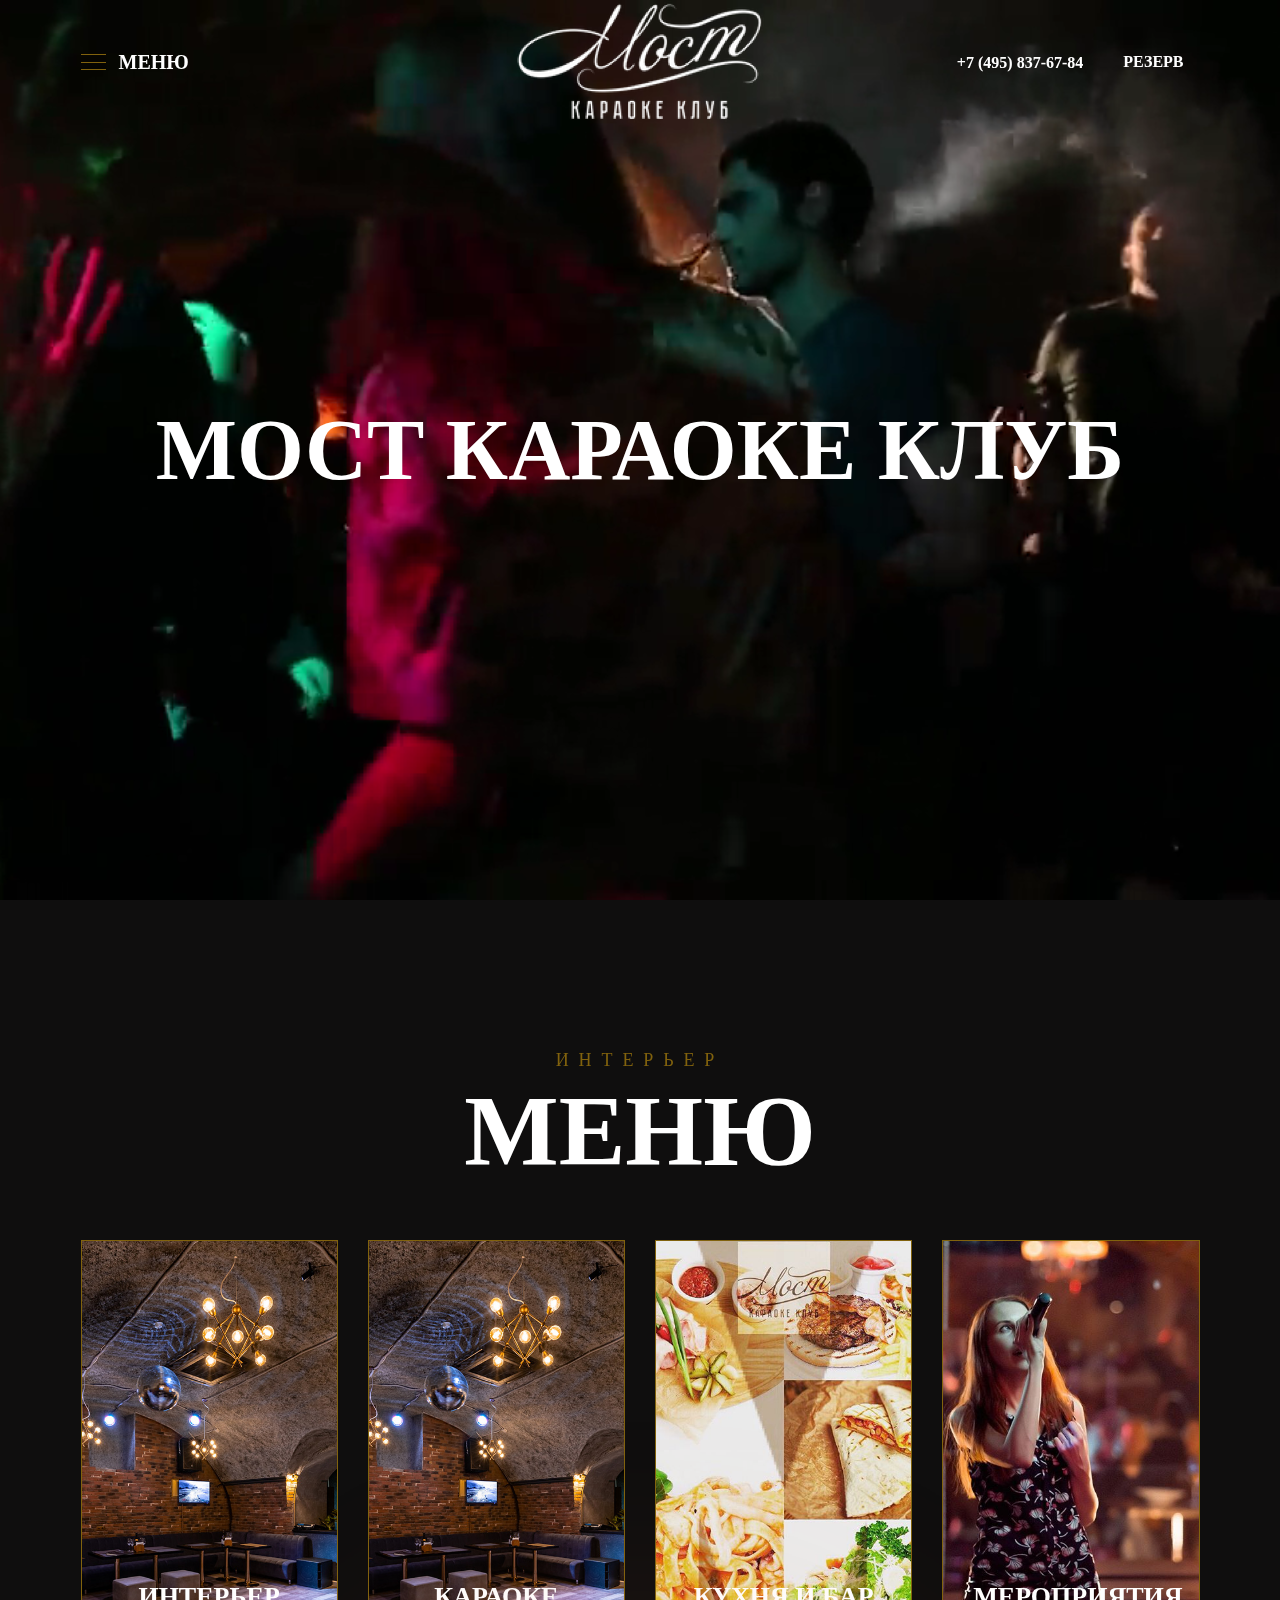
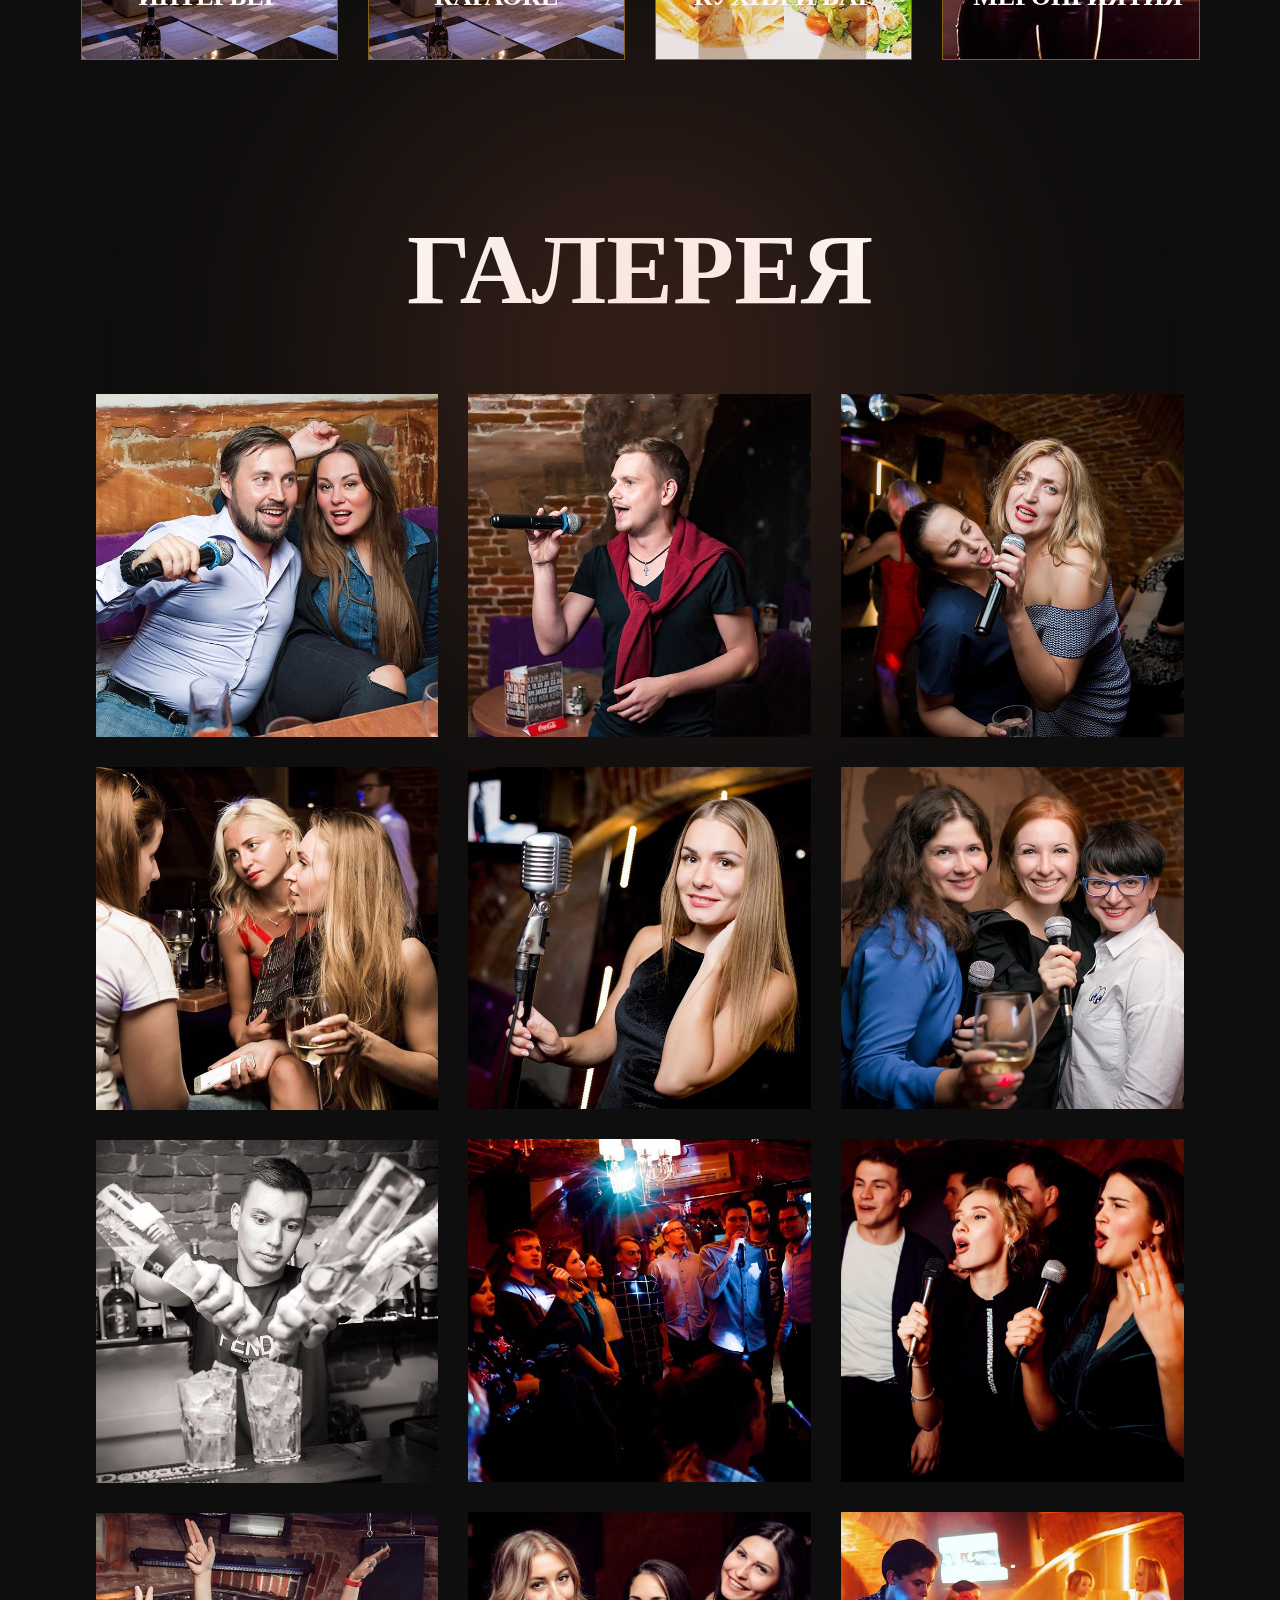
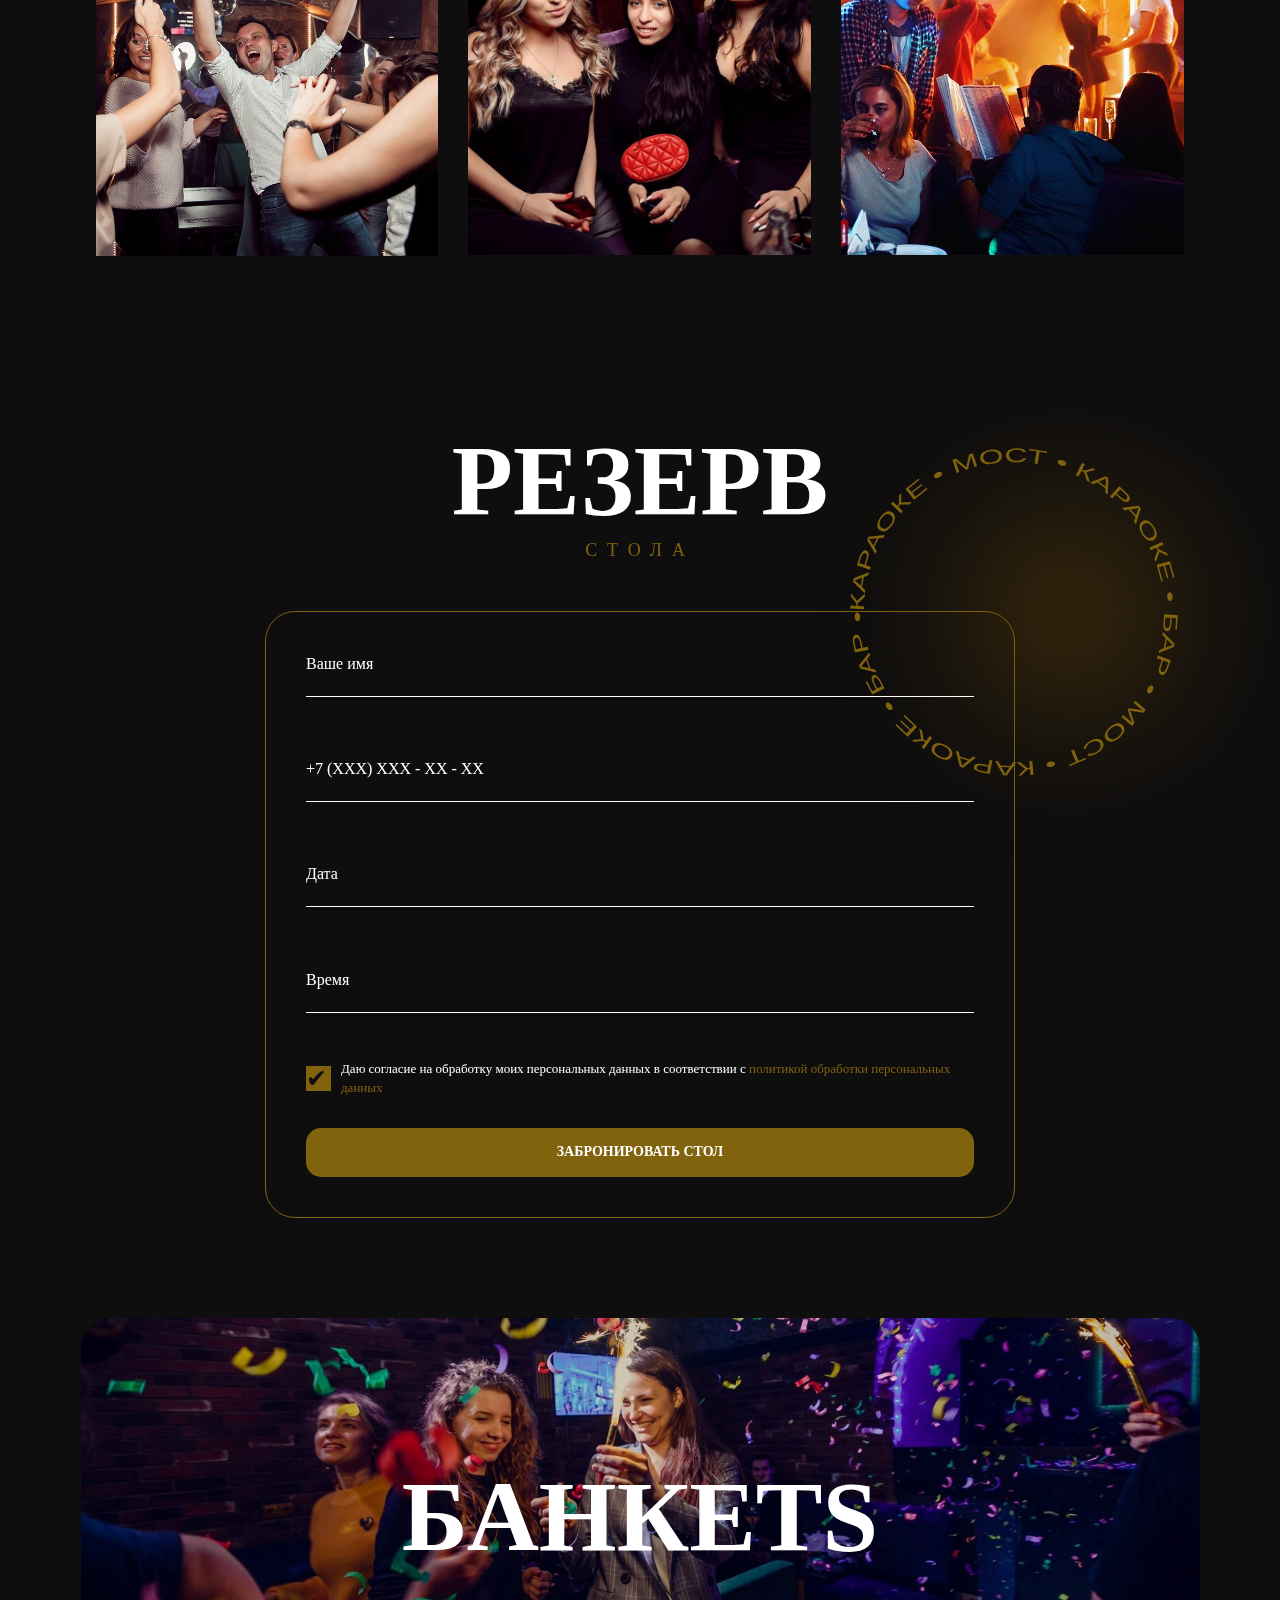
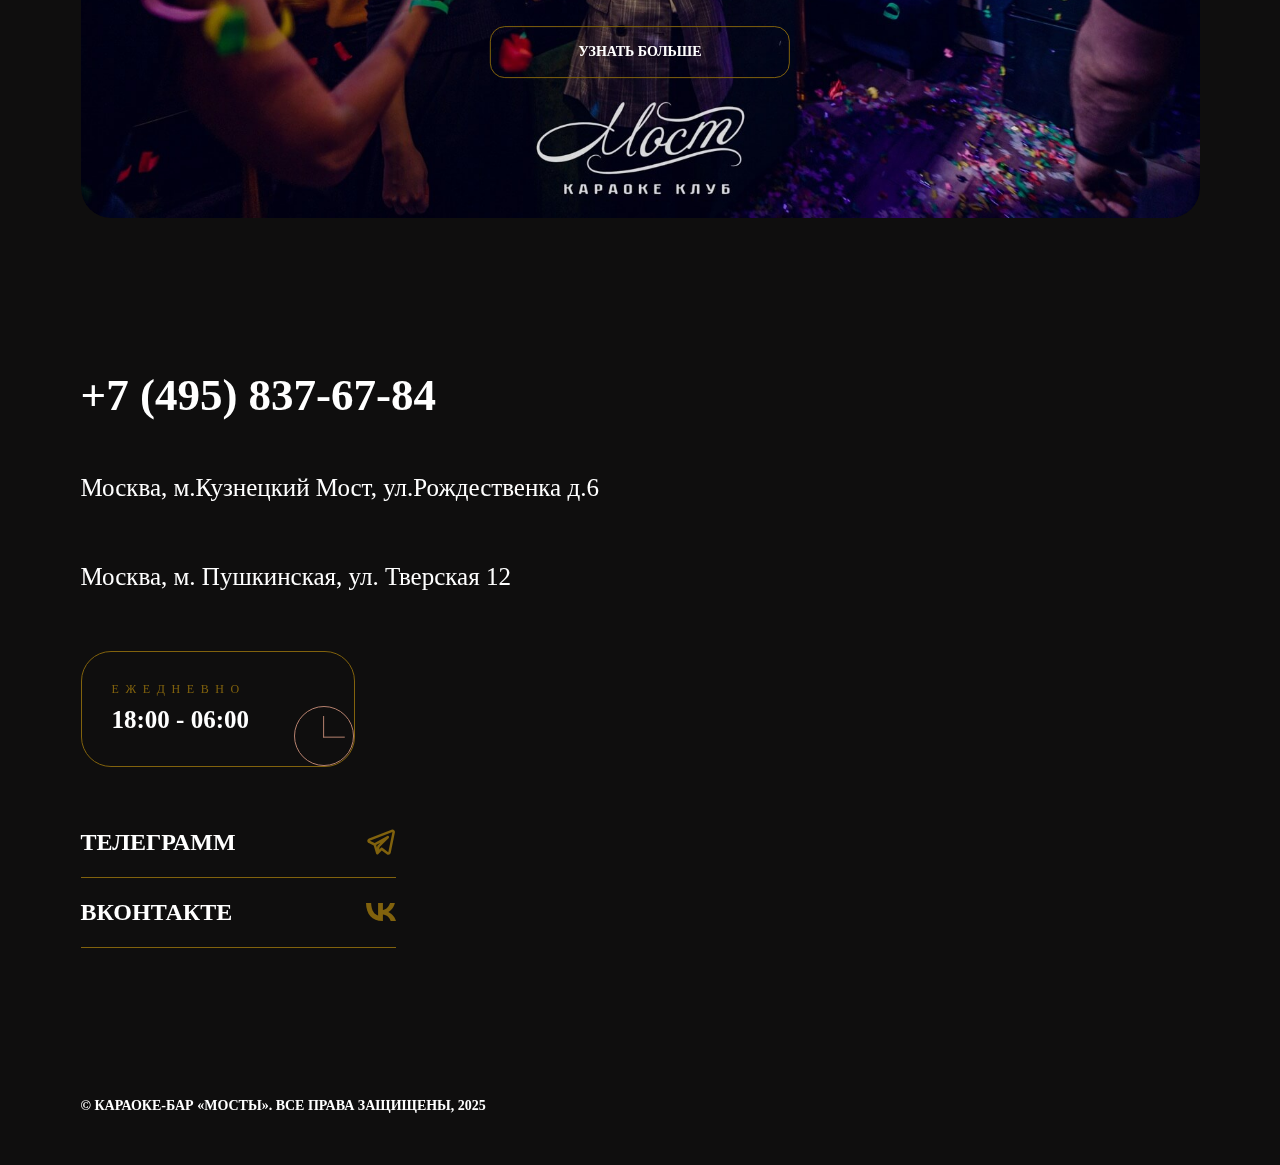
<file: index.html>
<!DOCTYPE html><html lang="ru"><head>
  <meta charset="UTF-8">
  <meta http-equiv="X-UA-Compatible" content="IE=edge">
  <meta name="viewport" content="width=device-width, initial-scale=1.0">
  <meta name="creator" content="ООО «Парадигма»">
  <title>Караоке Мосты в Москве</title>
  
	<link href="images/favicon1.png" rel="apple-touch-icon" type="image/png" sizes="32x32">
	<link href="images/favicon1.png" rel="icon" type="image/png" sizes="32x32">
	<link href="images/favicon1.png" rel="shortcut icon" type="image/png">  
  
  <link rel="preconnect" href="https://fonts.googleapis.com">
  <link rel="preconnect" href="https://fonts.gstatic.com" crossorigin="">

<link href="https://fonts.googleapis.com/css2?family=Poppins:wght@400;500;600;700;800&display=swap" rel="stylesheet">


  <link rel="stylesheet" href="css/fancybox.css">
    <!-- CSS -->
    <!-- JS -->
    <meta http-equiv="Content-Type" content="text/html; charset=UTF-8">
<meta name="description" content="Самый антуражный караоке в центре Москвы! Тематические шоу-программы, роскошные интерьеры, передовое звуковое оборудование и изысканное меню.">




<link href="css/style.css" type="text/css" data-template-style="true" rel="stylesheet">

<style>
    .main__ratings {
        display: flex;
        justify-content: space-between;
		max-width: 680px;
        /*max-width: 530px;*/
        margin-left: auto;
        margin-right: auto;
        margin-top: 60px;
        position: relative;
        z-index: 9;
        align-items: center;
    }
	.main__ratings .new-rating {
		height:75px;
	}
	.main__ratings .new-rating .new-rating-item{
		max-height:100%;
	}	
	
	
    @media (max-width: 500px) {

        .main__ratings {
            gap: 30px;
            max-width: 70%;
            display: grid;
            grid-template-columns: 1fr 1fr;
            margin-top: 30px;
        }
        .main__ratings__item svg {
            width: 100%;
        }
    }

    .main-title-mini {
      font-size: 86px;
    }

    @media (max-width: 1200px) {
      .main-title-mini {
        font-size: 60px;
      }
    }

    @media (max-width: 768px) {
      .main-title-mini {
        font-size: 36px;
      }
    }

    @media (max-width: 500px) {
      .main-title-mini {
        font-size: 24px;
      }
    }
</style>
</head>

<body>
  
  
	      <header class="header">
    <div class="container">
        <div class="header-row">
            <div class="header-menu menu-open">
                <div class="header-burger">
                    <span></span>
                    <span></span>
                    <span></span>
                </div>
                <!-- /.header-burger -->
                меню
            </div>
            <!-- /.header-menu -->
            <div class="header-logo">
               <a href="/"><img src="images/logo.png" alt="logo"></a>                  
            </div>
            <!-- /.header-logo -->
            <div class="header-contacts">
			<a href="tel:+74958376784" class="header-phone">+7 (495) 837-67-84</a>				
				
                <a href="#" class="header-btn btn-call" data-modal="rezerv">резерв</a>
				
				                <!-- /.header-btn -->
            </div>
            <!-- /.header-contacts -->
        </div>
        <!-- /.header-row -->
    </div>
    <!-- /.container -->
</header>



<div class="h-menu">
    <div class="container">
        <header class="header">
            <div class="container">
                <div class="header-row">
                    <div class="header-menu menu-close">
                        <div class="header-burger">
                            <svg width="26" height="17" viewBox="0 0 26 17" fill="none" xmlns="http://www.w3.org/2000/svg">
                                <path d="M1 0.5L25.5 16.5" stroke="white"></path>
                                <path d="M25.5 0.5L1 16.5" stroke="white"></path>
                            </svg>                                
                        </div>
                        <!-- /.header-burger -->
                        меню
                    </div>
                    <!-- /.header-menu -->
                    
                    <div class="header-logo">
                        <a href="/">
							<img src="images/logo.png" alt="logo">
						</a>						
                    </div>
                    <!-- /.header-logo -->
                    <div class="header-contacts">
                        <a href="tel:+74958376784" class="header-phone">+7 (495) 837-67-84</a>				
						
						<a href="#" class="header-btn btn-call" data-modal="rezerv">резерв</a>
						
						
												
                        <!-- /.header-btn -->
                    </div>
                    <!-- /.header-contacts -->
                </div>
                <!-- /.header-row -->
            </div>
            <!-- /.container -->
        </header>
        <!-- /.header -->
        <div class="row align-items-lg-center">

            
            <div class="col-lg-4">
                <div class="h-menu-list text-right">
                    

  					  <a class="h-menu-item" href="/akcii.html">Акции</a>
			  					  <a class="h-menu-item" href="/menu.html">меню</a>
			  					  <a class="h-menu-item" href="/banket.html">банкеты</a>
			  					  <a class="h-menu-item" href="/#contacts">контакты</a>
			                  </div>
                <!-- /.h-menu-list -->
            </div>
            <!-- /.col-lg-4 -->
            <div class="col-lg-4">
                <div class="h-menu-disk1">



<div class="oval">
	
	<!-- /.oval-img -->
	<div class="oval-text">
		<img src="images/fort.svg" alt="">
	</div>
	<!-- /.oval-text -->
</div>
<!-- /.oval -->                </div>
                <!-- /.h-menu-disk -->
            </div>
            <!-- /.col-lg-4 -->
            <div class="col-lg-4">
                <div class="h-menu-list">
                   

  					  <a class="h-menu-item" href="/barnaya-karta.html">Барная карта</a>
			  					  <a class="h-menu-item" href="/club.html">Клуб на Кузнецком</a>
			  					  <a class="h-menu-item" href="/club.html">Клуб на Тверской</a>
			  					  <a class="h-menu-item" href="/rules.html">Правила клуба</a>
			                      <a href="tel:+74958376784" class="h-menu-item phone">+7 (495) 837-67-84</a>                   
                </div>
                <!-- /.h-menu-list -->
            </div>
            <!-- /.col-lg-4 -->
        </div>
        <!-- /.row -->
    </div>
    <!-- /.container -->
</div>

	                  <div class="bg-animate active"></div>




            <!-- /.bg-animate -->
            <section class="main">
                  <div class="container">
      <h1 class="main-title main-title-mini">
            МОСТ Караоке клуб
    </h1>

    <video loop="" muted="" autoplay="" playsinline="" poster="" class="main-bg__video video-desc" preload="none">
      	<source src="media/dsk.mp4" type="video/mp4">
    </video>

	<video loop="" muted="" autoplay="" playsinline="" poster="" class="main-bg__video video-mob">
      	<source src="media/mb.mp4" type="video/mp4">
    </video>
    
  </div>
  <!-- /.container -->
            </section>
            <!-- /.main -->

            <!-- event -->




            <!-- /.event -->


    
    <section class="menu">
        <div class="container">
            <h2 class="section-title">
                 <div class="section-title-top" id="menu">интерьер</div>
            МЕНЮ          </h2>
          <div class="menu-list">

            <div class="menu-item">
													
				<a href="#" class="fancyboxpdf" data-fancybox-type="iframe">
								  <div class="menu-img">
					<picture>
					  <source srcset="images/0-11.jpg" type="image/webp"><img src="images/0-11.jpg" alt="Интерьер">
					</picture>
				  </div>

				  <div class="menu-title">Интерьер</div>

			  </a>            </div>

			  			
			  
            <div class="menu-item">
													
				<a href="#" class="fancyboxpdf" data-fancybox-type="iframe">
								  <div class="menu-img">
					<picture>
					  <source srcset="images/0-11.jpg" type="image/webp"><img src="images/0-11.jpg" alt="Интерьер">
					</picture>
				  </div>

				  <div class="menu-title">Караоке</div>

			  </a>            </div>

			  			
			  
            <div class="menu-item">
													
				<a href="#" class="fancyboxpdf" data-fancybox-type="iframe">
								  <div class="menu-img">
					<picture>
					  <source srcset="images/0-22.jpg" type="image/webp"><img src="images/0-22.jpg" alt="Интерьер">
					</picture>
				  </div>

				  <div class="menu-title">
Кухня и бар</div>
			  </a>            </div>

            <div class="menu-item">
													
				<a href="#" class="fancyboxpdf" data-fancybox-type="iframe">
								  <div class="menu-img">
					<picture>
					  <source srcset="images/0-33.jpg" type="image/webp"><img src="images/0-33.jpg" alt="Интерьер">
					</picture>
				  </div>
				  <div class="menu-title">
Мероприятия</div>

			  </a>            </div>

			            </div>
      </div>

    </section>
    <!-- /.menu -->








    

    <section class="foto bg-color" data-color="bg-animate1">
        <div class="container">
            <h2 class="section-title">
                ГАЛЕРЕЯ
            </h2>

           

 <div class="foto-list grid">
                              <div class="foto-item grid-item persent-size ">
                    <div class="foto-img revealOnScroll wow" data-animation="fadeInLeft" data-wow-duration="0.8s" data-wow-delay="0.4s">
                        <picture><source srcset="images/11.jpg" type="image/webp"><img src="images/789.jpg" alt=""></picture>
                    </div>
                    <!-- /.foto-img -->
                </div>
                <!-- /.foto-item grid-item persent-size  -->
                        <div class="foto-item grid-item persent-size ">
                    <div class="foto-img revealOnScroll wow" data-animation="fadeInUp" data-wow-duration="0.8s" data-wow-delay="0.4s">
                        <picture><source srcset="images/22.jpg" type="image/webp"><img src="images/photo_2024_04_15_16_17_00.jpg" alt=""></picture>
                    </div>
                    <!-- /.foto-img -->
                </div>
                <!-- /.foto-item grid-item persent-size  -->
                        <div class="foto-item grid-item persent-size ">
                    <div class="foto-img revealOnScroll wow" data-animation="fadeInRight" data-wow-duration="0.8s" data-wow-delay="0.4s">
                        <picture><source srcset="images/33.jpg" type="image/webp"><img src="images/photo_2024_04_15_16_16_54.jpg" alt=""></picture>
                    </div>
                    <!-- /.foto-img -->
                </div>
                <!-- /.foto-item grid-item persent-size  -->
                        <div class="foto-item grid-item persent-size ">
                    <div class="foto-img revealOnScroll wow" data-animation="fadeInUp" data-wow-duration="0.8s" data-wow-delay="0.4s">
                        <picture><source srcset="images/44.jpg" type="image/webp"><img src="images/01.jpg" alt=""></picture>
                    </div>
                    <!-- /.foto-img -->
                </div>
                <!-- /.foto-item grid-item persent-size  -->
                        <div class="foto-item grid-item persent-size ">
                    <div class="foto-img revealOnScroll wow" data-animation="fadeInDown" data-wow-duration="0.8s" data-wow-delay="0.4s">
                        <picture><source srcset="images/55.jpg" type="image/webp"><img src="images/22042021_fortepiano_1.jpg" alt=""></picture>
                    </div>
                    <!-- /.foto-img -->
                </div>
                <!-- /.foto-item grid-item persent-size  -->
                        <div class="foto-item grid-item persent-size ">
                    <div class="foto-img revealOnScroll wow" data-animation="fadeInDown" data-wow-duration="0.8s" data-wow-delay="0.4s">
                        <picture><source srcset="images/66.jpg" type="image/webp"><img src="images/22042021_Fortepiano_49.jpg" alt=""></picture>
                    </div>
                    <!-- /.foto-img -->
                </div>
                <!-- /.foto-item grid-item persent-size  -->
                        <div class="foto-item grid-item persent-size ">
                    <div class="foto-img revealOnScroll wow" data-animation="fadeInLeft" data-wow-duration="0.8s" data-wow-delay="0.4s">
                        <picture><source srcset="images/77.jpg" type="image/webp"><img src="images/IMG_0726.jpg" alt=""></picture>
                    </div>
                    <!-- /.foto-img -->
                </div>
                <!-- /.foto-item grid-item persent-size  -->
                        <div class="foto-item grid-item persent-size ">
                    <div class="foto-img revealOnScroll wow" data-animation="fadeInRight" data-wow-duration="0.8s" data-wow-delay="0.4s">
                        <picture><source srcset="images/88.jpg" type="image/webp"><img src="images/IMG_1247.jpg" alt=""></picture>
                    </div>
                    <!-- /.foto-img -->
                </div>
                <!-- /.foto-item grid-item persent-size  -->
                        <div class="foto-item grid-item persent-size ">
                    <div class="foto-img revealOnScroll wow" data-animation="fadeInUp" data-wow-duration="0.8s" data-wow-delay="0.4s">
                        <picture><source srcset="images/99.jpg" type="image/webp"><img src="images/IMG_2109.jpg" alt=""></picture>
                    </div>
                    <!-- /.foto-img -->
                </div>
                <!-- /.foto-item grid-item persent-size  -->
                        <div class="foto-item grid-item persent-size ">
                    <div class="foto-img revealOnScroll wow" data-animation="" data-wow-duration="0.8s" data-wow-delay="0.4s">
                        <picture><source srcset="images/1010.jpg" type="image/webp"><img src="images/IMG_2229.jpg" alt=""></picture>
                    </div>
                    <!-- /.foto-img -->
                </div>
                <!-- /.foto-item grid-item persent-size  -->
                        <div class="foto-item grid-item persent-size ">
                    <div class="foto-img revealOnScroll wow" data-animation="" data-wow-duration="0.8s" data-wow-delay="0.4s">
                        <picture><source srcset="images/1111.jpg" type="image/webp"><img src="images/IMG_5071-_1_.jpg" alt=""></picture>
                    </div>
                    <!-- /.foto-img -->
                </div>
                <!-- /.foto-item grid-item persent-size  -->
                        <div class="foto-item grid-item persent-size ">
                    <div class="foto-img revealOnScroll wow" data-animation="" data-wow-duration="0.8s" data-wow-delay="0.4s">
                        <picture><source srcset="images/1212.jpg" type="image/webp"><img src="images/Screen-Shot-2023_08_28-at-18.28.11.png" alt=""></picture>
                    </div>
                    <!-- /.foto-img -->
                </div>
                </div>
                <!-- /.foto-item grid-item persent-size  -->
                    </div>
            <!-- /.foto-list -->
        </div>
        <!-- /.container -->
    </section>
    <!-- /.foto -->


    <section class="call">
        <div class="container">
            <h2 class="section-title">
                 РЕЗЕРВ
<div class="section-title-top">стола</div>
<!-- /.section-title-top -->            </h2>
            <!-- /.section-title -->
            <div class="call-form">
                <div class="oval">
                    <div class="oval-img">
                        <!-- <picture><source srcset="img/nota.webp" type="image/webp"><img src="img/nota.png" alt=""></picture> -->
                    </div>
                    <!-- /.oval-img -->
                    <div class="oval-text">
                        <img src="images/fort.svg" alt="">
                    </div>
                    <!-- /.oval-text -->
                </div>
               
                <div id="comp_2e49ad1c35e7b03be1af8f3bfd8861e2">  


  
<form action="/" method="POST" id="form1" class="call-list"><input type="hidden" name="bxajaxid" id="bxajaxid_2e49ad1c35e7b03be1af8f3bfd8861e2_8BACKi" value="2e49ad1c35e7b03be1af8f3bfd8861e2"><input type="hidden" name="AJAX_CALL" value="Y">    <input type="hidden" name="sessid" id="sessid" value="6aa762d0b85a673e7d3f3e1d186deeed">    <div class="call-item"><input required="" type="text" id="user_name" name="user_name" value="" placeholder="Ваше имя"></div>
    <!-- /.call-item -->
    <div class="call-item"><input required="" id="user_phone" type="tel" name="user_phone" value="" placeholder="+7 (ХХХ) ХХХ - ХХ - ХХ"></div>
    <!-- /.call-item -->
    <div class="call-item example-field-2">
<input type="text" placeholder="Дата">
    <input name="user_date" value="" type="date" onfocus="this.classList.add('_is-visible')" oninput="this.value ? this.classList.add('_is-visible') : this.classList.remove('_is-visible')" onblur="this.value ? this.classList.add('_is-visible') : this.classList.remove('_is-visible')">
</div>
    <!-- /.call-item -->
	      <div class="call-item example-field-2"><input type="text" placeholder="Время">
    <input name="user_time" value="" type="time" min="20:00" max="05:00" onfocus="this.classList.add('_is-visible')" oninput="this.value ? this.classList.add('_is-visible') : this.classList.remove('_is-visible')" onblur="this.value ? this.classList.add('_is-visible') : this.classList.remove('_is-visible')">
</div>
    <!-- /.call-item -->
	  <div class="mf-email">
	</div>


<input hidden="" id="page" name="page" value="/">
    <div class="call-bottom">
      <div class="call-item">
        <div class="form-politic">
					
			<div class="policycheckbox d-flex align-items-center">
								<input id="policycheck1" class="policycheck" type="checkbox" value="Y" name="policycheck" checked="">
				<label for="policycheck1"></label>
				<label for="policycheck1" class="policycheck-label">
					
					Даю согласие на обработку моих персональных данных в соответствии с <a href="/policy" target="_blank">политикой обработки персональных данных</a>
				</label>
			</div>	
				  
        </div>
        <!-- /.form-politic -->
      </div>
      <!-- /.call-item -->
      <div class="call-item"><input name="submit" type="submit" value="забронировать стол"></div>
      <!-- /.call-item -->
    </div>
    <!-- /.call-bottom -->
  </form>
  <!-- /.call-list -->

</div>            </div>
            <!-- /.call-form -->
        </div>
        <!-- /.container -->
    </section>
    <!-- /.call -->

    <section class="bank">
        <div class="container">
            <div class="bank-list">
                
  <img src="images/tvt.jpg" alt="">
             <div class="bank-item">
                    <h2 class="section-title">
                         БАНКЕТS

<!-- /.section-title-top -->                    </h2>
                    <!-- /.section-title -->
                    <a href="/banket/" class="bank-btn">узнать больше</a>
                    <!-- /.bank-btn -->
                </div>
                <!-- /.bank-item -->
            </div>
            <!-- /.bank-list -->
        </div>
        <!-- /.container -->
    </section>
    <!-- /.bank -->

        	      
    <footer class="footer" id="contacts">
      <div class="container">
        <div class="row">
          <div class="col-lg-6">
            <a href="tel:+74958376784" class="footer-phone">+7 (495) 837-67-84</a>
<div class="footer-adress">
              Москва, м.Кузнецкий Мост, ул.Рождественка д.6<br>            </div>
              <div class="footer-adress">
              Москва, м. Пушкинская, ул. Тверская 12<br>            </div>
            <!-- /.footer-adress -->
            <div class="footer-hours">
              <div class="footer-hour">
                <div class="footer-hour-icon">
                  <svg width="60" height="60" viewBox="0 0 60 60" fill="none" xmlns="http://www.w3.org/2000/svg">
                    <circle cx="30" cy="30" r="29.5" stroke="#B7826F"></circle>
                    <path d="M29.6156 10L29.6156 31.5385M29.231 31.1538H50.7694" stroke="#B7826F"></path>
                  </svg>
                </div>
                <!-- /.footer-hour-icon -->
                <span>ежедневно</span>
18:00 - 06:00             </div>
              <!-- /.footer-hour -->
				<div class="footer-hour" style="display:none;">
                <div class="footer-hour-icon">
                  <svg width="30" height="30" viewBox="0 0 60 60" fill="none" xmlns="http://www.w3.org/2000/svg">
                    <circle cx="30" cy="30" r="29.5" stroke="#B7826F"></circle>
                    <path d="M29.6156 10L29.6156 31.5385M29.231 31.1538H50.7694" stroke="#B7826F"></path>
                  </svg>
                </div>
                       </div>
              <!-- /.footer-hour -->
            </div>
            <!-- /.footer-hours -->
            <div class="footer-social">
              <a href="#" class="footer-soc">
  Телеграмм
  <svg viewBox="0 0 24 24" fill="none" xmlns="http://www.w3.org/2000/svg"><g id="SVGRepo_bgCarrier" stroke-width="0"></g><g id="SVGRepo_tracerCarrier" stroke-linecap="round" stroke-linejoin="round"></g><g id="SVGRepo_iconCarrier"> <path fill-rule="evenodd" clip-rule="evenodd" d="M23.1117 4.49449C23.4296 2.94472 21.9074 1.65683 20.4317 2.227L2.3425 9.21601C0.694517 9.85273 0.621087 12.1572 2.22518 12.8975L6.1645 14.7157L8.03849 21.2746C8.13583 21.6153 8.40618 21.8791 8.74917 21.968C9.09216 22.0568 9.45658 21.9576 9.70712 21.707L12.5938 18.8203L16.6375 21.8531C17.8113 22.7334 19.5019 22.0922 19.7967 20.6549L23.1117 4.49449ZM3.0633 11.0816L21.1525 4.0926L17.8375 20.2531L13.1 16.6999C12.7019 16.4013 12.1448 16.4409 11.7929 16.7928L10.5565 18.0292L10.928 15.9861L18.2071 8.70703C18.5614 8.35278 18.5988 7.79106 18.2947 7.39293C17.9906 6.99479 17.4389 6.88312 17.0039 7.13168L6.95124 12.876L3.0633 11.0816ZM8.17695 14.4791L8.78333 16.6015L9.01614 15.321C9.05253 15.1209 9.14908 14.9366 9.29291 14.7928L11.5128 12.573L8.17695 14.4791Z" fill="#81620d"></path> </g></svg>
</a>
              <a href="#" class="footer-soc">
  Вконтакте
  <svg width="30" height="18" viewBox="0 0 30 18" fill="none" xmlns="http://www.w3.org/2000/svg">
    <path fill-rule="evenodd" clip-rule="evenodd" d="M0 0C0.243598 11.2432 6.08985 18 16.3397 18H16.9208V11.5676C20.6872 11.9279 23.5351 14.5766 24.6781 18H30C28.5384 12.8829 24.6969 10.0541 22.2984 8.97297C24.6969 7.63964 28.0698 4.3964 28.8755 0H24.0409C22.9916 3.56757 19.8814 6.81081 16.9208 7.11712V0H12.0861V12.4685C9.08798 11.7477 5.30294 8.25225 5.13429 0H0Z" fill="#81620d"></path>
  </svg>
</a>
<!-- /.footer-soc -->
            </div>
            <!-- /.footer-social -->
          </div>
          <!-- /.col-lg-6 -->
          <div class="col-lg-6">
            <div id="footer-map" class="footer-map">
              <script type="text/javascript" charset="utf-8" async src="https://api-maps.yandex.ru/services/constructor/1.0/js/?um=constructor%3A2f50f076bf7a8925de4b1b76126ac4a72d129a76f5f439909f8403153c5c1e6a&amp;width=100%25&amp;height=400&amp;lang=ru_RU&amp;scroll=true"></script>
            </div>
            <!-- /#footer-map.footer-map -->
          </div>

        </div>

        <div class="footer-copy">
          <div class="row align-items-center">
            <div class="col-lg-6">
              <span>
                © Караоке-бар «Мосты». Все права защищены,  
2025              </span> <br>
           </div>
            <!-- /.col-lg-6 -->
            
            <!-- /.col-lg-6 -->
          </div>
          <!-- /.row -->
        </div>
        <!-- /.footer-copy -->
      </div>
      <!-- /.container -->
    </footer>
    <!-- /.footer -->

<script data-skip-moving="true" async="">

	const imgItems = document.querySelectorAll('img')
	
	
	imgItems.forEach(i => {
		i.setAttribute('loading', 'lazy')
	})
	
	
	if (window.innerWidth > 768 && document.querySelector('.video-mob')) {
		document.querySelector('video.video-mob').remove()
	} else if (window.innerWidth < 768 && document.querySelector('.video-desc')) {
		document.querySelector('video.video-desc').remove()
	}

	const modalShow = () => {
		const callModal = document.querySelectorAll('.btn-call'),
		modalConst = document.querySelectorAll('.modal'),
		modalClose = document.querySelectorAll('.modal-close'),
		bodyDoc = document.querySelector('body')
	
		callModal.forEach(item => {
			item.addEventListener('click', (e)=> {
			e.preventDefault()
			modalConst.forEach(i=> {
			if (i.getAttribute('id') == item.getAttribute('data-modal')) {
				i.classList.toggle('active')
				bodyDoc.classList.toggle('hidden')
			}
			})
			
			})
		})
		modalConst.forEach(i=> {
			i.addEventListener('click', (event)=> {
			if (event.target === i) {
				i.classList.toggle('active')
				bodyDoc.classList.toggle('hidden')
			}
			})
		})
		
		modalClose.forEach(i=> {
			i.addEventListener('click', ()=> {
			i.closest('.modal').classList.toggle('active')
			bodyDoc.classList.toggle('hidden')
			})
		})
	}
	
	modalShow();

  const cityLabel = document.querySelectorAll(".header__city span");
    const cityWrapper = document.querySelectorAll(".header__city");
    
    cityLabel.forEach(function (label) {
      label.addEventListener('click', function () {
        let parent = label.closest("div.header__city");
        console.log(parent);
        parent.classList.toggle("active");
      });
    });


	const karaoke = document.querySelector('.karaoke'),
          toor = document.querySelector('.toor');

    if (karaoke && toor) {
        toor.classList.add('fixed')
        
    }

const menuFull = document.querySelector('.h-menu'),
          menuOpen = document.querySelector('.menu-open'),
          menuClose = document.querySelector('.menu-close')

      if (menuOpen) {
          menuOpen.addEventListener('click', () => {
            menuFull.classList.add('active')
          })
          menuClose.addEventListener('click', () => {
            menuFull.classList.remove('active')
          })
          menuFull.querySelectorAll('.h-menu-item').forEach(i => {
            i.addEventListener('click', () => {
              menuFull.classList.remove('active')
            })
          })
      }


const scrollClass = () => {
    let scrollpos = window.scrollY

    const header = document.querySelector("header")
    const scrollChange = 1
    if (header) {
        const add_class_on_scroll = () => header.classList.add("header-fixed")
        const remove_class_on_scroll = () => header.classList.remove("header-fixed")

        if (scrollpos > 10) {
            add_class_on_scroll()
        }

        window.addEventListener('scroll', function() { 
        scrollpos = window.scrollY;

        if (scrollpos >= scrollChange) { add_class_on_scroll() }
        else { remove_class_on_scroll() }
        
        })
    }
    
}

scrollClass()

</script>

<style>
.pdf-menu-fancy .fancybox__slide {
	padding: 0px 0px;
    width: 90%;
    max-width: 650px;
}
</style>


<script src="js/jquery-3.6.4.js"></script>
<script src="js/gsap.min.js"></script>
<script src="js/ScrollTrigger.min.js"></script>
<script src="js/ScrollSmoother.min.js"></script>
<script src="js/app.min.js"></script>
<script src="js/swiper-bundle.js"></script>
<script>
   var swiperAfisha = new Swiper('.afisha-slider-container', {
            slidesPerView: 1,
 navigation: {
 prevEl: `.karaoke-prev`,
 nextEl: `.karaoke-next`
 },
 pagination: {
 el: `.karaoke-pagination`,
 },
            loop: true,
 breakpoints: {
 992: {
 pagination: {
 type: 'bullets'
 },
 },
 300: {
 pagination: {
 type: 'bullets'
 },
 }
 }
        })
		
		</script>

<script src="js/masonry.pkgd.js"></script>
<script src="js/imagesloaded.pkgd.js"></script>
<script src="js/fancybox.umd.js"></script>
<script type="text/javascript" src="js/jquery.inputmask.min.js"></script>
<script type="text/javascript">
$(document).ready(function(){
    // Маска телефона
    $('.call-item input[type="tel"]').inputmask("+7 (999)   999-99-99");
});
</script>
<script type="text/javascript">
//fancybox pdf
$(document).ready(function(){

	Fancybox.bind('.fancyboxpdf', {
		width: 800,		
		mainClass: "pdf-menu-fancy",
		//caption: "test1",
		//defaultType: "iframe",
		//compact: true,
	});
	
});
</script>

</body></html>
</file>
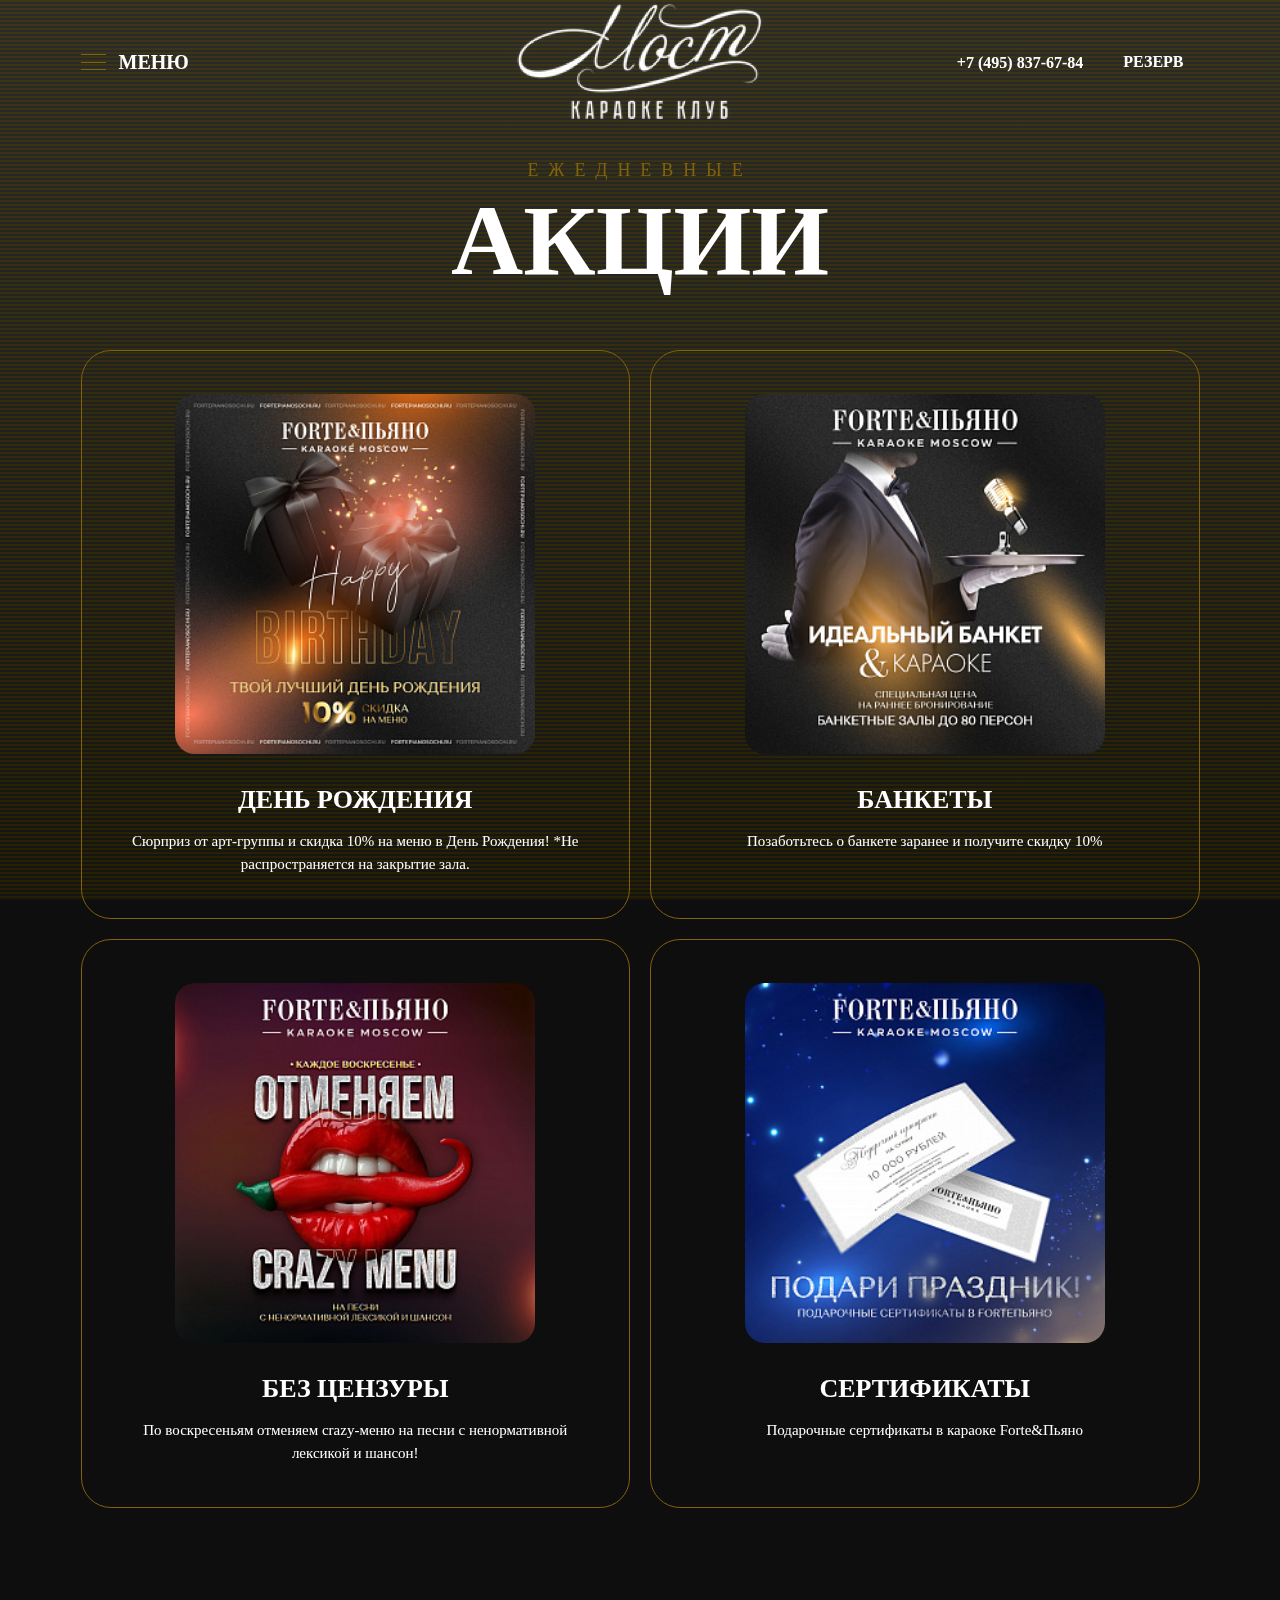
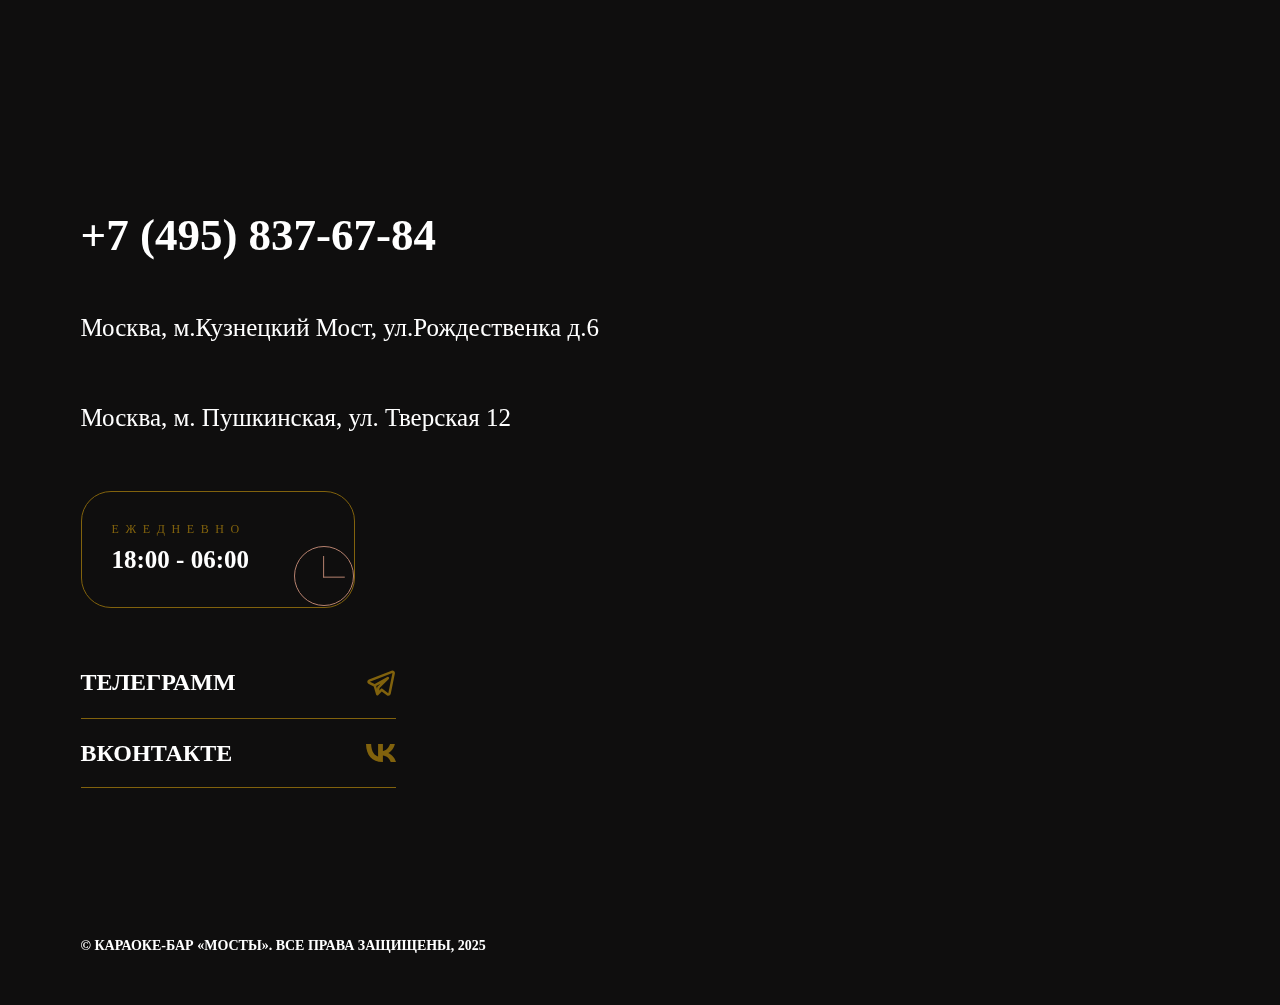
<file: akcii.html>
<!DOCTYPE html><html lang="ru"><head>
  <meta charset="UTF-8">
  <meta http-equiv="X-UA-Compatible" content="IE=edge">
  <meta name="viewport" content="width=device-width, initial-scale=1.0">
  <meta name="creator" content="ООО «Парадигма»">
  <title>Караоке Мосты в Москве</title>
  
	<link href="images/favic1on.png" rel="apple-touch-icon" type="image/png" sizes="32x32">
	<link href="images/favico1n.png" rel="icon" type="image/png" sizes="32x32">
	<link href="images/favicon1.png" rel="shortcut icon" type="image/png">  
  
  <link rel="preconnect" href="https://fonts.googleapis.com">
  <link rel="preconnect" href="https://fonts.gstatic.com" crossorigin="">

<link href="https://fonts.googleapis.com/css2?family=Poppins:wght@400;500;600;700;800&display=swap" rel="stylesheet">


  <link rel="stylesheet" href="css/fancybox.css">
    <!-- CSS -->
    <!-- JS -->
    <meta http-equiv="Content-Type" content="text/html; charset=UTF-8">
<meta name="description" content="Самый антуражный караоке в центре Москвы! Тематические шоу-программы, роскошные интерьеры, передовое звуковое оборудование и изысканное меню.">



<link href="css/style.css" type="text/css" data-template-style="true" rel="stylesheet">

<style>
    .main__ratings {
        display: flex;
        justify-content: space-between;
		max-width: 680px;
        /*max-width: 530px;*/
        margin-left: auto;
        margin-right: auto;
        margin-top: 60px;
        position: relative;
        z-index: 9;
        align-items: center;
    }
	.main__ratings .new-rating {
		height:75px;
	}
	.main__ratings .new-rating .new-rating-item{
		max-height:100%;
	}	
	
	
    @media (max-width: 500px) {

        .main__ratings {
            gap: 30px;
            max-width: 70%;
            display: grid;
            grid-template-columns: 1fr 1fr;
            margin-top: 30px;
        }
        .main__ratings__item svg {
            width: 100%;
        }
    }

    .main-title-mini {
      font-size: 86px;
    }

    @media (max-width: 1200px) {
      .main-title-mini {
        font-size: 60px;
      }
    }

    @media (max-width: 768px) {
      .main-title-mini {
        font-size: 36px;
      }
    }

    @media (max-width: 500px) {
      .main-title-mini {
        font-size: 24px;
      }
    }
</style>
</head>

<body>
  
  
  
	      <header class="header">
    <div class="container">
        <div class="header-row">
            <div class="header-menu menu-open">
                <div class="header-burger">
                    <span></span>
                    <span></span>
                    <span></span>
                </div>
                <!-- /.header-burger -->
                меню
            </div>
            <!-- /.header-menu -->
            <div class="header-logo">
               <a href="/"><img src="images/logo.png" alt="logo"></a>                  
            </div>
            <!-- /.header-logo -->
            <div class="header-contacts">
			<a href="tel:+74958376784" class="header-phone">+7 (495) 837-67-84</a>				
				
                <a href="#" class="header-btn btn-call" data-modal="rezerv">резерв</a>
				
				                <!-- /.header-btn -->
            </div>
            <!-- /.header-contacts -->
        </div>
        <!-- /.header-row -->
    </div>
    <!-- /.container -->
</header>



<div class="h-menu">
    <div class="container">
        <header class="header">
            <div class="container">
                <div class="header-row">
                    <div class="header-menu menu-close">
                        <div class="header-burger">
                            <svg width="26" height="17" viewBox="0 0 26 17" fill="none" xmlns="http://www.w3.org/2000/svg">
                                <path d="M1 0.5L25.5 16.5" stroke="white"></path>
                                <path d="M25.5 0.5L1 16.5" stroke="white"></path>
                            </svg>                                
                        </div>
                        <!-- /.header-burger -->
                        меню
                    </div>
                    <!-- /.header-menu -->
                    
                    <div class="header-logo">
                        <a href="/">
							<img src="images/logo.png" alt="logo">
						</a>						
                    </div>
                    <!-- /.header-logo -->
                    <div class="header-contacts">
                        <a href="tel:+74958376784" class="header-phone">+7 (495) 837-67-84</a>				
						
						<a href="#" class="header-btn btn-call" data-modal="rezerv">резерв</a>
						
						
												
                        <!-- /.header-btn -->
                    </div>
                    <!-- /.header-contacts -->
                </div>
                <!-- /.header-row -->
            </div>
            <!-- /.container -->
        </header>
        <!-- /.header -->
        <div class="row align-items-lg-center">

            
            <div class="col-lg-4">
                <div class="h-menu-list text-right">
                    

  					  <a class="h-menu-item" href="/akcii.html">Акции</a>
			  					  <a class="h-menu-item" href="/menu.html">меню</a>
			  					  <a class="h-menu-item" href="/banket.html">банкеты</a>
			  					  <a class="h-menu-item" href="/#contacts">контакты</a>
			                  </div>
                <!-- /.h-menu-list -->
            </div>
            <!-- /.col-lg-4 -->
            <div class="col-lg-4">
                <div class="h-menu-disk1">



<div class="oval">
	
	<!-- /.oval-img -->
	<div class="oval-text">
		<img src="images/fort.svg" alt="">
	</div>
	<!-- /.oval-text -->
</div>
<!-- /.oval -->                </div>
                <!-- /.h-menu-disk -->
            </div>
            <!-- /.col-lg-4 -->
            <div class="col-lg-4">
                <div class="h-menu-list">
                   

  					  <a class="h-menu-item" href="/barnaya-karta.html">Барная карта</a>
			  					  <a class="h-menu-item" href="/club.html">Клуб на Кузнецком</a>
			  					  <a class="h-menu-item" href="/club.html">Клуб на Тверской</a>
			  					  <a class="h-menu-item" href="/rules.html">Правила клуба</a>
			                      <a href="tel:+74958376784" class="h-menu-item phone">+7 (495) 837-67-84</a>                   
                </div>
                <!-- /.h-menu-list -->
            </div>
            <!-- /.col-lg-4 -->
        </div>
        <!-- /.row -->
    </div>
    <!-- /.container -->
</div>

	                  <div class="bg-animate active"></div>









            <section class="action" style="padding-top:160px">
                <div class="container">
                    <h2 class="section-title">
						<div class="section-title-top" id="action">ежедневные</div>
<!-- /.section-title-top -->
Акции                   </h2>
                    <!-- /.section-title -->
					<div class="action-slider-flex">


              <div class="swiper-slide action-slide flex">
	          <picture>
            <source srcset="images/Forte_DR_web_insta_2.jpg" type="image/webp"><img src="images/Forte_DR_web_insta_2.jpg" alt="ДЕНЬ РОЖДЕНИЯА" class="action-full">
          </picture>
          <div class="action-img">
            <picture>
              <source srcset="images/Forte_DR_web_insta_2.jpg" type="image/webp"><img src="" alt="ДЕНЬ РОЖДЕНИЯ">
            </picture>
          </div>
          <!-- /.action-img -->
          <div class="action-title">ДЕНЬ РОЖДЕНИЯ</div>
          <!-- /.action-title -->
          <div class="action-desc">Сюрприз от арт-группы и скидка 10% на меню в День Рождения! *Не распространяется на закрытие зала.</div>
          <!-- /.action-desc -->
        </div>
        <!-- /.swiper-slide action-slide -->
              <div class="swiper-slide action-slide flex">
	          <picture>
            <source srcset="images/Forte_afisha_kvadrat_2_1.jpg" type="image/webp"><img src="images/Forte_afisha_kvadrat_2_1.jpg" alt="БАНКЕТЫА" class="action-full">
          </picture>
          <div class="action-img">
            <picture>
              <source srcset="images/Forte_afisha_kvadrat_2_1.jpg" type="image/webp"><img src="" alt="БАНКЕТЫ">
            </picture>
          </div>
          <!-- /.action-img -->
          <div class="action-title">БАНКЕТЫ</div>
          <!-- /.action-title -->
          <div class="action-desc">Позаботьтесь о банкете заранее и получите скидку 10%</div>
          <!-- /.action-desc -->
        </div>
        <!-- /.swiper-slide action-slide -->
              <div class="swiper-slide action-slide flex">
	          <picture>
            <source srcset="images/krei_zi-menyu-_-kvdrat-bez-nomera.jpg" type="image/webp"><img src="images/krei_zi-menyu-_-kvdrat-bez-nomera.jpg" alt="БЕЗ ЦЕНЗУРЫА" class="action-full">
          </picture>
          <div class="action-img">
            <picture>
              <source srcset="images/krei_zi-menyu-_-kvdrat-bez-nomera.jpg" type="image/webp"><img src="" alt="БЕЗ ЦЕНЗУРЫ">
            </picture>
          </div>
          <!-- /.action-img -->
          <div class="action-title">БЕЗ ЦЕНЗУРЫ</div>
          <!-- /.action-title -->
          <div class="action-desc">По воскресеньям отменяем crazy-меню на песни с ненормативной лексикой и шансон!</div>
          <!-- /.action-desc -->
        </div>
        <!-- /.swiper-slide action-slide -->
              <div class="swiper-slide action-slide flex">
	          <picture>
            <source srcset="images/Forte_banner_sertifikat_prevyu_2_1.jpg" type="image/webp"><img src="images/Forte_banner_sertifikat_prevyu_2_1.jpg" alt="СЕРТИФИКАТЫА" class="action-full">
          </picture>
          <div class="action-img">
            <picture>
              <source srcset="images/Forte_banner_sertifikat_prevyu_2_1.jpg" type="image/webp"><img src="" alt="СЕРТИФИКАТЫ">
            </picture>
          </div>
          <!-- /.action-img -->
          <div class="action-title">СЕРТИФИКАТЫ</div>
          <!-- /.action-title -->
          <div class="action-desc">Подарочные сертификаты в караоке Forte&Пьяно</div>
          <!-- /.action-desc -->
        </div>
        <!-- /.swiper-slide action-slide -->

    <!-- /.swiper-wrapper -->


  <!-- /.action-arrow -->
</div>
<!-- /.action-slider -->                </div>
                <!-- /.container -->
            </section>


    <footer class="footer" id="contacts">
      <div class="container">
        <div class="row">
          <div class="col-lg-6">
            <a href="tel:+74958376784" class="footer-phone">+7 (495) 837-67-84</a>
<div class="footer-adress">
              Москва, м.Кузнецкий Мост, ул.Рождественка д.6<br>            </div>
              <div class="footer-adress">
              Москва, м. Пушкинская, ул. Тверская 12<br>            </div>
            <!-- /.footer-adress -->
            <div class="footer-hours">
              <div class="footer-hour">
                <div class="footer-hour-icon">
                  <svg width="60" height="60" viewBox="0 0 60 60" fill="none" xmlns="http://www.w3.org/2000/svg">
                    <circle cx="30" cy="30" r="29.5" stroke="#B7826F"></circle>
                    <path d="M29.6156 10L29.6156 31.5385M29.231 31.1538H50.7694" stroke="#B7826F"></path>
                  </svg>
                </div>
                <!-- /.footer-hour-icon -->
                <span>ежедневно</span>
18:00 - 06:00             </div>
              <!-- /.footer-hour -->
				<div class="footer-hour" style="display:none;">
                <div class="footer-hour-icon">
                  <svg width="30" height="30" viewBox="0 0 60 60" fill="none" xmlns="http://www.w3.org/2000/svg">
                    <circle cx="30" cy="30" r="29.5" stroke="#B7826F"></circle>
                    <path d="M29.6156 10L29.6156 31.5385M29.231 31.1538H50.7694" stroke="#B7826F"></path>
                  </svg>
                </div>
                       </div>
              <!-- /.footer-hour -->
            </div>
            <!-- /.footer-hours -->
            <div class="footer-social">
              <a href="#" class="footer-soc">
  Телеграмм
  <svg viewBox="0 0 24 24" fill="none" xmlns="http://www.w3.org/2000/svg"><g id="SVGRepo_bgCarrier" stroke-width="0"></g><g id="SVGRepo_tracerCarrier" stroke-linecap="round" stroke-linejoin="round"></g><g id="SVGRepo_iconCarrier"> <path fill-rule="evenodd" clip-rule="evenodd" d="M23.1117 4.49449C23.4296 2.94472 21.9074 1.65683 20.4317 2.227L2.3425 9.21601C0.694517 9.85273 0.621087 12.1572 2.22518 12.8975L6.1645 14.7157L8.03849 21.2746C8.13583 21.6153 8.40618 21.8791 8.74917 21.968C9.09216 22.0568 9.45658 21.9576 9.70712 21.707L12.5938 18.8203L16.6375 21.8531C17.8113 22.7334 19.5019 22.0922 19.7967 20.6549L23.1117 4.49449ZM3.0633 11.0816L21.1525 4.0926L17.8375 20.2531L13.1 16.6999C12.7019 16.4013 12.1448 16.4409 11.7929 16.7928L10.5565 18.0292L10.928 15.9861L18.2071 8.70703C18.5614 8.35278 18.5988 7.79106 18.2947 7.39293C17.9906 6.99479 17.4389 6.88312 17.0039 7.13168L6.95124 12.876L3.0633 11.0816ZM8.17695 14.4791L8.78333 16.6015L9.01614 15.321C9.05253 15.1209 9.14908 14.9366 9.29291 14.7928L11.5128 12.573L8.17695 14.4791Z" fill="#81620d"></path> </g></svg>
</a>
              <a href="#" class="footer-soc">
  Вконтакте
  <svg width="30" height="18" viewBox="0 0 30 18" fill="none" xmlns="http://www.w3.org/2000/svg">
    <path fill-rule="evenodd" clip-rule="evenodd" d="M0 0C0.243598 11.2432 6.08985 18 16.3397 18H16.9208V11.5676C20.6872 11.9279 23.5351 14.5766 24.6781 18H30C28.5384 12.8829 24.6969 10.0541 22.2984 8.97297C24.6969 7.63964 28.0698 4.3964 28.8755 0H24.0409C22.9916 3.56757 19.8814 6.81081 16.9208 7.11712V0H12.0861V12.4685C9.08798 11.7477 5.30294 8.25225 5.13429 0H0Z" fill="#81620d"></path>
  </svg>
</a>
<!-- /.footer-soc -->
            </div>
            <!-- /.footer-social -->
          </div>
          <!-- /.col-lg-6 -->
          <div class="col-lg-6">
            <div id="footer-map" class="footer-map">
              <script type="text/javascript" charset="utf-8" async src="https://api-maps.yandex.ru/services/constructor/1.0/js/?um=constructor%3A2f50f076bf7a8925de4b1b76126ac4a72d129a76f5f439909f8403153c5c1e6a&amp;width=100%25&amp;height=400&amp;lang=ru_RU&amp;scroll=true"></script>
            </div>
            <!-- /#footer-map.footer-map -->
          </div>

        </div>

        <div class="footer-copy">
          <div class="row align-items-center">
            <div class="col-lg-6">
              <span>
                © Караоке-бар «Мосты». Все права защищены,  
2025              </span> <br>
           </div>
            <!-- /.col-lg-6 -->
            
            <!-- /.col-lg-6 -->
          </div>
          <!-- /.row -->
        </div>
        <!-- /.footer-copy -->
      </div>
      <!-- /.container -->
    </footer>
    <!-- /.footer -->

<script data-skip-moving="true" async="">

	const imgItems = document.querySelectorAll('img')
	
	
	imgItems.forEach(i => {
		i.setAttribute('loading', 'lazy')
	})
	
	
	if (window.innerWidth > 768 && document.querySelector('.video-mob')) {
		document.querySelector('video.video-mob').remove()
	} else if (window.innerWidth < 768 && document.querySelector('.video-desc')) {
		document.querySelector('video.video-desc').remove()
	}

	const modalShow = () => {
		const callModal = document.querySelectorAll('.btn-call'),
		modalConst = document.querySelectorAll('.modal'),
		modalClose = document.querySelectorAll('.modal-close'),
		bodyDoc = document.querySelector('body')
	
		callModal.forEach(item => {
			item.addEventListener('click', (e)=> {
			e.preventDefault()
			modalConst.forEach(i=> {
			if (i.getAttribute('id') == item.getAttribute('data-modal')) {
				i.classList.toggle('active')
				bodyDoc.classList.toggle('hidden')
			}
			})
			
			})
		})
		modalConst.forEach(i=> {
			i.addEventListener('click', (event)=> {
			if (event.target === i) {
				i.classList.toggle('active')
				bodyDoc.classList.toggle('hidden')
			}
			})
		})
		
		modalClose.forEach(i=> {
			i.addEventListener('click', ()=> {
			i.closest('.modal').classList.toggle('active')
			bodyDoc.classList.toggle('hidden')
			})
		})
	}
	
	modalShow();

  const cityLabel = document.querySelectorAll(".header__city span");
    const cityWrapper = document.querySelectorAll(".header__city");
    
    cityLabel.forEach(function (label) {
      label.addEventListener('click', function () {
        let parent = label.closest("div.header__city");
        console.log(parent);
        parent.classList.toggle("active");
      });
    });


	const karaoke = document.querySelector('.karaoke'),
          toor = document.querySelector('.toor');

    if (karaoke && toor) {
        toor.classList.add('fixed')
        
    }

const menuFull = document.querySelector('.h-menu'),
          menuOpen = document.querySelector('.menu-open'),
          menuClose = document.querySelector('.menu-close')

      if (menuOpen) {
          menuOpen.addEventListener('click', () => {
            menuFull.classList.add('active')
          })
          menuClose.addEventListener('click', () => {
            menuFull.classList.remove('active')
          })
          menuFull.querySelectorAll('.h-menu-item').forEach(i => {
            i.addEventListener('click', () => {
              menuFull.classList.remove('active')
            })
          })
      }


const scrollClass = () => {
    let scrollpos = window.scrollY

    const header = document.querySelector("header")
    const scrollChange = 1
    if (header) {
        const add_class_on_scroll = () => header.classList.add("header-fixed")
        const remove_class_on_scroll = () => header.classList.remove("header-fixed")

        if (scrollpos > 10) {
            add_class_on_scroll()
        }

        window.addEventListener('scroll', function() { 
        scrollpos = window.scrollY;

        if (scrollpos >= scrollChange) { add_class_on_scroll() }
        else { remove_class_on_scroll() }
        
        })
    }
    
}

scrollClass()

</script>

<style>
.pdf-menu-fancy .fancybox__slide {
	padding: 0px 0px;
    width: 90%;
    max-width: 650px;
}
</style>


<script src="js/jquery-3.6.4.js"></script>
<script src="js/gsap.min.js"></script>
<script src="js/ScrollTrigger.min.js"></script>
<script src="js/ScrollSmoother.min.js"></script>
<script src="js/app.min.js"></script>
<script src="js/swiper-bundle.js"></script>
<script>
   var swiperAfisha = new Swiper('.afisha-slider-container', {
            slidesPerView: 1,
 navigation: {
 prevEl: `.karaoke-prev`,
 nextEl: `.karaoke-next`
 },
 pagination: {
 el: `.karaoke-pagination`,
 },
            loop: true,
 breakpoints: {
 992: {
 pagination: {
 type: 'bullets'
 },
 },
 300: {
 pagination: {
 type: 'bullets'
 },
 }
 }
        })
		
		</script>

<script src="js/masonry.pkgd.js"></script>
<script src="js/imagesloaded.pkgd.js"></script>
<script src="js/fancybox.umd.js"></script>
<script type="text/javascript" src="js/jquery.inputmask.min.js"></script>
<script type="text/javascript">
$(document).ready(function(){
    // Маска телефона
    $('.call-item input[type="tel"]').inputmask("+7 (999)   999-99-99");
});
</script>
<script type="text/javascript">
//fancybox pdf
$(document).ready(function(){

	Fancybox.bind('.fancyboxpdf', {
		width: 800,		
		mainClass: "pdf-menu-fancy",
		//caption: "test1",
		//defaultType: "iframe",
		//compact: true,
	});
	
});
</script>


</body></html>
</file>
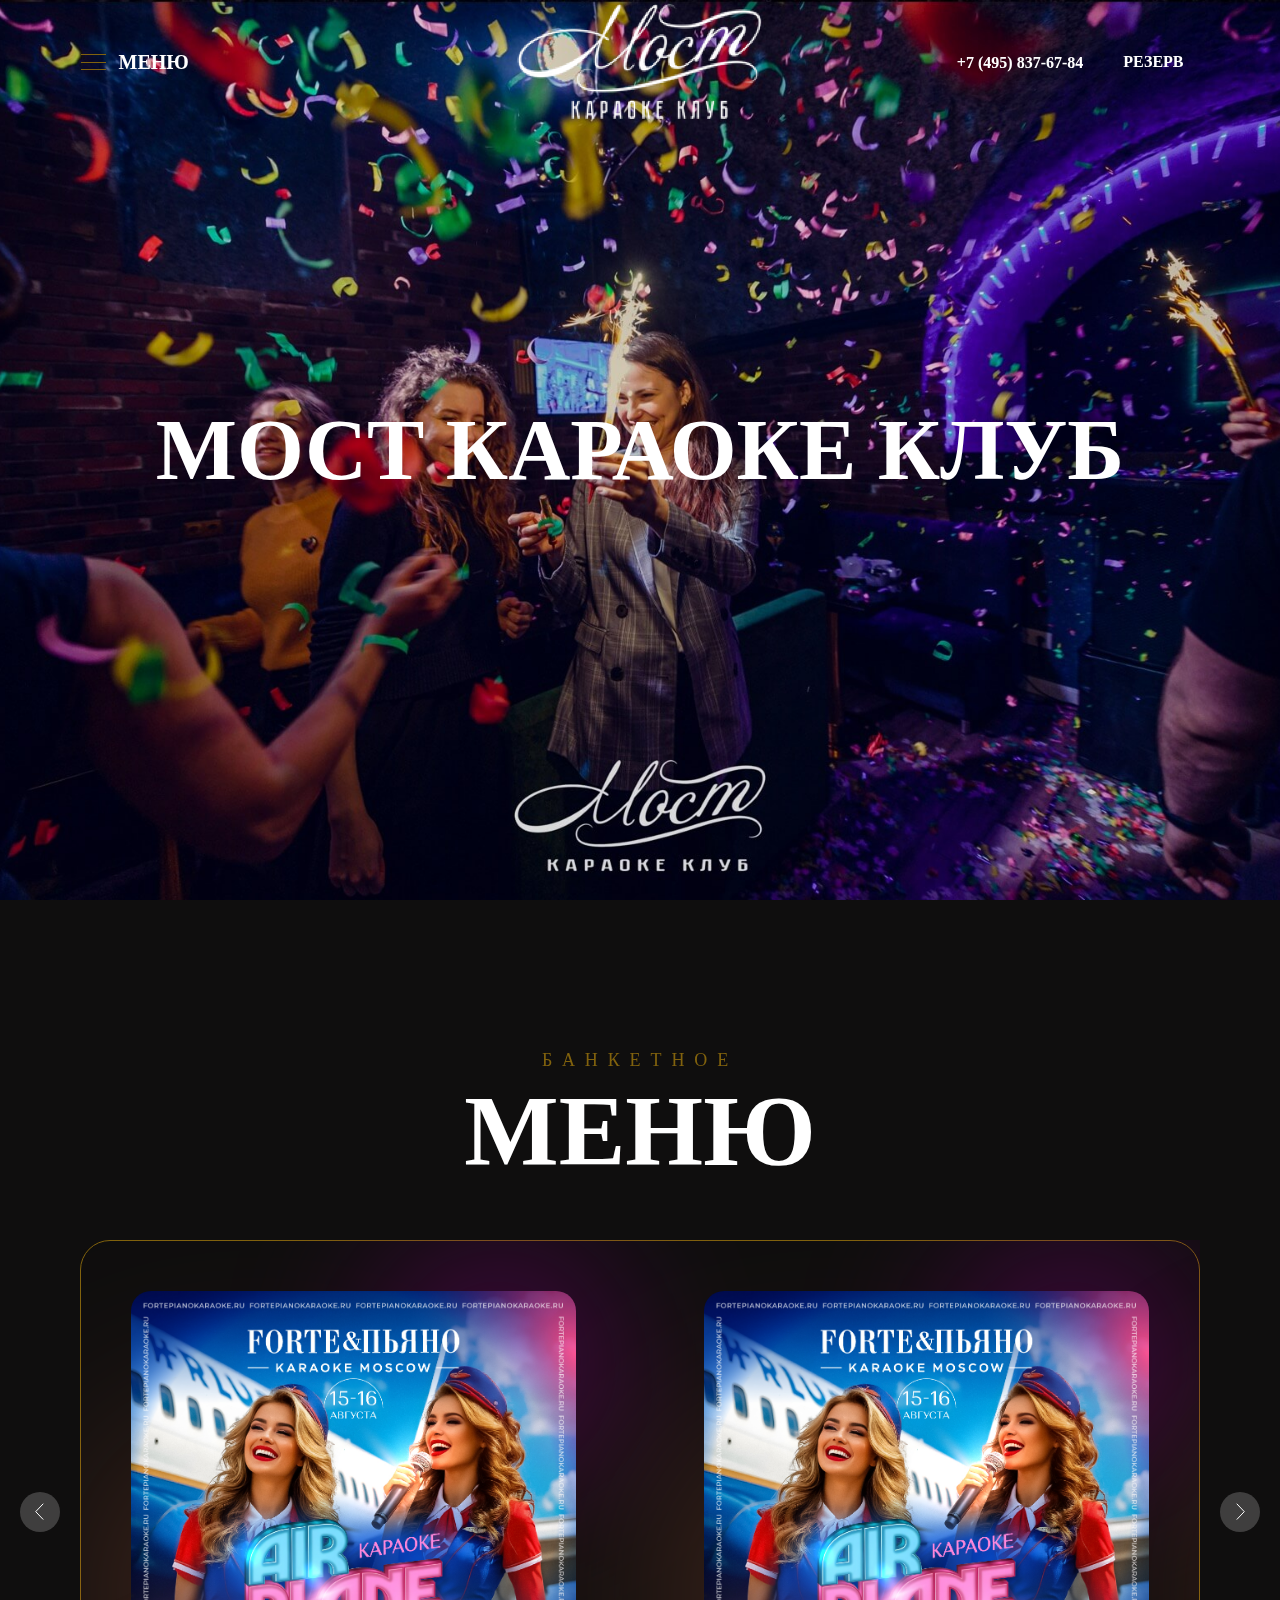
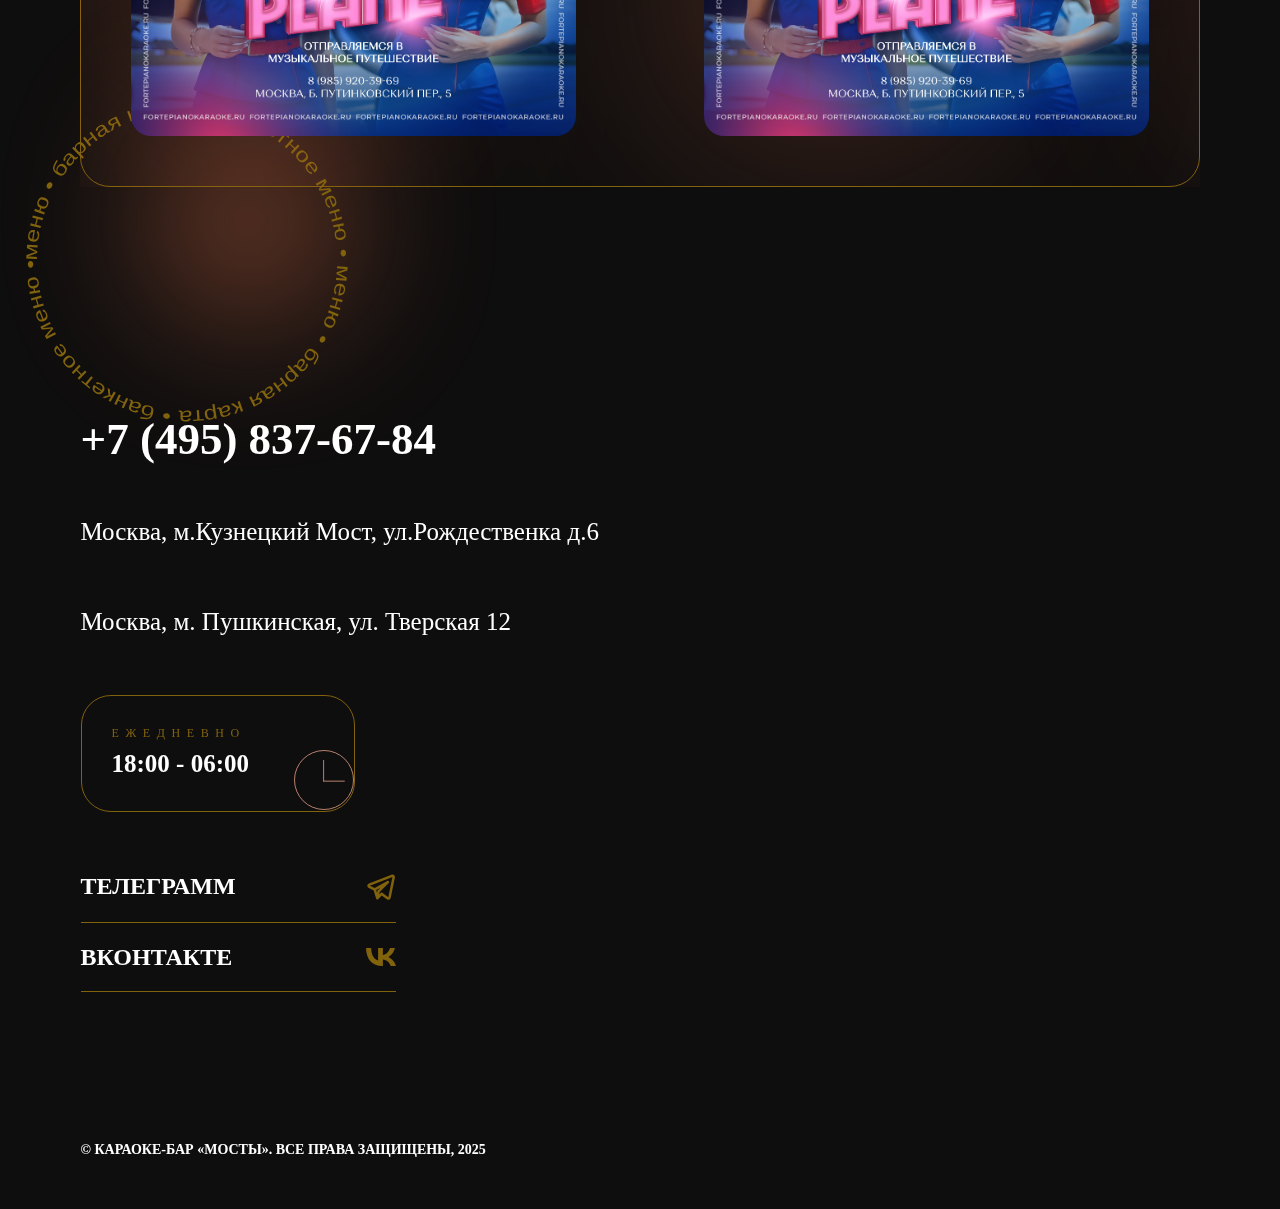
<file: banket.html>
<!DOCTYPE html><html lang="ru"><head>
  <meta charset="UTF-8">
  <meta http-equiv="X-UA-Compatible" content="IE=edge">
  <meta name="viewport" content="width=device-width, initial-scale=1.0">
  <meta name="creator" content="ООО «Парадигма»">
  <title>Караоке ForteПьяно в Москве</title>
  
	<link href="images/favicon.png" rel="apple-touch-icon" type="image/png" sizes="32x32">
	<link href="images/favicon.png" rel="icon" type="image/png" sizes="32x32">
	<link href="images/favicon.png" rel="shortcut icon" type="image/png">  
  
  <link rel="preconnect" href="https://fonts.googleapis.com">
  <link rel="preconnect" href="https://fonts.gstatic.com" crossorigin="">

<link href="https://fonts.googleapis.com/css2?family=Poppins:wght@400;500;600;700;800&display=swap" rel="stylesheet">


  <link rel="stylesheet" href="css/fancybox.css">
    <!-- CSS -->
    <!-- JS -->
    <meta http-equiv="Content-Type" content="text/html; charset=UTF-8">



<link href="css/style.css" type="text/css" data-template-style="true" rel="stylesheet">

<style>
    .main__ratings {
        display: flex;
        justify-content: space-between;
		max-width: 680px;
        /*max-width: 530px;*/
        margin-left: auto;
        margin-right: auto;
        margin-top: 60px;
        position: relative;
        z-index: 9;
        align-items: center;
    }
	.main__ratings .new-rating {
		height:75px;
	}
	.main__ratings .new-rating .new-rating-item{
		max-height:100%;
	}	
	
	
    @media (max-width: 500px) {

        .main__ratings {
            gap: 30px;
            max-width: 70%;
            display: grid;
            grid-template-columns: 1fr 1fr;
            margin-top: 30px;
        }
        .main__ratings__item svg {
            width: 100%;
        }
    }

    .main-title-mini {
      font-size: 86px;
    }

    @media (max-width: 1200px) {
      .main-title-mini {
        font-size: 60px;
      }
    }

    @media (max-width: 768px) {
      .main-title-mini {
        font-size: 36px;
      }
    }

    @media (max-width: 500px) {
      .main-title-mini {
        font-size: 24px;
      }
    }
</style>
</head>

<body>
  
  
  
	      <header class="header">
    <div class="container">
        <div class="header-row">
            <div class="header-menu menu-open">
                <div class="header-burger">
                    <span></span>
                    <span></span>
                    <span></span>
                </div>
                <!-- /.header-burger -->
                меню
            </div>
            <!-- /.header-menu -->
            <div class="header-logo">
               <a href="/"><img src="images/logo.png" alt="logo"></a>                  
            </div>
            <!-- /.header-logo -->
            <div class="header-contacts">
			<a href="tel:+74958376784" class="header-phone">+7 (495) 837-67-84</a>				
				
                <a href="#" class="header-btn btn-call" data-modal="rezerv">резерв</a>
				
				                <!-- /.header-btn -->
            </div>
            <!-- /.header-contacts -->
        </div>
        <!-- /.header-row -->
    </div>
    <!-- /.container -->
</header>



<div class="h-menu">
    <div class="container">
        <header class="header">
            <div class="container">
                <div class="header-row">
                    <div class="header-menu menu-close">
                        <div class="header-burger">
                            <svg width="26" height="17" viewBox="0 0 26 17" fill="none" xmlns="http://www.w3.org/2000/svg">
                                <path d="M1 0.5L25.5 16.5" stroke="white"></path>
                                <path d="M25.5 0.5L1 16.5" stroke="white"></path>
                            </svg>                                
                        </div>
                        <!-- /.header-burger -->
                        меню
                    </div>
                    <!-- /.header-menu -->
                    
                    <div class="header-logo">
                        <a href="/">
							<img src="images/logo.png" alt="logo">
						</a>						
                    </div>
                    <!-- /.header-logo -->
                    <div class="header-contacts">
                        <a href="tel:+74958376784" class="header-phone">+7 (495) 837-67-84</a>				
						
						<a href="#" class="header-btn btn-call" data-modal="rezerv">резерв</a>
						
						
												
                        <!-- /.header-btn -->
                    </div>
                    <!-- /.header-contacts -->
                </div>
                <!-- /.header-row -->
            </div>
            <!-- /.container -->
        </header>
        <!-- /.header -->
        <div class="row align-items-lg-center">

            
            <div class="col-lg-4">
                <div class="h-menu-list text-right">
                    

  					  <a class="h-menu-item" href="/akcii.html">Акции</a>
			  					  <a class="h-menu-item" href="/menu.html">меню</a>
			  					  <a class="h-menu-item" href="/banket.html">банкеты</a>
			  					  <a class="h-menu-item" href="/#contacts">контакты</a>
			                  </div>
                <!-- /.h-menu-list -->
            </div>
            <!-- /.col-lg-4 -->
            <div class="col-lg-4">
                <div class="h-menu-disk1">



<div class="oval">
	
	<!-- /.oval-img -->
	<div class="oval-text">
		<img src="images/fort.svg" alt="">
	</div>
	<!-- /.oval-text -->
</div>
<!-- /.oval -->                </div>
                <!-- /.h-menu-disk -->
            </div>
            <!-- /.col-lg-4 -->
            <div class="col-lg-4">
                <div class="h-menu-list">
                   

  					  <a class="h-menu-item" href="/barnaya-karta.html">Барная карта</a>
			  					  <a class="h-menu-item" href="/club.html">Клуб на Кузнецком</a>
			  					  <a class="h-menu-item" href="/club.html">Клуб на Тверской</a>
			  					  <a class="h-menu-item" href="/rules.html">Правила клуба</a>
			                      <a href="tel:+74958376784" class="h-menu-item phone">+7 (495) 837-67-84</a>                   
                </div>
                <!-- /.h-menu-list -->
            </div>
            <!-- /.col-lg-4 -->
        </div>
        <!-- /.row -->
    </div>
    <!-- /.container -->
</div>

	                <div class="bg-animate active"></div>








            <section class="main main-banket">
                  <div class="container">
      <h1 class="main-title main-title-mini">
            МОСТ Караоке клуб
    </h1>

    <video loop="" muted="" autoplay="" playsinline="" poster="" class="main-bg__video video-desc" preload="none">
      	<source src="media/dsk.mp4" type="video/mp4">
    </video>
<img class="main-bg__video" src="images/tvt.jpg" alt="">
	
    
  </div>
  <!-- /.container -->
            </section>
























                    
<section class="event bg-color" id="afisha" data-color="video-show">
	<div class="container">
		<div class="oval">
			
			<!-- /.oval-img -->
			<div class="oval-text">
				<img src="images/every.svg" alt="">
			</div>
			<!-- /.oval-text -->
		</div>
		<!-- /.oval -->
		<h2 class="section-title">
			<div class="section-title-top" id="events">Банкетное</div>
Меню	</h2>


	  <div class="row">
		<div class="col-lg-12 position-relative">
		  <div class="afisha-slider-container swiper-container">
			<div class="swiper-wrapper">
			  		  <div class="swiper-slide event-item">
		<div class="event-info">

		  <div class="event-img">
		  <picture>
			<source srcset="images/Forte_Samolet_web_2_insta.jpg"><img src="images/Forte_Samolet_web_2_insta.jpg" alt="">
		  </picture>
		</div>
		  		</div>
		<!-- /.event-info -->
		<div class="event-img">
		  <picture>
			<source srcset="images/Forte_Samolet_web_2_insta.jpg"><img src="images/Forte_Samolet_web_2_insta.jpg" alt="">
		  </picture>
		</div>
		<!-- /.event-img -->
	  </div>
			  		  <div class="swiper-slide event-item">
		<div class="event-info">

		  <div class="event-img">
		  <picture>
			<source srcset="images/Forte_Samolet_web_2_insta.jpg"><img src="images/Forte_Samolet_web_2_insta.jpg" alt="">
		  </picture>
		</div>
		  		</div>
		<!-- /.event-info -->
		<div class="event-img">
		  <picture>
			<source srcset="images/Forte_Samolet_web_2_insta.jpg"><img src="images/Forte_Samolet_web_2_insta.jpg" alt="">
		  </picture>
		</div>
		<!-- /.event-img -->
	  </div>
			  		  <div class="swiper-slide event-item">
		<div class="event-info">

		  <div class="event-img">
		  <picture>
			<source srcset="images/Forte_Samolet_web_2_insta.jpg"><img src="images/Forte_Samolet_web_2_insta.jpg" alt="">
		  </picture>
		</div>
		  		</div>
		<!-- /.event-info -->
		<div class="event-img">
		  <picture>
			<source srcset="images/Forte_Samolet_web_2_insta.jpg"><img src="images/Forte_Samolet_web_2_insta.jpg" alt="">
		  </picture>
		</div>
		<!-- /.event-img -->
	  </div>
				<!-- /.swiper-slide -->
							  			</div>
			<!-- /.swiper-wrapper -->
		  </div>
		  <!-- /.karaoke-slider-container -->
		  <div class="karaoke-arrow">
			<div class="karaoke-prev">
			  <svg width="40" height="40" viewBox="0 0 40 40" fill="none" xmlns="http://www.w3.org/2000/svg">
				<g filter="url(#filter0_b_211_995)">
				  <circle cx="20" cy="20" r="20" transform="matrix(-1 0 0 1 40 0)" fill="white" fill-opacity="0.2"></circle>
				</g>
				<path d="M22.9756 27.2727L15.7273 19.6488L23 12" stroke="white" stroke-linecap="round"></path>
				<defs>
				  <filter id="filter0_b_211_995" x="-5" y="-5" width="50" height="50" filterUnits="userSpaceOnUse" color-interpolation-filters="sRGB">
					<feFlood flood-opacity="0" result="BackgroundImageFix"></feFlood>
					<feGaussianBlur in="BackgroundImageFix" stdDeviation="2.5"></feGaussianBlur>
					<feComposite in2="SourceAlpha" operator="in" result="effect1_backgroundBlur_211_995"></feComposite>
					<feBlend mode="normal" in="SourceGraphic" in2="effect1_backgroundBlur_211_995" result="shape"></feBlend>
				  </filter>
				</defs>
			  </svg>
			</div>
			<!-- /.karaoke-prev -->
			<div class="karaoke-next">
			  <svg width="40" height="40" viewBox="0 0 40 40" fill="none" xmlns="http://www.w3.org/2000/svg">
				<g filter="url(#filter0_b_211_992)">
				  <circle cx="20" cy="20" r="20" fill="white" fill-opacity="0.2"></circle>
				</g>
				<path d="M17.0244 27.2727L24.2727 19.6488L17 12" stroke="white" stroke-linecap="round"></path>
				<defs>
				  <filter id="filter0_b_211_992" x="-5" y="-5" width="50" height="50" filterUnits="userSpaceOnUse" color-interpolation-filters="sRGB">
					<feFlood flood-opacity="0" result="BackgroundImageFix"></feFlood>
					<feGaussianBlur in="BackgroundImageFix" stdDeviation="2.5"></feGaussianBlur>
					<feComposite in2="SourceAlpha" operator="in" result="effect1_backgroundBlur_211_992"></feComposite>
					<feBlend mode="normal" in="SourceGraphic" in2="effect1_backgroundBlur_211_992" result="shape"></feBlend>
				  </filter>
				</defs>
			  </svg>
			</div>
			<!-- /.karaoke-next -->
		  </div>
		  <!-- /.karaoke-arrow -->
			<div class="karaoke-pagination swiper-pagination"></div>
			<!-- /.karaoke-pagination swiper-pagination -->
		</div>
		<!-- /.karaoke-slider -->
	  </div>
	  <!-- /.karaoke-list -->
	</div>
	<!-- /.container -->
</section>





    <footer class="footer" id="contacts">
      <div class="container">
        <div class="row">
          <div class="col-lg-6">
            <a href="tel:+74958376784" class="footer-phone">+7 (495) 837-67-84</a>
<div class="footer-adress">
              Москва, м.Кузнецкий Мост, ул.Рождественка д.6<br>            </div>
              <div class="footer-adress">
              Москва, м. Пушкинская, ул. Тверская 12<br>            </div>
            <!-- /.footer-adress -->
            <div class="footer-hours">
              <div class="footer-hour">
                <div class="footer-hour-icon">
                  <svg width="60" height="60" viewBox="0 0 60 60" fill="none" xmlns="http://www.w3.org/2000/svg">
                    <circle cx="30" cy="30" r="29.5" stroke="#B7826F"></circle>
                    <path d="M29.6156 10L29.6156 31.5385M29.231 31.1538H50.7694" stroke="#B7826F"></path>
                  </svg>
                </div>
                <!-- /.footer-hour-icon -->
                <span>ежедневно</span>
18:00 - 06:00             </div>
              <!-- /.footer-hour -->
				<div class="footer-hour" style="display:none;">
                <div class="footer-hour-icon">
                  <svg width="30" height="30" viewBox="0 0 60 60" fill="none" xmlns="http://www.w3.org/2000/svg">
                    <circle cx="30" cy="30" r="29.5" stroke="#B7826F"></circle>
                    <path d="M29.6156 10L29.6156 31.5385M29.231 31.1538H50.7694" stroke="#B7826F"></path>
                  </svg>
                </div>
                       </div>
              <!-- /.footer-hour -->
            </div>
            <!-- /.footer-hours -->
            <div class="footer-social">
              <a href="#" class="footer-soc">
  Телеграмм
  <svg viewBox="0 0 24 24" fill="none" xmlns="http://www.w3.org/2000/svg"><g id="SVGRepo_bgCarrier" stroke-width="0"></g><g id="SVGRepo_tracerCarrier" stroke-linecap="round" stroke-linejoin="round"></g><g id="SVGRepo_iconCarrier"> <path fill-rule="evenodd" clip-rule="evenodd" d="M23.1117 4.49449C23.4296 2.94472 21.9074 1.65683 20.4317 2.227L2.3425 9.21601C0.694517 9.85273 0.621087 12.1572 2.22518 12.8975L6.1645 14.7157L8.03849 21.2746C8.13583 21.6153 8.40618 21.8791 8.74917 21.968C9.09216 22.0568 9.45658 21.9576 9.70712 21.707L12.5938 18.8203L16.6375 21.8531C17.8113 22.7334 19.5019 22.0922 19.7967 20.6549L23.1117 4.49449ZM3.0633 11.0816L21.1525 4.0926L17.8375 20.2531L13.1 16.6999C12.7019 16.4013 12.1448 16.4409 11.7929 16.7928L10.5565 18.0292L10.928 15.9861L18.2071 8.70703C18.5614 8.35278 18.5988 7.79106 18.2947 7.39293C17.9906 6.99479 17.4389 6.88312 17.0039 7.13168L6.95124 12.876L3.0633 11.0816ZM8.17695 14.4791L8.78333 16.6015L9.01614 15.321C9.05253 15.1209 9.14908 14.9366 9.29291 14.7928L11.5128 12.573L8.17695 14.4791Z" fill="#81620d"></path> </g></svg>
</a>
              <a href="#" class="footer-soc">
  Вконтакте
  <svg width="30" height="18" viewBox="0 0 30 18" fill="none" xmlns="http://www.w3.org/2000/svg">
    <path fill-rule="evenodd" clip-rule="evenodd" d="M0 0C0.243598 11.2432 6.08985 18 16.3397 18H16.9208V11.5676C20.6872 11.9279 23.5351 14.5766 24.6781 18H30C28.5384 12.8829 24.6969 10.0541 22.2984 8.97297C24.6969 7.63964 28.0698 4.3964 28.8755 0H24.0409C22.9916 3.56757 19.8814 6.81081 16.9208 7.11712V0H12.0861V12.4685C9.08798 11.7477 5.30294 8.25225 5.13429 0H0Z" fill="#81620d"></path>
  </svg>
</a>
<!-- /.footer-soc -->
            </div>
            <!-- /.footer-social -->
          </div>
          <!-- /.col-lg-6 -->
          <div class="col-lg-6">
            <div id="footer-map" class="footer-map">
              <script type="text/javascript" charset="utf-8" async src="https://api-maps.yandex.ru/services/constructor/1.0/js/?um=constructor%3A2f50f076bf7a8925de4b1b76126ac4a72d129a76f5f439909f8403153c5c1e6a&amp;width=100%25&amp;height=400&amp;lang=ru_RU&amp;scroll=true"></script>
            </div>
            <!-- /#footer-map.footer-map -->
          </div>

        </div>

        <div class="footer-copy">
          <div class="row align-items-center">
            <div class="col-lg-6">
              <span>
                © Караоке-бар «Мосты». Все права защищены,  
2025              </span> <br>
           </div>
            <!-- /.col-lg-6 -->
            
            <!-- /.col-lg-6 -->
          </div>
          <!-- /.row -->
        </div>
        <!-- /.footer-copy -->
      </div>
      <!-- /.container -->
    </footer>
    <!-- /.footer -->

<script data-skip-moving="true" async="">

	const imgItems = document.querySelectorAll('img')
	
	
	imgItems.forEach(i => {
		i.setAttribute('loading', 'lazy')
	})
	
	
	if (window.innerWidth > 768 && document.querySelector('.video-mob')) {
		document.querySelector('video.video-mob').remove()
	} else if (window.innerWidth < 768 && document.querySelector('.video-desc')) {
		document.querySelector('video.video-desc').remove()
	}

	const modalShow = () => {
		const callModal = document.querySelectorAll('.btn-call'),
		modalConst = document.querySelectorAll('.modal'),
		modalClose = document.querySelectorAll('.modal-close'),
		bodyDoc = document.querySelector('body')
	
		callModal.forEach(item => {
			item.addEventListener('click', (e)=> {
			e.preventDefault()
			modalConst.forEach(i=> {
			if (i.getAttribute('id') == item.getAttribute('data-modal')) {
				i.classList.toggle('active')
				bodyDoc.classList.toggle('hidden')
			}
			})
			
			})
		})
		modalConst.forEach(i=> {
			i.addEventListener('click', (event)=> {
			if (event.target === i) {
				i.classList.toggle('active')
				bodyDoc.classList.toggle('hidden')
			}
			})
		})
		
		modalClose.forEach(i=> {
			i.addEventListener('click', ()=> {
			i.closest('.modal').classList.toggle('active')
			bodyDoc.classList.toggle('hidden')
			})
		})
	}
	
	modalShow();

  const cityLabel = document.querySelectorAll(".header__city span");
    const cityWrapper = document.querySelectorAll(".header__city");
    
    cityLabel.forEach(function (label) {
      label.addEventListener('click', function () {
        let parent = label.closest("div.header__city");
        console.log(parent);
        parent.classList.toggle("active");
      });
    });


	const karaoke = document.querySelector('.karaoke'),
          toor = document.querySelector('.toor');

    if (karaoke && toor) {
        toor.classList.add('fixed')
        
    }

const menuFull = document.querySelector('.h-menu'),
          menuOpen = document.querySelector('.menu-open'),
          menuClose = document.querySelector('.menu-close')

      if (menuOpen) {
          menuOpen.addEventListener('click', () => {
            menuFull.classList.add('active')
          })
          menuClose.addEventListener('click', () => {
            menuFull.classList.remove('active')
          })
          menuFull.querySelectorAll('.h-menu-item').forEach(i => {
            i.addEventListener('click', () => {
              menuFull.classList.remove('active')
            })
          })
      }


const scrollClass = () => {
    let scrollpos = window.scrollY

    const header = document.querySelector("header")
    const scrollChange = 1
    if (header) {
        const add_class_on_scroll = () => header.classList.add("header-fixed")
        const remove_class_on_scroll = () => header.classList.remove("header-fixed")

        if (scrollpos > 10) {
            add_class_on_scroll()
        }

        window.addEventListener('scroll', function() { 
        scrollpos = window.scrollY;

        if (scrollpos >= scrollChange) { add_class_on_scroll() }
        else { remove_class_on_scroll() }
        
        })
    }
    
}

scrollClass()

</script>

<style>
.pdf-menu-fancy .fancybox__slide {
	padding: 0px 0px;
    width: 90%;
    max-width: 650px;
}
</style>

<script src="js/jquery-3.6.4.js"></script>
<script src="js/gsap.min.js"></script>
<script src="js/ScrollTrigger.min.js"></script>
<script src="js/ScrollSmoother.min.js"></script>
<script src="js/app.min.js"></script>
<script src="js/swiper-bundle.js"></script>
<script>
   var swiperAfisha = new Swiper('.afisha-slider-container', {
            slidesPerView: 1,
 navigation: {
 prevEl: `.karaoke-prev`,
 nextEl: `.karaoke-next`
 },
 pagination: {
 el: `.karaoke-pagination`,
 },
            loop: true,
 breakpoints: {
 992: {
 pagination: {
 type: 'bullets'
 },
 },
 300: {
 pagination: {
 type: 'bullets'
 },
 }
 }
        })
		
		</script>
<script src="js/masonry.pkgd.js"></script>
<script src="js/imagesloaded.pkgd.js"></script>
<script src="js/fancybox.umd.js"></script>
<script type="text/javascript" src="js/jquery.inputmask.min.js"></script>
<script type="text/javascript">
$(document).ready(function(){
    // Маска телефона
    $('.call-item input[type="tel"]').inputmask("+7 (999)   999-99-99");
});
</script>
<script type="text/javascript">
//fancybox pdf
$(document).ready(function(){

	Fancybox.bind('.fancyboxpdf', {
		width: 800,		
		mainClass: "pdf-menu-fancy",
		//caption: "test1",
		//defaultType: "iframe",
		//compact: true,
	});
	
});
</script>

</body></html>
</file>
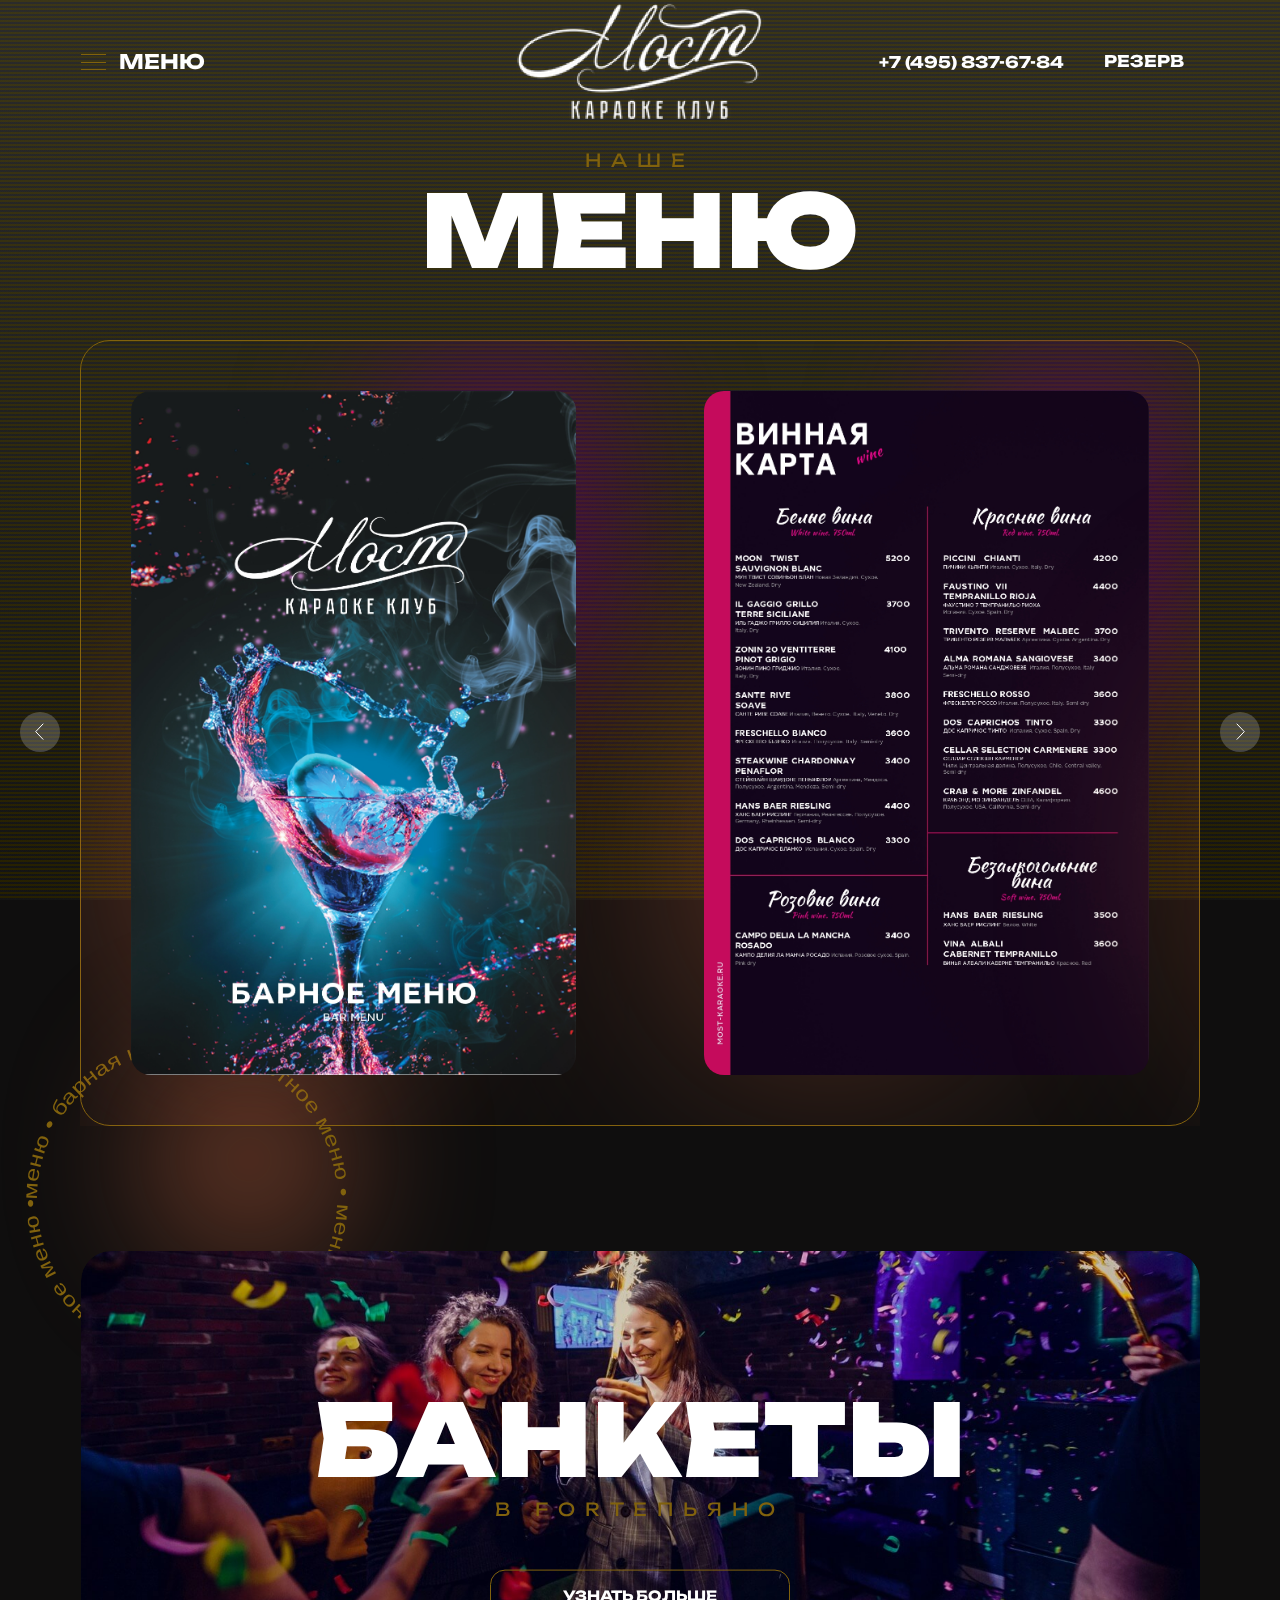
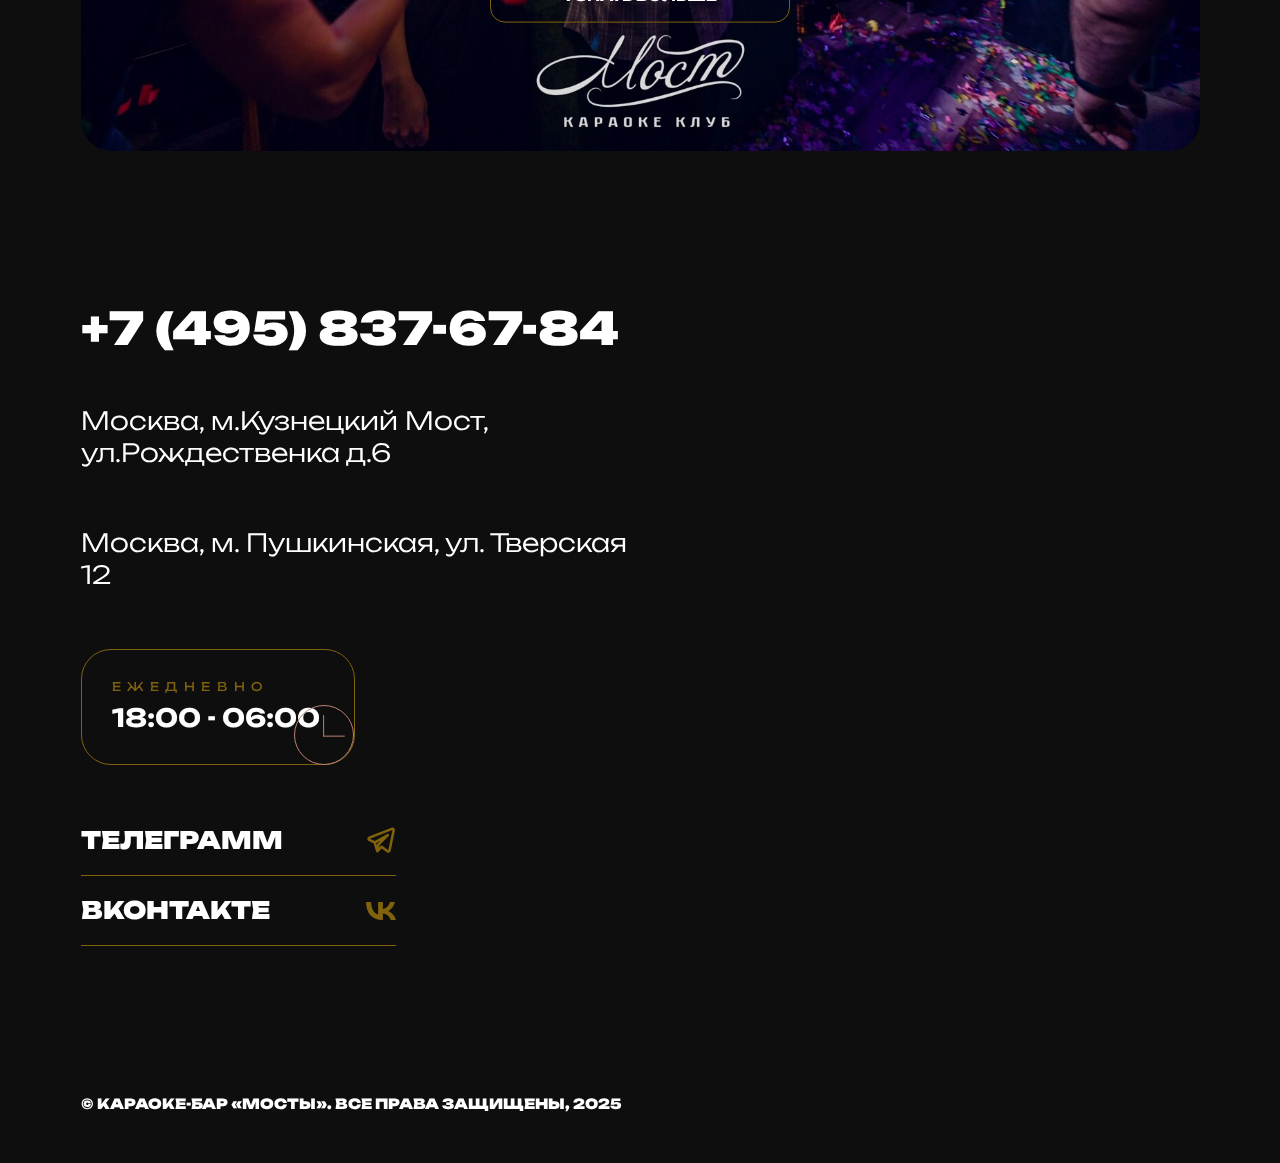
<file: barnaya-karta.html>
<!DOCTYPE html><html lang="ru"><head>
  <meta charset="UTF-8">
  <meta http-equiv="X-UA-Compatible" content="IE=edge">
  <meta name="viewport" content="width=device-width, initial-scale=1.0">
  <meta name="creator" content="ООО «Парадигма»">
  <title>Караоке Мосты в Москве</title>
  
	<link href="images/favicon1.png" rel="apple-touch-icon" type="image/png" sizes="32x32">
	<link href="images/favicon1.png" rel="icon" type="image/png" sizes="32x32">
	<link href="images/favicon1.png" rel="shortcut icon" type="image/png">  
  
  <link rel="preconnect" href="https://fonts.googleapis.com">
  <link rel="preconnect" href="https://fonts.gstatic.com" crossorigin="">

<link href="https://fonts.googleapis.com/css2?family=Unbounded:wght@200;300;400;500;700;900&display=swap" rel="stylesheet">

  <link rel="stylesheet" href="css/fancybox.css">
    <!-- CSS -->
    <!-- JS -->
    <meta http-equiv="Content-Type" content="text/html; charset=UTF-8">
<meta name="description" content="Самый антуражный караоке в центре Москвы! Тематические шоу-программы, роскошные интерьеры, передовое звуковое оборудование и изысканное меню.">



  <link rel="stylesheet" href="css/fancybox.css">
    <!-- CSS -->
    <!-- JS -->
    <meta http-equiv="Content-Type" content="text/html; charset=UTF-8">
<meta name="description" content="Самый антуражный караоке в центре Москвы! Тематические шоу-программы, роскошные интерьеры, передовое звуковое оборудование и изысканное меню.">




<link href="css/style.css" type="text/css" data-template-style="true" rel="stylesheet">

<style>
    .main__ratings {
        display: flex;
        justify-content: space-between;
		max-width: 680px;
        /*max-width: 530px;*/
        margin-left: auto;
        margin-right: auto;
        margin-top: 60px;
        position: relative;
        z-index: 9;
        align-items: center;
    }
	.main__ratings .new-rating {
		height:75px;
	}
	.main__ratings .new-rating .new-rating-item{
		max-height:100%;
	}	
	
	
    @media (max-width: 500px) {

        .main__ratings {
            gap: 30px;
            max-width: 70%;
            display: grid;
            grid-template-columns: 1fr 1fr;
            margin-top: 30px;
        }
        .main__ratings__item svg {
            width: 100%;
        }
    }

    .main-title-mini {
      font-size: 86px;
    }

    @media (max-width: 1200px) {
      .main-title-mini {
        font-size: 60px;
      }
    }

    @media (max-width: 768px) {
      .main-title-mini {
        font-size: 36px;
      }
    }

    @media (max-width: 500px) {
      .main-title-mini {
        font-size: 24px;
      }
    }
</style>
</head>

<body>
  
  
  
	      <header class="header">
    <div class="container">
        <div class="header-row">
            <div class="header-menu menu-open">
                <div class="header-burger">
                    <span></span>
                    <span></span>
                    <span></span>
                </div>
                <!-- /.header-burger -->
                меню
            </div>
            <!-- /.header-menu -->
            <div class="header-logo">
               <a href="/"><img src="images/logo.png" alt="logo"></a>                  
            </div>
            <!-- /.header-logo -->
            <div class="header-contacts">
			<a href="tel:+74958376784" class="header-phone">+7 (495) 837-67-84</a>				
				
                <a href="#" class="header-btn btn-call" data-modal="rezerv">резерв</a>
				
				                <!-- /.header-btn -->
            </div>
            <!-- /.header-contacts -->
        </div>
        <!-- /.header-row -->
    </div>
    <!-- /.container -->
</header>



<div class="h-menu">
    <div class="container">
        <header class="header">
            <div class="container">
                <div class="header-row">
                    <div class="header-menu menu-close">
                        <div class="header-burger">
                            <svg width="26" height="17" viewBox="0 0 26 17" fill="none" xmlns="http://www.w3.org/2000/svg">
                                <path d="M1 0.5L25.5 16.5" stroke="white"></path>
                                <path d="M25.5 0.5L1 16.5" stroke="white"></path>
                            </svg>                                
                        </div>
                        <!-- /.header-burger -->
                        меню
                    </div>
                    <!-- /.header-menu -->
                    
                    <div class="header-logo">
                        <a href="/">
							<img src="images/logo.png" alt="logo">
						</a>						
                    </div>
                    <!-- /.header-logo -->
                    <div class="header-contacts">
                        <a href="tel:+74958376784" class="header-phone">+7 (495) 837-67-84</a>				
						
						<a href="#" class="header-btn btn-call" data-modal="rezerv">резерв</a>
						
						
												
                        <!-- /.header-btn -->
                    </div>
                    <!-- /.header-contacts -->
                </div>
                <!-- /.header-row -->
            </div>
            <!-- /.container -->
        </header>
        <!-- /.header -->
        <div class="row align-items-lg-center">

            
            <div class="col-lg-4">
                <div class="h-menu-list text-right">
                    

  					  <a class="h-menu-item" href="/akcii.html">Акции</a>
			  					  <a class="h-menu-item" href="/menu.html">меню</a>
			  					  <a class="h-menu-item" href="/banket.html">банкеты</a>
			  					  <a class="h-menu-item" href="/#contacts">контакты</a>
			                  </div>
                <!-- /.h-menu-list -->
            </div>
            <!-- /.col-lg-4 -->
            <div class="col-lg-4">
                <div class="h-menu-disk1">



<div class="oval">
	
	<!-- /.oval-img -->
	<div class="oval-text">
		<img src="images/fort.svg" alt="">
	</div>
	<!-- /.oval-text -->
</div>
<!-- /.oval -->                </div>
                <!-- /.h-menu-disk -->
            </div>
            <!-- /.col-lg-4 -->
            <div class="col-lg-4">
                <div class="h-menu-list">
                   

  					  <a class="h-menu-item" href="/barnaya-karta.html">Барная карта</a>
			  					  <a class="h-menu-item" href="/club.html">Клуб на Кузнецком</a>
			  					  <a class="h-menu-item" href="/club.html">Клуб на Тверской</a>
			  					  <a class="h-menu-item" href="/rules.html">Правила клуба</a>
			                      <a href="tel:+74958376784" class="h-menu-item phone">+7 (495) 837-67-84</a>                   
                </div>
                <!-- /.h-menu-list -->
            </div>
            <!-- /.col-lg-4 -->
        </div>
        <!-- /.row -->
    </div>
    <!-- /.container -->
</div>

	                  <div class="bg-animate active"></div>






<section class="event bg-color" id="afisha" data-color="video-show">
	<div class="container">
		<div class="oval">
			
			<!-- /.oval-img -->
			<div class="oval-text">
				<img src="images/every.svg" alt="">
			</div>
			<!-- /.oval-text -->
		</div>
		<!-- /.oval -->
		<h2 class="section-title">
			<div class="section-title-top" id="events">наше</div>
Меню	</h2>


	  <div class="row">
		<div class="col-lg-12 position-relative">
		  <div class="afisha-slider-container swiper-container">
			<div class="swiper-wrapper">
			  		  <div class="swiper-slide event-item">
		<div class="event-info">

		  <div class="event-img">
		  <picture>
			<source srcset="images/bar/b1.jpg"><img src="images/bar/b1.jpg" alt="">
		  </picture>
		</div>
		  		</div>
		<!-- /.event-info -->
		<div class="event-img">
		  <picture>
			<source srcset="images/bar/b2.jpg"><img src="images/bar/b2.jpg" alt="">
		  </picture>
		</div>
		<!-- /.event-img -->
	  </div>
			  		  <div class="swiper-slide event-item">
		<div class="event-info">

		  <div class="event-img">
		  <picture>
			<source srcset="images/bar/b3.jpg"><img src="images/bar/b3.jpg" alt="">
		  </picture>
		</div>
		  		</div>
		<!-- /.event-info -->
		<div class="event-img">
		  <picture>
			<source srcset="images/bar/b4.jpg"><img src="images/bar/b4.jpg" alt="">
		  </picture>
		</div>
		<!-- /.event-img -->
	  </div>
			  		  <div class="swiper-slide event-item">
		<div class="event-info">

		  <div class="event-img">
		  <picture>
			<source srcset="images/bar/b5.jpg"><img src="images/bar/b5.jpg" alt="">
		  </picture>
		</div>
		  		</div>
		<!-- /.event-info -->
		<div class="event-img">
		  <picture>
			<source srcset="images/bar/b6.jpg"><img src="images/bar/b6.jpg" alt="">
		  </picture>
		</div>
		<!-- /.event-img -->
	  </div>
			  		  <div class="swiper-slide event-item">
		<div class="event-info">

		  <div class="event-img">
		  <picture>
			<source srcset="images/bar/b7.jpg"><img src="images/bar/b7.jpg" alt="">
		  </picture>
		</div>
		  		</div>
		<!-- /.event-info -->
		<div class="event-img">
		  <picture>
			<source srcset="images/bar/b8.jpg"><img src="images/bar/b8.jpg" alt="">
		  </picture>
		</div>
		<!-- /.event-img -->
	  </div>
				<!-- /.swiper-slide -->
							  			</div>
			<!-- /.swiper-wrapper -->
		  </div>
		  <!-- /.karaoke-slider-container -->
		  <div class="karaoke-arrow">
			<div class="karaoke-prev">
			  <svg width="40" height="40" viewBox="0 0 40 40" fill="none" xmlns="http://www.w3.org/2000/svg">
				<g filter="url(#filter0_b_211_995)">
				  <circle cx="20" cy="20" r="20" transform="matrix(-1 0 0 1 40 0)" fill="white" fill-opacity="0.2"></circle>
				</g>
				<path d="M22.9756 27.2727L15.7273 19.6488L23 12" stroke="white" stroke-linecap="round"></path>
				<defs>
				  <filter id="filter0_b_211_995" x="-5" y="-5" width="50" height="50" filterUnits="userSpaceOnUse" color-interpolation-filters="sRGB">
					<feFlood flood-opacity="0" result="BackgroundImageFix"></feFlood>
					<feGaussianBlur in="BackgroundImageFix" stdDeviation="2.5"></feGaussianBlur>
					<feComposite in2="SourceAlpha" operator="in" result="effect1_backgroundBlur_211_995"></feComposite>
					<feBlend mode="normal" in="SourceGraphic" in2="effect1_backgroundBlur_211_995" result="shape"></feBlend>
				  </filter>
				</defs>
			  </svg>
			</div>
			<!-- /.karaoke-prev -->
			<div class="karaoke-next">
			  <svg width="40" height="40" viewBox="0 0 40 40" fill="none" xmlns="http://www.w3.org/2000/svg">
				<g filter="url(#filter0_b_211_992)">
				  <circle cx="20" cy="20" r="20" fill="white" fill-opacity="0.2"></circle>
				</g>
				<path d="M17.0244 27.2727L24.2727 19.6488L17 12" stroke="white" stroke-linecap="round"></path>
				<defs>
				  <filter id="filter0_b_211_992" x="-5" y="-5" width="50" height="50" filterUnits="userSpaceOnUse" color-interpolation-filters="sRGB">
					<feFlood flood-opacity="0" result="BackgroundImageFix"></feFlood>
					<feGaussianBlur in="BackgroundImageFix" stdDeviation="2.5"></feGaussianBlur>
					<feComposite in2="SourceAlpha" operator="in" result="effect1_backgroundBlur_211_992"></feComposite>
					<feBlend mode="normal" in="SourceGraphic" in2="effect1_backgroundBlur_211_992" result="shape"></feBlend>
				  </filter>
				</defs>
			  </svg>
			</div>
			<!-- /.karaoke-next -->
		  </div>
		  <!-- /.karaoke-arrow -->
			<div class="karaoke-pagination swiper-pagination"></div>
			<!-- /.karaoke-pagination swiper-pagination -->
		</div>
		<!-- /.karaoke-slider -->
	  </div>
	  <!-- /.karaoke-list -->
	</div>
	<!-- /.container -->
</section>






    <section class="bank">
        <div class="container">
            <div class="bank-list">
                
  <img src="images/tvt.jpg" alt="">
             <div class="bank-item">
                    <h2 class="section-title">
                         БАНКЕТы
<div class="section-title-top">
  в forteпьяно
</div>
<!-- /.section-title-top -->                    </h2>
                    <!-- /.section-title -->
                    <a href="/banket/" class="bank-btn">узнать больше</a>
                    <!-- /.bank-btn -->
                </div>
                <!-- /.bank-item -->
            </div>
            <!-- /.bank-list -->
        </div>
        <!-- /.container -->
    </section>
    <!-- /.bank -->

    <footer class="footer" id="contacts">
      <div class="container">
        <div class="row">
          <div class="col-lg-6">
            <a href="tel:+74958376784" class="footer-phone">+7 (495) 837-67-84</a>
<div class="footer-adress">
              Москва, м.Кузнецкий Мост, ул.Рождественка д.6<br>            </div>
              <div class="footer-adress">
              Москва, м. Пушкинская, ул. Тверская 12<br>            </div>
            <!-- /.footer-adress -->
            <div class="footer-hours">
              <div class="footer-hour">
                <div class="footer-hour-icon">
                  <svg width="60" height="60" viewBox="0 0 60 60" fill="none" xmlns="http://www.w3.org/2000/svg">
                    <circle cx="30" cy="30" r="29.5" stroke="#B7826F"></circle>
                    <path d="M29.6156 10L29.6156 31.5385M29.231 31.1538H50.7694" stroke="#B7826F"></path>
                  </svg>
                </div>
                <!-- /.footer-hour-icon -->
                <span>ежедневно</span>
18:00 - 06:00             </div>
              <!-- /.footer-hour -->
				<div class="footer-hour" style="display:none;">
                <div class="footer-hour-icon">
                  <svg width="30" height="30" viewBox="0 0 60 60" fill="none" xmlns="http://www.w3.org/2000/svg">
                    <circle cx="30" cy="30" r="29.5" stroke="#B7826F"></circle>
                    <path d="M29.6156 10L29.6156 31.5385M29.231 31.1538H50.7694" stroke="#B7826F"></path>
                  </svg>
                </div>
                       </div>
              <!-- /.footer-hour -->
            </div>
            <!-- /.footer-hours -->
            <div class="footer-social">
              <a href="#" class="footer-soc">
  Телеграмм
  <svg viewBox="0 0 24 24" fill="none" xmlns="http://www.w3.org/2000/svg"><g id="SVGRepo_bgCarrier" stroke-width="0"></g><g id="SVGRepo_tracerCarrier" stroke-linecap="round" stroke-linejoin="round"></g><g id="SVGRepo_iconCarrier"> <path fill-rule="evenodd" clip-rule="evenodd" d="M23.1117 4.49449C23.4296 2.94472 21.9074 1.65683 20.4317 2.227L2.3425 9.21601C0.694517 9.85273 0.621087 12.1572 2.22518 12.8975L6.1645 14.7157L8.03849 21.2746C8.13583 21.6153 8.40618 21.8791 8.74917 21.968C9.09216 22.0568 9.45658 21.9576 9.70712 21.707L12.5938 18.8203L16.6375 21.8531C17.8113 22.7334 19.5019 22.0922 19.7967 20.6549L23.1117 4.49449ZM3.0633 11.0816L21.1525 4.0926L17.8375 20.2531L13.1 16.6999C12.7019 16.4013 12.1448 16.4409 11.7929 16.7928L10.5565 18.0292L10.928 15.9861L18.2071 8.70703C18.5614 8.35278 18.5988 7.79106 18.2947 7.39293C17.9906 6.99479 17.4389 6.88312 17.0039 7.13168L6.95124 12.876L3.0633 11.0816ZM8.17695 14.4791L8.78333 16.6015L9.01614 15.321C9.05253 15.1209 9.14908 14.9366 9.29291 14.7928L11.5128 12.573L8.17695 14.4791Z" fill="#81620d"></path> </g></svg>
</a>
              <a href="#" class="footer-soc">
  Вконтакте
  <svg width="30" height="18" viewBox="0 0 30 18" fill="none" xmlns="http://www.w3.org/2000/svg">
    <path fill-rule="evenodd" clip-rule="evenodd" d="M0 0C0.243598 11.2432 6.08985 18 16.3397 18H16.9208V11.5676C20.6872 11.9279 23.5351 14.5766 24.6781 18H30C28.5384 12.8829 24.6969 10.0541 22.2984 8.97297C24.6969 7.63964 28.0698 4.3964 28.8755 0H24.0409C22.9916 3.56757 19.8814 6.81081 16.9208 7.11712V0H12.0861V12.4685C9.08798 11.7477 5.30294 8.25225 5.13429 0H0Z" fill="#81620d"></path>
  </svg>
</a>
<!-- /.footer-soc -->
            </div>
            <!-- /.footer-social -->
          </div>
          <!-- /.col-lg-6 -->
          <div class="col-lg-6">
            <div id="footer-map" class="footer-map">
              <script type="text/javascript" charset="utf-8" async src="https://api-maps.yandex.ru/services/constructor/1.0/js/?um=constructor%3A2f50f076bf7a8925de4b1b76126ac4a72d129a76f5f439909f8403153c5c1e6a&amp;width=100%25&amp;height=400&amp;lang=ru_RU&amp;scroll=true"></script>
            </div>
            <!-- /#footer-map.footer-map -->
          </div>

        </div>

        <div class="footer-copy">
          <div class="row align-items-center">
            <div class="col-lg-6">
              <span>
                © Караоке-бар «Мосты». Все права защищены,  
2025              </span> <br>
           </div>
            <!-- /.col-lg-6 -->
            
            <!-- /.col-lg-6 -->
          </div>
          <!-- /.row -->
        </div>
        <!-- /.footer-copy -->
      </div>
      <!-- /.container -->
    </footer>
    <!-- /.footer -->

<script data-skip-moving="true" async="">

	const imgItems = document.querySelectorAll('img')
	
	
	imgItems.forEach(i => {
		i.setAttribute('loading', 'lazy')
	})
	
	
	if (window.innerWidth > 768 && document.querySelector('.video-mob')) {
		document.querySelector('video.video-mob').remove()
	} else if (window.innerWidth < 768 && document.querySelector('.video-desc')) {
		document.querySelector('video.video-desc').remove()
	}

	const modalShow = () => {
		const callModal = document.querySelectorAll('.btn-call'),
		modalConst = document.querySelectorAll('.modal'),
		modalClose = document.querySelectorAll('.modal-close'),
		bodyDoc = document.querySelector('body')
	
		callModal.forEach(item => {
			item.addEventListener('click', (e)=> {
			e.preventDefault()
			modalConst.forEach(i=> {
			if (i.getAttribute('id') == item.getAttribute('data-modal')) {
				i.classList.toggle('active')
				bodyDoc.classList.toggle('hidden')
			}
			})
			
			})
		})
		modalConst.forEach(i=> {
			i.addEventListener('click', (event)=> {
			if (event.target === i) {
				i.classList.toggle('active')
				bodyDoc.classList.toggle('hidden')
			}
			})
		})
		
		modalClose.forEach(i=> {
			i.addEventListener('click', ()=> {
			i.closest('.modal').classList.toggle('active')
			bodyDoc.classList.toggle('hidden')
			})
		})
	}
	
	modalShow();

  const cityLabel = document.querySelectorAll(".header__city span");
    const cityWrapper = document.querySelectorAll(".header__city");
    
    cityLabel.forEach(function (label) {
      label.addEventListener('click', function () {
        let parent = label.closest("div.header__city");
        console.log(parent);
        parent.classList.toggle("active");
      });
    });


	const karaoke = document.querySelector('.karaoke'),
          toor = document.querySelector('.toor');

    if (karaoke && toor) {
        toor.classList.add('fixed')
        
    }

const menuFull = document.querySelector('.h-menu'),
          menuOpen = document.querySelector('.menu-open'),
          menuClose = document.querySelector('.menu-close')

      if (menuOpen) {
          menuOpen.addEventListener('click', () => {
            menuFull.classList.add('active')
          })
          menuClose.addEventListener('click', () => {
            menuFull.classList.remove('active')
          })
          menuFull.querySelectorAll('.h-menu-item').forEach(i => {
            i.addEventListener('click', () => {
              menuFull.classList.remove('active')
            })
          })
      }


const scrollClass = () => {
    let scrollpos = window.scrollY

    const header = document.querySelector("header")
    const scrollChange = 1
    if (header) {
        const add_class_on_scroll = () => header.classList.add("header-fixed")
        const remove_class_on_scroll = () => header.classList.remove("header-fixed")

        if (scrollpos > 10) {
            add_class_on_scroll()
        }

        window.addEventListener('scroll', function() { 
        scrollpos = window.scrollY;

        if (scrollpos >= scrollChange) { add_class_on_scroll() }
        else { remove_class_on_scroll() }
        
        })
    }
    
}

scrollClass()

</script>

<style>
.pdf-menu-fancy .fancybox__slide {
	padding: 0px 0px;
    width: 90%;
    max-width: 650px;
}
</style>

<script src="js/jquery-3.6.4.js"></script>
<script src="js/gsap.min.js"></script>
<script src="js/ScrollTrigger.min.js"></script>
<script src="js/ScrollSmoother.min.js"></script>
<script src="js/app.min.js"></script>
<script src="js/swiper-bundle.js"></script>
<script>
   var swiperAfisha = new Swiper('.afisha-slider-container', {
            slidesPerView: 1,
 navigation: {
 prevEl: `.karaoke-prev`,
 nextEl: `.karaoke-next`
 },
 pagination: {
 el: `.karaoke-pagination`,
 },
            loop: true,
 breakpoints: {
 992: {
 pagination: {
 type: 'bullets'
 },
 },
 300: {
 pagination: {
 type: 'bullets'
 },
 }
 }
        })
		
		</script>
<script src="js/masonry.pkgd.js"></script>
<script src="js/imagesloaded.pkgd.js"></script>
<script src="js/fancybox.umd.js"></script>
<script type="text/javascript" src="js/jquery.inputmask.min.js"></script>
<script type="text/javascript">
$(document).ready(function(){
    // Маска телефона
    $('.call-item input[type="tel"]').inputmask("+7 (999)   999-99-99");
});
</script>
<script type="text/javascript">
//fancybox pdf
$(document).ready(function(){

	Fancybox.bind('.fancyboxpdf', {
		width: 800,		
		mainClass: "pdf-menu-fancy",
		//caption: "test1",
		//defaultType: "iframe",
		//compact: true,
	});
	
});
</script>

</body></html>
</file>
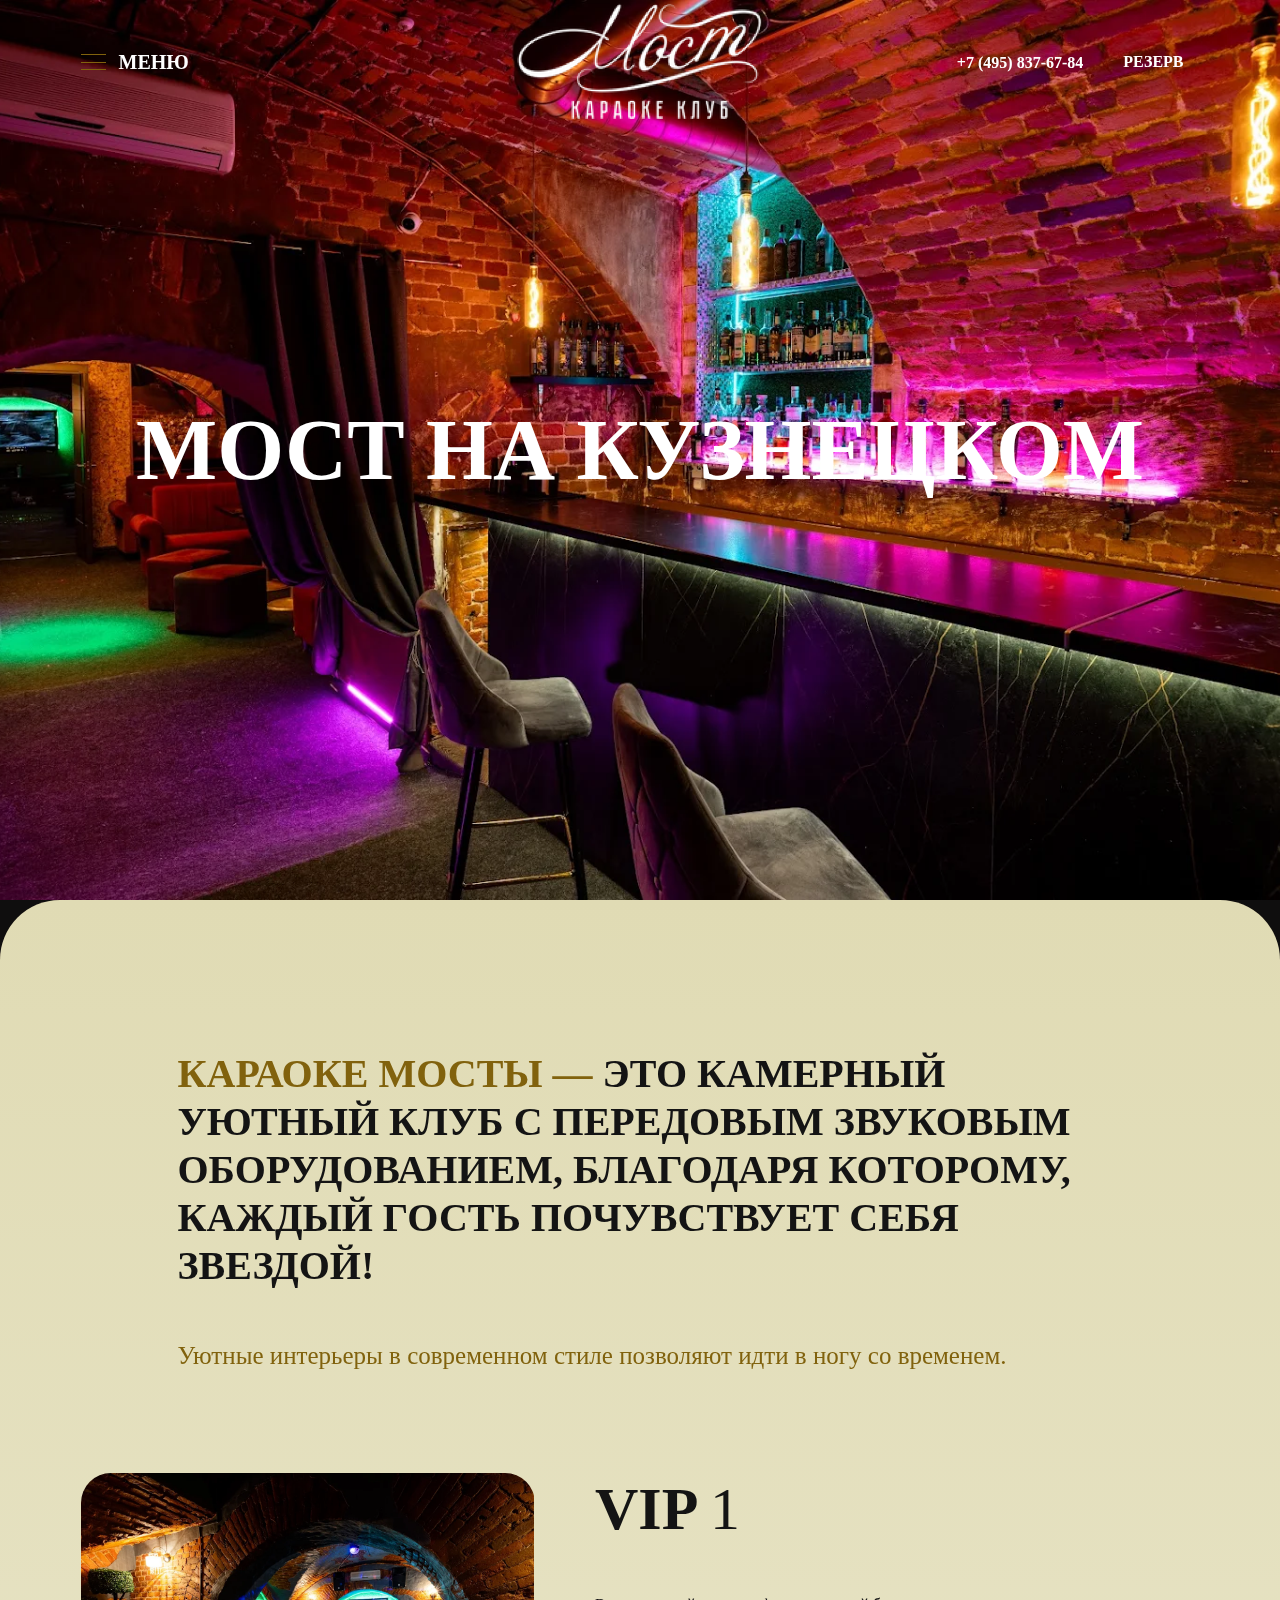
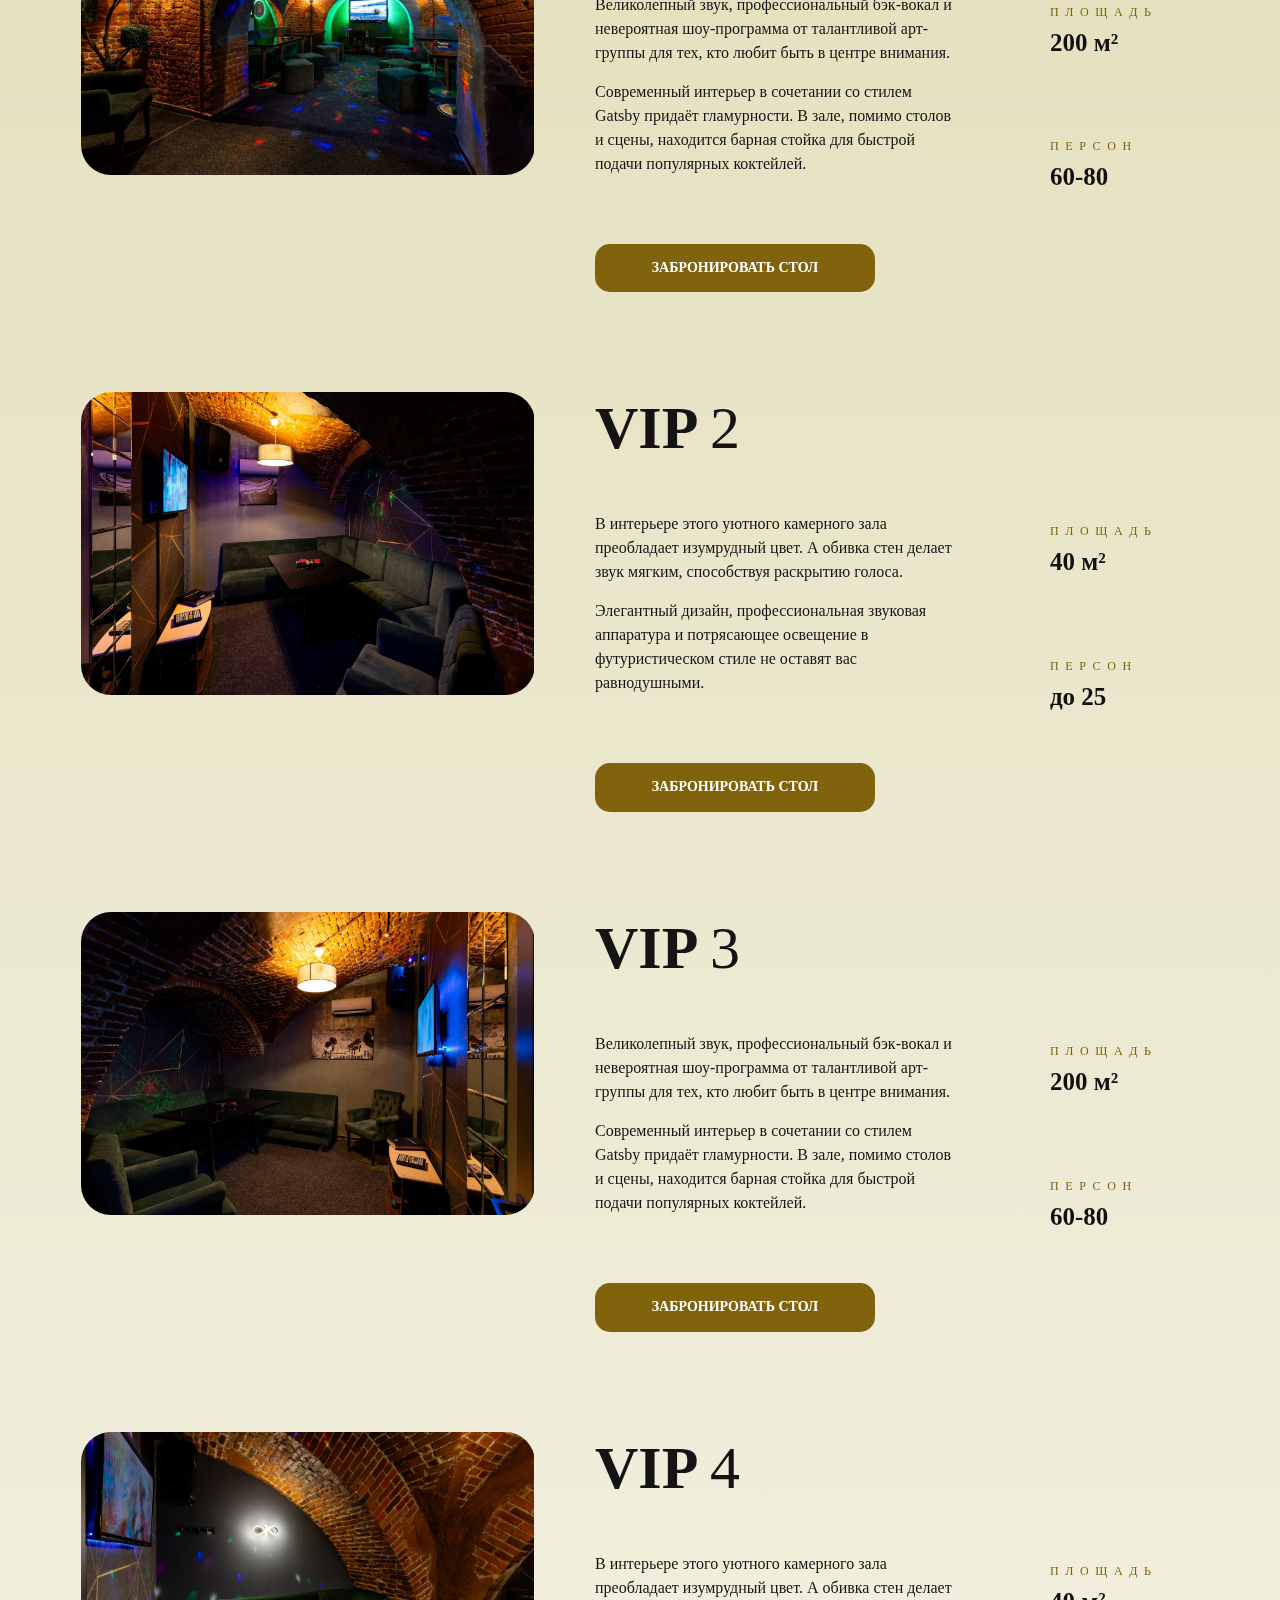
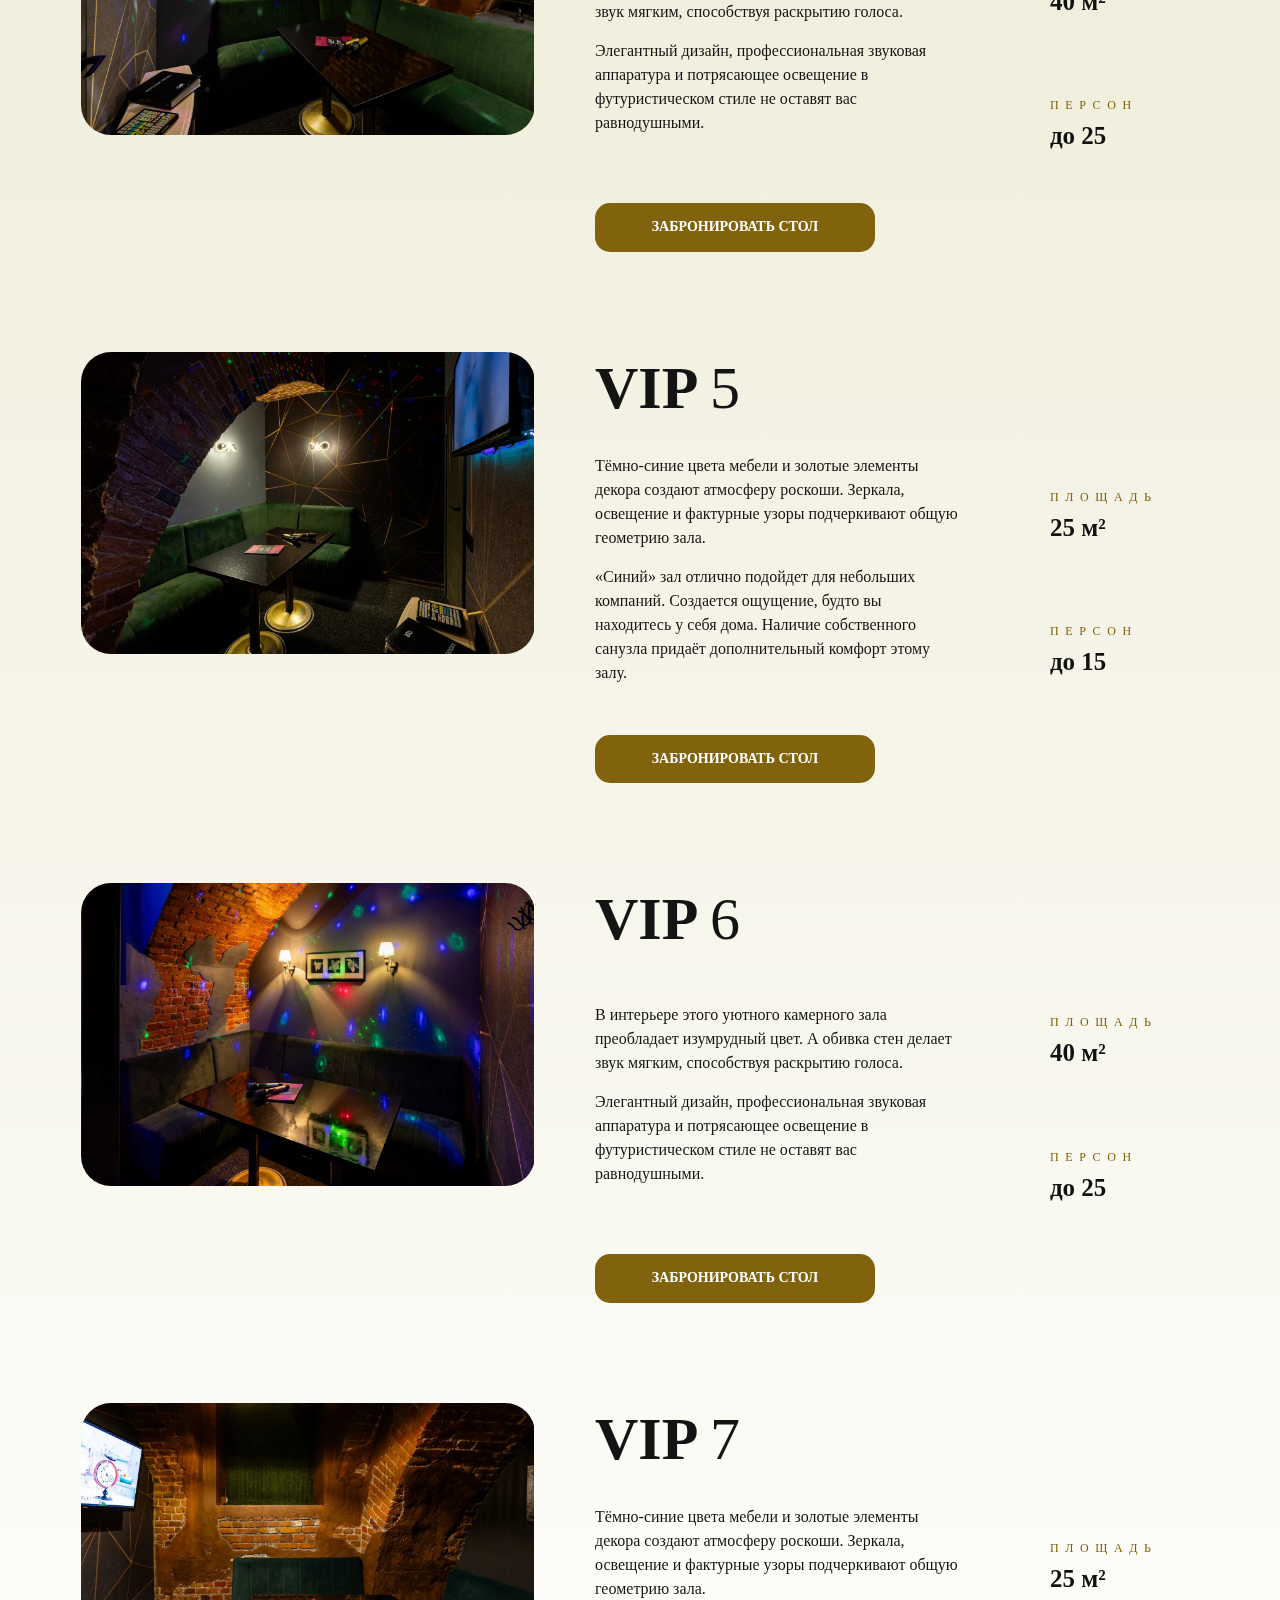
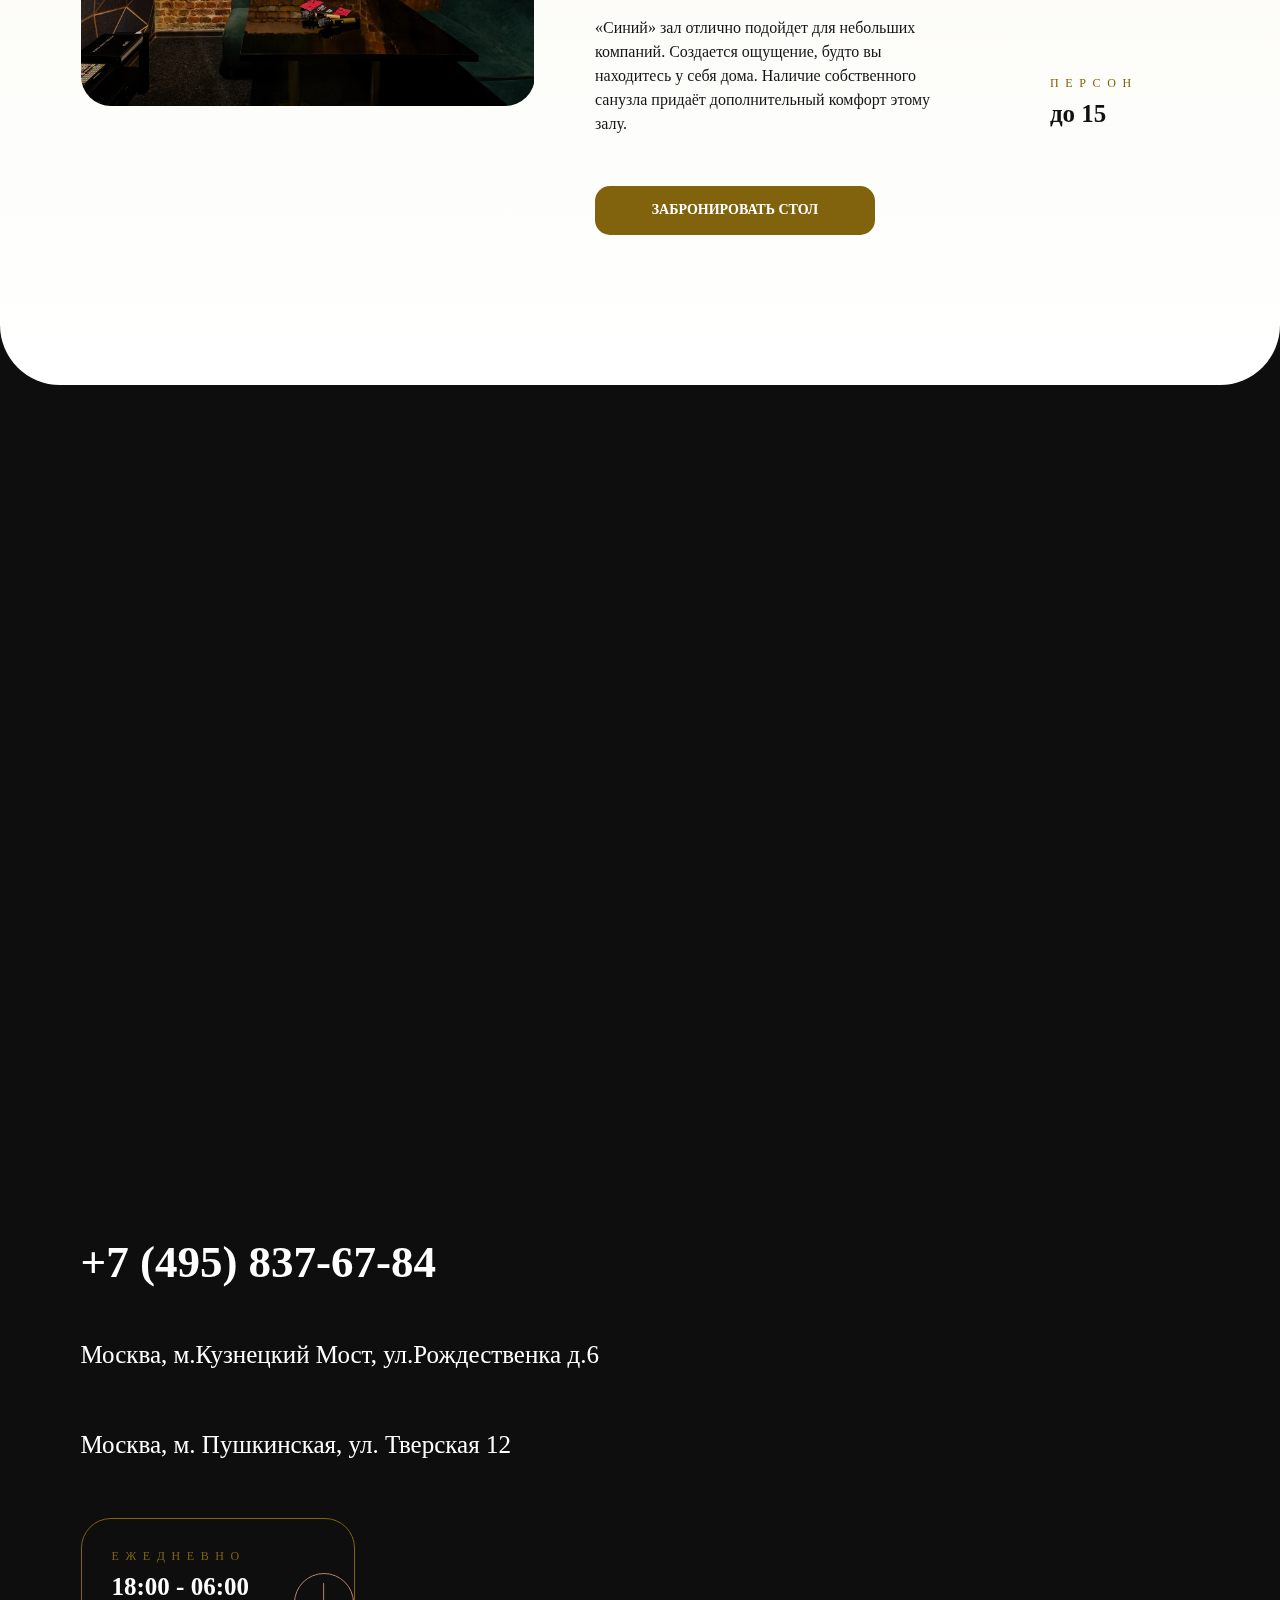
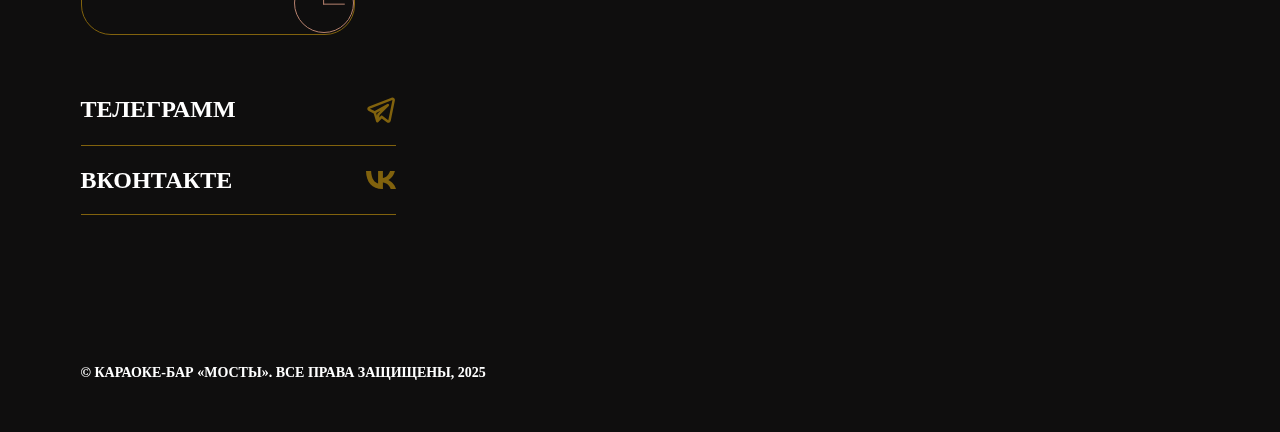
<file: club.html>
<!DOCTYPE html><html lang="ru"><head>
  <meta charset="UTF-8">
  <meta http-equiv="X-UA-Compatible" content="IE=edge">
  <meta name="viewport" content="width=device-width, initial-scale=1.0">
  <meta name="creator" content="ООО «Парадигма»">
  <title>Караоке Мосты в Москве</title>
  
	<link href="images/favicon1.png" rel="apple-touch-icon" type="image/png" sizes="32x32">
	<link href="images/favicon1.png" rel="icon" type="image/png" sizes="32x32">
	<link href="images/favicon1.png" rel="shortcut icon" type="image/png">  
  
  <link rel="preconnect" href="https://fonts.googleapis.com">
  <link rel="preconnect" href="https://fonts.gstatic.com" crossorigin="">

<link href="https://fonts.googleapis.com/css2?family=Poppins:wght@400;500;600;700;800&display=swap" rel="stylesheet">


  <link rel="stylesheet" href="css/fancybox.css">
    <!-- CSS -->
    <!-- JS -->
    <meta http-equiv="Content-Type" content="text/html; charset=UTF-8">
<meta name="description" content="Самый антуражный караоке в центре Москвы! Тематические шоу-программы, роскошные интерьеры, передовое звуковое оборудование и изысканное меню.">



<link href="css/style.css" type="text/css" data-template-style="true" rel="stylesheet">

<style>
    .main__ratings {
        display: flex;
        justify-content: space-between;
		max-width: 680px;
        /*max-width: 530px;*/
        margin-left: auto;
        margin-right: auto;
        margin-top: 60px;
        position: relative;
        z-index: 9;
        align-items: center;
    }
	.main__ratings .new-rating {
		height:75px;
	}
	.main__ratings .new-rating .new-rating-item{
		max-height:100%;
	}	
	
	
    @media (max-width: 500px) {

        .main__ratings {
            gap: 30px;
            max-width: 70%;
            display: grid;
            grid-template-columns: 1fr 1fr;
            margin-top: 30px;
        }
        .main__ratings__item svg {
            width: 100%;
        }
    }

    .main-title-mini {
      font-size: 86px;
    }

    @media (max-width: 1200px) {
      .main-title-mini {
        font-size: 60px;
      }
    }

    @media (max-width: 768px) {
      .main-title-mini {
        font-size: 36px;
      }
    }

    @media (max-width: 500px) {
      .main-title-mini {
        font-size: 24px;
      }
    }
</style>
</head>

<body>
  
  
  
	      <header class="header">
    <div class="container">
        <div class="header-row">
            <div class="header-menu menu-open">
                <div class="header-burger">
                    <span></span>
                    <span></span>
                    <span></span>
                </div>
                <!-- /.header-burger -->
                меню
            </div>
            <!-- /.header-menu -->
            <div class="header-logo">
               <a href="/"><img src="images/logo.png" alt="logo"></a>                  
            </div>
            <!-- /.header-logo -->
            <div class="header-contacts">
			<a href="tel:+74958376784" class="header-phone">+7 (495) 837-67-84</a>				
				
                <a href="#" class="header-btn btn-call" data-modal="rezerv">резерв</a>
				
				                <!-- /.header-btn -->
            </div>
            <!-- /.header-contacts -->
        </div>
        <!-- /.header-row -->
    </div>
    <!-- /.container -->
</header>



<div class="h-menu">
    <div class="container">
        <header class="header">
            <div class="container">
                <div class="header-row">
                    <div class="header-menu menu-close">
                        <div class="header-burger">
                            <svg width="26" height="17" viewBox="0 0 26 17" fill="none" xmlns="http://www.w3.org/2000/svg">
                                <path d="M1 0.5L25.5 16.5" stroke="white"></path>
                                <path d="M25.5 0.5L1 16.5" stroke="white"></path>
                            </svg>                                
                        </div>
                        <!-- /.header-burger -->
                        меню
                    </div>
                    <!-- /.header-menu -->
                    
                    <div class="header-logo">
                        <a href="/">
							<img src="images/logo.png" alt="logo">
						</a>						
                    </div>
                    <!-- /.header-logo -->
                    <div class="header-contacts">
                        <a href="tel:+74958376784" class="header-phone">+7 (495) 837-67-84</a>				
						
						<a href="#" class="header-btn btn-call" data-modal="rezerv">резерв</a>
						
						
												
                        <!-- /.header-btn -->
                    </div>
                    <!-- /.header-contacts -->
                </div>
                <!-- /.header-row -->
            </div>
            <!-- /.container -->
        </header>
        <!-- /.header -->
        <div class="row align-items-lg-center">

            
            <div class="col-lg-4">
                <div class="h-menu-list text-right">
                    

  					  <a class="h-menu-item" href="/akcii.html">Акции</a>
			  					  <a class="h-menu-item" href="/menu.html">меню</a>
			  					  <a class="h-menu-item" href="/banket.html">банкеты</a>
			  					  <a class="h-menu-item" href="/#contacts">контакты</a>
			                  </div>
                <!-- /.h-menu-list -->
            </div>
            <!-- /.col-lg-4 -->
            <div class="col-lg-4">
                <div class="h-menu-disk1">



<div class="oval">
	
	<!-- /.oval-img -->
	<div class="oval-text">
		<img src="images/fort.svg" alt="">
	</div>
	<!-- /.oval-text -->
</div>
<!-- /.oval -->                </div>
                <!-- /.h-menu-disk -->
            </div>
            <!-- /.col-lg-4 -->
            <div class="col-lg-4">
                <div class="h-menu-list">
                   

  					  <a class="h-menu-item" href="/barnaya-karta.html">Барная карта</a>
			  					  <a class="h-menu-item" href="/club.html">Клуб на Кузнецком</a>
			  					  <a class="h-menu-item" href="/club.html">Клуб на Тверской</a>
			  					  <a class="h-menu-item" href="/rules.html">Правила клуба</a>
			                      <a href="tel:+74958376784" class="h-menu-item phone">+7 (495) 837-67-84</a>                   
                </div>
                <!-- /.h-menu-list -->
            </div>
            <!-- /.col-lg-4 -->
        </div>
        <!-- /.row -->
    </div>
    <!-- /.container -->
</div>

	                  <div class="bg-animate active"></div>





<section class="main">
                  <div class="container">
      <h1 class="main-title main-title-mini">
            МОСТ На Кузнецком
    </h1>

    <img class="main-bg__video" src="images/club.webp" alt="">
    
  </div>
            </section>

    <div class="g-home">

        <section class="g-slides g-slides-home">
          <div class="list">
            <div class="g-slide">
                <div class="g-content">

                </div>
            </div>
            <div class="g-slide">
                <div class="g-content">
                    <section class="karaoke">
                        <div class="container">
                            <div class="karaoke-top">
                                <span>Караоке Мосты — </span> это камерный уютный клуб с передовым звуковым оборудованием, благодаря которому, каждый гость почувствует себя звездой!                            </div>

                            <div class="karaoke-text">
                               Уютные интерьеры в современном стиле позволяют идти в ногу со временем.<br>                            </div>
                              <div class="karaoke-list row">
    <div class="karaoke-slider col-lg-5">
      <div class="karaoke-slider-container">
        <div class="swiper-wrapper">
                                <div class="swiper-slide">
              <picture>
                <source srcset="images/v1.webp" type="image/webp"><img src="images/v1.webp" alt="Общий зал">
              </picture>
            </div>


                              </div>
        <!-- /.swiper-wrapper -->
      </div>
      <!-- /.karaoke-slider-container -->
      <div class="karaoke-arrow">
        <div class="karaoke-prev">
          <svg width="40" height="40" viewBox="0 0 40 40" fill="none" xmlns="http://www.w3.org/2000/svg">
            <g filter="url(#filter0_b_211_995)">
              <circle cx="20" cy="20" r="20" transform="matrix(-1 0 0 1 40 0)" fill="white" fill-opacity="0.2"></circle>
            </g>
            <path d="M22.9756 27.2727L15.7273 19.6488L23 12" stroke="white" stroke-linecap="round"></path>
            <defs>
              <filter id="filter0_b_211_995" x="-5" y="-5" width="50" height="50" filterUnits="userSpaceOnUse" color-interpolation-filters="sRGB">
                <feFlood flood-opacity="0" result="BackgroundImageFix"></feFlood>
                <feGaussianBlur in="BackgroundImageFix" stdDeviation="2.5"></feGaussianBlur>
                <feComposite in2="SourceAlpha" operator="in" result="effect1_backgroundBlur_211_995"></feComposite>
                <feBlend mode="normal" in="SourceGraphic" in2="effect1_backgroundBlur_211_995" result="shape"></feBlend>
              </filter>
            </defs>
          </svg>
        </div>
        <!-- /.karaoke-prev -->
        <div class="karaoke-next">
          <svg width="40" height="40" viewBox="0 0 40 40" fill="none" xmlns="http://www.w3.org/2000/svg">
            <g filter="url(#filter0_b_211_992)">
              <circle cx="20" cy="20" r="20" fill="white" fill-opacity="0.2"></circle>
            </g>
            <path d="M17.0244 27.2727L24.2727 19.6488L17 12" stroke="white" stroke-linecap="round"></path>
            <defs>
              <filter id="filter0_b_211_992" x="-5" y="-5" width="50" height="50" filterUnits="userSpaceOnUse" color-interpolation-filters="sRGB">
                <feFlood flood-opacity="0" result="BackgroundImageFix"></feFlood>
                <feGaussianBlur in="BackgroundImageFix" stdDeviation="2.5"></feGaussianBlur>
                <feComposite in2="SourceAlpha" operator="in" result="effect1_backgroundBlur_211_992"></feComposite>
                <feBlend mode="normal" in="SourceGraphic" in2="effect1_backgroundBlur_211_992" result="shape"></feBlend>
              </filter>
            </defs>
          </svg>
        </div>
        <!-- /.karaoke-next -->
      </div>
      <!-- /.karaoke-arrow -->
		<div class="karaoke-pagination swiper-pagination"></div>
		<!-- /.karaoke-pagination swiper-pagination -->
    </div>
    <!-- /.karaoke-slider -->
    <div class="karaoke-info col-lg-7">
      <div class="karaoke-title">VIP <span>1</span></div>
      <!-- /.karaoke-title -->
      <div class="karaoke-item">
        <div class="karaoke-desc">
          <p>
Великолепный звук, профессиональный бэк-вокал и невероятная шоу-программа от талантливой арт-группы для тех, кто любит быть в центре внимания.
      </p>
        <p>
Современный интерьер в сочетании со стилем Gatsby придаёт гламурности. В зале, помимо столов и сцены, находится барная стойка для быстрой подачи популярных коктейлей.        </p></div>
        <!-- /.karaoke-desc -->
        <div class="karaoke-right">
          <div class="karaoke-feature">
            <div class="karaoke-small">площадь</div>
            <!-- /.karaoke-small -->
            200 м²          </div>
          <!-- /.karaoke-feature -->
          <div class="karaoke-feature">
            <div class="karaoke-small">персон</div>
            <!-- /.karaoke-small -->
            60-80          </div>
          <!-- /.karaoke-feature -->
        </div>
        <!-- /.karaoke-right -->
      </div>
      <!-- /.karaoke-item -->
      <div class="karaoke-btns">


		
		<a data-modal="rezerv" class="karaoke-bron btn-call">забронировать стол</a>
		

        
      </div>
      <!-- /.karaoke-btns -->
    </div>
    <!-- /.karaoke-info -->
  </div>
  <!-- /.karaoke-list -->
  <div class="karaoke-list row">
    <div class="karaoke-slider col-lg-5">
      <div class="karaoke-slider-container">
        <div class="swiper-wrapper">
                                <div class="swiper-slide">
              <picture>
                <source srcset="images/v2.webp" type="image/webp"><img src="images/v2.webp" alt="VIP зал «Изумрудный»">
              </picture>
            </div>
            <!-- /.swiper-slide -->
                                  
            <!-- /.swiper-slide -->
                              </div>
        <!-- /.swiper-wrapper -->
      </div>
      <!-- /.karaoke-slider-container -->
      <div class="karaoke-arrow">
        <div class="karaoke-prev">
          <svg width="40" height="40" viewBox="0 0 40 40" fill="none" xmlns="http://www.w3.org/2000/svg">
            <g filter="url(#filter0_b_211_995)">
              <circle cx="20" cy="20" r="20" transform="matrix(-1 0 0 1 40 0)" fill="white" fill-opacity="0.2"></circle>
            </g>
            <path d="M22.9756 27.2727L15.7273 19.6488L23 12" stroke="white" stroke-linecap="round"></path>
            <defs>
              <filter id="filter0_b_211_995" x="-5" y="-5" width="50" height="50" filterUnits="userSpaceOnUse" color-interpolation-filters="sRGB">
                <feFlood flood-opacity="0" result="BackgroundImageFix"></feFlood>
                <feGaussianBlur in="BackgroundImageFix" stdDeviation="2.5"></feGaussianBlur>
                <feComposite in2="SourceAlpha" operator="in" result="effect1_backgroundBlur_211_995"></feComposite>
                <feBlend mode="normal" in="SourceGraphic" in2="effect1_backgroundBlur_211_995" result="shape"></feBlend>
              </filter>
            </defs>
          </svg>
        </div>
        <!-- /.karaoke-prev -->
        <div class="karaoke-next">
          <svg width="40" height="40" viewBox="0 0 40 40" fill="none" xmlns="http://www.w3.org/2000/svg">
            <g filter="url(#filter0_b_211_992)">
              <circle cx="20" cy="20" r="20" fill="white" fill-opacity="0.2"></circle>
            </g>
            <path d="M17.0244 27.2727L24.2727 19.6488L17 12" stroke="white" stroke-linecap="round"></path>
            <defs>
              <filter id="filter0_b_211_992" x="-5" y="-5" width="50" height="50" filterUnits="userSpaceOnUse" color-interpolation-filters="sRGB">
                <feFlood flood-opacity="0" result="BackgroundImageFix"></feFlood>
                <feGaussianBlur in="BackgroundImageFix" stdDeviation="2.5"></feGaussianBlur>
                <feComposite in2="SourceAlpha" operator="in" result="effect1_backgroundBlur_211_992"></feComposite>
                <feBlend mode="normal" in="SourceGraphic" in2="effect1_backgroundBlur_211_992" result="shape"></feBlend>
              </filter>
            </defs>
          </svg>
        </div>
        <!-- /.karaoke-next -->
      </div>
      <!-- /.karaoke-arrow -->
		<div class="karaoke-pagination swiper-pagination"></div>
		<!-- /.karaoke-pagination swiper-pagination -->
    </div>
    <!-- /.karaoke-slider -->
    <div class="karaoke-info col-lg-7">
      <div class="karaoke-title">VIP <span>2</span></div>
      <!-- /.karaoke-title -->
      <div class="karaoke-item">
        <div class="karaoke-desc">
          <p>
В интерьере этого уютного камерного зала преобладает изумрудный цвет. А обивка стен делает звук мягким, способствуя раскрытию голоса.
        </p>
        <p>
Элегантный дизайн, профессиональная звуковая аппаратура и потрясающее освещение в футуристическом стиле не оставят вас равнодушными.
        </p>        </div>
        <!-- /.karaoke-desc -->
        <div class="karaoke-right">
          <div class="karaoke-feature">
            <div class="karaoke-small">площадь</div>
            <!-- /.karaoke-small -->
            40 м²          </div>
          <!-- /.karaoke-feature -->
          <div class="karaoke-feature">
            <div class="karaoke-small">персон</div>
            <!-- /.karaoke-small -->
            до 25          </div>
          <!-- /.karaoke-feature -->
        </div>
        <!-- /.karaoke-right -->
      </div>
      <!-- /.karaoke-item -->
      <div class="karaoke-btns">


		
		<a data-modal="rezerv" class="karaoke-bron btn-call">забронировать стол</a>
		

        
      </div>
      <!-- /.karaoke-btns -->
    </div>
    <!-- /.karaoke-info -->
  </div>
  <div class="karaoke-list row">
    <div class="karaoke-slider col-lg-5">
      <div class="karaoke-slider-container">
        <div class="swiper-wrapper">
                                <div class="swiper-slide">
              <picture>
                <source srcset="images/v3.webp" type="image/webp"><img src="images/v3.webp" alt="Общий зал">
              </picture>
            </div>


                              </div>
        <!-- /.swiper-wrapper -->
      </div>
      <!-- /.karaoke-slider-container -->
      <div class="karaoke-arrow">
        <div class="karaoke-prev">
          <svg width="40" height="40" viewBox="0 0 40 40" fill="none" xmlns="http://www.w3.org/2000/svg">
            <g filter="url(#filter0_b_211_995)">
              <circle cx="20" cy="20" r="20" transform="matrix(-1 0 0 1 40 0)" fill="white" fill-opacity="0.2"></circle>
            </g>
            <path d="M22.9756 27.2727L15.7273 19.6488L23 12" stroke="white" stroke-linecap="round"></path>
            <defs>
              <filter id="filter0_b_211_995" x="-5" y="-5" width="50" height="50" filterUnits="userSpaceOnUse" color-interpolation-filters="sRGB">
                <feFlood flood-opacity="0" result="BackgroundImageFix"></feFlood>
                <feGaussianBlur in="BackgroundImageFix" stdDeviation="2.5"></feGaussianBlur>
                <feComposite in2="SourceAlpha" operator="in" result="effect1_backgroundBlur_211_995"></feComposite>
                <feBlend mode="normal" in="SourceGraphic" in2="effect1_backgroundBlur_211_995" result="shape"></feBlend>
              </filter>
            </defs>
          </svg>
        </div>
        <!-- /.karaoke-prev -->
        <div class="karaoke-next">
          <svg width="40" height="40" viewBox="0 0 40 40" fill="none" xmlns="http://www.w3.org/2000/svg">
            <g filter="url(#filter0_b_211_992)">
              <circle cx="20" cy="20" r="20" fill="white" fill-opacity="0.2"></circle>
            </g>
            <path d="M17.0244 27.2727L24.2727 19.6488L17 12" stroke="white" stroke-linecap="round"></path>
            <defs>
              <filter id="filter0_b_211_992" x="-5" y="-5" width="50" height="50" filterUnits="userSpaceOnUse" color-interpolation-filters="sRGB">
                <feFlood flood-opacity="0" result="BackgroundImageFix"></feFlood>
                <feGaussianBlur in="BackgroundImageFix" stdDeviation="2.5"></feGaussianBlur>
                <feComposite in2="SourceAlpha" operator="in" result="effect1_backgroundBlur_211_992"></feComposite>
                <feBlend mode="normal" in="SourceGraphic" in2="effect1_backgroundBlur_211_992" result="shape"></feBlend>
              </filter>
            </defs>
          </svg>
        </div>
        <!-- /.karaoke-next -->
      </div>
      <!-- /.karaoke-arrow -->
		<div class="karaoke-pagination swiper-pagination"></div>
		<!-- /.karaoke-pagination swiper-pagination -->
    </div>
    <!-- /.karaoke-slider -->
    <div class="karaoke-info col-lg-7">
      <div class="karaoke-title">VIP <span>3</span></div>
      <!-- /.karaoke-title -->
      <div class="karaoke-item">
        <div class="karaoke-desc">
          <p>
Великолепный звук, профессиональный бэк-вокал и невероятная шоу-программа от талантливой арт-группы для тех, кто любит быть в центре внимания.
      </p>
        <p>
Современный интерьер в сочетании со стилем Gatsby придаёт гламурности. В зале, помимо столов и сцены, находится барная стойка для быстрой подачи популярных коктейлей.        </p></div>
        <!-- /.karaoke-desc -->
        <div class="karaoke-right">
          <div class="karaoke-feature">
            <div class="karaoke-small">площадь</div>
            <!-- /.karaoke-small -->
            200 м²          </div>
          <!-- /.karaoke-feature -->
          <div class="karaoke-feature">
            <div class="karaoke-small">персон</div>
            <!-- /.karaoke-small -->
            60-80          </div>
          <!-- /.karaoke-feature -->
        </div>
        <!-- /.karaoke-right -->
      </div>
      <!-- /.karaoke-item -->
      <div class="karaoke-btns">


		
		<a data-modal="rezerv" class="karaoke-bron btn-call">забронировать стол</a>
		

        
      </div>
      <!-- /.karaoke-btns -->
    </div>
    <!-- /.karaoke-info -->
  </div>
  <!-- /.karaoke-list -->
  <div class="karaoke-list row">
    <div class="karaoke-slider col-lg-5">
      <div class="karaoke-slider-container">
        <div class="swiper-wrapper">
                                <div class="swiper-slide">
              <picture>
                <source srcset="images/v4.webp" type="image/webp"><img src="images/v4.webp" alt="VIP зал «Изумрудный»">
              </picture>
            </div>
            <!-- /.swiper-slide -->
                                  
            <!-- /.swiper-slide -->
                              </div>
        <!-- /.swiper-wrapper -->
      </div>
      <!-- /.karaoke-slider-container -->
      <div class="karaoke-arrow">
        <div class="karaoke-prev">
          <svg width="40" height="40" viewBox="0 0 40 40" fill="none" xmlns="http://www.w3.org/2000/svg">
            <g filter="url(#filter0_b_211_995)">
              <circle cx="20" cy="20" r="20" transform="matrix(-1 0 0 1 40 0)" fill="white" fill-opacity="0.2"></circle>
            </g>
            <path d="M22.9756 27.2727L15.7273 19.6488L23 12" stroke="white" stroke-linecap="round"></path>
            <defs>
              <filter id="filter0_b_211_995" x="-5" y="-5" width="50" height="50" filterUnits="userSpaceOnUse" color-interpolation-filters="sRGB">
                <feFlood flood-opacity="0" result="BackgroundImageFix"></feFlood>
                <feGaussianBlur in="BackgroundImageFix" stdDeviation="2.5"></feGaussianBlur>
                <feComposite in2="SourceAlpha" operator="in" result="effect1_backgroundBlur_211_995"></feComposite>
                <feBlend mode="normal" in="SourceGraphic" in2="effect1_backgroundBlur_211_995" result="shape"></feBlend>
              </filter>
            </defs>
          </svg>
        </div>
        <!-- /.karaoke-prev -->
        <div class="karaoke-next">
          <svg width="40" height="40" viewBox="0 0 40 40" fill="none" xmlns="http://www.w3.org/2000/svg">
            <g filter="url(#filter0_b_211_992)">
              <circle cx="20" cy="20" r="20" fill="white" fill-opacity="0.2"></circle>
            </g>
            <path d="M17.0244 27.2727L24.2727 19.6488L17 12" stroke="white" stroke-linecap="round"></path>
            <defs>
              <filter id="filter0_b_211_992" x="-5" y="-5" width="50" height="50" filterUnits="userSpaceOnUse" color-interpolation-filters="sRGB">
                <feFlood flood-opacity="0" result="BackgroundImageFix"></feFlood>
                <feGaussianBlur in="BackgroundImageFix" stdDeviation="2.5"></feGaussianBlur>
                <feComposite in2="SourceAlpha" operator="in" result="effect1_backgroundBlur_211_992"></feComposite>
                <feBlend mode="normal" in="SourceGraphic" in2="effect1_backgroundBlur_211_992" result="shape"></feBlend>
              </filter>
            </defs>
          </svg>
        </div>
        <!-- /.karaoke-next -->
      </div>
      <!-- /.karaoke-arrow -->
		<div class="karaoke-pagination swiper-pagination"></div>
		<!-- /.karaoke-pagination swiper-pagination -->
    </div>
    <!-- /.karaoke-slider -->
    <div class="karaoke-info col-lg-7">
      <div class="karaoke-title">VIP <span>4</span></div>
      <!-- /.karaoke-title -->
      <div class="karaoke-item">
        <div class="karaoke-desc">
          <p>
В интерьере этого уютного камерного зала преобладает изумрудный цвет. А обивка стен делает звук мягким, способствуя раскрытию голоса.
        </p>
        <p>
Элегантный дизайн, профессиональная звуковая аппаратура и потрясающее освещение в футуристическом стиле не оставят вас равнодушными.
        </p>        </div>
        <!-- /.karaoke-desc -->
        <div class="karaoke-right">
          <div class="karaoke-feature">
            <div class="karaoke-small">площадь</div>
            <!-- /.karaoke-small -->
            40 м²          </div>
          <!-- /.karaoke-feature -->
          <div class="karaoke-feature">
            <div class="karaoke-small">персон</div>
            <!-- /.karaoke-small -->
            до 25          </div>
          <!-- /.karaoke-feature -->
        </div>
        <!-- /.karaoke-right -->
      </div>
      <!-- /.karaoke-item -->
      <div class="karaoke-btns">


		
		<a data-modal="rezerv" class="karaoke-bron btn-call">забронировать стол</a>
		

        
      </div>
      <!-- /.karaoke-btns -->
    </div>
    <!-- /.karaoke-info -->
  </div>
  <!-- /.karaoke-list -->
  <div class="karaoke-list row">
    <div class="karaoke-slider col-lg-5">
      <div class="karaoke-slider-container">
        <div class="swiper-wrapper">
                                <div class="swiper-slide">
              <picture>
                <source srcset="images/v5.webp" type="image/webp"><img src="v5.webp" alt="VIP зал «Синий»">
              </picture>
            </div>
            
            <!-- /.swiper-slide -->
                              </div>
        <!-- /.swiper-wrapper -->
      </div>
      <!-- /.karaoke-slider-container -->
      <div class="karaoke-arrow">
        <div class="karaoke-prev">
          <svg width="40" height="40" viewBox="0 0 40 40" fill="none" xmlns="http://www.w3.org/2000/svg">
            <g filter="url(#filter0_b_211_995)">
              <circle cx="20" cy="20" r="20" transform="matrix(-1 0 0 1 40 0)" fill="white" fill-opacity="0.2"></circle>
            </g>
            <path d="M22.9756 27.2727L15.7273 19.6488L23 12" stroke="white" stroke-linecap="round"></path>
            <defs>
              <filter id="filter0_b_211_995" x="-5" y="-5" width="50" height="50" filterUnits="userSpaceOnUse" color-interpolation-filters="sRGB">
                <feFlood flood-opacity="0" result="BackgroundImageFix"></feFlood>
                <feGaussianBlur in="BackgroundImageFix" stdDeviation="2.5"></feGaussianBlur>
                <feComposite in2="SourceAlpha" operator="in" result="effect1_backgroundBlur_211_995"></feComposite>
                <feBlend mode="normal" in="SourceGraphic" in2="effect1_backgroundBlur_211_995" result="shape"></feBlend>
              </filter>
            </defs>
          </svg>
        </div>
        <!-- /.karaoke-prev -->
        <div class="karaoke-next">
          <svg width="40" height="40" viewBox="0 0 40 40" fill="none" xmlns="http://www.w3.org/2000/svg">
            <g filter="url(#filter0_b_211_992)">
              <circle cx="20" cy="20" r="20" fill="white" fill-opacity="0.2"></circle>
            </g>
            <path d="M17.0244 27.2727L24.2727 19.6488L17 12" stroke="white" stroke-linecap="round"></path>
            <defs>
              <filter id="filter0_b_211_992" x="-5" y="-5" width="50" height="50" filterUnits="userSpaceOnUse" color-interpolation-filters="sRGB">
                <feFlood flood-opacity="0" result="BackgroundImageFix"></feFlood>
                <feGaussianBlur in="BackgroundImageFix" stdDeviation="2.5"></feGaussianBlur>
                <feComposite in2="SourceAlpha" operator="in" result="effect1_backgroundBlur_211_992"></feComposite>
                <feBlend mode="normal" in="SourceGraphic" in2="effect1_backgroundBlur_211_992" result="shape"></feBlend>
              </filter>
            </defs>
          </svg>
        </div>
        <!-- /.karaoke-next -->
      </div>
      <!-- /.karaoke-arrow -->
		<div class="karaoke-pagination swiper-pagination"></div>
		<!-- /.karaoke-pagination swiper-pagination -->
    </div>
    <!-- /.karaoke-slider -->
    <div class="karaoke-info col-lg-7">
      <div class="karaoke-title">VIP <span>5</span></div>
      <!-- /.karaoke-title -->
      <div class="karaoke-item">
        <div class="karaoke-desc">
          <p>
Тёмно-синие цвета мебели и золотые элементы декора создают атмосферу роскоши. Зеркала, освещение и фактурные узоры подчеркивают общую геометрию зала.

        </p>
        <p>
       «Синий» зал отлично подойдет для небольших компаний. Создается ощущение, будто вы находитесь у себя дома. Наличие собственного санузла придаёт дополнительный комфорт этому залу.
        </p>        </div>
        <!-- /.karaoke-desc -->
        <div class="karaoke-right">
          <div class="karaoke-feature">
            <div class="karaoke-small">площадь</div>
            <!-- /.karaoke-small -->
            25 м²          </div>
          <!-- /.karaoke-feature -->
          <div class="karaoke-feature">
            <div class="karaoke-small">персон</div>
            <!-- /.karaoke-small -->
            до 15          </div>
          <!-- /.karaoke-feature -->
        </div>
        <!-- /.karaoke-right -->
      </div>
      <!-- /.karaoke-item -->
      <div class="karaoke-btns">


		
		<a data-modal="rezerv" class="karaoke-bron btn-call">забронировать стол</a>
		

      
      </div>
      <!-- /.karaoke-btns -->
    </div>
    <!-- /.karaoke-info -->
  </div>
  <div class="karaoke-list row">
    <div class="karaoke-slider col-lg-5">
      <div class="karaoke-slider-container">
        <div class="swiper-wrapper">
                                <div class="swiper-slide">
              <picture>
                <source srcset="images/v6.webp" type="image/webp"><img src="images/v6.webp" alt="VIP зал «Изумрудный»">
              </picture>
            </div>
            <!-- /.swiper-slide -->
                                  
            <!-- /.swiper-slide -->
                              </div>
        <!-- /.swiper-wrapper -->
      </div>
      <!-- /.karaoke-slider-container -->
      <div class="karaoke-arrow">
        <div class="karaoke-prev">
          <svg width="40" height="40" viewBox="0 0 40 40" fill="none" xmlns="http://www.w3.org/2000/svg">
            <g filter="url(#filter0_b_211_995)">
              <circle cx="20" cy="20" r="20" transform="matrix(-1 0 0 1 40 0)" fill="white" fill-opacity="0.2"></circle>
            </g>
            <path d="M22.9756 27.2727L15.7273 19.6488L23 12" stroke="white" stroke-linecap="round"></path>
            <defs>
              <filter id="filter0_b_211_995" x="-5" y="-5" width="50" height="50" filterUnits="userSpaceOnUse" color-interpolation-filters="sRGB">
                <feFlood flood-opacity="0" result="BackgroundImageFix"></feFlood>
                <feGaussianBlur in="BackgroundImageFix" stdDeviation="2.5"></feGaussianBlur>
                <feComposite in2="SourceAlpha" operator="in" result="effect1_backgroundBlur_211_995"></feComposite>
                <feBlend mode="normal" in="SourceGraphic" in2="effect1_backgroundBlur_211_995" result="shape"></feBlend>
              </filter>
            </defs>
          </svg>
        </div>
        <!-- /.karaoke-prev -->
        <div class="karaoke-next">
          <svg width="40" height="40" viewBox="0 0 40 40" fill="none" xmlns="http://www.w3.org/2000/svg">
            <g filter="url(#filter0_b_211_992)">
              <circle cx="20" cy="20" r="20" fill="white" fill-opacity="0.2"></circle>
            </g>
            <path d="M17.0244 27.2727L24.2727 19.6488L17 12" stroke="white" stroke-linecap="round"></path>
            <defs>
              <filter id="filter0_b_211_992" x="-5" y="-5" width="50" height="50" filterUnits="userSpaceOnUse" color-interpolation-filters="sRGB">
                <feFlood flood-opacity="0" result="BackgroundImageFix"></feFlood>
                <feGaussianBlur in="BackgroundImageFix" stdDeviation="2.5"></feGaussianBlur>
                <feComposite in2="SourceAlpha" operator="in" result="effect1_backgroundBlur_211_992"></feComposite>
                <feBlend mode="normal" in="SourceGraphic" in2="effect1_backgroundBlur_211_992" result="shape"></feBlend>
              </filter>
            </defs>
          </svg>
        </div>
        <!-- /.karaoke-next -->
      </div>
      <!-- /.karaoke-arrow -->
		<div class="karaoke-pagination swiper-pagination"></div>
		<!-- /.karaoke-pagination swiper-pagination -->
    </div>
    <!-- /.karaoke-slider -->
    <div class="karaoke-info col-lg-7">
      <div class="karaoke-title">VIP <span>6</span></div>
      <!-- /.karaoke-title -->
      <div class="karaoke-item">
        <div class="karaoke-desc">
          <p>
В интерьере этого уютного камерного зала преобладает изумрудный цвет. А обивка стен делает звук мягким, способствуя раскрытию голоса.
        </p>
        <p>
Элегантный дизайн, профессиональная звуковая аппаратура и потрясающее освещение в футуристическом стиле не оставят вас равнодушными.
        </p>        </div>
        <!-- /.karaoke-desc -->
        <div class="karaoke-right">
          <div class="karaoke-feature">
            <div class="karaoke-small">площадь</div>
            <!-- /.karaoke-small -->
            40 м²          </div>
          <!-- /.karaoke-feature -->
          <div class="karaoke-feature">
            <div class="karaoke-small">персон</div>
            <!-- /.karaoke-small -->
            до 25          </div>
          <!-- /.karaoke-feature -->
        </div>
        <!-- /.karaoke-right -->
      </div>
      <!-- /.karaoke-item -->
      <div class="karaoke-btns">


		
		<a data-modal="rezerv" class="karaoke-bron btn-call">забронировать стол</a>
		

        
      </div>
      <!-- /.karaoke-btns -->
    </div>
    <!-- /.karaoke-info -->
  </div>
  <!-- /.karaoke-list -->
  <div class="karaoke-list row">
    <div class="karaoke-slider col-lg-5">
      <div class="karaoke-slider-container">
        <div class="swiper-wrapper">
                                <div class="swiper-slide">
              <picture>
                <source srcset="images/v7.webp" type="image/webp"><img src="v7.webp" alt="VIP зал «Синий»">
              </picture>
            </div>
            
            <!-- /.swiper-slide -->
                              </div>
        <!-- /.swiper-wrapper -->
      </div>
      <!-- /.karaoke-slider-container -->
      <div class="karaoke-arrow">
        <div class="karaoke-prev">
          <svg width="40" height="40" viewBox="0 0 40 40" fill="none" xmlns="http://www.w3.org/2000/svg">
            <g filter="url(#filter0_b_211_995)">
              <circle cx="20" cy="20" r="20" transform="matrix(-1 0 0 1 40 0)" fill="white" fill-opacity="0.2"></circle>
            </g>
            <path d="M22.9756 27.2727L15.7273 19.6488L23 12" stroke="white" stroke-linecap="round"></path>
            <defs>
              <filter id="filter0_b_211_995" x="-5" y="-5" width="50" height="50" filterUnits="userSpaceOnUse" color-interpolation-filters="sRGB">
                <feFlood flood-opacity="0" result="BackgroundImageFix"></feFlood>
                <feGaussianBlur in="BackgroundImageFix" stdDeviation="2.5"></feGaussianBlur>
                <feComposite in2="SourceAlpha" operator="in" result="effect1_backgroundBlur_211_995"></feComposite>
                <feBlend mode="normal" in="SourceGraphic" in2="effect1_backgroundBlur_211_995" result="shape"></feBlend>
              </filter>
            </defs>
          </svg>
        </div>
        <!-- /.karaoke-prev -->
        <div class="karaoke-next">
          <svg width="40" height="40" viewBox="0 0 40 40" fill="none" xmlns="http://www.w3.org/2000/svg">
            <g filter="url(#filter0_b_211_992)">
              <circle cx="20" cy="20" r="20" fill="white" fill-opacity="0.2"></circle>
            </g>
            <path d="M17.0244 27.2727L24.2727 19.6488L17 12" stroke="white" stroke-linecap="round"></path>
            <defs>
              <filter id="filter0_b_211_992" x="-5" y="-5" width="50" height="50" filterUnits="userSpaceOnUse" color-interpolation-filters="sRGB">
                <feFlood flood-opacity="0" result="BackgroundImageFix"></feFlood>
                <feGaussianBlur in="BackgroundImageFix" stdDeviation="2.5"></feGaussianBlur>
                <feComposite in2="SourceAlpha" operator="in" result="effect1_backgroundBlur_211_992"></feComposite>
                <feBlend mode="normal" in="SourceGraphic" in2="effect1_backgroundBlur_211_992" result="shape"></feBlend>
              </filter>
            </defs>
          </svg>
        </div>
        <!-- /.karaoke-next -->
      </div>
      <!-- /.karaoke-arrow -->
		<div class="karaoke-pagination swiper-pagination"></div>
		<!-- /.karaoke-pagination swiper-pagination -->
    </div>
    <!-- /.karaoke-slider -->
    <div class="karaoke-info col-lg-7">
      <div class="karaoke-title">VIP <span>7</span></div>
      <!-- /.karaoke-title -->
      <div class="karaoke-item">
        <div class="karaoke-desc">
          <p>
Тёмно-синие цвета мебели и золотые элементы декора создают атмосферу роскоши. Зеркала, освещение и фактурные узоры подчеркивают общую геометрию зала.

        </p>
        <p>
       «Синий» зал отлично подойдет для небольших компаний. Создается ощущение, будто вы находитесь у себя дома. Наличие собственного санузла придаёт дополнительный комфорт этому залу.
        </p>        </div>
        <!-- /.karaoke-desc -->
        <div class="karaoke-right">
          <div class="karaoke-feature">
            <div class="karaoke-small">площадь</div>
            <!-- /.karaoke-small -->
            25 м²          </div>
          <!-- /.karaoke-feature -->
          <div class="karaoke-feature">
            <div class="karaoke-small">персон</div>
            <!-- /.karaoke-small -->
            до 15          </div>
          <!-- /.karaoke-feature -->
        </div>
        <!-- /.karaoke-right -->
      </div>
      <!-- /.karaoke-item -->
      <div class="karaoke-btns">


		
		<a data-modal="rezerv" class="karaoke-bron btn-call">забронировать стол</a>
		

      
      </div>
      <!-- /.karaoke-btns -->
    </div>
    <!-- /.karaoke-info -->
  </div>
  <!-- /.karaoke-list -->
                        </div>
                        <!-- /.container -->
                    </section>
                    <!-- /.karaoke -->
                </div>
                <!-- /.g-content -->
            </div>
            <!-- /.g-slide -->
          </div>
        </section>
        <section class="toor">
            <div class="container">
                <h2 class="section-title">
                     Основной зал              </h2>
                <!-- /.section-title -->
                <div class="toor-text">
                    Забронируйте зал для себя и своей компании.                </div>
                <!-- /.toor-text -->
              <div class="oval btn-call" data-modal="rezerv">
	<div class="oval-img">
		<img src="images/play.svg" alt="">
	</div>
	<!-- /.oval-img -->
	<div class="oval-text">
		<img src="images/toor.svg" alt="">
	</div>
	<!-- /.oval-text -->
</div>
<!-- /.oval -->            </div>
            <!-- /.container -->
        </section>
        <!-- /.toor -->
    </div>









    <footer class="footer" id="contacts">
      <div class="container">
        <div class="row">
          <div class="col-lg-6">
            <a href="tel:+74958376784" class="footer-phone">+7 (495) 837-67-84</a>
<div class="footer-adress">
              Москва, м.Кузнецкий Мост, ул.Рождественка д.6<br>            </div>
              <div class="footer-adress">
              Москва, м. Пушкинская, ул. Тверская 12<br>            </div>
            <!-- /.footer-adress -->
            <div class="footer-hours">
              <div class="footer-hour">
                <div class="footer-hour-icon">
                  <svg width="60" height="60" viewBox="0 0 60 60" fill="none" xmlns="http://www.w3.org/2000/svg">
                    <circle cx="30" cy="30" r="29.5" stroke="#B7826F"></circle>
                    <path d="M29.6156 10L29.6156 31.5385M29.231 31.1538H50.7694" stroke="#B7826F"></path>
                  </svg>
                </div>
                <!-- /.footer-hour-icon -->
                <span>ежедневно</span>
18:00 - 06:00             </div>
              <!-- /.footer-hour -->
				<div class="footer-hour" style="display:none;">
                <div class="footer-hour-icon">
                  <svg width="30" height="30" viewBox="0 0 60 60" fill="none" xmlns="http://www.w3.org/2000/svg">
                    <circle cx="30" cy="30" r="29.5" stroke="#B7826F"></circle>
                    <path d="M29.6156 10L29.6156 31.5385M29.231 31.1538H50.7694" stroke="#B7826F"></path>
                  </svg>
                </div>
                       </div>
              <!-- /.footer-hour -->
            </div>
            <!-- /.footer-hours -->
            <div class="footer-social">
              <a href="#" class="footer-soc">
  Телеграмм
  <svg viewBox="0 0 24 24" fill="none" xmlns="http://www.w3.org/2000/svg"><g id="SVGRepo_bgCarrier" stroke-width="0"></g><g id="SVGRepo_tracerCarrier" stroke-linecap="round" stroke-linejoin="round"></g><g id="SVGRepo_iconCarrier"> <path fill-rule="evenodd" clip-rule="evenodd" d="M23.1117 4.49449C23.4296 2.94472 21.9074 1.65683 20.4317 2.227L2.3425 9.21601C0.694517 9.85273 0.621087 12.1572 2.22518 12.8975L6.1645 14.7157L8.03849 21.2746C8.13583 21.6153 8.40618 21.8791 8.74917 21.968C9.09216 22.0568 9.45658 21.9576 9.70712 21.707L12.5938 18.8203L16.6375 21.8531C17.8113 22.7334 19.5019 22.0922 19.7967 20.6549L23.1117 4.49449ZM3.0633 11.0816L21.1525 4.0926L17.8375 20.2531L13.1 16.6999C12.7019 16.4013 12.1448 16.4409 11.7929 16.7928L10.5565 18.0292L10.928 15.9861L18.2071 8.70703C18.5614 8.35278 18.5988 7.79106 18.2947 7.39293C17.9906 6.99479 17.4389 6.88312 17.0039 7.13168L6.95124 12.876L3.0633 11.0816ZM8.17695 14.4791L8.78333 16.6015L9.01614 15.321C9.05253 15.1209 9.14908 14.9366 9.29291 14.7928L11.5128 12.573L8.17695 14.4791Z" fill="#81620d"></path> </g></svg>
</a>
              <a href="#" class="footer-soc">
  Вконтакте
  <svg width="30" height="18" viewBox="0 0 30 18" fill="none" xmlns="http://www.w3.org/2000/svg">
    <path fill-rule="evenodd" clip-rule="evenodd" d="M0 0C0.243598 11.2432 6.08985 18 16.3397 18H16.9208V11.5676C20.6872 11.9279 23.5351 14.5766 24.6781 18H30C28.5384 12.8829 24.6969 10.0541 22.2984 8.97297C24.6969 7.63964 28.0698 4.3964 28.8755 0H24.0409C22.9916 3.56757 19.8814 6.81081 16.9208 7.11712V0H12.0861V12.4685C9.08798 11.7477 5.30294 8.25225 5.13429 0H0Z" fill="#81620d"></path>
  </svg>
</a>
<!-- /.footer-soc -->
            </div>
            <!-- /.footer-social -->
          </div>
          <!-- /.col-lg-6 -->
          <div class="col-lg-6">
            <div id="footer-map" class="footer-map">
              <script type="text/javascript" charset="utf-8" async src="https://api-maps.yandex.ru/services/constructor/1.0/js/?um=constructor%3A2f50f076bf7a8925de4b1b76126ac4a72d129a76f5f439909f8403153c5c1e6a&amp;width=100%25&amp;height=400&amp;lang=ru_RU&amp;scroll=true"></script>
            </div>
            <!-- /#footer-map.footer-map -->
          </div>

        </div>

        <div class="footer-copy">
          <div class="row align-items-center">
            <div class="col-lg-6">
              <span>
                © Караоке-бар «Мосты». Все права защищены,  
2025              </span> <br>
           </div>
            <!-- /.col-lg-6 -->
            
            <!-- /.col-lg-6 -->
          </div>
          <!-- /.row -->
        </div>
        <!-- /.footer-copy -->
      </div>
      <!-- /.container -->
    </footer>
    <!-- /.footer -->

<script data-skip-moving="true" async="">

	const imgItems = document.querySelectorAll('img')
	
	
	imgItems.forEach(i => {
		i.setAttribute('loading', 'lazy')
	})
	
	
	if (window.innerWidth > 768 && document.querySelector('.video-mob')) {
		document.querySelector('video.video-mob').remove()
	} else if (window.innerWidth < 768 && document.querySelector('.video-desc')) {
		document.querySelector('video.video-desc').remove()
	}

	const modalShow = () => {
		const callModal = document.querySelectorAll('.btn-call'),
		modalConst = document.querySelectorAll('.modal'),
		modalClose = document.querySelectorAll('.modal-close'),
		bodyDoc = document.querySelector('body')
	
		callModal.forEach(item => {
			item.addEventListener('click', (e)=> {
			e.preventDefault()
			modalConst.forEach(i=> {
			if (i.getAttribute('id') == item.getAttribute('data-modal')) {
				i.classList.toggle('active')
				bodyDoc.classList.toggle('hidden')
			}
			})
			
			})
		})
		modalConst.forEach(i=> {
			i.addEventListener('click', (event)=> {
			if (event.target === i) {
				i.classList.toggle('active')
				bodyDoc.classList.toggle('hidden')
			}
			})
		})
		
		modalClose.forEach(i=> {
			i.addEventListener('click', ()=> {
			i.closest('.modal').classList.toggle('active')
			bodyDoc.classList.toggle('hidden')
			})
		})
	}
	
	modalShow();

  const cityLabel = document.querySelectorAll(".header__city span");
    const cityWrapper = document.querySelectorAll(".header__city");
    
    cityLabel.forEach(function (label) {
      label.addEventListener('click', function () {
        let parent = label.closest("div.header__city");
        console.log(parent);
        parent.classList.toggle("active");
      });
    });


	const karaoke = document.querySelector('.karaoke'),
          toor = document.querySelector('.toor');

    if (karaoke && toor) {
        toor.classList.add('fixed')
        
    }

const menuFull = document.querySelector('.h-menu'),
          menuOpen = document.querySelector('.menu-open'),
          menuClose = document.querySelector('.menu-close')

      if (menuOpen) {
          menuOpen.addEventListener('click', () => {
            menuFull.classList.add('active')
          })
          menuClose.addEventListener('click', () => {
            menuFull.classList.remove('active')
          })
          menuFull.querySelectorAll('.h-menu-item').forEach(i => {
            i.addEventListener('click', () => {
              menuFull.classList.remove('active')
            })
          })
      }


const scrollClass = () => {
    let scrollpos = window.scrollY

    const header = document.querySelector("header")
    const scrollChange = 1
    if (header) {
        const add_class_on_scroll = () => header.classList.add("header-fixed")
        const remove_class_on_scroll = () => header.classList.remove("header-fixed")

        if (scrollpos > 10) {
            add_class_on_scroll()
        }

        window.addEventListener('scroll', function() { 
        scrollpos = window.scrollY;

        if (scrollpos >= scrollChange) { add_class_on_scroll() }
        else { remove_class_on_scroll() }
        
        })
    }
    
}

scrollClass()

</script>

<style>
.pdf-menu-fancy .fancybox__slide {
	padding: 0px 0px;
    width: 90%;
    max-width: 650px;
}
</style>

<script src="js/jquery-3.6.4.js"></script>
<script src="js/gsap.min.js"></script>
<script src="js/ScrollTrigger.min.js"></script>
<script src="js/ScrollSmoother.min.js"></script>
<script src="js/app.min.js"></script>
<script src="js/swiper-bundle.js"></script>
<script>
   var swiperAfisha = new Swiper('.afisha-slider-container', {
            slidesPerView: 1,
 navigation: {
 prevEl: `.karaoke-prev`,
 nextEl: `.karaoke-next`
 },
 pagination: {
 el: `.karaoke-pagination`,
 },
            loop: true,
 breakpoints: {
 992: {
 pagination: {
 type: 'bullets'
 },
 },
 300: {
 pagination: {
 type: 'bullets'
 },
 }
 }
        })
		
		</script>

<script src="js/masonry.pkgd.js"></script>
<script src="js/imagesloaded.pkgd.js"></script>
<script src="js/fancybox.umd.js"></script>
<script type="text/javascript" src="js/jquery.inputmask.min.js"></script>
<script type="text/javascript">
$(document).ready(function(){
    // Маска телефона
    $('.call-item input[type="tel"]').inputmask("+7 (999)   999-99-99");
});
</script>
<script type="text/javascript">
//fancybox pdf
$(document).ready(function(){

	Fancybox.bind('.fancyboxpdf', {
		width: 800,		
		mainClass: "pdf-menu-fancy",
		//caption: "test1",
		//defaultType: "iframe",
		//compact: true,
	});
	
});
</script>

</body></html>
</file>
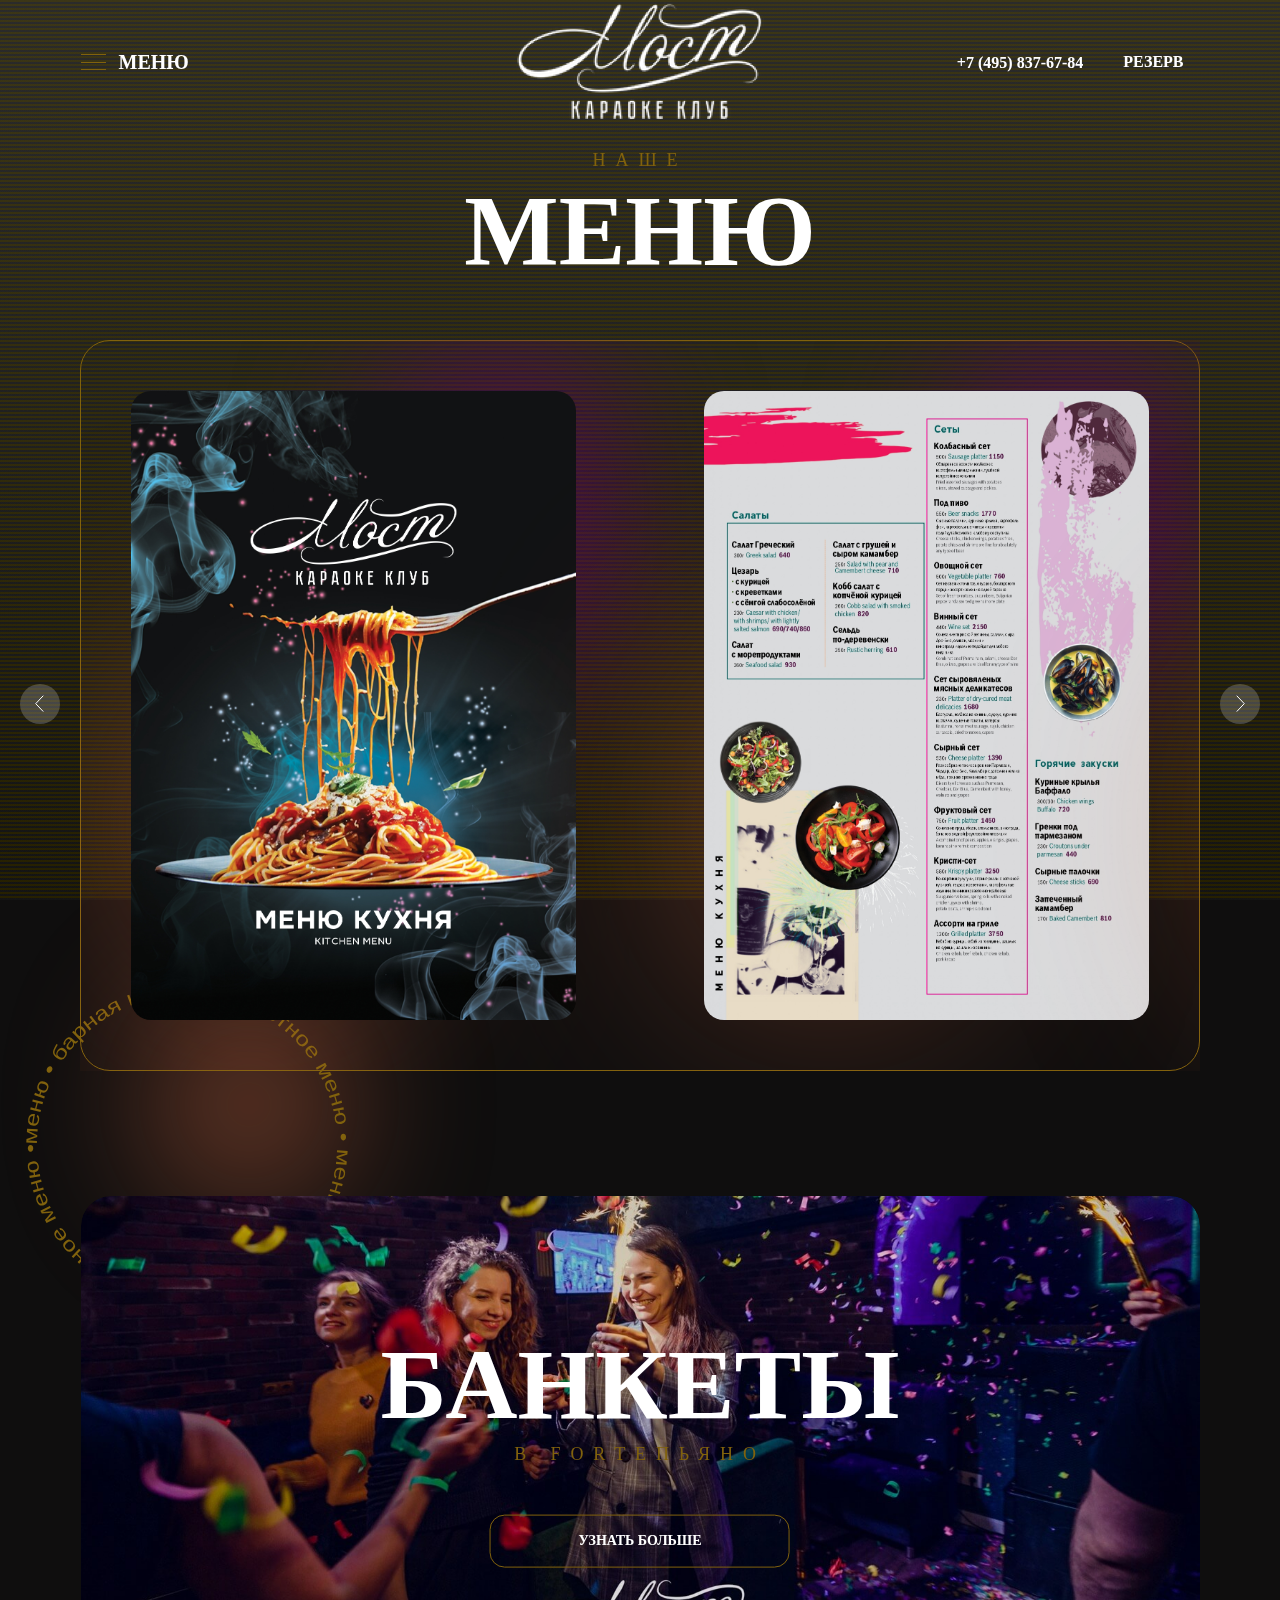
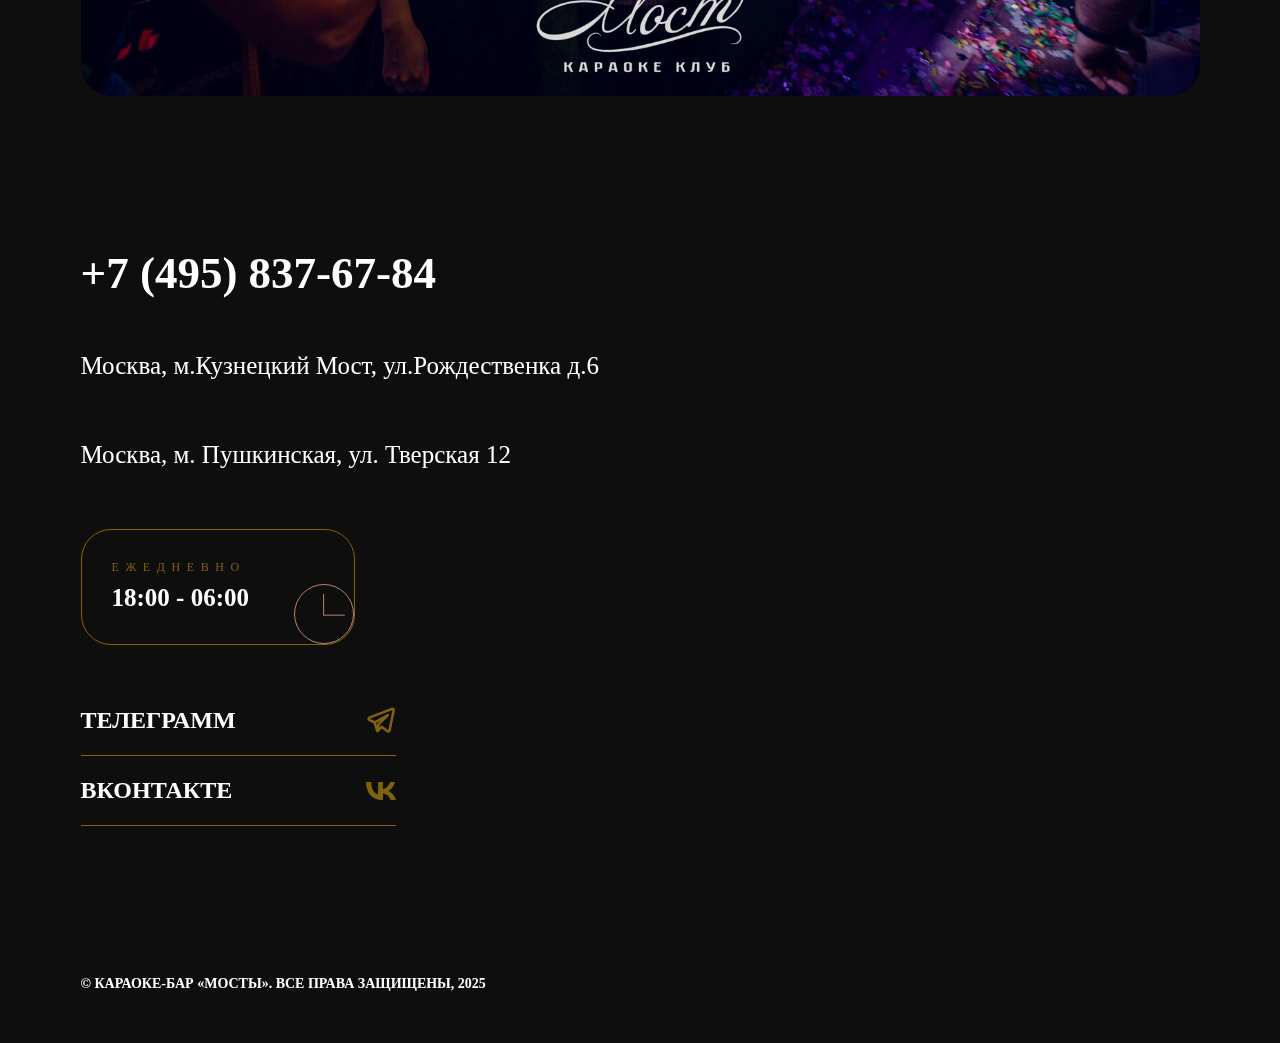
<file: menu.html>
<!DOCTYPE html><html lang="ru"><head>
  <meta charset="UTF-8">
  <meta http-equiv="X-UA-Compatible" content="IE=edge">
  <meta name="viewport" content="width=device-width, initial-scale=1.0">
  <meta name="creator" content="ООО «Парадигма»">
  <title>Караоке Мосты в Москве</title>
  
	<link href="images/favicon1.png" rel="apple-touch-icon" type="image/png" sizes="32x32">
	<link href="images/favicon1.png" rel="icon" type="image/png" sizes="32x32">
	<link href="images/favicon1.png" rel="shortcut icon" type="image/png">  
  
  <link rel="preconnect" href="https://fonts.googleapis.com">
  <link rel="preconnect" href="https://fonts.gstatic.com" crossorigin="">

<link href="https://fonts.googleapis.com/css2?family=Poppins:wght@400;500;600;700;800&display=swap" rel="stylesheet">


  <link rel="stylesheet" href="css/fancybox.css">
    <!-- CSS -->
    <!-- JS -->
    <meta http-equiv="Content-Type" content="text/html; charset=UTF-8">
<meta name="description" content="Самый антуражный караоке в центре Москвы! Тематические шоу-программы, роскошные интерьеры, передовое звуковое оборудование и изысканное меню.">



<link href="css/style.css" type="text/css" data-template-style="true" rel="stylesheet">

<style>
    .main__ratings {
        display: flex;
        justify-content: space-between;
		max-width: 680px;
        /*max-width: 530px;*/
        margin-left: auto;
        margin-right: auto;
        margin-top: 60px;
        position: relative;
        z-index: 9;
        align-items: center;
    }
	.main__ratings .new-rating {
		height:75px;
	}
	.main__ratings .new-rating .new-rating-item{
		max-height:100%;
	}	
	
	
    @media (max-width: 500px) {

        .main__ratings {
            gap: 30px;
            max-width: 70%;
            display: grid;
            grid-template-columns: 1fr 1fr;
            margin-top: 30px;
        }
        .main__ratings__item svg {
            width: 100%;
        }
    }

    .main-title-mini {
      font-size: 86px;
    }

    @media (max-width: 1200px) {
      .main-title-mini {
        font-size: 60px;
      }
    }

    @media (max-width: 768px) {
      .main-title-mini {
        font-size: 36px;
      }
    }

    @media (max-width: 500px) {
      .main-title-mini {
        font-size: 24px;
      }
    }
</style>
</head>

<body>
  
  
  
	      <header class="header">
    <div class="container">
        <div class="header-row">
            <div class="header-menu menu-open">
                <div class="header-burger">
                    <span></span>
                    <span></span>
                    <span></span>
                </div>
                <!-- /.header-burger -->
                меню
            </div>
            <!-- /.header-menu -->
            <div class="header-logo">
               <a href="/"><img src="images/logo.png" alt="logo"></a>                  
            </div>
            <!-- /.header-logo -->
            <div class="header-contacts">
			<a href="tel:+74958376784" class="header-phone">+7 (495) 837-67-84</a>				
				
                <a href="#" class="header-btn btn-call" data-modal="rezerv">резерв</a>
				
				                <!-- /.header-btn -->
            </div>
            <!-- /.header-contacts -->
        </div>
        <!-- /.header-row -->
    </div>
    <!-- /.container -->
</header>



<div class="h-menu">
    <div class="container">
        <header class="header">
            <div class="container">
                <div class="header-row">
                    <div class="header-menu menu-close">
                        <div class="header-burger">
                            <svg width="26" height="17" viewBox="0 0 26 17" fill="none" xmlns="http://www.w3.org/2000/svg">
                                <path d="M1 0.5L25.5 16.5" stroke="white"></path>
                                <path d="M25.5 0.5L1 16.5" stroke="white"></path>
                            </svg>                                
                        </div>
                        <!-- /.header-burger -->
                        меню
                    </div>
                    <!-- /.header-menu -->
                    
                    <div class="header-logo">
                        <a href="/">
							<img src="images/logo.png" alt="logo">
						</a>						
                    </div>
                    <!-- /.header-logo -->
                    <div class="header-contacts">
                        <a href="tel:+74958376784" class="header-phone">+7 (495) 837-67-84</a>				
						
						<a href="#" class="header-btn btn-call" data-modal="rezerv">резерв</a>
						
						
												
                        <!-- /.header-btn -->
                    </div>
                    <!-- /.header-contacts -->
                </div>
                <!-- /.header-row -->
            </div>
            <!-- /.container -->
        </header>
        <!-- /.header -->
        <div class="row align-items-lg-center">

            
            <div class="col-lg-4">
                <div class="h-menu-list text-right">
                    

  					  <a class="h-menu-item" href="/akcii.html">Акции</a>
			  					  <a class="h-menu-item" href="/menu.html">меню</a>
			  					  <a class="h-menu-item" href="/banket.html">банкеты</a>
			  					  <a class="h-menu-item" href="/#contacts">контакты</a>
			                  </div>
                <!-- /.h-menu-list -->
            </div>
            <!-- /.col-lg-4 -->
            <div class="col-lg-4">
                <div class="h-menu-disk1">



<div class="oval">
	
	<!-- /.oval-img -->
	<div class="oval-text">
		<img src="images/fort.svg" alt="">
	</div>
	<!-- /.oval-text -->
</div>
<!-- /.oval -->                </div>
                <!-- /.h-menu-disk -->
            </div>
            <!-- /.col-lg-4 -->
            <div class="col-lg-4">
                <div class="h-menu-list">
                   

  					  <a class="h-menu-item" href="/barnaya-karta.html">Барная карта</a>
			  					  <a class="h-menu-item" href="/club.html">Клуб на Кузнецком</a>
			  					  <a class="h-menu-item" href="/club.html">Клуб на Тверской</a>
			  					  <a class="h-menu-item" href="/rules.html">Правила клуба</a>
			                      <a href="tel:+74958376784" class="h-menu-item phone">+7 (495) 837-67-84</a>                   
                </div>
                <!-- /.h-menu-list -->
            </div>
            <!-- /.col-lg-4 -->
        </div>
        <!-- /.row -->
    </div>
    <!-- /.container -->
</div>

	                <div class="bg-animate active"></div>

<section class="event bg-color" id="afisha" data-color="video-show">
	<div class="container">
		<div class="oval">
			
			<!-- /.oval-img -->
			<div class="oval-text">
				<img src="images/every.svg" alt="">
			</div>
			<!-- /.oval-text -->
		</div>
		<!-- /.oval -->
		<h2 class="section-title">
			<div class="section-title-top" id="events">наше</div>
Меню	</h2>


	  <div class="row">
		<div class="col-lg-12 position-relative">
		  <div class="afisha-slider-container swiper-container">
			<div class="swiper-wrapper">
			  		  <div class="swiper-slide event-item">
		<div class="event-info">

		  <div class="event-img">
		  <picture>
			<source srcset="images/food/f1.jpg"><img src="images/food/f1.jpg" alt="">
		  </picture>
		</div>
		  		</div>
		<!-- /.event-info -->
		<div class="event-img">
		  <picture>
			<source srcset="images/food/f2.jpg"><img src="images/food/f2.jpg" alt="">
		  </picture>
		</div>
		<!-- /.event-img -->
	  </div>
			  		  <div class="swiper-slide event-item">
		<div class="event-info">

		  <div class="event-img">
		  <picture>
			<source srcset="images/food/f3.jpg"><img src="images/food/f3.jpg" alt="">
		  </picture>
		</div>
		  		</div>
		<!-- /.event-info -->
		<div class="event-img">
		  <picture>
			<source srcset="images/food/f4.jpg"><img src="images/food/f4.jpg" alt="">
		  </picture>
		</div>
		<!-- /.event-img -->
	  </div>
			  		  
				<!-- /.swiper-slide -->
							  			</div>
			<!-- /.swiper-wrapper -->
		  </div>
		  <!-- /.karaoke-slider-container -->
		  <div class="karaoke-arrow">
			<div class="karaoke-prev">
			  <svg width="40" height="40" viewBox="0 0 40 40" fill="none" xmlns="http://www.w3.org/2000/svg">
				<g filter="url(#filter0_b_211_995)">
				  <circle cx="20" cy="20" r="20" transform="matrix(-1 0 0 1 40 0)" fill="white" fill-opacity="0.2"></circle>
				</g>
				<path d="M22.9756 27.2727L15.7273 19.6488L23 12" stroke="white" stroke-linecap="round"></path>
				<defs>
				  <filter id="filter0_b_211_995" x="-5" y="-5" width="50" height="50" filterUnits="userSpaceOnUse" color-interpolation-filters="sRGB">
					<feFlood flood-opacity="0" result="BackgroundImageFix"></feFlood>
					<feGaussianBlur in="BackgroundImageFix" stdDeviation="2.5"></feGaussianBlur>
					<feComposite in2="SourceAlpha" operator="in" result="effect1_backgroundBlur_211_995"></feComposite>
					<feBlend mode="normal" in="SourceGraphic" in2="effect1_backgroundBlur_211_995" result="shape"></feBlend>
				  </filter>
				</defs>
			  </svg>
			</div>
			<!-- /.karaoke-prev -->
			<div class="karaoke-next">
			  <svg width="40" height="40" viewBox="0 0 40 40" fill="none" xmlns="http://www.w3.org/2000/svg">
				<g filter="url(#filter0_b_211_992)">
				  <circle cx="20" cy="20" r="20" fill="white" fill-opacity="0.2"></circle>
				</g>
				<path d="M17.0244 27.2727L24.2727 19.6488L17 12" stroke="white" stroke-linecap="round"></path>
				<defs>
				  <filter id="filter0_b_211_992" x="-5" y="-5" width="50" height="50" filterUnits="userSpaceOnUse" color-interpolation-filters="sRGB">
					<feFlood flood-opacity="0" result="BackgroundImageFix"></feFlood>
					<feGaussianBlur in="BackgroundImageFix" stdDeviation="2.5"></feGaussianBlur>
					<feComposite in2="SourceAlpha" operator="in" result="effect1_backgroundBlur_211_992"></feComposite>
					<feBlend mode="normal" in="SourceGraphic" in2="effect1_backgroundBlur_211_992" result="shape"></feBlend>
				  </filter>
				</defs>
			  </svg>
			</div>
			<!-- /.karaoke-next -->
		  </div>
		  <!-- /.karaoke-arrow -->
			<div class="karaoke-pagination swiper-pagination"></div>
			<!-- /.karaoke-pagination swiper-pagination -->
		</div>
		<!-- /.karaoke-slider -->
	  </div>
	  <!-- /.karaoke-list -->
	</div>
	<!-- /.container -->
</section>






    <section class="bank">
        <div class="container">
            <div class="bank-list">
                
  <img src="images/tvt.jpg" alt="">
             <div class="bank-item">
                    <h2 class="section-title">
                         БАНКЕТы
<div class="section-title-top">
  в forteпьяно
</div>
<!-- /.section-title-top -->                    </h2>
                    <!-- /.section-title -->
                    <a href="/banket/" class="bank-btn">узнать больше</a>
                    <!-- /.bank-btn -->
                </div>
                <!-- /.bank-item -->
            </div>
            <!-- /.bank-list -->
        </div>
        <!-- /.container -->
    </section>
    <!-- /.bank -->
    <footer class="footer" id="contacts">
      <div class="container">
        <div class="row">
          <div class="col-lg-6">
            <a href="tel:+74958376784" class="footer-phone">+7 (495) 837-67-84</a>
<div class="footer-adress">
              Москва, м.Кузнецкий Мост, ул.Рождественка д.6<br>            </div>
              <div class="footer-adress">
              Москва, м. Пушкинская, ул. Тверская 12<br>            </div>
            <!-- /.footer-adress -->
            <div class="footer-hours">
              <div class="footer-hour">
                <div class="footer-hour-icon">
                  <svg width="60" height="60" viewBox="0 0 60 60" fill="none" xmlns="http://www.w3.org/2000/svg">
                    <circle cx="30" cy="30" r="29.5" stroke="#B7826F"></circle>
                    <path d="M29.6156 10L29.6156 31.5385M29.231 31.1538H50.7694" stroke="#B7826F"></path>
                  </svg>
                </div>
                <!-- /.footer-hour-icon -->
                <span>ежедневно</span>
18:00 - 06:00             </div>
              <!-- /.footer-hour -->
				<div class="footer-hour" style="display:none;">
                <div class="footer-hour-icon">
                  <svg width="30" height="30" viewBox="0 0 60 60" fill="none" xmlns="http://www.w3.org/2000/svg">
                    <circle cx="30" cy="30" r="29.5" stroke="#B7826F"></circle>
                    <path d="M29.6156 10L29.6156 31.5385M29.231 31.1538H50.7694" stroke="#B7826F"></path>
                  </svg>
                </div>
                       </div>
              <!-- /.footer-hour -->
            </div>
            <!-- /.footer-hours -->
            <div class="footer-social">
              <a href="#" class="footer-soc">
  Телеграмм
  <svg viewBox="0 0 24 24" fill="none" xmlns="http://www.w3.org/2000/svg"><g id="SVGRepo_bgCarrier" stroke-width="0"></g><g id="SVGRepo_tracerCarrier" stroke-linecap="round" stroke-linejoin="round"></g><g id="SVGRepo_iconCarrier"> <path fill-rule="evenodd" clip-rule="evenodd" d="M23.1117 4.49449C23.4296 2.94472 21.9074 1.65683 20.4317 2.227L2.3425 9.21601C0.694517 9.85273 0.621087 12.1572 2.22518 12.8975L6.1645 14.7157L8.03849 21.2746C8.13583 21.6153 8.40618 21.8791 8.74917 21.968C9.09216 22.0568 9.45658 21.9576 9.70712 21.707L12.5938 18.8203L16.6375 21.8531C17.8113 22.7334 19.5019 22.0922 19.7967 20.6549L23.1117 4.49449ZM3.0633 11.0816L21.1525 4.0926L17.8375 20.2531L13.1 16.6999C12.7019 16.4013 12.1448 16.4409 11.7929 16.7928L10.5565 18.0292L10.928 15.9861L18.2071 8.70703C18.5614 8.35278 18.5988 7.79106 18.2947 7.39293C17.9906 6.99479 17.4389 6.88312 17.0039 7.13168L6.95124 12.876L3.0633 11.0816ZM8.17695 14.4791L8.78333 16.6015L9.01614 15.321C9.05253 15.1209 9.14908 14.9366 9.29291 14.7928L11.5128 12.573L8.17695 14.4791Z" fill="#81620d"></path> </g></svg>
</a>
              <a href="#" class="footer-soc">
  Вконтакте
  <svg width="30" height="18" viewBox="0 0 30 18" fill="none" xmlns="http://www.w3.org/2000/svg">
    <path fill-rule="evenodd" clip-rule="evenodd" d="M0 0C0.243598 11.2432 6.08985 18 16.3397 18H16.9208V11.5676C20.6872 11.9279 23.5351 14.5766 24.6781 18H30C28.5384 12.8829 24.6969 10.0541 22.2984 8.97297C24.6969 7.63964 28.0698 4.3964 28.8755 0H24.0409C22.9916 3.56757 19.8814 6.81081 16.9208 7.11712V0H12.0861V12.4685C9.08798 11.7477 5.30294 8.25225 5.13429 0H0Z" fill="#81620d"></path>
  </svg>
</a>
<!-- /.footer-soc -->
            </div>
            <!-- /.footer-social -->
          </div>
          <!-- /.col-lg-6 -->
          <div class="col-lg-6">
            <div id="footer-map" class="footer-map">
              <script type="text/javascript" charset="utf-8" async src="https://api-maps.yandex.ru/services/constructor/1.0/js/?um=constructor%3A2f50f076bf7a8925de4b1b76126ac4a72d129a76f5f439909f8403153c5c1e6a&amp;width=100%25&amp;height=400&amp;lang=ru_RU&amp;scroll=true"></script>
            </div>
            <!-- /#footer-map.footer-map -->
          </div>

        </div>

        <div class="footer-copy">
          <div class="row align-items-center">
            <div class="col-lg-6">
              <span>
                © Караоке-бар «Мосты». Все права защищены,  
2025              </span> <br>
           </div>
            <!-- /.col-lg-6 -->
            
            <!-- /.col-lg-6 -->
          </div>
          <!-- /.row -->
        </div>
        <!-- /.footer-copy -->
      </div>
      <!-- /.container -->
    </footer>
    <!-- /.footer -->

<script data-skip-moving="true" async="">

	const imgItems = document.querySelectorAll('img')
	
	
	imgItems.forEach(i => {
		i.setAttribute('loading', 'lazy')
	})
	
	
	if (window.innerWidth > 768 && document.querySelector('.video-mob')) {
		document.querySelector('video.video-mob').remove()
	} else if (window.innerWidth < 768 && document.querySelector('.video-desc')) {
		document.querySelector('video.video-desc').remove()
	}

	const modalShow = () => {
		const callModal = document.querySelectorAll('.btn-call'),
		modalConst = document.querySelectorAll('.modal'),
		modalClose = document.querySelectorAll('.modal-close'),
		bodyDoc = document.querySelector('body')
	
		callModal.forEach(item => {
			item.addEventListener('click', (e)=> {
			e.preventDefault()
			modalConst.forEach(i=> {
			if (i.getAttribute('id') == item.getAttribute('data-modal')) {
				i.classList.toggle('active')
				bodyDoc.classList.toggle('hidden')
			}
			})
			
			})
		})
		modalConst.forEach(i=> {
			i.addEventListener('click', (event)=> {
			if (event.target === i) {
				i.classList.toggle('active')
				bodyDoc.classList.toggle('hidden')
			}
			})
		})
		
		modalClose.forEach(i=> {
			i.addEventListener('click', ()=> {
			i.closest('.modal').classList.toggle('active')
			bodyDoc.classList.toggle('hidden')
			})
		})
	}
	
	modalShow();

  const cityLabel = document.querySelectorAll(".header__city span");
    const cityWrapper = document.querySelectorAll(".header__city");
    
    cityLabel.forEach(function (label) {
      label.addEventListener('click', function () {
        let parent = label.closest("div.header__city");
        console.log(parent);
        parent.classList.toggle("active");
      });
    });


	const karaoke = document.querySelector('.karaoke'),
          toor = document.querySelector('.toor');

    if (karaoke && toor) {
        toor.classList.add('fixed')
        
    }

const menuFull = document.querySelector('.h-menu'),
          menuOpen = document.querySelector('.menu-open'),
          menuClose = document.querySelector('.menu-close')

      if (menuOpen) {
          menuOpen.addEventListener('click', () => {
            menuFull.classList.add('active')
          })
          menuClose.addEventListener('click', () => {
            menuFull.classList.remove('active')
          })
          menuFull.querySelectorAll('.h-menu-item').forEach(i => {
            i.addEventListener('click', () => {
              menuFull.classList.remove('active')
            })
          })
      }


const scrollClass = () => {
    let scrollpos = window.scrollY

    const header = document.querySelector("header")
    const scrollChange = 1
    if (header) {
        const add_class_on_scroll = () => header.classList.add("header-fixed")
        const remove_class_on_scroll = () => header.classList.remove("header-fixed")

        if (scrollpos > 10) {
            add_class_on_scroll()
        }

        window.addEventListener('scroll', function() { 
        scrollpos = window.scrollY;

        if (scrollpos >= scrollChange) { add_class_on_scroll() }
        else { remove_class_on_scroll() }
        
        })
    }
    
}

scrollClass()

</script>

<style>
.pdf-menu-fancy .fancybox__slide {
	padding: 0px 0px;
    width: 90%;
    max-width: 650px;
}
</style>

<script src="js/jquery-3.6.4.js"></script>
<script src="js/gsap.min.js"></script>
<script src="js/ScrollTrigger.min.js"></script>
<script src="js/ScrollSmoother.min.js"></script>
<script src="js/app.min.js"></script>
<script src="js/swiper-bundle.js"></script>
<script>
   var swiperAfisha = new Swiper('.afisha-slider-container', {
            slidesPerView: 1,
 navigation: {
 prevEl: `.karaoke-prev`,
 nextEl: `.karaoke-next`
 },
 pagination: {
 el: `.karaoke-pagination`,
 },
            loop: true,
 breakpoints: {
 992: {
 pagination: {
 type: 'bullets'
 },
 },
 300: {
 pagination: {
 type: 'bullets'
 },
 }
 }
        })
		
		</script>
<script src="js/masonry.pkgd.js"></script>
<script src="js/imagesloaded.pkgd.js"></script>
<script src="js/fancybox.umd.js"></script>
<script type="text/javascript" src="js/jquery.inputmask.min.js"></script>
<script type="text/javascript">
$(document).ready(function(){
    // Маска телефона
    $('.call-item input[type="tel"]').inputmask("+7 (999)   999-99-99");
});
</script>
<script type="text/javascript">
//fancybox pdf
$(document).ready(function(){

	Fancybox.bind('.fancyboxpdf', {
		width: 800,		
		mainClass: "pdf-menu-fancy",
		//caption: "test1",
		//defaultType: "iframe",
		//compact: true,
	});
	
});
</script>

</body></html>
</file>
<file: css/style.css>
/*--------- RESET START -----------*/

* {
  padding: 0;
  margin: 0;
  border: 0;
  -webkit-tap-highlight-color: transparent;
  -webkit-appearance: none;
  -moz-appearance: none;
  appearance: none;
  font-family: "Unbounded", cursive;
}

*,
*:before,
*:after {
  box-sizing: border-box;
  -webkit-tap-highlight-color: transparent;
}

:focus,
:active {
  outline: none;
}

a:focus,
a:active {
  outline: none;
}

nav,
footer,
header,
aside {
  display: block;
}

html,
body {
  font-size: 100%;
  line-height: 1;
  font-size: 14px;
  -ms-text-size-adjust: 100%;
  -moz-text-size-adjust: 100%;
  -webkit-text-size-adjust: 100%;
  color: #fff;
}

input,
button,
textarea {
  font-family: inherit;
}

input::-ms-clear {
  display: none;
}

button {
  cursor: pointer;
}

button::-moz-focus-inner {
  padding: 0;
  border: 0;
}

a,
a:visited,
a:active,
a:hover,
a:focus {
  text-decoration: none;
}

a:hover {
  text-decoration: none;
}

ul li {
  list-style: none;
}

img {
  vertical-align: top;
  max-width: 100%;
}

h1,
h2,
h3,
h4,
h5,
h6 {
  font-size: inherit;
  font-weight: 400;
}

/*--------- RESET END -----------*/

video {
  max-width: 100%;
}

.marquee {
  overflow: hidden;
}

body {
  background-image: linear-gradient(0deg, #0f0e0e, #0f0e0e);
  transition: all 0.3s;
}

a {
  color: #fff;
  transition: all 0.3s;
}

a:hover {
  color: var(--bs-indigo);
}

/*!
 * Bootstrap Grid v5.1.3 (https://getbootstrap.com/)
 * Copyright 2011-2021 The Bootstrap Authors
 * Copyright 2011-2021 Twitter, Inc.
 * Licensed under MIT (https://github.com/twbs/bootstrap/blob/main/LICENSE)
 */
.footer-soc svg {
  width: 30px !important;
  height: auto;
}
:root {
  --bs-blue: #151c27;
  --bs-indigo: #81620d;
  --bs-purple: #abbe00;
  --bs-pink: #d63384;
  --bs-red: #dc3545;
  --bs-orange: #db6f48;
  --bs-yellow: #b8ac88;
  --bs-green: #198754;
  --bs-teal: #20c997;
  --bs-cyan: #0dcaf0;
  --bs-white: #fff;
  --bs-gray: #6c757d;
  --bs-gray-dark: #343a40;
  --bs-gray-100: #f8f9fa;
  --bs-gray-200: #e9ecef;
  --bs-gray-300: #dee2e6;
  --bs-gray-400: #ced4da;
  --bs-gray-500: #adb5bd;
  --bs-gray-600: #6c757d;
  --bs-gray-700: #495057;
  --bs-gray-800: #343a40;
  --bs-gray-900: #212529;
  --bs-primary: #0b1e3b;
  --bs-secondary: #6c757d;
  --bs-success: #198754;
  --bs-info: #0dcaf0;
  --bs-warning: #ffc107;
  --bs-danger: #dc3545;
  --bs-light: #f8f9fa;
  --bs-dark: #0f0e0e;
  --bs-primary-rgb: 13, 110, 253;
  --bs-secondary-rgb: 108, 117, 125;
  --bs-success-rgb: 25, 135, 84;
  --bs-info-rgb: 13, 202, 240;
  --bs-warning-rgb: 255, 193, 7;
  --bs-danger-rgb: 220, 53, 69;
  --bs-light-rgb: 248, 249, 250;
  --bs-dark-rgb: 15, 14, 14;
  --bs-white-rgb: 255, 255, 255;
  --bs-black-rgb: 0, 0, 0;
  --bs-body-color-rgb: 33, 37, 41;
  --bs-body-bg-rgb: 255, 255, 255;
  --bs-font-sans-serif: system-ui, -apple-system, "Segoe UI", Roboto,
    "Helvetica Neue", Arial, "Noto Sans", "Liberation Sans", sans-serif,
    "Apple Color Emoji", "Segoe UI Emoji", "Segoe UI Symbol", "Noto Color Emoji";
  --bs-font-monospace: SFMono-Regular, Menlo, Monaco, Consolas,
    "Liberation Mono", "Courier New", monospace;
  --bs-gradient: linear-gradient(
    180deg,
    rgba(255, 255, 255, 0.15),
    rgba(255, 255, 255, 0)
  );
  --bs-body-font-family: var(--bs-font-sans-serif);
  --bs-body-font-size: 1rem;
  --bs-body-font-weight: 400;
  --bs-body-line-height: 1.5;
  --bs-body-color: #212529;
  --bs-body-bg: #fff;
}

.container,
.container-fluid,
.container-xxl,
.container-xl,
.container-lg,
.container-md,
.container-sm {
  width: 100%;
  padding-right: var(--bs-gutter-x, 0.75rem);
  padding-left: var(--bs-gutter-x, 0.75rem);
  margin-right: auto;
  margin-left: auto;
}

.row {
  --bs-gutter-x: 1.5rem;
  --bs-gutter-y: 0;
  display: flex;
  flex-wrap: wrap;
  margin-top: calc(-1 * var(--bs-gutter-y));
  margin-right: calc(-0.5 * var(--bs-gutter-x));
  margin-left: calc(-0.5 * var(--bs-gutter-x));
}

.row > * {
  box-sizing: border-box;
  flex-shrink: 0;
  width: 100%;
  max-width: 100%;
  padding-right: calc(var(--bs-gutter-x) * 0.5);
  padding-left: calc(var(--bs-gutter-x) * 0.5);
  margin-top: var(--bs-gutter-y);
}

.col {
  flex: 1 0 0%;
}

.row-cols-auto > * {
  flex: 0 0 auto;
  width: auto;
}

.row-cols-1 > * {
  flex: 0 0 auto;
  width: 100%;
}

.row-cols-2 > * {
  flex: 0 0 auto;
  width: 50%;
}

.row-cols-3 > * {
  flex: 0 0 auto;
  width: 33.3333333333%;
}

.row-cols-4 > * {
  flex: 0 0 auto;
  width: 25%;
}

.row-cols-5 > * {
  flex: 0 0 auto;
  width: 20%;
}

.row-cols-6 > * {
  flex: 0 0 auto;
  width: 16.6666666667%;
}

.col-auto {
  flex: 0 0 auto;
  width: auto;
}

.col-1 {
  flex: 0 0 auto;
  width: 8.33333333%;
}

.col-2 {
  flex: 0 0 auto;
  width: 16.66666667%;
}

.col-3 {
  flex: 0 0 auto;
  width: 25%;
}

.col-4 {
  flex: 0 0 auto;
  width: 33.33333333%;
}

.col-5 {
  flex: 0 0 auto;
  width: 41.66666667%;
}

.col-6 {
  flex: 0 0 auto;
  width: 50%;
}

.col-7 {
  flex: 0 0 auto;
  width: 58.33333333%;
}

.col-8 {
  flex: 0 0 auto;
  width: 66.66666667%;
}

.col-9 {
  flex: 0 0 auto;
  width: 75%;
}

.col-10 {
  flex: 0 0 auto;
  width: 83.33333333%;
}

.col-11 {
  flex: 0 0 auto;
  width: 91.66666667%;
}

.col-12 {
  flex: 0 0 auto;
  width: 100%;
}

.offset-1 {
  margin-left: 8.33333333%;
}

.offset-2 {
  margin-left: 16.66666667%;
}

.offset-3 {
  margin-left: 25%;
}

.offset-4 {
  margin-left: 33.33333333%;
}

.offset-5 {
  margin-left: 41.66666667%;
}

.offset-6 {
  margin-left: 50%;
}

.offset-7 {
  margin-left: 58.33333333%;
}

.offset-8 {
  margin-left: 66.66666667%;
}

.offset-9 {
  margin-left: 75%;
}

.offset-10 {
  margin-left: 83.33333333%;
}

.offset-11 {
  margin-left: 91.66666667%;
}

.g-0,
.gx-0 {
  --bs-gutter-x: 0;
}

.g-0,
.gy-0 {
  --bs-gutter-y: 0;
}

.g-1,
.gx-1 {
  --bs-gutter-x: 0.25rem;
}

.g-1,
.gy-1 {
  --bs-gutter-y: 0.25rem;
}

.g-2,
.gx-2 {
  --bs-gutter-x: 0.5rem;
}

.g-2,
.gy-2 {
  --bs-gutter-y: 0.5rem;
}

.g-3,
.gx-3 {
  --bs-gutter-x: 1rem;
}

.g-3,
.gy-3 {
  --bs-gutter-y: 1rem;
}

.g-4,
.gx-4 {
  --bs-gutter-x: 1.5rem;
}

.g-4,
.gy-4 {
  --bs-gutter-y: 1.5rem;
}

.g-5,
.gx-5 {
  --bs-gutter-x: 3rem;
}

.g-5,
.gy-5 {
  --bs-gutter-y: 3rem;
}

.d-inline {
  display: inline !important;
}

.d-inline-block {
  display: inline-block !important;
}

.d-block {
  display: block !important;
}

.d-grid {
  display: -ms-grid !important;
  display: grid !important;
}

.d-table {
  display: table !important;
}

.d-table-row {
  display: table-row !important;
}

.d-table-cell {
  display: table-cell !important;
}

.d-flex {
  display: flex !important;
}

.d-inline-flex {
  display: inline-flex !important;
}

.d-none {
  display: none !important;
}

.flex-fill {
  flex: 1 1 auto !important;
}

.flex-row {
  flex-direction: row !important;
}

.flex-column {
  flex-direction: column !important;
}

.flex-row-reverse {
  flex-direction: row-reverse !important;
}

.flex-column-reverse {
  flex-direction: column-reverse !important;
}

.flex-grow-0 {
  flex-grow: 0 !important;
}

.flex-grow-1 {
  flex-grow: 1 !important;
}

.flex-shrink-0 {
  flex-shrink: 0 !important;
}

.flex-shrink-1 {
  flex-shrink: 1 !important;
}

.flex-wrap {
  flex-wrap: wrap !important;
}

.flex-nowrap {
  flex-wrap: nowrap !important;
}

.flex-wrap-reverse {
  flex-wrap: wrap-reverse !important;
}

.justify-content-start {
  justify-content: flex-start !important;
}

.justify-content-end {
  justify-content: flex-end !important;
}

.justify-content-center {
  justify-content: center !important;
}

.justify-content-between {
  justify-content: space-between !important;
}

.justify-content-around {
  justify-content: space-around !important;
}

.justify-content-evenly {
  justify-content: space-evenly !important;
}

.align-items-start {
  align-items: flex-start !important;
}

.align-items-end {
  align-items: flex-end !important;
}

.align-items-center {
  align-items: center !important;
}

.align-items-baseline {
  align-items: baseline !important;
}

.align-items-stretch {
  align-items: stretch !important;
}

.align-content-start {
  align-content: flex-start !important;
}

.align-content-end {
  align-content: flex-end !important;
}

.align-content-center {
  align-content: center !important;
}

.align-content-between {
  align-content: space-between !important;
}

.align-content-around {
  align-content: space-around !important;
}

.align-content-stretch {
  align-content: stretch !important;
}

.align-self-auto {
  -ms-grid-row-align: auto !important;
  align-self: auto !important;
}

.align-self-start {
  align-self: flex-start !important;
}

.align-self-end {
  align-self: flex-end !important;
}

.align-self-center {
  -ms-grid-row-align: center !important;
  align-self: center !important;
}

.align-self-baseline {
  align-self: baseline !important;
}

.align-self-stretch {
  -ms-grid-row-align: stretch !important;
  align-self: stretch !important;
}

.order-first {
  order: -1 !important;
}

.order-0 {
  order: 0 !important;
}

.order-1 {
  order: 1 !important;
}

.order-2 {
  order: 2 !important;
}

.order-3 {
  order: 3 !important;
}

.order-4 {
  order: 4 !important;
}

.order-5 {
  order: 5 !important;
}

.order-last {
  order: 6 !important;
}

.m-0 {
  margin: 0 !important;
}

.m-1 {
  margin: 0.25rem !important;
}

.m-2 {
  margin: 0.5rem !important;
}

.m-3 {
  margin: 1rem !important;
}

.m-4 {
  margin: 1.5rem !important;
}

.m-5 {
  margin: 3rem !important;
}

.m-auto {
  margin: auto !important;
}

.mx-0 {
  margin-right: 0 !important;
  margin-left: 0 !important;
}

.mx-1 {
  margin-right: 0.25rem !important;
  margin-left: 0.25rem !important;
}

.mx-2 {
  margin-right: 0.5rem !important;
  margin-left: 0.5rem !important;
}

.mx-3 {
  margin-right: 1rem !important;
  margin-left: 1rem !important;
}

.mx-4 {
  margin-right: 1.5rem !important;
  margin-left: 1.5rem !important;
}

.mx-5 {
  margin-right: 3rem !important;
  margin-left: 3rem !important;
}

.mx-auto {
  margin-right: auto !important;
  margin-left: auto !important;
}

.my-0 {
  margin-top: 0 !important;
  margin-bottom: 0 !important;
}

.my-1 {
  margin-top: 0.25rem !important;
  margin-bottom: 0.25rem !important;
}

.my-2 {
  margin-top: 0.5rem !important;
  margin-bottom: 0.5rem !important;
}

.my-3 {
  margin-top: 1rem !important;
  margin-bottom: 1rem !important;
}

.my-4 {
  margin-top: 1.5rem !important;
  margin-bottom: 1.5rem !important;
}

.my-5 {
  margin-top: 3rem !important;
  margin-bottom: 3rem !important;
}

.my-auto {
  margin-top: auto !important;
  margin-bottom: auto !important;
}

.mt-0 {
  margin-top: 0 !important;
}

.mt-1 {
  margin-top: 0.25rem !important;
}

.mt-2 {
  margin-top: 0.5rem !important;
}

.mt-3 {
  margin-top: 1rem !important;
}

.mt-4 {
  margin-top: 1.5rem !important;
}

.mt-5 {
  margin-top: 3rem !important;
}

.mt-auto {
  margin-top: auto !important;
}

.me-0 {
  margin-right: 0 !important;
}

.me-1 {
  margin-right: 0.25rem !important;
}

.me-2 {
  margin-right: 0.5rem !important;
}

.me-3 {
  margin-right: 1rem !important;
}

.me-4 {
  margin-right: 1.5rem !important;
}

.me-5 {
  margin-right: 3rem !important;
}

.me-auto {
  margin-right: auto !important;
}

.mb-0 {
  margin-bottom: 0 !important;
}

.mb-1 {
  margin-bottom: 0.25rem !important;
}

.mb-2 {
  margin-bottom: 0.5rem !important;
}

.mb-3 {
  margin-bottom: 1rem !important;
}

.mb-4 {
  margin-bottom: 1.5rem !important;
}

.mb-5 {
  margin-bottom: 3rem !important;
}

.mb-auto {
  margin-bottom: auto !important;
}

.ms-0 {
  margin-left: 0 !important;
}

.ms-1 {
  margin-left: 0.25rem !important;
}

.ms-2 {
  margin-left: 0.5rem !important;
}

.ms-3 {
  margin-left: 1rem !important;
}

.ms-4 {
  margin-left: 1.5rem !important;
}

.ms-5 {
  margin-left: 3rem !important;
}

.ms-auto {
  margin-left: auto !important;
}

.p-0 {
  padding: 0 !important;
}

.p-1 {
  padding: 0.25rem !important;
}

.p-2 {
  padding: 0.5rem !important;
}

.p-3 {
  padding: 1rem !important;
}

.p-4 {
  padding: 1.5rem !important;
}

.p-5 {
  padding: 3rem !important;
}

.px-0 {
  padding-right: 0 !important;
  padding-left: 0 !important;
}

.px-1 {
  padding-right: 0.25rem !important;
  padding-left: 0.25rem !important;
}

.px-2 {
  padding-right: 0.5rem !important;
  padding-left: 0.5rem !important;
}

.px-3 {
  padding-right: 1rem !important;
  padding-left: 1rem !important;
}

.px-4 {
  padding-right: 1.5rem !important;
  padding-left: 1.5rem !important;
}

.px-5 {
  padding-right: 3rem !important;
  padding-left: 3rem !important;
}

.py-0 {
  padding-top: 0 !important;
  padding-bottom: 0 !important;
}

.py-1 {
  padding-top: 0.25rem !important;
  padding-bottom: 0.25rem !important;
}

.py-2 {
  padding-top: 0.5rem !important;
  padding-bottom: 0.5rem !important;
}

.py-3 {
  padding-top: 1rem !important;
  padding-bottom: 1rem !important;
}

.py-4 {
  padding-top: 1.5rem !important;
  padding-bottom: 1.5rem !important;
}

.py-5 {
  padding-top: 3rem !important;
  padding-bottom: 3rem !important;
}

.pt-0 {
  padding-top: 0 !important;
}

.pt-1 {
  padding-top: 0.25rem !important;
}

.pt-2 {
  padding-top: 0.5rem !important;
}

.pt-3 {
  padding-top: 1rem !important;
}

.pt-4 {
  padding-top: 1.5rem !important;
}

.pt-5 {
  padding-top: 3rem !important;
}

.pe-0 {
  padding-right: 0 !important;
}

.pe-1 {
  padding-right: 0.25rem !important;
}

.pe-2 {
  padding-right: 0.5rem !important;
}

.pe-3 {
  padding-right: 1rem !important;
}

.pe-4 {
  padding-right: 1.5rem !important;
}

.pe-5 {
  padding-right: 3rem !important;
}

.pb-0 {
  padding-bottom: 0 !important;
}

.pb-1 {
  padding-bottom: 0.25rem !important;
}

.pb-2 {
  padding-bottom: 0.5rem !important;
}

.pb-3 {
  padding-bottom: 1rem !important;
}

.pb-4 {
  padding-bottom: 1.5rem !important;
}

.pb-5 {
  padding-bottom: 3rem !important;
}

.ps-0 {
  padding-left: 0 !important;
}

.ps-1 {
  padding-left: 0.25rem !important;
}

.ps-2 {
  padding-left: 0.5rem !important;
}

.ps-3 {
  padding-left: 1rem !important;
}

.ps-4 {
  padding-left: 1.5rem !important;
}

.ps-5 {
  padding-left: 3rem !important;
}

/*
    Dots plugin
*/

/*
    Navigation plugin
*/

.carousel {
  position: relative;
  box-sizing: border-box;
}

.carousel *,
.carousel *:before,
.carousel *:after {
  box-sizing: inherit;
}

.carousel.is-draggable {
  cursor: move;
  cursor: -webkit-grab;
  cursor: grab;
}

.carousel.is-dragging {
  cursor: move;
  cursor: -webkit-grabbing;
  cursor: grabbing;
}

.carousel__viewport {
  position: relative;
  overflow: hidden;
  max-width: 100%;
  max-height: 100%;
}

.carousel__track {
  display: flex;
}

.carousel__slide {
  flex: 0 0 auto;
  width: var(--carousel-slide-width, 60%);
  max-width: 100%;
  padding: 1rem;
  position: relative;
  overflow-x: hidden;
  overflow-y: auto;
  -ms-scroll-chaining: none;
  overscroll-behavior: contain;
}

.has-dots {
  margin-bottom: calc(0.5rem + 22px);
}

.carousel__dots {
  margin: 0 auto;
  padding: 0;
  position: absolute;
  top: calc(100% + 0.5rem);
  left: 0;
  right: 0;
  display: flex;
  justify-content: center;
  list-style: none;
  -webkit-user-select: none;
  -moz-user-select: none;
  -ms-user-select: none;
  user-select: none;
}

.carousel__dots .carousel__dot {
  margin: 0;
  padding: 0;
  display: block;
  position: relative;
  width: 22px;
  height: 22px;
  cursor: pointer;
}

.carousel__dots .carousel__dot:after {
  content: "";
  width: 8px;
  height: 8px;
  border-radius: 50%;
  position: absolute;
  top: 50%;
  left: 50%;
  transform: translate(-50%, -50%);
  background-color: currentColor;
  opacity: 0.25;
  transition: opacity 0.15s ease-in-out;
}

.carousel__dots .carousel__dot.is-selected:after {
  opacity: 1;
}

.carousel__button {
  width: var(--carousel-button-width, 48px);
  height: var(--carousel-button-height, 48px);
  padding: 0;
  border: 0;
  display: flex;
  justify-content: center;
  align-items: center;
  pointer-events: all;
  cursor: pointer;
  color: var(--carousel-button-color, currentColor);
  background: var(--carousel-button-bg, transparent);
  border-radius: var(--carousel-button-border-radius, 50%);
  box-shadow: var(--carousel-button-shadow, none);
  transition: opacity 0.15s ease;
}

.carousel__button.is-prev,
.carousel__button.is-next {
  position: absolute;
  top: 50%;
  transform: translateY(-50%);
}

.carousel__button.is-prev {
  left: 10px;
}

.carousel__button.is-next {
  right: 10px;
}

.carousel__button[disabled] {
  cursor: default;
  opacity: 0.3;
}

.carousel__button svg {
  width: var(--carousel-button-svg-width, 50%);
  height: var(--carousel-button-svg-height, 50%);
  fill: none;
  stroke: currentColor;
  stroke-width: var(--carousel-button-svg-stroke-width, 1.5);
  stroke-linejoin: bevel;
  stroke-linecap: round;
  filter: var(--carousel-button-svg-filter, none);
  pointer-events: none;
}

/*
  Thumbs plugin
*/

/* 3/2 */

/*
  HTML plugin
*/

/*
  Toolbar plugin
*/

html.with-fancybox {
  scroll-behavior: auto;
}

body.compensate-for-scrollbar {
  overflow: hidden !important;
  touch-action: none;
}

.fancybox__container {
  position: fixed;
  top: 0;
  left: 0;
  bottom: 0;
  right: 0;
  direction: ltr;
  margin: 0;
  padding: env(safe-area-inset-top, 0px) env(safe-area-inset-right, 0px)
    env(safe-area-inset-bottom, 0px) env(safe-area-inset-left, 0px);
  box-sizing: border-box;
  display: flex;
  flex-direction: column;
  color: var(--fancybox-color, #fff);
  -webkit-tap-highlight-color: transparent;
  overflow: hidden;
  z-index: 1050;
  outline: none;
  transform-origin: top left;
  --carousel-button-width: 48px;
  --carousel-button-height: 48px;
  --carousel-button-svg-width: 24px;
  --carousel-button-svg-height: 24px;
  --carousel-button-svg-stroke-width: 2.5;
  --carousel-button-svg-filter: drop-shadow(1px 1px 1px rgba(0, 0, 0, 0.4));
}

.fancybox__container *,
.fancybox__container *::before,
.fancybox__container *::after {
  box-sizing: inherit;
}

.fancybox__container :focus {
  outline: none;
}

body:not(.is-using-mouse) .fancybox__container :focus {
  box-shadow: 0 0 0 1px #fff,
    0 0 0 2px var(--fancybox-accent-color, rgba(1, 210, 232, 0.94));
}

.fancybox__backdrop {
  position: absolute;
  top: 0;
  right: 0;
  bottom: 0;
  left: 0;
  z-index: -1;
  background: var(--fancybox-bg, rgba(24, 24, 27, 0.92));
}

.fancybox__carousel {
  position: relative;
  flex: 1 1 auto;
  min-height: 0;
  /* For Safari */
  height: 100%;
  z-index: 10;
}

.fancybox__carousel.has-dots {
  margin-bottom: calc(0.5rem + 22px);
}

.fancybox__viewport {
  position: relative;
  width: 100%;
  height: 100%;
  overflow: visible;
  cursor: default;
}

.fancybox__track {
  display: flex;
  height: 100%;
}

.fancybox__slide {
  flex: 0 0 auto;
  width: 100%;
  max-width: 100%;
  margin: 0;
  padding: 48px 8px 8px 8px;
  position: relative;
  -ms-scroll-chaining: none;
  overscroll-behavior: contain;
  display: flex;
  flex-direction: column;
  outline: 0;
  overflow: auto;
  --carousel-button-width: 36px;
  --carousel-button-height: 36px;
  --carousel-button-svg-width: 22px;
  --carousel-button-svg-height: 22px;
}

.fancybox__slide::before,
.fancybox__slide::after {
  content: "";
  flex: 0 0 0;
  margin: auto;
}

.fancybox__content {
  margin: 0 env(safe-area-inset-right, 0px) 0 env(safe-area-inset-left, 0px);
  padding: 36px;
  color: var(--fancybox-content-color, #374151);
  background: var(--fancybox-content-bg, #fff);
  position: relative;
  -ms-grid-row-align: center;
  align-self: center;
  display: flex;
  flex-direction: column;
  z-index: 20;
}

.fancybox__content :focus:not(.carousel__button.is-close) {
  outline: thin dotted;
  box-shadow: none;
}

.fancybox__caption {
  -ms-grid-row-align: center;
  align-self: center;
  max-width: 100%;
  margin: 0;
  padding: 1rem 0 0 0;
  line-height: 1.375;
  color: var(--fancybox-color, currentColor);
  visibility: visible;
  cursor: auto;
  flex-shrink: 0;
  overflow-wrap: anywhere;
}

.is-loading .fancybox__caption {
  visibility: hidden;
}

.fancybox__container > .carousel__dots {
  top: 100%;
  color: var(--fancybox-color, #fff);
}

.fancybox__nav .carousel__button {
  z-index: 40;
}

.fancybox__nav .carousel__button.is-next {
  right: 8px;
}

.fancybox__nav .carousel__button.is-prev {
  left: 8px;
}

.carousel__button.is-close {
  position: absolute;
  top: 8px;
  right: 8px;
  top: calc(env(safe-area-inset-top, 0px) + 8px);
  right: calc(env(safe-area-inset-right, 0px) + 8px);
  z-index: 40;
}

/* Close button located inside content area */

.fancybox__content > .carousel__button.is-close {
  position: absolute;
  top: -40px;
  right: 0;
  color: var(--fancybox-color, #fff);
}

.fancybox__no-click,
.fancybox__no-click button {
  pointer-events: none;
}

.fancybox__spinner {
  position: absolute;
  top: 50%;
  left: 50%;
  transform: translate(-50%, -50%);
  width: 50px;
  height: 50px;
  color: var(--fancybox-color, currentColor);
}

.fancybox__slide .fancybox__spinner {
  cursor: pointer;
  z-index: 1053;
}

.fancybox__spinner svg {
  -webkit-animation: fancybox-rotate 2s linear infinite;
  animation: fancybox-rotate 2s linear infinite;
  transform-origin: center center;
  position: absolute;
  top: 0;
  right: 0;
  bottom: 0;
  left: 0;
  margin: auto;
  width: 100%;
  height: 100%;
}

.fancybox__spinner svg circle {
  fill: none;
  stroke-width: 2.75;
  stroke-miterlimit: 10;
  stroke-dasharray: 1, 200;
  stroke-dashoffset: 0;
  -webkit-animation: fancybox-dash 1.5s ease-in-out infinite;
  animation: fancybox-dash 1.5s ease-in-out infinite;
  stroke-linecap: round;
  stroke: currentColor;
}

@-webkit-keyframes fancybox-rotate {
  100% {
    transform: rotate(360deg);
  }
}

@keyframes fancybox-rotate {
  100% {
    transform: rotate(360deg);
  }
}

@-webkit-keyframes fancybox-dash {
  0% {
    stroke-dasharray: 1, 200;
    stroke-dashoffset: 0;
  }

  50% {
    stroke-dasharray: 89, 200;
    stroke-dashoffset: -35px;
  }

  100% {
    stroke-dasharray: 89, 200;
    stroke-dashoffset: -124px;
  }
}

@keyframes fancybox-dash {
  0% {
    stroke-dasharray: 1, 200;
    stroke-dashoffset: 0;
  }

  50% {
    stroke-dasharray: 89, 200;
    stroke-dashoffset: -35px;
  }

  100% {
    stroke-dasharray: 89, 200;
    stroke-dashoffset: -124px;
  }
}

.fancybox__backdrop,
.fancybox__caption,
.fancybox__nav,
.carousel__dots,
.carousel__button.is-close {
  opacity: var(--fancybox-opacity, 1);
}

/* Opening */

.fancybox__container.is-animated[aria-hidden="false"] .fancybox__backdrop,
.fancybox__container.is-animated[aria-hidden="false"] .fancybox__caption,
.fancybox__container.is-animated[aria-hidden="false"] .fancybox__nav,
.fancybox__container.is-animated[aria-hidden="false"] .carousel__dots,
.fancybox__container.is-animated[aria-hidden="false"]
  .carousel__button.is-close {
  -webkit-animation: 0.15s ease backwards fancybox-fadeIn;
  animation: 0.15s ease backwards fancybox-fadeIn;
}

/* Closing */

.fancybox__container.is-animated.is-closing .fancybox__backdrop,
.fancybox__container.is-animated.is-closing .fancybox__caption,
.fancybox__container.is-animated.is-closing .fancybox__nav,
.fancybox__container.is-animated.is-closing .carousel__dots,
.fancybox__container.is-animated.is-closing .carousel__button.is-close {
  -webkit-animation: 0.15s ease both fancybox-fadeOut;
  animation: 0.15s ease both fancybox-fadeOut;
}

.fancybox-fadeIn {
  -webkit-animation: 0.15s ease both fancybox-fadeIn;
  animation: 0.15s ease both fancybox-fadeIn;
}

.fancybox-fadeOut {
  -webkit-animation: 0.1s ease both fancybox-fadeOut;
  animation: 0.1s ease both fancybox-fadeOut;
}

.fancybox-zoomInUp {
  -webkit-animation: 0.2s ease both fancybox-zoomInUp;
  animation: 0.2s ease both fancybox-zoomInUp;
}

.fancybox-zoomOutDown {
  -webkit-animation: 0.15s ease both fancybox-zoomOutDown;
  animation: 0.15s ease both fancybox-zoomOutDown;
}

/* Both `throwOut` classes are for closing animation after dragging up/down */

.fancybox-throwOutUp {
  -webkit-animation: 0.15s ease both fancybox-throwOutUp;
  animation: 0.15s ease both fancybox-throwOutUp;
}

.fancybox-throwOutDown {
  -webkit-animation: 0.15s ease both fancybox-throwOutDown;
  animation: 0.15s ease both fancybox-throwOutDown;
}

@-webkit-keyframes fancybox-fadeIn {
  from {
    opacity: 0;
  }

  to {
    opacity: 1;
  }
}

@keyframes fancybox-fadeIn {
  from {
    opacity: 0;
  }

  to {
    opacity: 1;
  }
}

@-webkit-keyframes fancybox-fadeOut {
  to {
    opacity: 0;
  }
}

@keyframes fancybox-fadeOut {
  to {
    opacity: 0;
  }
}

@-webkit-keyframes fancybox-zoomInUp {
  from {
    transform: scale(0.97) translate3d(0, 16px, 0);
    opacity: 0;
  }

  to {
    transform: scale(1) translate3d(0, 0, 0);
    opacity: 1;
  }
}

@keyframes fancybox-zoomInUp {
  from {
    transform: scale(0.97) translate3d(0, 16px, 0);
    opacity: 0;
  }

  to {
    transform: scale(1) translate3d(0, 0, 0);
    opacity: 1;
  }
}

@-webkit-keyframes fancybox-zoomOutDown {
  to {
    transform: scale(0.97) translate3d(0, 16px, 0);
    opacity: 0;
  }
}

@keyframes fancybox-zoomOutDown {
  to {
    transform: scale(0.97) translate3d(0, 16px, 0);
    opacity: 0;
  }
}

@-webkit-keyframes fancybox-throwOutUp {
  to {
    transform: translate3d(0, -30%, 0);
    opacity: 0;
  }
}

@keyframes fancybox-throwOutUp {
  to {
    transform: translate3d(0, -30%, 0);
    opacity: 0;
  }
}

@-webkit-keyframes fancybox-throwOutDown {
  to {
    transform: translate3d(0, 30%, 0);
    opacity: 0;
  }
}

@keyframes fancybox-throwOutDown {
  to {
    transform: translate3d(0, 30%, 0);
    opacity: 0;
  }
}

.fancybox__carousel .carousel__slide {
  scrollbar-width: thin;
  scrollbar-color: #ccc rgba(255, 255, 255, 0.1);
}

.fancybox__carousel .carousel__slide::-webkit-scrollbar {
  width: 8px;
  height: 8px;
}

.fancybox__carousel .carousel__slide::-webkit-scrollbar-track {
  background-color: rgba(255, 255, 255, 0.1);
}

.fancybox__carousel .carousel__slide::-webkit-scrollbar-thumb {
  background-color: #ccc;
  border-radius: 2px;
  box-shadow: inset 0 0 4px rgba(0, 0, 0, 0.2);
}

.fancybox__carousel.is-draggable .fancybox__slide,
.fancybox__carousel.is-draggable .fancybox__slide .fancybox__content {
  cursor: move;
  cursor: -webkit-grab;
  cursor: grab;
}

.fancybox__carousel.is-dragging .fancybox__slide,
.fancybox__carousel.is-dragging .fancybox__slide .fancybox__content {
  cursor: move;
  cursor: -webkit-grabbing;
  cursor: grabbing;
}

.fancybox__carousel .fancybox__slide .fancybox__content {
  cursor: auto;
}

.fancybox__carousel .fancybox__slide.can-zoom_in .fancybox__content {
  cursor: zoom-in;
}

.fancybox__carousel .fancybox__slide.can-zoom_out .fancybox__content {
  cursor: zoom-out;
}

.fancybox__carousel .fancybox__slide.is-draggable .fancybox__content {
  cursor: move;
  cursor: -webkit-grab;
  cursor: grab;
}

.fancybox__carousel .fancybox__slide.is-dragging .fancybox__content {
  cursor: move;
  cursor: -webkit-grabbing;
  cursor: grabbing;
}

.fancybox__image {
  transform-origin: 0 0;
  -webkit-user-select: none;
  -moz-user-select: none;
  -ms-user-select: none;
  user-select: none;
  transition: none;
}

.has-image .fancybox__content {
  padding: 0;
  background: transparent;
  min-height: 1px;
}

.is-closing .has-image .fancybox__content {
  overflow: visible;
}

.has-image[data-image-fit="contain"] {
  overflow: visible;
  touch-action: none;
  /* Fix Mac OS Safari 11 - 13 */
}

.has-image[data-image-fit="contain"] .fancybox__content {
  flex-direction: row;
  flex-wrap: wrap;
}

.has-image[data-image-fit="contain"] .fancybox__image {
  max-width: 100%;
  max-height: 100%;
  -o-object-fit: contain;
  object-fit: contain;
}

.has-image[data-image-fit="contain-w"] {
  overflow-x: hidden;
  overflow-y: auto;
}

.has-image[data-image-fit="contain-w"] .fancybox__content {
  min-height: auto;
}

.has-image[data-image-fit="contain-w"] .fancybox__image {
  max-width: 100%;
  height: auto;
}

.has-image[data-image-fit="cover"] {
  overflow: visible;
  touch-action: none;
}

.has-image[data-image-fit="cover"] .fancybox__content {
  width: 100%;
  height: 100%;
}

.has-image[data-image-fit="cover"] .fancybox__image {
  width: 100%;
  height: 100%;
  -o-object-fit: cover;
  object-fit: cover;
}

.fancybox__carousel .fancybox__slide.has-iframe .fancybox__content,
.fancybox__carousel .fancybox__slide.has-map .fancybox__content,
.fancybox__carousel .fancybox__slide.has-pdf .fancybox__content,
.fancybox__carousel .fancybox__slide.has-video .fancybox__content,
.fancybox__carousel .fancybox__slide.has-html5video .fancybox__content {
  max-width: 100%;
  flex-shrink: 1;
  min-height: 1px;
  overflow: visible;
}

.fancybox__carousel .fancybox__slide.has-iframe .fancybox__content,
.fancybox__carousel .fancybox__slide.has-map .fancybox__content,
.fancybox__carousel .fancybox__slide.has-pdf .fancybox__content {
  width: 100%;
  height: 80%;
}

.fancybox__carousel .fancybox__slide.has-video .fancybox__content,
.fancybox__carousel .fancybox__slide.has-html5video .fancybox__content {
  width: 960px;
  height: 540px;
  max-width: 100%;
  max-height: 100%;
}

.fancybox__carousel .fancybox__slide.has-map .fancybox__content,
.fancybox__carousel .fancybox__slide.has-pdf .fancybox__content,
.fancybox__carousel .fancybox__slide.has-video .fancybox__content,
.fancybox__carousel .fancybox__slide.has-html5video .fancybox__content {
  padding: 0;
  background: rgba(24, 24, 27, 0.9);
  color: #fff;
}

.fancybox__carousel .fancybox__slide.has-map .fancybox__content {
  background: #e5e3df;
}

.fancybox__html5video,
.fancybox__iframe {
  border: 0;
  display: block;
  height: 100%;
  width: 100%;
  background: transparent;
}

.fancybox-placeholder {
  position: absolute;
  width: 1px;
  height: 1px;
  padding: 0;
  margin: -1px;
  overflow: hidden;
  clip: rect(0, 0, 0, 0);
  white-space: nowrap;
  border-width: 0;
}

.fancybox__thumbs {
  flex: 0 0 auto;
  position: relative;
  padding: 0px 3px;
  opacity: var(--fancybox-opacity, 1);
}

.fancybox__container.is-animated[aria-hidden="false"] .fancybox__thumbs {
  -webkit-animation: 0.15s ease-in backwards fancybox-fadeIn;
  animation: 0.15s ease-in backwards fancybox-fadeIn;
}

.fancybox__container.is-animated.is-closing .fancybox__thumbs {
  opacity: 0;
}

.fancybox__thumbs .carousel__slide {
  flex: 0 0 auto;
  width: var(--fancybox-thumbs-width, 96px);
  margin: 0;
  padding: 8px 3px;
  box-sizing: content-box;
  display: flex;
  align-items: center;
  justify-content: center;
  overflow: visible;
  cursor: pointer;
}

.fancybox__thumbs .carousel__slide .fancybox__thumb::after {
  content: "";
  position: absolute;
  top: 0;
  left: 0;
  right: 0;
  bottom: 0;
  border-width: 5px;
  border-style: solid;
  border-color: var(--fancybox-accent-color, rgba(34, 213, 233, 0.96));
  opacity: 0;
  transition: opacity 0.15s ease;
  border-radius: var(--fancybox-thumbs-border-radius, 4px);
}

.fancybox__thumbs .carousel__slide.is-nav-selected .fancybox__thumb::after {
  opacity: 0.92;
}

.fancybox__thumbs .carousel__slide > * {
  pointer-events: none;
  -webkit-user-select: none;
  -moz-user-select: none;
  -ms-user-select: none;
  user-select: none;
}

.fancybox__thumb {
  position: relative;
  width: 100%;
  /* Keep aspect ratio */
  padding-top: calc(100% / (var(--fancybox-thumbs-ratio, 1.5)));
  background-size: cover;
  background-position: center center;
  background-color: rgba(255, 255, 255, 0.1);
  background-repeat: no-repeat;
  border-radius: var(--fancybox-thumbs-border-radius, 4px);
}

.fancybox__toolbar {
  position: absolute;
  top: 0;
  right: 0;
  left: 0;
  z-index: 20;
  background: linear-gradient(
    to top,
    rgba(0, 0, 0, 0) 0%,
    rgba(0, 0, 0, 0.006) 8.1%,
    rgba(0, 0, 0, 0.021) 15.5%,
    rgba(0, 0, 0, 0.046) 22.5%,
    rgba(0, 0, 0, 0.077) 29%,
    rgba(0, 0, 0, 0.114) 35.3%,
    rgba(0, 0, 0, 0.155) 41.2%,
    rgba(0, 0, 0, 0.198) 47.1%,
    rgba(0, 0, 0, 0.242) 52.9%,
    rgba(0, 0, 0, 0.285) 58.8%,
    rgba(0, 0, 0, 0.326) 64.7%,
    rgba(0, 0, 0, 0.363) 71%,
    rgba(0, 0, 0, 0.394) 77.5%,
    rgba(0, 0, 0, 0.419) 84.5%,
    rgba(0, 0, 0, 0.434) 91.9%,
    rgba(0, 0, 0, 0.44) 100%
  );
  padding: 0;
  touch-action: none;
  display: flex;
  justify-content: space-between;
  --carousel-button-svg-width: 20px;
  --carousel-button-svg-height: 20px;
  opacity: var(--fancybox-opacity, 1);
  text-shadow: var(
    --fancybox-toolbar-text-shadow,
    1px 1px 1px rgba(0, 0, 0, 0.4)
  );
}

.fancybox__container.is-animated[aria-hidden="false"] .fancybox__toolbar {
  -webkit-animation: 0.15s ease-in backwards fancybox-fadeIn;
  animation: 0.15s ease-in backwards fancybox-fadeIn;
}

.fancybox__container.is-animated.is-closing .fancybox__toolbar {
  opacity: 0;
}

.fancybox__toolbar__items {
  display: flex;
}

.fancybox__toolbar__items--left {
  margin-right: auto;
}

.fancybox__toolbar__items--center {
  position: absolute;
  left: 50%;
  transform: translateX(-50%);
}

.fancybox__toolbar__items--right {
  margin-left: auto;
}

.fancybox__counter {
  min-width: 72px;
  padding: 0 10px;
  line-height: var(--carousel-button-height, 48px);
  text-align: center;
  font-size: 17px;
  font-variant-numeric: tabular-nums;
  -webkit-font-smoothing: subpixel-antialiased;
}

.fancybox__progress {
  background: var(--fancybox-accent-color, rgba(34, 213, 233, 0.96));
  height: 3px;
  left: 0;
  position: absolute;
  right: 0;
  top: 0;
  transform: scaleX(0);
  transform-origin: 0;
  transition-property: transform;
  transition-timing-function: linear;
  z-index: 30;
  -webkit-user-select: none;
  -moz-user-select: none;
  -ms-user-select: none;
  user-select: none;
}

.fancybox__container:-webkit-full-screen::backdrop {
  opacity: 0;
}

.fancybox__container:-ms-fullscreen::backdrop {
  opacity: 0;
}

.fancybox__container:fullscreen::-webkit-backdrop {
  opacity: 0;
}

.fancybox__container:fullscreen::backdrop {
  opacity: 0;
}

.fancybox__button--fullscreen g:nth-child(2) {
  display: none;
}

.fancybox__container:-webkit-full-screen
  .fancybox__button--fullscreen
  g:nth-child(1) {
  display: none;
}

.fancybox__container:-ms-fullscreen
  .fancybox__button--fullscreen
  g:nth-child(1) {
  display: none;
}

.fancybox__container:fullscreen .fancybox__button--fullscreen g:nth-child(1) {
  display: none;
}

.fancybox__container:-webkit-full-screen
  .fancybox__button--fullscreen
  g:nth-child(2) {
  display: block;
}

.fancybox__container:-ms-fullscreen
  .fancybox__button--fullscreen
  g:nth-child(2) {
  display: block;
}

.fancybox__container:fullscreen .fancybox__button--fullscreen g:nth-child(2) {
  display: block;
}

.fancybox__button--slideshow g:nth-child(2) {
  display: none;
}

.fancybox__container.has-slideshow .fancybox__button--slideshow g:nth-child(1) {
  display: none;
}

.fancybox__container.has-slideshow .fancybox__button--slideshow g:nth-child(2) {
  display: block;
}

/**
 * Swiper 9.4.1
 * Most modern mobile touch slider and framework with hardware accelerated transitions
 * https://swiperjs.com
 *
 * Copyright 2014-2023 Vladimir Kharlampidi
 *
 * Released under the MIT License
 *
 * Released on: June 13, 2023
 */

@font-face {
  font-family: "swiper-icons";
  src: url("data:application/font-woff;charset=utf-8;base64, [base64]//wADZ2x5ZgAAAywAAADMAAAD2MHtryVoZWFkAAABbAAAADAAAAA2E2+eoWhoZWEAAAGcAAAAHwAAACQC9gDzaG10eAAAAigAAAAZAAAArgJkABFsb2NhAAAC0AAAAFoAAABaFQAUGG1heHAAAAG8AAAAHwAAACAAcABAbmFtZQAAA/gAAAE5AAACXvFdBwlwb3N0AAAFNAAAAGIAAACE5s74hXjaY2BkYGAAYpf5Hu/j+W2+MnAzMYDAzaX6QjD6/4//Bxj5GA8AuRwMYGkAPywL13jaY2BkYGA88P8Agx4j+/8fQDYfA1AEBWgDAIB2BOoAeNpjYGRgYNBh4GdgYgABEMnIABJzYNADCQAACWgAsQB42mNgYfzCOIGBlYGB0YcxjYGBwR1Kf2WQZGhhYGBiYGVmgAFGBiQQkOaawtDAoMBQxXjg/wEGPcYDDA4wNUA2CCgwsAAAO4EL6gAAeNpj2M0gyAACqxgGNWBkZ2D4/wMA+xkDdgAAAHjaY2BgYGaAYBkGRgYQiAHyGMF8FgYHIM3DwMHABGQrMOgyWDLEM1T9/w8UBfEMgLzE////P/5//f/V/xv+r4eaAAeMbAxwIUYmIMHEgKYAYjUcsDAwsLKxc3BycfPw8jEQA/[base64]/uznmfPFBNODM2K7MTQ45YEAZqGP81AmGGcF3iPqOop0r1SPTaTbVkfUe4HXj97wYE+yNwWYxwWu4v1ugWHgo3S1XdZEVqWM7ET0cfnLGxWfkgR42o2PvWrDMBSFj/IHLaF0zKjRgdiVMwScNRAoWUoH78Y2icB/yIY09An6AH2Bdu/UB+yxopYshQiEvnvu0dURgDt8QeC8PDw7Fpji3fEA4z/PEJ6YOB5hKh4dj3EvXhxPqH/SKUY3rJ7srZ4FZnh1PMAtPhwP6fl2PMJMPDgeQ4rY8YT6Gzao0eAEA409DuggmTnFnOcSCiEiLMgxCiTI6Cq5DZUd3Qmp10vO0LaLTd2cjN4fOumlc7lUYbSQcZFkutRG7g6JKZKy0RmdLY680CDnEJ+UMkpFFe1RN7nxdVpXrC4aTtnaurOnYercZg2YVmLN/d/gczfEimrE/fs/bOuq29Zmn8tloORaXgZgGa78yO9/cnXm2BpaGvq25Dv9S4E9+5SIc9PqupJKhYFSSl47+Qcr1mYNAAAAeNptw0cKwkAAAMDZJA8Q7OUJvkLsPfZ6zFVERPy8qHh2YER+3i/BP83vIBLLySsoKimrqKqpa2hp6+jq6RsYGhmbmJqZSy0sraxtbO3sHRydnEMU4uR6yx7JJXveP7WrDycAAAAAAAH//wACeNpjYGRgYOABYhkgZgJCZgZNBkYGLQZtIJsFLMYAAAw3ALgAeNolizEKgDAQBCchRbC2sFER0YD6qVQiBCv/H9ezGI6Z5XBAw8CBK/m5iQQVauVbXLnOrMZv2oLdKFa8Pjuru2hJzGabmOSLzNMzvutpB3N42mNgZGBg4GKQYzBhYMxJLMlj4GBgAYow/P/PAJJhLM6sSoWKfWCAAwDAjgbRAAB42mNgYGBkAIIbCZo5IPrmUn0hGA0AO8EFTQAA")
    format("woff");
  font-weight: 400;
  font-style: normal;
}

:root {
  --swiper-theme-color: #007aff;
  /*
  --swiper-preloader-color: var(--swiper-theme-color);
  --swiper-wrapper-transition-timing-function: initial;
  */
}

.swiper,
swiper-container {
  margin-left: auto;
  margin-right: auto;
  position: relative;
  overflow: hidden;
  list-style: none;
  padding: 0;
  /* Fix of Webkit flickering */
  z-index: 1;
  display: block;
}

.swiper-vertical > .swiper-wrapper {
  flex-direction: column;
}

.swiper-wrapper {
  position: relative;
  width: 100%;
  height: 100%;
  z-index: 1;
  display: flex;
  transition-property: transform;
  transition-timing-function: var(
    --swiper-wrapper-transition-timing-function,
    initial
  );
  box-sizing: content-box;
}

.swiper-android .swiper-slide,
.swiper-wrapper {
  transform: translate3d(0px, 0, 0);
}

.swiper-horizontal {
  touch-action: pan-y;
}

.swiper-vertical {
  touch-action: pan-x;
}

.swiper-slide,
swiper-slide {
  flex-shrink: 0;
  width: 100%;
  height: 100%;
  position: relative;
  transition-property: transform;
  display: block;
}

.swiper-slide-invisible-blank {
  visibility: hidden;
}

/* Auto Height */

.swiper-autoheight,
.swiper-autoheight .swiper-slide {
  height: auto;
}

.swiper-autoheight .swiper-wrapper {
  align-items: flex-start;
  transition-property: transform, height;
}

.swiper-backface-hidden .swiper-slide {
  transform: translateZ(0);
  -webkit-backface-visibility: hidden;
  backface-visibility: hidden;
}

/* 3D Effects */

.swiper-3d.swiper-css-mode .swiper-wrapper {
  perspective: 1200px;
}

.swiper-3d .swiper-wrapper {
  transform-style: preserve-3d;
}

.swiper-3d {
  perspective: 1200px;
}

.swiper-3d .swiper-slide,
.swiper-3d .swiper-slide-shadow,
.swiper-3d .swiper-slide-shadow-left,
.swiper-3d .swiper-slide-shadow-right,
.swiper-3d .swiper-slide-shadow-top,
.swiper-3d .swiper-slide-shadow-bottom,
.swiper-3d .swiper-cube-shadow {
  transform-style: preserve-3d;
}

.swiper-3d .swiper-slide-shadow,
.swiper-3d .swiper-slide-shadow-left,
.swiper-3d .swiper-slide-shadow-right,
.swiper-3d .swiper-slide-shadow-top,
.swiper-3d .swiper-slide-shadow-bottom {
  position: absolute;
  left: 0;
  top: 0;
  width: 100%;
  height: 100%;
  pointer-events: none;
  z-index: 10;
}

.swiper-3d .swiper-slide-shadow {
  background: rgba(0, 0, 0, 0.15);
}

.swiper-3d .swiper-slide-shadow-left {
  background-image: linear-gradient(
    to left,
    rgba(0, 0, 0, 0.5),
    rgba(0, 0, 0, 0)
  );
}

.swiper-3d .swiper-slide-shadow-right {
  background-image: linear-gradient(
    to right,
    rgba(0, 0, 0, 0.5),
    rgba(0, 0, 0, 0)
  );
}

.swiper-3d .swiper-slide-shadow-top {
  background-image: linear-gradient(
    to top,
    rgba(0, 0, 0, 0.5),
    rgba(0, 0, 0, 0)
  );
}

.swiper-3d .swiper-slide-shadow-bottom {
  background-image: linear-gradient(
    to bottom,
    rgba(0, 0, 0, 0.5),
    rgba(0, 0, 0, 0)
  );
}

/* CSS Mode */

.swiper-css-mode > .swiper-wrapper {
  overflow: auto;
  scrollbar-width: none;
  /* For Firefox */
  -ms-overflow-style: none;
  /* For Internet Explorer and Edge */
}

.swiper-css-mode > .swiper-wrapper::-webkit-scrollbar {
  display: none;
}

.swiper-css-mode > .swiper-wrapper > .swiper-slide {
  scroll-snap-align: start start;
}

.swiper-horizontal.swiper-css-mode > .swiper-wrapper {
  -ms-scroll-snap-type: x mandatory;
  scroll-snap-type: x mandatory;
}

.swiper-vertical.swiper-css-mode > .swiper-wrapper {
  -ms-scroll-snap-type: y mandatory;
  scroll-snap-type: y mandatory;
}

.swiper-css-mode.swiper-free-mode > .swiper-wrapper {
  -ms-scroll-snap-type: none;
  scroll-snap-type: none;
}

.swiper-css-mode.swiper-free-mode > .swiper-wrapper > .swiper-slide {
  scroll-snap-align: none;
}

.swiper-centered > .swiper-wrapper::before {
  content: "";
  flex-shrink: 0;
  order: 9999;
}

.swiper-centered > .swiper-wrapper > .swiper-slide {
  scroll-snap-align: center center;
  scroll-snap-stop: always;
}

.swiper-centered.swiper-horizontal
  > .swiper-wrapper
  > .swiper-slide:first-child {
  -webkit-margin-start: var(--swiper-centered-offset-before);
  margin-inline-start: var(--swiper-centered-offset-before);
}

.swiper-centered.swiper-horizontal > .swiper-wrapper::before {
  height: 100%;
  min-height: 1px;
  width: var(--swiper-centered-offset-after);
}

.swiper-centered.swiper-vertical > .swiper-wrapper > .swiper-slide:first-child {
  -webkit-margin-before: var(--swiper-centered-offset-before);
  margin-block-start: var(--swiper-centered-offset-before);
}

.swiper-centered.swiper-vertical > .swiper-wrapper::before {
  width: 100%;
  min-width: 1px;
  height: var(--swiper-centered-offset-after);
}

.swiper-lazy-preloader {
  width: 42px;
  height: 42px;
  position: absolute;
  left: 50%;
  top: 50%;
  margin-left: -21px;
  margin-top: -21px;
  z-index: 10;
  transform-origin: 50%;
  box-sizing: border-box;
  border: 4px solid var(--swiper-preloader-color, var(--swiper-theme-color));
  border-radius: 50%;
  border-top-color: transparent;
}

.swiper:not(.swiper-watch-progress) .swiper-lazy-preloader,
swiper-container:not(.swiper-watch-progress) .swiper-lazy-preloader,
.swiper-watch-progress .swiper-slide-visible .swiper-lazy-preloader {
  -webkit-animation: swiper-preloader-spin 1s infinite linear;
  animation: swiper-preloader-spin 1s infinite linear;
}

.swiper-lazy-preloader-white {
  --swiper-preloader-color: #fff;
}

.swiper-lazy-preloader-black {
  --swiper-preloader-color: #000;
}

@-webkit-keyframes swiper-preloader-spin {
  0% {
    transform: rotate(0deg);
  }

  100% {
    transform: rotate(360deg);
  }
}

@keyframes swiper-preloader-spin {
  0% {
    transform: rotate(0deg);
  }

  100% {
    transform: rotate(360deg);
  }
}

/*!
Animate.css - http://daneden.me/animate
Licensed under the MIT license

Copyright (c) 2013 Daniel Eden

Permission is hereby granted, free of charge, to any person obtaining a copy of this software and associated documentation files (the "Software"), to deal in the Software without restriction, including without limitation the rights to use, copy, modify, merge, publish, distribute, sublicense, and/or sell copies of the Software, and to permit persons to whom the Software is furnished to do so, subject to the following conditions:

The above copyright notice and this permission notice shall be included in all copies or substantial portions of the Software.

THE SOFTWARE IS PROVIDED "AS IS", WITHOUT WARRANTY OF ANY KIND, EXPRESS OR IMPLIED, INCLUDING BUT NOT LIMITED TO THE WARRANTIES OF MERCHANTABILITY, FITNESS FOR A PARTICULAR PURPOSE AND NONINFRINGEMENT. IN NO EVENT SHALL THE AUTHORS OR COPYRIGHT HOLDERS BE LIABLE FOR ANY CLAIM, DAMAGES OR OTHER LIABILITY, WHETHER IN AN ACTION OF CONTRACT, TORT OR OTHERWISE, ARISING FROM, OUT OF OR IN CONNECTION WITH THE SOFTWARE OR THE USE OR OTHER DEALINGS IN THE SOFTWARE.
*/

.animated {
  -webkit-animation-duration: 1s;
  animation-duration: 1s;
  -webkit-animation-fill-mode: both;
  animation-fill-mode: both;
}

.animated.hinge {
  -webkit-animation-duration: 2s;
  animation-duration: 2s;
}

@-webkit-keyframes bounce {
  0%,
  20%,
  50%,
  80%,
  100% {
    transform: translateY(0);
  }

  40% {
    transform: translateY(-30px);
  }

  60% {
    transform: translateY(-15px);
  }
}

@keyframes bounce {
  0%,
  20%,
  50%,
  80%,
  100% {
    transform: translateY(0);
  }

  40% {
    transform: translateY(-30px);
  }

  60% {
    transform: translateY(-15px);
  }
}

.bounce {
  -webkit-animation-name: bounce;
  animation-name: bounce;
}

@-webkit-keyframes flash {
  0%,
  50%,
  100% {
    opacity: 1;
  }

  25%,
  75% {
    opacity: 0;
  }
}

@keyframes flash {
  0%,
  50%,
  100% {
    opacity: 1;
  }

  25%,
  75% {
    opacity: 0;
  }
}

.flash {
  -webkit-animation-name: flash;
  animation-name: flash;
}

/* originally authored by Nick Pettit - https://github.com/nickpettit/glide */

@-webkit-keyframes pulse {
  0% {
    transform: scale(1);
  }

  50% {
    transform: scale(1.1);
  }

  100% {
    transform: scale(1);
  }
}

@keyframes pulse {
  0% {
    transform: scale(1);
  }

  50% {
    transform: scale(1.1);
  }

  100% {
    transform: scale(1);
  }
}

.pulse {
  -webkit-animation-name: pulse;
  animation-name: pulse;
}

@-webkit-keyframes shake {
  0%,
  100% {
    transform: translateX(0);
  }

  10%,
  30%,
  50%,
  70%,
  90% {
    transform: translateX(-10px);
  }

  20%,
  40%,
  60%,
  80% {
    transform: translateX(10px);
  }
}

@keyframes shake {
  0%,
  100% {
    transform: translateX(0);
  }

  10%,
  30%,
  50%,
  70%,
  90% {
    transform: translateX(-10px);
  }

  20%,
  40%,
  60%,
  80% {
    transform: translateX(10px);
  }
}

.shake {
  -webkit-animation-name: shake;
  animation-name: shake;
}

@-webkit-keyframes swing {
  20% {
    transform: rotate(15deg);
  }

  40% {
    transform: rotate(-10deg);
  }

  60% {
    transform: rotate(5deg);
  }

  80% {
    transform: rotate(-5deg);
  }

  100% {
    transform: rotate(0deg);
  }
}

@keyframes swing {
  20% {
    transform: rotate(15deg);
  }

  40% {
    transform: rotate(-10deg);
  }

  60% {
    transform: rotate(5deg);
  }

  80% {
    transform: rotate(-5deg);
  }

  100% {
    transform: rotate(0deg);
  }
}

.swing {
  transform-origin: top center;
  -webkit-animation-name: swing;
  animation-name: swing;
}

@-webkit-keyframes tada {
  0% {
    transform: scale(1);
  }

  10%,
  20% {
    transform: scale(0.9) rotate(-3deg);
  }

  30%,
  50%,
  70%,
  90% {
    transform: scale(1.1) rotate(3deg);
  }

  40%,
  60%,
  80% {
    transform: scale(1.1) rotate(-3deg);
  }

  100% {
    transform: scale(1) rotate(0);
  }
}

@keyframes tada {
  0% {
    transform: scale(1);
  }

  10%,
  20% {
    transform: scale(0.9) rotate(-3deg);
  }

  30%,
  50%,
  70%,
  90% {
    transform: scale(1.1) rotate(3deg);
  }

  40%,
  60%,
  80% {
    transform: scale(1.1) rotate(-3deg);
  }

  100% {
    transform: scale(1) rotate(0);
  }
}

.tada {
  -webkit-animation-name: tada;
  animation-name: tada;
}

/* originally authored by Nick Pettit - https://github.com/nickpettit/glide */

@-webkit-keyframes wobble {
  0% {
    transform: translateX(0%);
  }

  15% {
    transform: translateX(-25%) rotate(-5deg);
  }

  30% {
    transform: translateX(20%) rotate(3deg);
  }

  45% {
    transform: translateX(-15%) rotate(-3deg);
  }

  60% {
    transform: translateX(10%) rotate(2deg);
  }

  75% {
    transform: translateX(-5%) rotate(-1deg);
  }

  100% {
    transform: translateX(0%);
  }
}

@keyframes wobble {
  0% {
    transform: translateX(0%);
  }

  15% {
    transform: translateX(-25%) rotate(-5deg);
  }

  30% {
    transform: translateX(20%) rotate(3deg);
  }

  45% {
    transform: translateX(-15%) rotate(-3deg);
  }

  60% {
    transform: translateX(10%) rotate(2deg);
  }

  75% {
    transform: translateX(-5%) rotate(-1deg);
  }

  100% {
    transform: translateX(0%);
  }
}

.wobble {
  -webkit-animation-name: wobble;
  animation-name: wobble;
}

@-webkit-keyframes bounceIn {
  0% {
    opacity: 0;
    transform: scale(0.3);
  }

  50% {
    opacity: 1;
    transform: scale(1.05);
  }

  70% {
    transform: scale(0.9);
  }

  100% {
    transform: scale(1);
  }
}

@keyframes bounceIn {
  0% {
    opacity: 0;
    transform: scale(0.3);
  }

  50% {
    opacity: 1;
    transform: scale(1.05);
  }

  70% {
    transform: scale(0.9);
  }

  100% {
    transform: scale(1);
  }
}

.bounceIn {
  -webkit-animation-name: bounceIn;
  animation-name: bounceIn;
}

@-webkit-keyframes bounceInDown {
  0% {
    opacity: 0;
    transform: translateY(-2000px);
  }

  60% {
    opacity: 1;
    transform: translateY(30px);
  }

  80% {
    transform: translateY(-10px);
  }

  100% {
    transform: translateY(0);
  }
}

@keyframes bounceInDown {
  0% {
    opacity: 0;
    transform: translateY(-2000px);
  }

  60% {
    opacity: 1;
    transform: translateY(30px);
  }

  80% {
    transform: translateY(-10px);
  }

  100% {
    transform: translateY(0);
  }
}

.bounceInDown {
  -webkit-animation-name: bounceInDown;
  animation-name: bounceInDown;
}

@-webkit-keyframes bounceInLeft {
  0% {
    opacity: 0;
    transform: translateX(-2000px);
  }

  60% {
    opacity: 1;
    transform: translateX(30px);
  }

  80% {
    transform: translateX(-10px);
  }

  100% {
    transform: translateX(0);
  }
}

@keyframes bounceInLeft {
  0% {
    opacity: 0;
    transform: translateX(-2000px);
  }

  60% {
    opacity: 1;
    transform: translateX(30px);
  }

  80% {
    transform: translateX(-10px);
  }

  100% {
    transform: translateX(0);
  }
}

.bounceInLeft {
  -webkit-animation-name: bounceInLeft;
  animation-name: bounceInLeft;
}

@-webkit-keyframes bounceInRight {
  0% {
    opacity: 0;
    transform: translateX(2000px);
  }

  60% {
    opacity: 1;
    transform: translateX(-30px);
  }

  80% {
    transform: translateX(10px);
  }

  100% {
    transform: translateX(0);
  }
}

@keyframes bounceInRight {
  0% {
    opacity: 0;
    transform: translateX(2000px);
  }

  60% {
    opacity: 1;
    transform: translateX(-30px);
  }

  80% {
    transform: translateX(10px);
  }

  100% {
    transform: translateX(0);
  }
}

.bounceInRight {
  -webkit-animation-name: bounceInRight;
  animation-name: bounceInRight;
}

@-webkit-keyframes bounceInUp {
  0% {
    opacity: 0;
    transform: translateY(2000px);
  }

  60% {
    opacity: 1;
    transform: translateY(-30px);
  }

  80% {
    transform: translateY(10px);
  }

  100% {
    transform: translateY(0);
  }
}

@keyframes bounceInUp {
  0% {
    opacity: 0;
    transform: translateY(2000px);
  }

  60% {
    opacity: 1;
    transform: translateY(-30px);
  }

  80% {
    transform: translateY(10px);
  }

  100% {
    transform: translateY(0);
  }
}

.bounceInUp {
  -webkit-animation-name: bounceInUp;
  animation-name: bounceInUp;
}

@-webkit-keyframes bounceOut {
  0% {
    transform: scale(1);
  }

  25% {
    transform: scale(0.95);
  }

  50% {
    opacity: 1;
    transform: scale(1.1);
  }

  100% {
    opacity: 0;
    transform: scale(0.3);
  }
}

@keyframes bounceOut {
  0% {
    transform: scale(1);
  }

  25% {
    transform: scale(0.95);
  }

  50% {
    opacity: 1;
    transform: scale(1.1);
  }

  100% {
    opacity: 0;
    transform: scale(0.3);
  }
}

.bounceOut {
  -webkit-animation-name: bounceOut;
  animation-name: bounceOut;
}

@-webkit-keyframes bounceOutDown {
  0% {
    transform: translateY(0);
  }

  20% {
    opacity: 1;
    transform: translateY(-20px);
  }

  100% {
    opacity: 0;
    transform: translateY(2000px);
  }
}

@keyframes bounceOutDown {
  0% {
    transform: translateY(0);
  }

  20% {
    opacity: 1;
    transform: translateY(-20px);
  }

  100% {
    opacity: 0;
    transform: translateY(2000px);
  }
}

.bounceOutDown {
  -webkit-animation-name: bounceOutDown;
  animation-name: bounceOutDown;
}

@-webkit-keyframes bounceOutLeft {
  0% {
    transform: translateX(0);
  }

  20% {
    opacity: 1;
    transform: translateX(20px);
  }

  100% {
    opacity: 0;
    transform: translateX(-2000px);
  }
}

@keyframes bounceOutLeft {
  0% {
    transform: translateX(0);
  }

  20% {
    opacity: 1;
    transform: translateX(20px);
  }

  100% {
    opacity: 0;
    transform: translateX(-2000px);
  }
}

.bounceOutLeft {
  -webkit-animation-name: bounceOutLeft;
  animation-name: bounceOutLeft;
}

@-webkit-keyframes bounceOutRight {
  0% {
    transform: translateX(0);
  }

  20% {
    opacity: 1;
    transform: translateX(-20px);
  }

  100% {
    opacity: 0;
    transform: translateX(2000px);
  }
}

@keyframes bounceOutRight {
  0% {
    transform: translateX(0);
  }

  20% {
    opacity: 1;
    transform: translateX(-20px);
  }

  100% {
    opacity: 0;
    transform: translateX(2000px);
  }
}

.bounceOutRight {
  -webkit-animation-name: bounceOutRight;
  animation-name: bounceOutRight;
}

@-webkit-keyframes bounceOutUp {
  0% {
    transform: translateY(0);
  }

  20% {
    opacity: 1;
    transform: translateY(20px);
  }

  100% {
    opacity: 0;
    transform: translateY(-2000px);
  }
}

@keyframes bounceOutUp {
  0% {
    transform: translateY(0);
  }

  20% {
    opacity: 1;
    transform: translateY(20px);
  }

  100% {
    opacity: 0;
    transform: translateY(-2000px);
  }
}

.bounceOutUp {
  -webkit-animation-name: bounceOutUp;
  animation-name: bounceOutUp;
}

@-webkit-keyframes fadeIn {
  0% {
    opacity: 0;
  }

  100% {
    opacity: 1;
  }
}

@keyframes fadeIn {
  0% {
    opacity: 0;
  }

  100% {
    opacity: 1;
  }
}

.fadeIn {
  -webkit-animation-name: fadeIn;
  animation-name: fadeIn;
}

@-webkit-keyframes fadeInDown {
  0% {
    opacity: 0;
    transform: translateY(-20px);
  }

  100% {
    opacity: 1;
    transform: translateY(0);
  }
}

@keyframes fadeInDown {
  0% {
    opacity: 0;
    transform: translateY(-20px);
  }

  100% {
    opacity: 1;
    transform: translateY(0);
  }
}

.fadeInDown {
  -webkit-animation-name: fadeInDown;
  animation-name: fadeInDown;
}

@-webkit-keyframes fadeInDownBig {
  0% {
    opacity: 0;
    transform: translateY(-2000px);
  }

  100% {
    opacity: 1;
    transform: translateY(0);
  }
}

@keyframes fadeInDownBig {
  0% {
    opacity: 0;
    transform: translateY(-2000px);
  }

  100% {
    opacity: 1;
    transform: translateY(0);
  }
}

.fadeInDownBig {
  -webkit-animation-name: fadeInDownBig;
  animation-name: fadeInDownBig;
}

@-webkit-keyframes fadeInLeft {
  0% {
    opacity: 0;
    transform: translateX(-20px);
  }

  100% {
    opacity: 1;
    transform: translateX(0);
  }
}

@keyframes fadeInLeft {
  0% {
    opacity: 0;
    transform: translateX(-20px);
  }

  100% {
    opacity: 1;
    transform: translateX(0);
  }
}

.fadeInLeft {
  -webkit-animation-name: fadeInLeft;
  animation-name: fadeInLeft;
}

@-webkit-keyframes fadeInLeftBig {
  0% {
    opacity: 0;
    transform: translateX(-2000px);
  }

  100% {
    opacity: 1;
    transform: translateX(0);
  }
}

@keyframes fadeInLeftBig {
  0% {
    opacity: 0;
    transform: translateX(-2000px);
  }

  100% {
    opacity: 1;
    transform: translateX(0);
  }
}

.fadeInLeftBig {
  -webkit-animation-name: fadeInLeftBig;
  animation-name: fadeInLeftBig;
}

@-webkit-keyframes fadeInRight {
  0% {
    opacity: 0;
    transform: translateX(20px);
  }

  100% {
    opacity: 1;
    transform: translateX(0);
  }
}

@keyframes fadeInRight {
  0% {
    opacity: 0;
    transform: translateX(20px);
  }

  100% {
    opacity: 1;
    transform: translateX(0);
  }
}

.fadeInRight {
  -webkit-animation-name: fadeInRight;
  animation-name: fadeInRight;
}

@-webkit-keyframes fadeInRightBig {
  0% {
    opacity: 0;
    transform: translateX(2000px);
  }

  100% {
    opacity: 1;
    transform: translateX(0);
  }
}

@keyframes fadeInRightBig {
  0% {
    opacity: 0;
    transform: translateX(2000px);
  }

  100% {
    opacity: 1;
    transform: translateX(0);
  }
}

.fadeInRightBig {
  -webkit-animation-name: fadeInRightBig;
  animation-name: fadeInRightBig;
}

@-webkit-keyframes fadeInUp {
  0% {
    opacity: 0;
    transform: translateY(20px);
  }

  100% {
    opacity: 1;
    transform: translateY(0);
  }
}

@keyframes fadeInUp {
  0% {
    opacity: 0;
    transform: translateY(20px);
  }

  100% {
    opacity: 1;
    transform: translateY(0);
  }
}

.fadeInUp {
  -webkit-animation-name: fadeInUp;
  animation-name: fadeInUp;
}

@-webkit-keyframes fadeInUpBig {
  0% {
    opacity: 0;
    transform: translateY(2000px);
  }

  100% {
    opacity: 1;
    transform: translateY(0);
  }
}

@keyframes fadeInUpBig {
  0% {
    opacity: 0;
    transform: translateY(2000px);
  }

  100% {
    opacity: 1;
    transform: translateY(0);
  }
}

.fadeInUpBig {
  -webkit-animation-name: fadeInUpBig;
  animation-name: fadeInUpBig;
}

@-webkit-keyframes fadeOut {
  0% {
    opacity: 1;
  }

  100% {
    opacity: 0;
  }
}

@keyframes fadeOut {
  0% {
    opacity: 1;
  }

  100% {
    opacity: 0;
  }
}

.fadeOut {
  -webkit-animation-name: fadeOut;
  animation-name: fadeOut;
}

@-webkit-keyframes fadeOutDown {
  0% {
    opacity: 1;
    transform: translateY(0);
  }

  100% {
    opacity: 0;
    transform: translateY(20px);
  }
}

@keyframes fadeOutDown {
  0% {
    opacity: 1;
    transform: translateY(0);
  }

  100% {
    opacity: 0;
    transform: translateY(20px);
  }
}

.fadeOutDown {
  -webkit-animation-name: fadeOutDown;
  animation-name: fadeOutDown;
}

@-webkit-keyframes fadeOutDownBig {
  0% {
    opacity: 1;
    transform: translateY(0);
  }

  100% {
    opacity: 0;
    transform: translateY(2000px);
  }
}

@keyframes fadeOutDownBig {
  0% {
    opacity: 1;
    transform: translateY(0);
  }

  100% {
    opacity: 0;
    transform: translateY(2000px);
  }
}

.fadeOutDownBig {
  -webkit-animation-name: fadeOutDownBig;
  animation-name: fadeOutDownBig;
}

@-webkit-keyframes fadeOutLeft {
  0% {
    opacity: 1;
    transform: translateX(0);
  }

  100% {
    opacity: 0;
    transform: translateX(-20px);
  }
}

@keyframes fadeOutLeft {
  0% {
    opacity: 1;
    transform: translateX(0);
  }

  100% {
    opacity: 0;
    transform: translateX(-20px);
  }
}

.fadeOutLeft {
  -webkit-animation-name: fadeOutLeft;
  animation-name: fadeOutLeft;
}

@-webkit-keyframes fadeOutLeftBig {
  0% {
    opacity: 1;
    transform: translateX(0);
  }

  100% {
    opacity: 0;
    transform: translateX(-2000px);
  }
}

@keyframes fadeOutLeftBig {
  0% {
    opacity: 1;
    transform: translateX(0);
  }

  100% {
    opacity: 0;
    transform: translateX(-2000px);
  }
}

.fadeOutLeftBig {
  -webkit-animation-name: fadeOutLeftBig;
  animation-name: fadeOutLeftBig;
}

@-webkit-keyframes fadeOutRight {
  0% {
    opacity: 1;
    transform: translateX(0);
  }

  100% {
    opacity: 0;
    transform: translateX(20px);
  }
}

@keyframes fadeOutRight {
  0% {
    opacity: 1;
    transform: translateX(0);
  }

  100% {
    opacity: 0;
    transform: translateX(20px);
  }
}

.fadeOutRight {
  -webkit-animation-name: fadeOutRight;
  animation-name: fadeOutRight;
}

@-webkit-keyframes fadeOutRightBig {
  0% {
    opacity: 1;
    transform: translateX(0);
  }

  100% {
    opacity: 0;
    transform: translateX(2000px);
  }
}

@keyframes fadeOutRightBig {
  0% {
    opacity: 1;
    transform: translateX(0);
  }

  100% {
    opacity: 0;
    transform: translateX(2000px);
  }
}

.fadeOutRightBig {
  -webkit-animation-name: fadeOutRightBig;
  animation-name: fadeOutRightBig;
}

@-webkit-keyframes fadeOutUp {
  0% {
    opacity: 1;
    transform: translateY(0);
  }

  100% {
    opacity: 0;
    transform: translateY(-20px);
  }
}

@keyframes fadeOutUp {
  0% {
    opacity: 1;
    transform: translateY(0);
  }

  100% {
    opacity: 0;
    transform: translateY(-20px);
  }
}

.fadeOutUp {
  -webkit-animation-name: fadeOutUp;
  animation-name: fadeOutUp;
}

@-webkit-keyframes fadeOutUpBig {
  0% {
    opacity: 1;
    transform: translateY(0);
  }

  100% {
    opacity: 0;
    transform: translateY(-2000px);
  }
}

@keyframes fadeOutUpBig {
  0% {
    opacity: 1;
    transform: translateY(0);
  }

  100% {
    opacity: 0;
    transform: translateY(-2000px);
  }
}

.fadeOutUpBig {
  -webkit-animation-name: fadeOutUpBig;
  animation-name: fadeOutUpBig;
}

@-webkit-keyframes flip {
  0% {
    transform: perspective(400px) translateZ(0) rotateY(0) scale(1);
    -webkit-animation-timing-function: ease-out;
    animation-timing-function: ease-out;
  }

  40% {
    transform: perspective(400px) translateZ(150px) rotateY(170deg) scale(1);
    -webkit-animation-timing-function: ease-out;
    animation-timing-function: ease-out;
  }

  50% {
    transform: perspective(400px) translateZ(150px) rotateY(190deg) scale(1);
    -webkit-animation-timing-function: ease-in;
    animation-timing-function: ease-in;
  }

  80% {
    transform: perspective(400px) translateZ(0) rotateY(360deg) scale(0.95);
    -webkit-animation-timing-function: ease-in;
    animation-timing-function: ease-in;
  }

  100% {
    transform: perspective(400px) translateZ(0) rotateY(360deg) scale(1);
    -webkit-animation-timing-function: ease-in;
    animation-timing-function: ease-in;
  }
}

@keyframes flip {
  0% {
    transform: perspective(400px) translateZ(0) rotateY(0) scale(1);
    -webkit-animation-timing-function: ease-out;
    animation-timing-function: ease-out;
  }

  40% {
    transform: perspective(400px) translateZ(150px) rotateY(170deg) scale(1);
    -webkit-animation-timing-function: ease-out;
    animation-timing-function: ease-out;
  }

  50% {
    transform: perspective(400px) translateZ(150px) rotateY(190deg) scale(1);
    -webkit-animation-timing-function: ease-in;
    animation-timing-function: ease-in;
  }

  80% {
    transform: perspective(400px) translateZ(0) rotateY(360deg) scale(0.95);
    -webkit-animation-timing-function: ease-in;
    animation-timing-function: ease-in;
  }

  100% {
    transform: perspective(400px) translateZ(0) rotateY(360deg) scale(1);
    -webkit-animation-timing-function: ease-in;
    animation-timing-function: ease-in;
  }
}

.animated.flip {
  -webkit-backface-visibility: visible;
  backface-visibility: visible;
  -webkit-animation-name: flip;
  animation-name: flip;
}

@-webkit-keyframes flipInX {
  0% {
    transform: perspective(400px) rotateX(90deg);
    opacity: 0;
  }

  40% {
    transform: perspective(400px) rotateX(-10deg);
  }

  70% {
    transform: perspective(400px) rotateX(10deg);
  }

  100% {
    transform: perspective(400px) rotateX(0deg);
    opacity: 1;
  }
}

@keyframes flipInX {
  0% {
    transform: perspective(400px) rotateX(90deg);
    opacity: 0;
  }

  40% {
    transform: perspective(400px) rotateX(-10deg);
  }

  70% {
    transform: perspective(400px) rotateX(10deg);
  }

  100% {
    transform: perspective(400px) rotateX(0deg);
    opacity: 1;
  }
}

.flipInX {
  -webkit-backface-visibility: visible !important;
  backface-visibility: visible !important;
  -webkit-animation-name: flipInX;
  animation-name: flipInX;
}

@-webkit-keyframes flipInY {
  0% {
    transform: perspective(400px) rotateY(90deg);
    opacity: 0;
  }

  40% {
    transform: perspective(400px) rotateY(-10deg);
  }

  70% {
    transform: perspective(400px) rotateY(10deg);
  }

  100% {
    transform: perspective(400px) rotateY(0deg);
    opacity: 1;
  }
}

@keyframes flipInY {
  0% {
    transform: perspective(400px) rotateY(90deg);
    opacity: 0;
  }

  40% {
    transform: perspective(400px) rotateY(-10deg);
  }

  70% {
    transform: perspective(400px) rotateY(10deg);
  }

  100% {
    transform: perspective(400px) rotateY(0deg);
    opacity: 1;
  }
}

.flipInY {
  -webkit-backface-visibility: visible !important;
  backface-visibility: visible !important;
  -webkit-animation-name: flipInY;
  animation-name: flipInY;
}

@-webkit-keyframes flipOutX {
  0% {
    transform: perspective(400px) rotateX(0deg);
    opacity: 1;
  }

  100% {
    transform: perspective(400px) rotateX(90deg);
    opacity: 0;
  }
}

@keyframes flipOutX {
  0% {
    transform: perspective(400px) rotateX(0deg);
    opacity: 1;
  }

  100% {
    transform: perspective(400px) rotateX(90deg);
    opacity: 0;
  }
}

.flipOutX {
  -webkit-animation-name: flipOutX;
  animation-name: flipOutX;
  -webkit-backface-visibility: visible !important;
  backface-visibility: visible !important;
}

@-webkit-keyframes flipOutY {
  0% {
    transform: perspective(400px) rotateY(0deg);
    opacity: 1;
  }

  100% {
    transform: perspective(400px) rotateY(90deg);
    opacity: 0;
  }
}

@keyframes flipOutY {
  0% {
    transform: perspective(400px) rotateY(0deg);
    opacity: 1;
  }

  100% {
    transform: perspective(400px) rotateY(90deg);
    opacity: 0;
  }
}

.flipOutY {
  -webkit-backface-visibility: visible !important;
  backface-visibility: visible !important;
  -webkit-animation-name: flipOutY;
  animation-name: flipOutY;
}

@-webkit-keyframes lightSpeedIn {
  0% {
    transform: translateX(100%) skewX(-30deg);
    opacity: 0;
  }

  60% {
    transform: translateX(-20%) skewX(30deg);
    opacity: 1;
  }

  80% {
    transform: translateX(0%) skewX(-15deg);
    opacity: 1;
  }

  100% {
    transform: translateX(0%) skewX(0deg);
    opacity: 1;
  }
}

@keyframes lightSpeedIn {
  0% {
    transform: translateX(100%) skewX(-30deg);
    opacity: 0;
  }

  60% {
    transform: translateX(-20%) skewX(30deg);
    opacity: 1;
  }

  80% {
    transform: translateX(0%) skewX(-15deg);
    opacity: 1;
  }

  100% {
    transform: translateX(0%) skewX(0deg);
    opacity: 1;
  }
}

.lightSpeedIn {
  -webkit-animation-name: lightSpeedIn;
  animation-name: lightSpeedIn;
  -webkit-animation-timing-function: ease-out;
  animation-timing-function: ease-out;
}

@-webkit-keyframes lightSpeedOut {
  0% {
    transform: translateX(0%) skewX(0deg);
    opacity: 1;
  }

  100% {
    transform: translateX(100%) skewX(-30deg);
    opacity: 0;
  }
}

@keyframes lightSpeedOut {
  0% {
    transform: translateX(0%) skewX(0deg);
    opacity: 1;
  }

  100% {
    transform: translateX(100%) skewX(-30deg);
    opacity: 0;
  }
}

.lightSpeedOut {
  -webkit-animation-name: lightSpeedOut;
  animation-name: lightSpeedOut;
  -webkit-animation-timing-function: ease-in;
  animation-timing-function: ease-in;
}

@-webkit-keyframes rotateIn {
  0% {
    transform-origin: center center;
    transform: rotate(-200deg);
    opacity: 0;
  }

  100% {
    transform-origin: center center;
    transform: rotate(0);
    opacity: 1;
  }
}

@keyframes rotateIn {
  0% {
    transform-origin: center center;
    transform: rotate(-200deg);
    opacity: 0;
  }

  100% {
    transform-origin: center center;
    transform: rotate(0);
    opacity: 1;
  }
}

.rotateIn {
  -webkit-animation-name: rotateIn;
  animation-name: rotateIn;
}

@-webkit-keyframes rotateInDownLeft {
  0% {
    transform-origin: left bottom;
    transform: rotate(-90deg);
    opacity: 0;
  }

  100% {
    transform-origin: left bottom;
    transform: rotate(0);
    opacity: 1;
  }
}

@keyframes rotateInDownLeft {
  0% {
    transform-origin: left bottom;
    transform: rotate(-90deg);
    opacity: 0;
  }

  100% {
    transform-origin: left bottom;
    transform: rotate(0);
    opacity: 1;
  }
}

.rotateInDownLeft {
  -webkit-animation-name: rotateInDownLeft;
  animation-name: rotateInDownLeft;
}

@-webkit-keyframes rotateInDownRight {
  0% {
    transform-origin: right bottom;
    transform: rotate(90deg);
    opacity: 0;
  }

  100% {
    transform-origin: right bottom;
    transform: rotate(0);
    opacity: 1;
  }
}

@keyframes rotateInDownRight {
  0% {
    transform-origin: right bottom;
    transform: rotate(90deg);
    opacity: 0;
  }

  100% {
    transform-origin: right bottom;
    transform: rotate(0);
    opacity: 1;
  }
}

.rotateInDownRight {
  -webkit-animation-name: rotateInDownRight;
  animation-name: rotateInDownRight;
}

@-webkit-keyframes rotateInUpLeft {
  0% {
    transform-origin: left bottom;
    transform: rotate(90deg);
    opacity: 0;
  }

  100% {
    transform-origin: left bottom;
    transform: rotate(0);
    opacity: 1;
  }
}

@keyframes rotateInUpLeft {
  0% {
    transform-origin: left bottom;
    transform: rotate(90deg);
    opacity: 0;
  }

  100% {
    transform-origin: left bottom;
    transform: rotate(0);
    opacity: 1;
  }
}

.rotateInUpLeft {
  -webkit-animation-name: rotateInUpLeft;
  animation-name: rotateInUpLeft;
}

@-webkit-keyframes rotateInUpRight {
  0% {
    transform-origin: right bottom;
    transform: rotate(-90deg);
    opacity: 0;
  }

  100% {
    transform-origin: right bottom;
    transform: rotate(0);
    opacity: 1;
  }
}

@keyframes rotateInUpRight {
  0% {
    transform-origin: right bottom;
    transform: rotate(-90deg);
    opacity: 0;
  }

  100% {
    transform-origin: right bottom;
    transform: rotate(0);
    opacity: 1;
  }
}

.rotateInUpRight {
  -webkit-animation-name: rotateInUpRight;
  animation-name: rotateInUpRight;
}

@-webkit-keyframes rotateOut {
  0% {
    transform-origin: center center;
    transform: rotate(0);
    opacity: 1;
  }

  100% {
    transform-origin: center center;
    transform: rotate(200deg);
    opacity: 0;
  }
}

@keyframes rotateOut {
  0% {
    transform-origin: center center;
    transform: rotate(0);
    opacity: 1;
  }

  100% {
    transform-origin: center center;
    transform: rotate(200deg);
    opacity: 0;
  }
}

.rotateOut {
  -webkit-animation-name: rotateOut;
  animation-name: rotateOut;
}

@-webkit-keyframes rotateOutDownLeft {
  0% {
    transform-origin: left bottom;
    transform: rotate(0);
    opacity: 1;
  }

  100% {
    transform-origin: left bottom;
    transform: rotate(90deg);
    opacity: 0;
  }
}

@keyframes rotateOutDownLeft {
  0% {
    transform-origin: left bottom;
    transform: rotate(0);
    opacity: 1;
  }

  100% {
    transform-origin: left bottom;
    transform: rotate(90deg);
    opacity: 0;
  }
}

.rotateOutDownLeft {
  -webkit-animation-name: rotateOutDownLeft;
  animation-name: rotateOutDownLeft;
}

@-webkit-keyframes rotateOutDownRight {
  0% {
    transform-origin: right bottom;
    transform: rotate(0);
    opacity: 1;
  }

  100% {
    transform-origin: right bottom;
    transform: rotate(-90deg);
    opacity: 0;
  }
}

@keyframes rotateOutDownRight {
  0% {
    transform-origin: right bottom;
    transform: rotate(0);
    opacity: 1;
  }

  100% {
    transform-origin: right bottom;
    transform: rotate(-90deg);
    opacity: 0;
  }
}

.rotateOutDownRight {
  -webkit-animation-name: rotateOutDownRight;
  animation-name: rotateOutDownRight;
}

@-webkit-keyframes rotateOutUpLeft {
  0% {
    transform-origin: left bottom;
    transform: rotate(0);
    opacity: 1;
  }

  100% {
    transform-origin: left bottom;
    transform: rotate(-90deg);
    opacity: 0;
  }
}

@keyframes rotateOutUpLeft {
  0% {
    transform-origin: left bottom;
    transform: rotate(0);
    opacity: 1;
  }

  100% {
    transform-origin: left bottom;
    transform: rotate(-90deg);
    opacity: 0;
  }
}

.rotateOutUpLeft {
  -webkit-animation-name: rotateOutUpLeft;
  animation-name: rotateOutUpLeft;
}

@-webkit-keyframes rotateOutUpRight {
  0% {
    transform-origin: right bottom;
    transform: rotate(0);
    opacity: 1;
  }

  100% {
    transform-origin: right bottom;
    transform: rotate(90deg);
    opacity: 0;
  }
}

@keyframes rotateOutUpRight {
  0% {
    transform-origin: right bottom;
    transform: rotate(0);
    opacity: 1;
  }

  100% {
    transform-origin: right bottom;
    transform: rotate(90deg);
    opacity: 0;
  }
}

.rotateOutUpRight {
  -webkit-animation-name: rotateOutUpRight;
  animation-name: rotateOutUpRight;
}

@-webkit-keyframes slideInDown {
  0% {
    opacity: 0;
    transform: translateY(-2000px);
  }

  100% {
    transform: translateY(0);
  }
}

@keyframes slideInDown {
  0% {
    opacity: 0;
    transform: translateY(-2000px);
  }

  100% {
    transform: translateY(0);
  }
}

.slideInDown {
  -webkit-animation-name: slideInDown;
  animation-name: slideInDown;
}

@-webkit-keyframes slideInLeft {
  0% {
    opacity: 0;
    transform: translateX(-2000px);
  }

  100% {
    transform: translateX(0);
  }
}

@keyframes slideInLeft {
  0% {
    opacity: 0;
    transform: translateX(-2000px);
  }

  100% {
    transform: translateX(0);
  }
}

.slideInLeft {
  -webkit-animation-name: slideInLeft;
  animation-name: slideInLeft;
}

@-webkit-keyframes slideInRight {
  0% {
    opacity: 0;
    transform: translateX(2000px);
  }

  100% {
    transform: translateX(0);
  }
}

@keyframes slideInRight {
  0% {
    opacity: 0;
    transform: translateX(2000px);
  }

  100% {
    transform: translateX(0);
  }
}

.slideInRight {
  -webkit-animation-name: slideInRight;
  animation-name: slideInRight;
}

@-webkit-keyframes slideOutLeft {
  0% {
    transform: translateX(0);
  }

  100% {
    opacity: 0;
    transform: translateX(-2000px);
  }
}

@keyframes slideOutLeft {
  0% {
    transform: translateX(0);
  }

  100% {
    opacity: 0;
    transform: translateX(-2000px);
  }
}

.slideOutLeft {
  -webkit-animation-name: slideOutLeft;
  animation-name: slideOutLeft;
}

@-webkit-keyframes slideOutRight {
  0% {
    transform: translateX(0);
  }

  100% {
    opacity: 0;
    transform: translateX(2000px);
  }
}

@keyframes slideOutRight {
  0% {
    transform: translateX(0);
  }

  100% {
    opacity: 0;
    transform: translateX(2000px);
  }
}

.slideOutRight {
  -webkit-animation-name: slideOutRight;
  animation-name: slideOutRight;
}

@-webkit-keyframes slideOutUp {
  0% {
    transform: translateY(0);
  }

  100% {
    opacity: 0;
    transform: translateY(-2000px);
  }
}

@keyframes slideOutUp {
  0% {
    transform: translateY(0);
  }

  100% {
    opacity: 0;
    transform: translateY(-2000px);
  }
}

.slideOutUp {
  -webkit-animation-name: slideOutUp;
  animation-name: slideOutUp;
}

@-webkit-keyframes hinge {
  0% {
    transform: rotate(0);
    transform-origin: top left;
    -webkit-animation-timing-function: ease-in-out;
    animation-timing-function: ease-in-out;
  }

  20%,
  60% {
    transform: rotate(80deg);
    transform-origin: top left;
    -webkit-animation-timing-function: ease-in-out;
    animation-timing-function: ease-in-out;
  }

  40% {
    transform: rotate(60deg);
    transform-origin: top left;
    -webkit-animation-timing-function: ease-in-out;
    animation-timing-function: ease-in-out;
  }

  80% {
    transform: rotate(60deg) translateY(0);
    opacity: 1;
    transform-origin: top left;
    -webkit-animation-timing-function: ease-in-out;
    animation-timing-function: ease-in-out;
  }

  100% {
    transform: translateY(700px);
    opacity: 0;
  }
}

@keyframes hinge {
  0% {
    transform: rotate(0);
    transform-origin: top left;
    -webkit-animation-timing-function: ease-in-out;
    animation-timing-function: ease-in-out;
  }

  20%,
  60% {
    transform: rotate(80deg);
    transform-origin: top left;
    -webkit-animation-timing-function: ease-in-out;
    animation-timing-function: ease-in-out;
  }

  40% {
    transform: rotate(60deg);
    transform-origin: top left;
    -webkit-animation-timing-function: ease-in-out;
    animation-timing-function: ease-in-out;
  }

  80% {
    transform: rotate(60deg) translateY(0);
    opacity: 1;
    transform-origin: top left;
    -webkit-animation-timing-function: ease-in-out;
    animation-timing-function: ease-in-out;
  }

  100% {
    transform: translateY(700px);
    opacity: 0;
  }
}

.hinge {
  -webkit-animation-name: hinge;
  animation-name: hinge;
}

/* originally authored by Nick Pettit - https://github.com/nickpettit/glide */

@-webkit-keyframes rollIn {
  0% {
    opacity: 0;
    transform: translateX(-100%) rotate(-120deg);
  }

  100% {
    opacity: 1;
    transform: translateX(0px) rotate(0deg);
  }
}

@keyframes rollIn {
  0% {
    opacity: 0;
    transform: translateX(-100%) rotate(-120deg);
  }

  100% {
    opacity: 1;
    transform: translateX(0px) rotate(0deg);
  }
}

.rollIn {
  -webkit-animation-name: rollIn;
  animation-name: rollIn;
}

/* originally authored by Nick Pettit - https://github.com/nickpettit/glide */

@-webkit-keyframes rollOut {
  0% {
    opacity: 1;
    transform: translateX(0px) rotate(0deg);
  }

  100% {
    opacity: 0;
    transform: translateX(100%) rotate(120deg);
  }
}

@keyframes rollOut {
  0% {
    opacity: 1;
    transform: translateX(0px) rotate(0deg);
  }

  100% {
    opacity: 0;
    transform: translateX(100%) rotate(120deg);
  }
}

.rollOut {
  -webkit-animation-name: rollOut;
  animation-name: rollOut;
}

/* ============= Animation background ========= */




.bg-animate {
  background: linear-gradient(180deg, #1a1a1a, #000000);
  overflow: hidden;
  position: fixed;
  inset: 0;
  z-index: -1;
}

.bg-animate::before {
  content: "";
  position: absolute;
  inset: 0;
  background: repeating-linear-gradient(
    180deg,
    rgba(255, 215, 0, 0.15) 0px,  
    rgba(255, 215, 0, 0.15) 2px,
    rgba(192, 192, 192, 0.1) 2px,  
    rgba(192, 192, 192, 0.1) 4px
  );
  background-size: 100% 200%;
  animation: flashes 9s linear infinite;
}

@keyframes flashes {
  0% {
    background-position-y: -100%;
  }
  100% {
    background-position-y: 100%;
  }
}














.bg-animate.active {
  opacity: 1;
}

.bg-animate-first .bg-animate {
  opacity: 1;
}

.cube {
  position: absolute;
  top: 80vh;
  left: 45vw;
  width: 10px;
  height: 10px;
  border: solid 1px #d7d4e4;
  transform-origin: top left;
  transform: scale(0) rotate(0deg) translate(-50%, -50%);
  -webkit-animation: cube 12s ease-in forwards infinite;
  animation: cube 12s ease-in forwards infinite;
}

.cube:nth-child(2n) {
  border-color: #fff;
}

.cube:nth-child(2) {
  -webkit-animation-delay: 2s;
  animation-delay: 2s;
  left: 25vw;
  top: 40vh;
}

.cube:nth-child(3) {
  -webkit-animation-delay: 4s;
  animation-delay: 4s;
  left: 75vw;
  top: 50vh;
}

.cube:nth-child(4) {
  -webkit-animation-delay: 6s;
  animation-delay: 6s;
  left: 90vw;
  top: 10vh;
}

.cube:nth-child(5) {
  -webkit-animation-delay: 8s;
  animation-delay: 8s;
  left: 10vw;
  top: 85vh;
}

.cube:nth-child(6) {
  -webkit-animation-delay: 10s;
  animation-delay: 10s;
  left: 50vw;
  top: 10vh;
}

/* Animate Background*/

@-webkit-keyframes cube {
  from {
    transform: scale(0) rotate(0deg) translate(-50%, -50%);
    opacity: 1;
  }

  to {
    transform: scale(20) rotate(960deg) translate(-50%, -50%);
    opacity: 0;
  }
}

@keyframes cube {
  from {
    transform: scale(0) rotate(0deg) translate(-50%, -50%);
    opacity: 1;
  }

  to {
    transform: scale(20) rotate(960deg) translate(-50%, -50%);
    opacity: 0;
  }
}

:root {
  --index: calc(1vw + 1vh);
  --transition: transform 0.75s cubic-bezier(0.075, 0.5, 0, 1);
}

.header {
  padding: 17px 0;
  position: fixed;
  left: 0;
  top: 0;
  width: 100%;
  z-index: 99;
  transition: all 0.3s;
}

.header-fixed {
  padding: 30px 0px 31px;
  display: flex;
  align-items: center;
  background-color: #201e1e;
}

.header-fixed .header-btn {
  padding-top: 0;
  padding-bottom: 0;
  background-image: none;
  color: var(--bs-indigo);
}

.header-fixed .header-btn:hover {
  background-image: none;
}

.header-fixed .header-logo {
  max-height: 50px;
}

.header-fixed .header-logo svg {
  max-height: 50px;
}
.header-fixed .header-logo img {
  max-height: 50px;
}

.header-row {
  display: flex;
  align-items: center;
  justify-content: space-between;
}

.header-logo {
  position: absolute;
  left: 50%;
  top: 50%;
  transform: translate(-50%, -50%);
  transition: all 0.3s;
  max-height: 999px;
}

.header-logo * {
  max-height: 999px;
}

.header-menu {
  display: flex;
  align-items: center;
  gap: 13px;
  font-weight: 700;
  font-size: 20px;
  line-height: 24px;
  text-transform: uppercase;
  cursor: pointer;
  transition: all 0.3s;
}

.header-menu:hover {
  color: var(--bs-indigo);
}

.header-menu:hover span {
  background-color: #fff;
}

.header-burger {
  display: flex;
  flex-direction: column;
  align-items: center;
  justify-content: space-between;
  width: 25px;
  height: 16px;
  transition: all 0.3s;
}

.header-burger span {
  width: 100%;
  height: 1px;
  background-color: var(--bs-indigo);
  transition: all 0.3s;
}

.header-contacts {
  display: flex;
  align-items: center;
  gap: 26px;
}

.header-phone {
  font-weight: 700;
  font-size: 16px;
  line-height: 19px;
  text-transform: uppercase;
}

.header-btn {
  padding: 35px 16px 36px 14px;
  display: block;
  /* background-image: url("../images/header-btn.svg"); */
  background-size: 98% auto;
  background-repeat: no-repeat;
  background-position: center;
  font-weight: 700;
  font-size: 16px;
  line-height: 19px;
  text-transform: uppercase;
  cursor: pointer;
  transition: all 0.3s;
}

.header-btn:hover {
  /* background-image: url("../images/header-btn-h.svg"); */
}

.fw-200 {
  font-weight: 200;
}

.fw-300 {
  font-weight: 300;
}

.fw-500 {
  font-weight: 500;
}

.fw-700 {
  font-weight: 700;
}

.fw-900 {
  font-weight: 900;
}

.section-title {
  margin-bottom: 50px;
  font-weight: 900;
  font-size: 100px;
  line-height: 119px;
  text-align: center;
  text-transform: uppercase;
}

.section-title span:nth-child(2) {
  font-weight: 500;
}

.section-title span:nth-child(3) {
  font-weight: 400;
}

.section-title span:last-child {
  font-weight: 200;
}

.section-title-top {
  font-weight: 400;
  font-size: 18px;
  line-height: 21px;
  letter-spacing: 0.55em;
  text-transform: uppercase;
  color: var(--bs-indigo);
}

.section-title-inner {
  margin-bottom: 50px;
  font-weight: 900;
  font-size: 70px;
  line-height: 83px;
  text-align: center;
  text-transform: uppercase;
}

.breadcrumb {
  position: relative;
  margin-bottom: 30px;
  z-index: 2;
  display: flex;
  align-items: center;
  justify-content: center;
}

.breadcrumb-item {
  position: relative;
  margin-right: 15px;
  padding-right: 28px;
  letter-spacing: 0.55em;
  text-transform: uppercase;
  leading-trim: both;
  text-edge: cap;
  font-weight: 400;
  font-size: 10px;
  line-height: 12px;
  color: var(--bs-indigo);
  background-image: url("../images/b-arr.svg");
  background-repeat: no-repeat;
  background-position: center right;
}

.breadcrumb-item:last-child {
  background-image: none;
  padding: 0;
  margin-right: 0;
  pointer-events: none;
}

.h-menu {
  position: fixed;
  left: 0;
  top: 0;
  padding-top: 140px;
  padding-bottom: 140px;
  display: flex;
  align-items: center;
  width: 100%;
  height: 100%;
  z-index: 999;
  background-color: #121212;
  overflow: hidden;
  transform: translateY(-150%);
  transition: all 0.3s;
}

.h-menu .oval {
  left: 0;
  top: 50%;
  transform: translate(-50%, -50%);
  z-index: -1;
  max-width: 362px;
}

.h-menu .oval svg {
  max-width: 195px;
}

.h-menu::before {
  content: "";
  position: absolute;
  left: 50%;
  top: 50%;
  transform: translate(-50%, -50%);
  width: 100%;
  height: 100%;
  max-width: 550px;
  max-height: 550px;
  border-radius: 550px;
  opacity: 0.3000000119;
  background: #db6f48;
  filter: blur(150px);
  z-index: -1;
}

.h-menu.active {
  transform: translateY(0%);
}

.h-menu .header-btn {
  /* background-image: url("../images/header-btn-h.svg"); */
  color: var(--bs-indigo);
}
.h-menu .header-btn:hover {
  /* background-image: url("../images/header-btn-h.svg"); */
  color: white;
}
.h-menu .header-menu {
  color: #fff;
}

.h-menu-list {
  display: flex;
  flex-direction: column;
}

.h-menu-list.text-right {
  text-align: right;
}

.h-menu-list a {
  padding: 25px 0;
  border-top: 1px solid var(--bs-indigo);
  font-weight: 900;
  font-size: 38px;
  line-height: 48px;
  text-transform: uppercase;
}

.h-menu-list a.phone {
  display: none;
  font-weight: 700;
  font-size: 24px;
  line-height: 29px;
}

.h-menu-list a:first-child {
  border-top: none;
}

.h-menu-list a:hover {
  color: rgba(255, 255, 255, 0.2);
}

@-webkit-keyframes oval {
  0% {
    transform: rotate(0deg);
  }

  100% {
    transform: rotate(360deg);
  }
}

@keyframes oval {
  0% {
    transform: rotate(0deg);
  }

  100% {
    transform: rotate(360deg);
  }
}

@-webkit-keyframes marquee {
  0% {
    transform: translateX(0%);
  }

  100% {
    transform: translateX(-100%);
  }
}

@keyframes marquee {
  0% {
    transform: translateX(0%);
  }

  100% {
    transform: translateX(-100%);
  }
}

.marquee {
  display: flex;
  align-items: center;
  white-space: nowrap;
}

.marquee > * {
  -webkit-animation: 300s linear 0s normal none infinite running marquee;
  animation: 300s linear 0s normal none infinite running marquee;
}

.oval {
  position: absolute;
  left: 0;
  top: 0;
  display: flex;
  width: -webkit-fit-content;
  width: -moz-fit-content;
  width: fit-content;
}

.oval-img {
  position: absolute;
  left: 50%;
  top: 50%;
  transform: translate(-50%, -50%);
}

.oval-text {
  -webkit-animation: 10s linear 0s normal none infinite running oval;
  animation: 10s linear 0s normal none infinite running oval;
}

.hidden {
  overflow: hidden;
}

.modal {
  position: fixed;
  left: 0;
  top: 0;
  width: 100%;
  height: 100%;
  background-color: #111010;
  display: flex;
  align-items: center;
  justify-content: center;
  opacity: 0;
  z-index: -1;
  pointer-events: none;
  transition: all 0.3s;
}

.modal.active {
  z-index: 9999;
  opacity: 1;
  pointer-events: all;
}

.modal-close {
  position: absolute;
  top: 30px;
  right: 0;
  cursor: pointer;
  transition: all 0.3s;
}

.modal-close:hover {
  color: var(--bs-indigo);
}

.modal-close svg {
  width: 30px;
  height: 30px;
}

.modal-close svg line {
  stroke: currentColor;
}

.modal-call {
  display: flex;
  align-items: center;
  justify-content: center;
  height: 100%;
  width: 100%;
  overflow-y: scroll;
  max-height: 100%;
}

.page-title {
  margin-bottom: 50px;
  font-weight: 700;
  font-size: 80px;
  line-height: 95px;
  text-align: center;
  text-transform: uppercase;
}

.g-home {
  position: relative;
  background-color: inherit;
}

.g-home::before {
  content: "";
  position: absolute;
  left: 0;
  top: -122px;
  width: 100%;
  height: 180px;
  background-color: inherit;
  z-index: 2;
}

.g-slides {
  display: flex;
  flex-direction: column;
  margin-bottom: -60px;
  width: 100%;
  position: relative;
  z-index: 3;
  overflow: hidden;
}

.g-slides .list {
  display: flex;
  flex-direction: column;
  width: 100%;
}

.g-slide {
  display: flex;
  justify-content: center;
  width: 100vw;
  position: relative;
  will-change: transform;
  transition: none;
}

.g-content {
  transition: none;
  width: 100%;
}

.tab {
  display: none;
}

.tab-show {
  display: block;
}

.tabs {
  margin-bottom: 50px;
}

.tabs-buttons {
  margin-bottom: 35px;
  display: flex;
  align-items: center;
  justify-content: center;
  gap: 30px;
}

.tabs-button {
  position: relative;
  padding: 20px 15px;
  width: 100%;
  max-width: 278px;
  font-weight: 700;
  font-size: 26px;
  cursor: pointer;
  text-align: center;
  text-transform: uppercase;
  color: var(--bs-indigo);
  border: 1px solid var(--bs-indigo);
  border-radius: 20px;
  transition: all 0.1s;
}

.tabs-button.active {
  color: #fff;
  background-color: var(--bs-indigo);
}

.tabs-button.active::before {
  content: "";
  position: absolute;
  left: 50%;
  top: 50%;
  transform: translate(-50%, 50%) rotate(45deg);
  width: 30px;
  height: 30px;
  background-color: var(--bs-indigo);
  border-radius: 8px;
}

[data-fancybox] {
  cursor: pointer;
}

.persent-size {
  width: 33.33%;
  max-width: 33.33%;
}

input:not([type="submit"]) {
  padding-bottom: 20px;
  margin-bottom: 60px;
  border-bottom: 1px solid #fff;
  font-weight: 400;
  font-size: 16px;
  line-height: 150%;
  background-color: transparent;
  color: #fff;
  width: 100%;
  border-radius: 0px;
}

input:not([type="submit"])::-moz-placeholder {
  color: #fff;
}

input:not([type="submit"]):-ms-input-placeholder {
  color: #fff;
}

input:not([type="submit"])::placeholder {
  color: #fff;
}

input:not([type="submit"])::-webkit-calendar-picker-indicator {
  filter: invert(1);
  cursor: pointer;
}

input[type="submit"] {
  padding: 16px;
  width: 100%;
  text-align: center;
  background-color: var(--bs-indigo);
  border-radius: 15px;
  color: #fff;
  font-weight: 700;
  font-size: 14px;
  line-height: 120%;
  text-transform: uppercase;
  cursor: pointer;
  transition: all 0.3s;
}

input[type="submit"]:hover {
  color: #fff;
  background-color: #876154;
}

input[type="submit"]:active {
  box-shadow: inset 0px 4px 4px rgba(0, 0, 0, 0.25);
}

.form-politic {
  font-weight: 400;
  font-size: 13px;
  line-height: 150%;
}

.form-politic a {
  font-weight: 400;
  font-size: 13px;
  line-height: 150%;
  color: var(--bs-indigo);
}

.call {
  padding: 75px 0px 50px;
}

.call-modal {
  position: relative;
}

.call-modal::before {
  content: "";
  position: absolute;
  left: 50%;
  top: 72px;
  transform: translateX(-50%);
  width: 100%;
  height: 100%;
  max-width: 657px;
  max-height: 657px;
  opacity: 0.3;
  filter: blur(275px);
  border-radius: 500px;
  background-color: #db6f48;
}

.call-form {
  position: relative;
  margin-top: 70px;
  padding: 50px;
  padding-right: 120px;
  border-radius: 30px;
  border: 1px solid var(--bs-indigo);
  display: flex;
  align-items: center;
  gap: 53px;
}

.call-form .oval {
  left: 0;
  top: 0;
  transform: translate(-50%, -50%);
}

.call-form .oval::before {
  content: "";
  position: absolute;
  top: 90px;
  right: 35px;
  width: 100%;
  max-width: 194px;
  height: 100%;
  max-height: 194px;
  background-color: #795107;
  border-radius: 300px;
  opacity: 0.5;
  filter: blur(75px);
  transform: matrix(-1, 0, 0, 1, 0, 0);
  z-index: -1;
}

.call-inner {
  padding-bottom: 0;
}

.call-inner .oval-text img {
  max-width: 287px;
}

.call-list,
.call-bottom {
  display: flex;
  flex-wrap: wrap;
  justify-content: space-between;
}

.call-bottom {
  margin-top: -15px;
  align-items: center;
}

.call-item {
  width: 100%;
  max-width: calc(50% - 15px);
}

.call-img img {
  border-radius: 30px;
}

.call-img img.mob {
  display: none;
}

.footer {
  position: relative;
  padding: 150px 0px 50px;
}

.footer-phone {
  font-weight: 900;
  font-size: 45px;
  line-height: 120%;
  text-transform: uppercase;
}

.footer-phone span {
  font-weight: 200;
}

.footer-adress {
  margin-top: 50px;
  margin-bottom: 57px;
  font-weight: 300;
  font-size: 25px;
  line-height: 130%;
}

.footer-hours {
  display: flex;
  margin-bottom: 60px;
  gap: 20px;
  max-width: 659px;
  margin-top: 40px;
}

.footer-hour {
  position: relative;
  padding: 30px;
  display: flex;
  flex-direction: column;
  width: 100%;
  border: 1px solid var(--bs-indigo);
  border-radius: 30px;
  font-weight: 700;
  font-size: 25px;
  line-height: 130%;
}

.footer-hour-icon {
  position: absolute;
  right: 0;
  bottom: -8px;
}

.footer-hour span {
  padding-bottom: 8px;
  font-weight: 400;
  font-size: 12px;
  line-height: 14px;
  letter-spacing: 0.55em;
  text-transform: uppercase;
  color: var(--bs-indigo);
}

.footer-social {
  display: flex;
  max-width: 659px;
  flex-direction: column;
  gap: 20px;
}

.footer-soc {
  padding-bottom: 20px;
  width: 100%;
  max-width: 315px;
  border-bottom: 1px solid var(--bs-indigo);
  display: flex;
  align-items: center;
  justify-content: space-between;
  font-weight: 900;
  font-size: 24px;
  line-height: 120%;
  text-transform: uppercase;
  transition: all 0.3s;
}

.footer-soc:hover {
  color: var(--bs-indigo);
}

.footer-copy {
  padding-top: 150px;
  font-weight: 900;
  font-size: 14px;
  line-height: 120%;
  text-transform: uppercase;
}

.footer-copy a {
  color: var(--bs-indigo);
}

.footer-bottom {
  display: flex;
  align-items: center;
  gap: 30px;
}

.footer-bottom a {
  display: flex;
  align-items: center;
  gap: 15px;
  color: var(--bs-indigo);
  width: 100%;
  max-width: 50%;
  font-size: 10px;
}

.footer-bottom a:hover {
  color: #fff;
}

.footer-bottom a svg path {
  fill: currentColor;
}

.footer-map {
  border-radius: 30px;
  overflow: hidden;
  min-height: 450px;
  filter: grayscale(100%) invert(90%);
}

.clients-inner {
  padding-top: 130px;
}

.clients-list {
  row-gap: 30px;
}

.clients-item {
  padding: 0px 64px;
  min-height: 180px;
  display: flex;
  align-items: center;
  justify-content: center;
  border-radius: 30px;
}

.swiper-pagination {
  padding-top: 20px;
  display: none;
  align-items: center;
  justify-content: center;
  gap: 15px;
}

.swiper-pagination span {
  width: 10px;
  height: 10px;
  border: 1px solid var(--bs-indigo);
  border-radius: 10px;
  background-color: transparent;
}

.swiper-pagination span.swiper-pagination-bullet-active {
  background-color: var(--bs-indigo);
}

.btn {
  padding: 17px;
  width: 100%;
  max-width: 300px;
  display: block;
  margin: auto;
  border-radius: 15px;
  text-align: center;
  background-color: var(--bs-indigo);
  font-weight: 700;
  font-size: 14px;
  line-height: 120%;
  text-transform: uppercase;
}

.btn:hover {
  color: #fff;
}

.main {
  position: relative;
  min-height: 100vh;
  display: flex;
  align-items: center;
  justify-content: center;
  overflow: hidden;
}

.main::before {
  content: "";
  position: absolute;
  left: 0;
  top: 0;
  width: 100%;
  height: 100%;
  /* background-color: rgba(0, 0, 0, 0.5); */
  z-index: 1;
}

.main .breadcrumb {
  margin-bottom: 90px;
}

.main-title {
  position: relative;
  z-index: 9;
  font-weight: 900;
  font-size: 190px;
  line-height: 226px;
  text-align: center;
  text-transform: uppercase;
}

.main-title-inner {
  position: relative;
  margin-bottom: 50px;
  z-index: 9;
  font-weight: 700;
  font-size: 80px;
  line-height: 95px;
  text-align: center;
  text-transform: uppercase;
}

.main-title-inner span {
  color: var(--bs-indigo);
  font-weight: 200;
}

.main-btn {
  position: relative;
  z-index: 2;
}

.main-btn:hover {
  background-color: #876154;
  border-color: #876154;
}

.main-btn:active {
  box-shadow: inset 0px 4px 4px rgba(0, 0, 0, 0.25);
}

.main .marquee {
  position: absolute;
  left: 0;
  bottom: 0;
  padding: 16px 0;
  border-top: 1px solid var(--bs-indigo);
  border-bottom: 1px solid var(--bs-indigo);
  font-weight: 900;
  font-size: 40px;
  line-height: 48px;
  text-align: center;
  text-transform: uppercase;
  width: 100%;
  z-index: 1;
  overflow: visible;
}

.main .marquee span {
  padding: 0px 9px;
  font-weight: 300;
  color: var(--bs-indigo);
}

.main-bg__video {
  position: absolute;
  left: 0;
  top: 0;
  width: 100%;
  height: 100%;
  -o-object-fit: cover;
  object-fit: cover;
  -o-object-position: top center;
  object-position: top center;
}
.main-bg__video .video-mob {
  display: none;
}


.event {
  position: relative;
  padding: 150px 0 75px;
}

.event .oval {
  top: auto;
  bottom: 50px;
  transform: translate(0%, 63%);
}

.event .oval::before {
  content: "";
  position: absolute;
  top: 50px;
  right: 28px;
  width: 100%;
  max-width: 194px;
  height: 100%;
  max-height: 194px;
  background-color: #db6f48;
  border-radius: 300px;
  opacity: 0.5;
  filter: blur(75px);
  transform: matrix(-1, 0, 0, 1, 0, 0);
  z-index: -1;
}

.event-item {
  padding: 50px;
  border: 1px solid var(--bs-indigo);
  border-radius: 30px;
  display: flex;
  align-items: center;
  gap: 100px;
  width: 100%;
  max-width: 1162px;
  margin: auto;
}

.event-info,
.event-img {
  width: 100%;
}

.event-top {
  margin-bottom: 30px;
  display: flex;
  align-items: center;
  gap: 20px;
}

.event-date {
  font-weight: 900;
  font-size: 30px;
  line-height: 36px;
  text-transform: uppercase;
  color: var(--bs-indigo);
}

.event-date span {
  display: block;
  font-weight: 400;
}

.event-title {
  margin-bottom: 25px;
  font-weight: 700;
  font-size: 40px;
  line-height: 48px;
  text-transform: uppercase;
}

.event-desc {
  font-weight: 400;
  font-size: 25px;
  line-height: 130%;
}

.event-img {
  position: relative;
  max-width: 445px;
  z-index: 1;
}

.event-img::before {
  content: "";
  position: absolute;
  left: 3px;
  bottom: 21px;
  width: 100%;
  max-width: 55%;
  height: 100%;
  max-height: 55%;
  background-color: #db6f48;
  border-radius: 300px;
  opacity: 0.5;
  filter: blur(125px);
  transform: matrix(-1, 0, 0, 1, 0, 0);
  z-index: -1;
}

.event-img::after {
  content: "";
  position: absolute;
  top: -52px;
  right: -46px;
  width: 100%;
  max-width: 55%;
  height: 100%;
  max-height: 55%;
  background-color: #6f006a;
  border-radius: 300px;
  opacity: 0.5;
  filter: blur(75px);
  transform: matrix(-1, 0, 0, 1, 0, 0);
  z-index: -1;
}

.event-img img {
  border-radius: 20px;
}

.action {
  position: relative;
  padding: 75px 0px 150px;
  z-index: 3;
  overflow: hidden;
}

.action-full {
  position: absolute;
  left: 0;
  top: 0;
  width: 100%;
  height: 100%;
  -o-object-fit: cover;
  object-fit: cover;
  opacity: 0;
  transition: all 0.3s;
  z-index: -1;
}

.action-slide {
  position: relative;
  padding: 43px;
  padding-top: 433px;
  height: auto;
  border: 1px solid var(--bs-indigo);
  border-radius: 30px;
  overflow: hidden;
  z-index: 1;
}

.action-slide:hover .action-img {
  z-index: 2;
  min-height: 500px;
}

.action-slide:hover .action-img img {
  transform: scale(1.1);
}

.action-slide:hover .action-title,
.action-slide:hover .action-desc {
  color: #fff;
}

.action-img {
  position: absolute;
  left: 0%;
  top: 43px;
  width: 100%;
  height: 100%;
  min-height: 0px;
  z-index: -2;
  text-align: center;
  transition: all 0.3s;
}

.action-img img {
  width: 100%;
  height: 100%;
  min-height: 0px;
  -o-object-fit: cover;
  object-fit: cover;
  -o-object-position: top;
  object-position: top;
  max-width: 360px;
  max-height: 360px;
  border-radius: 20px;
  transition: all 0.3s;
}

.action-title {
  margin-bottom: 15px;
  font-weight: 700;
  font-size: 26px;
  line-height: 31px;
  text-align: center;
  text-transform: uppercase;
  transition: all 0.3s;
}

.action-desc {
  font-weight: 400;
  font-size: 15px;
  line-height: 150%;
  text-align: center;
  transition: all 0.3s;
}

.action-slider {
  position: relative;
  z-index: 1;
}

.action-slider::before {
  content: "";
  position: absolute;
  top: -74px;
  left: 50%;
  width: 100%;
  max-width: 455px;
  height: 100%;
  max-height: 455px;
  background-color: #db6f48;
  border-radius: 300px;
  opacity: 0.3;
  filter: blur(125px);
  transform: translateX(-50%) matrix(-1, 0, 0, 1, 0, 0);
  z-index: -1;
}

.action-arrow {
  position: absolute;
  left: 0;
  top: 50%;
  transform: translateY(-50%);
  width: 100%;
  display: flex;
  align-items: center;
  justify-content: space-between;
  z-index: 2;
  pointer-events: none;
}

.action-arrow .swiper-button-disabled {
  opacity: 0;
  cursor: default;
}

.action-prev {
  position: relative;
  transform: translateX(-50%) rotate(-180deg);
  cursor: pointer;
  z-index: 99;
  pointer-events: all;
  transition: all 0.3s;
}

.action-next {
  position: relative;
  transform: translateX(50%);
  cursor: pointer;
  z-index: 99;
  pointer-events: all;
  transition: all 0.3s;
}

.action-prev svg *,
.action-next svg * {
  transition: all 0.3s;
}

.action-prev:hover svg circle,
.action-next:hover svg circle {
  fill: var(--bs-indigo);
  fill-opacity: 1;
}

.video {
  position: -webkit-sticky;
  position: sticky;
  top: 100px;
  padding: 100px 0px 250px;
  overflow: hidden;
  border-radius: 60px 60px 0px 0px;
  max-width: calc(100vw + 3px);
  opacity: 0;
  pointer-events: none;
}

.video-play {
  position: relative;
  z-index: 92;
  display: none;
  justify-content: center;
  align-items: center;
  width: -webkit-fit-content;
  width: -moz-fit-content;
  width: fit-content;
  margin: auto;
  cursor: pointer;
}

.video-play svg {
  max-width: 50px;
  max-height: 50px;
}

.video-show .video {
  opacity: 1;
  pointer-events: all;
  z-index: 1;
}

.video-show .toor {
  opacity: 0;
}

.video-bg {
  display: none;
  position: absolute;
  left: 0;
  top: 0;
  width: 100%;
  max-width: calc(100vw + 3px);
  height: 100%;
  -o-object-fit: cover;
  object-fit: cover;
  -o-object-position: center;
  object-position: center;
  z-index: -1;
}

.video-title {
  font-weight: 900;
  font-size: 100px;
  line-height: 119px;
  text-transform: uppercase;
}

.video-title span {
  font-weight: 300;
  color: var(--bs-indigo);
}

.chef {
  padding: 100px 0;
  background-color: #fff;
  border-radius: 60px;
}

.chef-text {
  margin-bottom: 12px;
  width: 100%;
  max-width: 565px;
  margin-left: auto;
  color: #111;
  font-size: 16px;
  font-style: normal;
  font-weight: 400;
  line-height: 150%;
}

.chef-text p {
  margin-bottom: 15px;
}

.chef-text p:last-child {
  margin-bottom: 0;
}

.chef-info {
  display: flex;
  justify-content: space-between;
  align-items: center;
  gap: 30px;
  width: 100%;
  max-width: 565px;
  margin-left: auto;
}

.chef-name {
  color: var(--bs-indigo);
  font-size: 18px;
  font-style: normal;
  font-weight: 700;
  line-height: 120%;
  text-transform: uppercase;
}

.chef-pod {
  max-width: 208px;
}

.chef .karaoke-title {
  margin-bottom: 50px;
  color: #111;
}

.chef .karaoke-text {
  margin-bottom: 30px;
  width: 100%;
  margin-left: 0;
  font-size: 24px;
}

.chef-img {
  max-width: 565px;
  margin-left: auto;
}

.chef-img img {
  border-radius: 30px;
}

.karaoke {
  position: relative;
  padding: 150px 0;
  border-radius: 60px;
  background: linear-gradient(to bottom, #e0dbb4, #ffffff);
  z-index: 99;
  color: #141414;
}

.karaoke-inner {
  padding: 130px 0;
  margin-top: 0;
}

.karaoke-list {
  padding-top: 150px;
}

.karaoke-top {
  margin: auto;
  margin-bottom: 50px;
  max-width: 925px;
  font-weight: 700;
  font-size: 40px;
  line-height: 120%;
  text-transform: uppercase;
  color: #141414;
}

.karaoke-top span {
  color: var(--bs-indigo);
}

.karaoke-text {
  margin: auto;
  max-width: 925px;
  font-weight: 400;
  font-size: 25px;
  line-height: 130%;
  color: var(--bs-indigo);
}

.karaoke-list {
  padding-top: 100px;
}

.karaoke-info {
  padding-left: 50px;
}

.karaoke-title {
  margin-bottom: 30px;
  font-weight: 900;
  font-size: 60px;
  line-height: 120%;
  text-transform: uppercase;
}

.karaoke-title span {
  font-weight: 300;
}

.karaoke-subtitle {
  margin-bottom: 30px;
  font-weight: 700;
  font-size: 40px;
  line-height: 120%;
  text-transform: uppercase;
}

.karaoke-subtitle span {
  color: var(--bs-indigo);
}

.karaoke-item {
  display: flex;
  align-items: center;
  gap: 50px;
}

.karaoke-desc {
  margin-bottom: 50px;
  font-weight: 400;
  font-size: 16px;
  line-height: 150%;
}

.karaoke-desc p {
  margin-bottom: 15px;
}

.karaoke-desc p:last-child {
  margin-bottom: 0;
}

.karaoke-feature {
  padding: 30px 42px;
  margin-bottom: 20px;
  border-radius: 30px;
  font-weight: 700;
  font-size: 25px;
  line-height: 130%;
  color: #111111;
}

.karaoke-small {
  margin-bottom: 8px;
  font-weight: 400;
  font-size: 12px;
  line-height: 14px;
  letter-spacing: 0.55em;
  text-transform: uppercase;
  color: var(--bs-indigo);
}

.karaoke-btns {
  display: flex;
  align-items: center;
  gap: 30px;
}

.karaoke-slider {
  position: relative;
  display: flex;
  height: -webkit-fit-content;
  height: -moz-fit-content;
  height: fit-content;
}

.karaoke-slider-container {
  overflow: hidden;
}

.karaoke-slider .swiper-slide {
  display: flex;
  border-radius: 30px;
  overflow: hidden;
}

.karaoke-arrow {
  position: absolute;
  right: 40px;
  bottom: 30px;
  z-index: 2;
  display: flex;
  align-items: center;
  justify-content: space-between;
  width: 100%;
  max-width: 90px;
}

.karaoke-prev,
.karaoke-next {
  cursor: pointer;
}

.karaoke-prev svg *,
.karaoke-next svg * {
  transition: all 0.3s;
}

.karaoke-prev:hover svg circle,
.karaoke-next:hover svg circle {
  fill: var(--bs-indigo);
  fill-opacity: 1;
}

.karaoke-bron {
  padding: 16px 0;
  width: 100%;
  max-width: 280px;
  font-weight: 700;
  font-size: 14px;
  line-height: 120%;
  text-align: center;
  text-transform: uppercase;
  background-color: var(--bs-indigo);
  border-radius: 15px;
}

.karaoke-bron:hover {
  color: #fff;
  background-color: #876154;
}

.karaoke-bron:active {
  box-shadow: inset 0px 4px 4px rgba(0, 0, 0, 0.25);
}

.karaoke-video {
  display: flex;
  align-items: center;
  gap: 30px;
  font-weight: 700;
  font-size: 14px;
  line-height: 120%;
  text-transform: uppercase;
  color: #141414;
}

.toor {
  position: relative;
  padding: 280px 0px 126px;
  min-height: 760px;
  max-height: 760px;
  background-image: url("../images/0-11.jpg");
  background-repeat: no-repeat;
  background-size: cover;
  background-position: center bottom;
  border-radius: 60px;
  overflow: hidden;
}

.toor.fixed {
  position: -webkit-sticky;
  position: sticky;
  left: 0;
  width: 100%;
  bottom: 0px;
}

.toor .container {
  position: relative;
}

.toor .oval {
  left: auto;
  right: 0;
  cursor: pointer;
}

.toor .section-title {
  margin-bottom: 15px;
  text-align: left;
}

.toor-text {
  max-width: 565px;
  font-weight: 400;
  font-size: 25px;
  line-height: 130%;
}

.menu {
  position: relative;
  z-index: 2;
  padding: 150px 0px 75px;
}

.menu-inner {
  position: relative;
  padding: 100px 0px 130px;
}

.menu-inner .menu-pagination {
  display: none;
}

.menu-inner::before {
  content: "";
  position: absolute;
  left: 50%;
  top: 60px;
  transform: translateX(-50%);
  width: 100%;
  height: 100%;
  max-width: 550px;
  max-height: 550px;
  opacity: 0.3;
  filter: blur(150px);
  border-radius: 500px;
  background-color: #db6f48;
}

.menu .karaoke-arrow {
  max-width: 100%;
  transform: translateY(-50%);
  bottom: auto;
  top: 50%;
  left: 0;
  pointer-events: none;
}

.menu .karaoke-next {
  transform: translateX(50%);
  pointer-events: all;
}

.menu .karaoke-prev {
  transform: translateX(-50%);
  pointer-events: all;
}

.menu .karaoke-slider::before {
  content: "";
  position: absolute;
  left: 50%;
  transform: translateX(-50%);
  top: -110px;
  width: 100%;
  max-width: 657px;
  height: 100%;
  max-height: 657px;
  opacity: 0.3;
  filter: blur(275px);
  z-index: -1;
  background-color: #db6f48;
}

.menu-list {
  display: flex;
  gap: 30px;
}

.menu-list.swiper-wrapper {
  gap: 0px;
  flex-wrap: nowrap;
}

.menu-list-slider .menu-item {
  max-width: none;
}

.menu-list-container {
  overflow: hidden;
}

.menu-img {
  position: absolute;
  left: 0%;
  top: 36px;
  width: 100%;
  height: 100%;
  z-index: -2;
  text-align: center;
  transition: all 0.3s;
}

.menu-img::before {
  content: "";
  position: absolute;
  left: 0;
  bottom: 0;
  width: 100%;
  height: 100%;
  max-height: 261px;
  background: linear-gradient(
    0deg,
    rgba(0, 0, 0, 0.7) 0%,
    rgba(0, 0, 0, 0) 100%
  );
  opacity: 0;
  transition: all 0.3s;
}

.menu-img img {
  width: 100%;
  height: 100%;
  -o-object-fit: cover;
  object-fit: cover;
  -o-object-position: top;
  object-position: top;
  max-width: 255px;
  max-height: 255px;
  border-radius: 300px;
  transition: all 0.3s;
}

.menu-item {
  position: relative;
  padding: 340px 30px 47px;
  width: 100%;
  max-width: 327px;
  border: 1px solid var(--bs-indigo);

  overflow: hidden;
  z-index: 1;
}

.menu-item-4 {
  padding-top: 442px;
  max-width: calc(33.33% - 10px);
}

.menu-item-4 img {
  max-width: 350px;
  max-height: 350px;
}

.menu-item .menu-img {
  top: 0px !important;
  border-radius: 0 !important;
}

.menu-item .menu-img img {
  border-radius: 0 !important;
  max-width: 600px;
  max-height: 600px;

}

.menu-item:hover .menu-img::before {
  opacity: 1;
}

.menu-title {
  font-weight: 700;
  font-size: 26px;
  line-height: 31px;
  text-align: center;
  text-transform: uppercase;
}

.foto {
  position: relative;
  z-index: 3;
  padding: 75px 0 75px;
}

.foto-inner {
  padding-top: 130px;
}

.foto::before {
  content: "";
  position: absolute;
  left: 50%;
  top: 0;
  transform: translateX(-50%);
  width: 100%;
  height: 100%;
  max-width: 447px;
  max-height: 447px;
  opacity: 0.3;
  filter: blur(175px);
  border-radius: 500px;
  background-color: #db6f48;
}

.foto-img {
  padding: 15px;
}

.foto-img img {
  width: 100%;
}

.bank {
  padding: 50px 0px 0;
}

.bank-info {
  padding-top: 130px;
}

.bank-item {
  position: absolute;
  left: 50%;
  top: 50%;
  transform: translate(-50%, -50%);
  text-align: center;
}

.bank-list {
  position: relative;
  overflow: hidden;
  border-radius: 30px;
  height: 500px;
}


.bank-list img {
  border-radius: 30px;
  transition: all 0.5s;
  object-position: bottom;
  object-fit: cover;
  height: 100%;
  width: 100%;
}

.bank-btn {
  padding: 17px;
  display: block;
  width: 100%;
  max-width: 300px;
  margin: auto;
  border: 1px solid var(--bs-indigo);
  border-radius: 15px;
  font-weight: 700;
  font-size: 14px;
  line-height: 120%;
  text-align: center;
  text-transform: uppercase;
  transition: all 0.3s;
}

.bank-btn:hover {
  color: #fff;
  background-color: var(--bs-indigo);
  border-color: var(--bs-indigo);
}

.bank-btn:active {
  box-shadow: inset 0px 4px 4px rgba(0, 0, 0, 0.25);
}

.bank-phone {
  padding: 35px 50px;
  width: 100%;
  display: flex;
  align-items: center;
  justify-content: space-between;
  border: 1px solid var(--bs-indigo);
  border-radius: 30px;
}

.bank-phone:hover .bank-tel {
  color: var(--bs-indigo);
}

.bank-tel {
  font-weight: 900;
  font-size: 30px;
  line-height: 120%;
  text-transform: uppercase;
  color: #ffffff;
  transition: all 0.3s;
}

.bank-tel .small {
  margin-bottom: 20px;
  display: block;
  color: var(--bs-indigo);
  font-weight: 400;
  font-size: 14px;
  line-height: 150%;
  letter-spacing: 0.55em;
}

.bank-icon {
  max-width: 110px;
}

.bank-icon img {
  height: 110px;
  -o-object-fit: cover;
  object-fit: cover;
  border-radius: 100px;
}

.album {
  position: relative;
  padding-top: 207px;
  padding-bottom: 75px;
  z-index: 1;
}

.album::before {
  content: "";
  position: absolute;
  left: 50%;
  top: 150px;
  transform: translateX(-50%);
  width: 100%;
  height: 100%;
  max-width: 657px;
  max-height: 657px;
  opacity: 0.3;
  filter: blur(275px);
  border-radius: 500px;
  background-color: #db6f48;
  z-index: -1;
}

.album-item {
  color: #fff;
  border-radius: 25px;
  position: relative;
  display: flex;
  flex-direction: column;
  flex: 1 1 auto;
  overflow: hidden;
  transform: translate3d(0, 0, -1px);
  height: 100%;
}

.album-item:hover .album-img img {
  transform: scale3d(1.1, 1.1, 1.1);
}

.album-img {
  position: relative;
  z-index: 2;
  height: 100%;
}

.album-img img {
  transition: transform 2s ease, filter 0.3s ease;
  width: 100%;
  height: 100%;
  -o-object-fit: cover;
  object-fit: cover;
}

.album-img::before {
  content: "";
  position: absolute;
  bottom: -1px;
  left: -1px;
  right: -1px;
  top: 0%;
  width: auto;
  background: linear-gradient(to top, black, transparent);
  opacity: 0.8;
  pointer-events: none;
  z-index: 1;
}

.album-date {
  position: absolute;
  display: flex;
  align-items: center;
  padding: 10px 20px;
  gap: 10px;
  top: 34px;
  left: 34px;
  z-index: 3;
  background: rgba(0, 0, 0, 0.3);
  -webkit-backdrop-filter: blur(27px);
  backdrop-filter: blur(27px);
  text-transform: uppercase;
  font-size: 13px;
  line-height: 1;
  color: #fff;
  border-radius: 13px;
  z-index: 2;
}

.album-date svg {
  max-width: 15px;
  max-height: 15px;
}

.album-title {
  position: absolute;
  left: 34px;
  bottom: 34px;
  width: calc(100% - 68px);
  font-size: 17px;
  line-height: 1.25;
  font-weight: 700;
  z-index: 2;
}

.album-mb {
  margin-bottom: 30px;
}

.album-more {
  padding-top: 20px;
}

.album-btn {
  font-weight: 700;
  font-size: 14px;
  line-height: 120%;
  text-transform: uppercase;
  background-color: transparent;
  border: 1px solid var(--bs-indigo);
  max-width: 447px;
  color: #fff;
  transition: all 0.3s;
}

.album-btn:hover {
  background-color: var(--bs-indigo);
}

.close {
  position: relative;
  padding-top: 254px;
  padding-bottom: 314px;
  min-height: 100vh;
  max-height: 100vh;
  text-align: center;
}

.close-logo {
  margin-bottom: 70px;
}

.close-phone {
  font-weight: 700;
  font-size: 35px;
  line-height: 42px;
  text-transform: uppercase;
}

.close-info {
  position: relative;
  z-index: 2;
  display: flex;
  flex-direction: column;
  font-weight: 700;
  font-size: 20px;
  line-height: 24px;
  text-transform: uppercase;
}

.close-info span {
  padding-top: 16px;
}

.close-left {
  position: absolute;
  left: 0;
  bottom: 0;
  width: 30%;
  max-width: 500px;
  z-index: -1;
}

.close-left .oval {
  left: auto;
  right: 0;
  max-width: 200px;
  transform: translate(50%, -50%);
}

.close-left::before {
  content: "";
  position: absolute;
  right: 0;
  top: 0;
  transform: translate(45%, -48%);
  width: 100%;
  max-width: 474px;
  height: 100%;
  max-height: 474px;
  border-radius: 500px;
  background: #db6f48;
  opacity: 0.3;
  filter: blur(125px);
  z-index: -2;
}

.close-right {
  position: absolute;
  right: 0;
  top: 0;
  width: 30%;
  max-width: 500px;
  z-index: -1;
}

.close-right::before {
  content: "";
  position: absolute;
  left: 0;
  bottom: 0;
  transform: translate(-45%, 48%);
  width: 100%;
  max-width: 453px;
  height: 100%;
  max-height: 453px;
  border-radius: 500px;
  background: #d63384;
  opacity: 0.3;
  filter: blur(125px);
  z-index: -2;
}

.close .marquee {
  position: absolute;
  left: 0;
  bottom: 0;
  width: 100%;
  padding-top: 25px;
  padding-bottom: 30px;
  border-top: 1px solid var(--bs-indigo);
  z-index: 2;
}

.close .marquee h1 {
  display: flex;
  align-items: center;
  font-weight: 900;
  font-size: 5vh;
  line-height: 1.1;
  text-transform: uppercase;
  -webkit-animation: 120s linear 0s normal none infinite running marquee;
  animation: 120s linear 0s normal none infinite running marquee;
}

.close .marquee h1 span {
  margin: 0px 50px;
}

.close .marquee h1 img {
  max-width: 5vw;
}

.close-mot {
  padding-top: 0;
  padding-bottom: 0;
  background-image: url("../images/close-mot.jpg");
  background-repeat: no-repeat;
  background-size: cover;
  overflow: hidden;
  max-height: none;
  max-height: 1000px;
  min-height: 800px;
}

.close-mot .marquee {
  position: relative;
  border-color: #1c4dff;
  border-bottom: 1px solid #1c4dff;
  background-color: #0f0e0e;
}

.close-mot-cont {
  padding-top: 65px;
  position: relative;
  height: 100%;
  width: 100%;
  max-width: 1930px;
  margin: auto;
}

.close-mot h1 img {
  max-width: 50px !important;
}

.close-mot::before {
  content: "";
  position: absolute;
  left: 0;
  top: 0;
  width: 100%;
  height: 100%;
  background-image: url("../images/bg-mot.png");
  background-repeat: no-repeat;
  background-size: cover;
  z-index: 1;
}

.close-mot-img {
  position: absolute;
  left: 0;
  top: 0;
  max-width: 731px;
}

.close-mot .mot-text {
  position: absolute;
  bottom: 0;
  left: 0;
  z-index: 2;
}

.close-mot .close-logo {
  max-width: 680px;
  margin: auto;
  margin-bottom: 55px;
}

.close-mot-container {
  position: relative;
  padding-right: 80px;
  display: flex;
  flex-direction: column;
  justify-content: space-between;
  margin-left: auto;
  max-width: 845px;
  z-index: 2;
}

.close-date {
  position: relative;
  z-index: 2;
  text-align: center;
  font-size: 80px;
  font-weight: 900;
  text-transform: uppercase;
}

.close-grand {
  position: relative;
  max-width: 40vw;
  margin: auto;
  text-align: center;
  z-index: 1;
}

.footer-mot {
  padding-bottom: 100px;
  background-color: #0f0e0e;
  overflow: hidden;
  z-index: 1;
}

.footer-mot .footer-phone:hover,
.footer-mot .footer-soc:hover {
  color: #1c4dff;
}

.footer-mot .footer-soc,
.footer-mot .footer-hour {
  border-color: #1c4dff;
}

.footer-mot .footer-soc span,
.footer-mot .footer-hour span {
  color: #1c4dff;
}

.rules {
  position: relative;
  padding-top: 207px;
  padding-bottom: 75px;
  z-index: 1;
}

.rules::before {
  content: "";
  position: absolute;
  left: 50%;
  top: 150px;
  transform: translateX(-50%);
  width: 100%;
  height: 100%;
  max-width: 657px;
  max-height: 657px;
  opacity: 0.3;
  filter: blur(275px);
  border-radius: 500px;
  background-color: #db6f48;
  z-index: -1;
}

.rules .rules-text h3 {
  font-weight: 700;
  font-size: 26px;
  line-height: 31px;
  text-align: center;
  text-transform: uppercase;
  transition: all 0.3s;
}

.rules .rules-text p {
  font-weight: 400;
  font-size: 15px;
  line-height: 150%;
  text-align: center;
  transition: all 0.3s;
}

@media (min-width: 576px) {
  .container-sm,
  .container {
    max-width: 540px;
  }

  .col-sm {
    flex: 1 0 0%;
  }

  .row-cols-sm-auto > * {
    flex: 0 0 auto;
    width: auto;
  }

  .row-cols-sm-1 > * {
    flex: 0 0 auto;
    width: 100%;
  }

  .row-cols-sm-2 > * {
    flex: 0 0 auto;
    width: 50%;
  }

  .row-cols-sm-3 > * {
    flex: 0 0 auto;
    width: 33.3333333333%;
  }

  .row-cols-sm-4 > * {
    flex: 0 0 auto;
    width: 25%;
  }

  .row-cols-sm-5 > * {
    flex: 0 0 auto;
    width: 20%;
  }

  .row-cols-sm-6 > * {
    flex: 0 0 auto;
    width: 16.6666666667%;
  }

  .col-sm-auto {
    flex: 0 0 auto;
    width: auto;
  }

  .col-sm-1 {
    flex: 0 0 auto;
    width: 8.33333333%;
  }

  .col-sm-2 {
    flex: 0 0 auto;
    width: 16.66666667%;
  }

  .col-sm-3 {
    flex: 0 0 auto;
    width: 25%;
  }

  .col-sm-4 {
    flex: 0 0 auto;
    width: 33.33333333%;
  }

  .col-sm-5 {
    flex: 0 0 auto;
    width: 41.66666667%;
  }

  .col-sm-6 {
    flex: 0 0 auto;
    width: 50%;
  }

  .col-sm-7 {
    flex: 0 0 auto;
    width: 58.33333333%;
  }

  .col-sm-8 {
    flex: 0 0 auto;
    width: 66.66666667%;
  }

  .col-sm-9 {
    flex: 0 0 auto;
    width: 75%;
  }

  .col-sm-10 {
    flex: 0 0 auto;
    width: 83.33333333%;
  }

  .col-sm-11 {
    flex: 0 0 auto;
    width: 91.66666667%;
  }

  .col-sm-12 {
    flex: 0 0 auto;
    width: 100%;
  }

  .offset-sm-0 {
    margin-left: 0;
  }

  .offset-sm-1 {
    margin-left: 8.33333333%;
  }

  .offset-sm-2 {
    margin-left: 16.66666667%;
  }

  .offset-sm-3 {
    margin-left: 25%;
  }

  .offset-sm-4 {
    margin-left: 33.33333333%;
  }

  .offset-sm-5 {
    margin-left: 41.66666667%;
  }

  .offset-sm-6 {
    margin-left: 50%;
  }

  .offset-sm-7 {
    margin-left: 58.33333333%;
  }

  .offset-sm-8 {
    margin-left: 66.66666667%;
  }

  .offset-sm-9 {
    margin-left: 75%;
  }

  .offset-sm-10 {
    margin-left: 83.33333333%;
  }

  .offset-sm-11 {
    margin-left: 91.66666667%;
  }

  .g-sm-0,
  .gx-sm-0 {
    --bs-gutter-x: 0;
  }

  .g-sm-0,
  .gy-sm-0 {
    --bs-gutter-y: 0;
  }

  .g-sm-1,
  .gx-sm-1 {
    --bs-gutter-x: 0.25rem;
  }

  .g-sm-1,
  .gy-sm-1 {
    --bs-gutter-y: 0.25rem;
  }

  .g-sm-2,
  .gx-sm-2 {
    --bs-gutter-x: 0.5rem;
  }

  .g-sm-2,
  .gy-sm-2 {
    --bs-gutter-y: 0.5rem;
  }

  .g-sm-3,
  .gx-sm-3 {
    --bs-gutter-x: 1rem;
  }

  .g-sm-3,
  .gy-sm-3 {
    --bs-gutter-y: 1rem;
  }

  .g-sm-4,
  .gx-sm-4 {
    --bs-gutter-x: 1.5rem;
  }

  .g-sm-4,
  .gy-sm-4 {
    --bs-gutter-y: 1.5rem;
  }

  .g-sm-5,
  .gx-sm-5 {
    --bs-gutter-x: 3rem;
  }

  .g-sm-5,
  .gy-sm-5 {
    --bs-gutter-y: 3rem;
  }

  .d-sm-inline {
    display: inline !important;
  }

  .d-sm-inline-block {
    display: inline-block !important;
  }

  .d-sm-block {
    display: block !important;
  }

  .d-sm-grid {
    display: -ms-grid !important;
    display: grid !important;
  }

  .d-sm-table {
    display: table !important;
  }

  .d-sm-table-row {
    display: table-row !important;
  }

  .d-sm-table-cell {
    display: table-cell !important;
  }

  .d-sm-flex {
    display: flex !important;
  }

  .d-sm-inline-flex {
    display: inline-flex !important;
  }

  .d-sm-none {
    display: none !important;
  }

  .flex-sm-fill {
    flex: 1 1 auto !important;
  }

  .flex-sm-row {
    flex-direction: row !important;
  }

  .flex-sm-column {
    flex-direction: column !important;
  }

  .flex-sm-row-reverse {
    flex-direction: row-reverse !important;
  }

  .flex-sm-column-reverse {
    flex-direction: column-reverse !important;
  }

  .flex-sm-grow-0 {
    flex-grow: 0 !important;
  }

  .flex-sm-grow-1 {
    flex-grow: 1 !important;
  }

  .flex-sm-shrink-0 {
    flex-shrink: 0 !important;
  }

  .flex-sm-shrink-1 {
    flex-shrink: 1 !important;
  }

  .flex-sm-wrap {
    flex-wrap: wrap !important;
  }

  .flex-sm-nowrap {
    flex-wrap: nowrap !important;
  }

  .flex-sm-wrap-reverse {
    flex-wrap: wrap-reverse !important;
  }

  .justify-content-sm-start {
    justify-content: flex-start !important;
  }

  .justify-content-sm-end {
    justify-content: flex-end !important;
  }

  .justify-content-sm-center {
    justify-content: center !important;
  }

  .justify-content-sm-between {
    justify-content: space-between !important;
  }

  .justify-content-sm-around {
    justify-content: space-around !important;
  }

  .justify-content-sm-evenly {
    justify-content: space-evenly !important;
  }

  .align-items-sm-start {
    align-items: flex-start !important;
  }

  .align-items-sm-end {
    align-items: flex-end !important;
  }

  .align-items-sm-center {
    align-items: center !important;
  }

  .align-items-sm-baseline {
    align-items: baseline !important;
  }

  .align-items-sm-stretch {
    align-items: stretch !important;
  }

  .align-content-sm-start {
    align-content: flex-start !important;
  }

  .align-content-sm-end {
    align-content: flex-end !important;
  }

  .align-content-sm-center {
    align-content: center !important;
  }

  .align-content-sm-between {
    align-content: space-between !important;
  }

  .align-content-sm-around {
    align-content: space-around !important;
  }

  .align-content-sm-stretch {
    align-content: stretch !important;
  }

  .align-self-sm-auto {
    -ms-grid-row-align: auto !important;
    align-self: auto !important;
  }

  .align-self-sm-start {
    align-self: flex-start !important;
  }

  .align-self-sm-end {
    align-self: flex-end !important;
  }

  .align-self-sm-center {
    -ms-grid-row-align: center !important;
    align-self: center !important;
  }

  .align-self-sm-baseline {
    align-self: baseline !important;
  }

  .align-self-sm-stretch {
    -ms-grid-row-align: stretch !important;
    align-self: stretch !important;
  }

  .order-sm-first {
    order: -1 !important;
  }

  .order-sm-0 {
    order: 0 !important;
  }

  .order-sm-1 {
    order: 1 !important;
  }

  .order-sm-2 {
    order: 2 !important;
  }

  .order-sm-3 {
    order: 3 !important;
  }

  .order-sm-4 {
    order: 4 !important;
  }

  .order-sm-5 {
    order: 5 !important;
  }

  .order-sm-last {
    order: 6 !important;
  }

  .m-sm-0 {
    margin: 0 !important;
  }

  .m-sm-1 {
    margin: 0.25rem !important;
  }

  .m-sm-2 {
    margin: 0.5rem !important;
  }

  .m-sm-3 {
    margin: 1rem !important;
  }

  .m-sm-4 {
    margin: 1.5rem !important;
  }

  .m-sm-5 {
    margin: 3rem !important;
  }

  .m-sm-auto {
    margin: auto !important;
  }

  .mx-sm-0 {
    margin-right: 0 !important;
    margin-left: 0 !important;
  }

  .mx-sm-1 {
    margin-right: 0.25rem !important;
    margin-left: 0.25rem !important;
  }

  .mx-sm-2 {
    margin-right: 0.5rem !important;
    margin-left: 0.5rem !important;
  }

  .mx-sm-3 {
    margin-right: 1rem !important;
    margin-left: 1rem !important;
  }

  .mx-sm-4 {
    margin-right: 1.5rem !important;
    margin-left: 1.5rem !important;
  }

  .mx-sm-5 {
    margin-right: 3rem !important;
    margin-left: 3rem !important;
  }

  .mx-sm-auto {
    margin-right: auto !important;
    margin-left: auto !important;
  }

  .my-sm-0 {
    margin-top: 0 !important;
    margin-bottom: 0 !important;
  }

  .my-sm-1 {
    margin-top: 0.25rem !important;
    margin-bottom: 0.25rem !important;
  }

  .my-sm-2 {
    margin-top: 0.5rem !important;
    margin-bottom: 0.5rem !important;
  }

  .my-sm-3 {
    margin-top: 1rem !important;
    margin-bottom: 1rem !important;
  }

  .my-sm-4 {
    margin-top: 1.5rem !important;
    margin-bottom: 1.5rem !important;
  }

  .my-sm-5 {
    margin-top: 3rem !important;
    margin-bottom: 3rem !important;
  }

  .my-sm-auto {
    margin-top: auto !important;
    margin-bottom: auto !important;
  }

  .mt-sm-0 {
    margin-top: 0 !important;
  }

  .mt-sm-1 {
    margin-top: 0.25rem !important;
  }

  .mt-sm-2 {
    margin-top: 0.5rem !important;
  }

  .mt-sm-3 {
    margin-top: 1rem !important;
  }

  .mt-sm-4 {
    margin-top: 1.5rem !important;
  }

  .mt-sm-5 {
    margin-top: 3rem !important;
  }

  .mt-sm-auto {
    margin-top: auto !important;
  }

  .me-sm-0 {
    margin-right: 0 !important;
  }

  .me-sm-1 {
    margin-right: 0.25rem !important;
  }

  .me-sm-2 {
    margin-right: 0.5rem !important;
  }

  .me-sm-3 {
    margin-right: 1rem !important;
  }

  .me-sm-4 {
    margin-right: 1.5rem !important;
  }

  .me-sm-5 {
    margin-right: 3rem !important;
  }

  .me-sm-auto {
    margin-right: auto !important;
  }

  .mb-sm-0 {
    margin-bottom: 0 !important;
  }

  .mb-sm-1 {
    margin-bottom: 0.25rem !important;
  }

  .mb-sm-2 {
    margin-bottom: 0.5rem !important;
  }

  .mb-sm-3 {
    margin-bottom: 1rem !important;
  }

  .mb-sm-4 {
    margin-bottom: 1.5rem !important;
  }

  .mb-sm-5 {
    margin-bottom: 3rem !important;
  }

  .mb-sm-auto {
    margin-bottom: auto !important;
  }

  .ms-sm-0 {
    margin-left: 0 !important;
  }

  .ms-sm-1 {
    margin-left: 0.25rem !important;
  }

  .ms-sm-2 {
    margin-left: 0.5rem !important;
  }

  .ms-sm-3 {
    margin-left: 1rem !important;
  }

  .ms-sm-4 {
    margin-left: 1.5rem !important;
  }

  .ms-sm-5 {
    margin-left: 3rem !important;
  }

  .ms-sm-auto {
    margin-left: auto !important;
  }

  .p-sm-0 {
    padding: 0 !important;
  }

  .p-sm-1 {
    padding: 0.25rem !important;
  }

  .p-sm-2 {
    padding: 0.5rem !important;
  }

  .p-sm-3 {
    padding: 1rem !important;
  }

  .p-sm-4 {
    padding: 1.5rem !important;
  }

  .p-sm-5 {
    padding: 3rem !important;
  }

  .px-sm-0 {
    padding-right: 0 !important;
    padding-left: 0 !important;
  }

  .px-sm-1 {
    padding-right: 0.25rem !important;
    padding-left: 0.25rem !important;
  }

  .px-sm-2 {
    padding-right: 0.5rem !important;
    padding-left: 0.5rem !important;
  }

  .px-sm-3 {
    padding-right: 1rem !important;
    padding-left: 1rem !important;
  }

  .px-sm-4 {
    padding-right: 1.5rem !important;
    padding-left: 1.5rem !important;
  }

  .px-sm-5 {
    padding-right: 3rem !important;
    padding-left: 3rem !important;
  }

  .py-sm-0 {
    padding-top: 0 !important;
    padding-bottom: 0 !important;
  }

  .py-sm-1 {
    padding-top: 0.25rem !important;
    padding-bottom: 0.25rem !important;
  }

  .py-sm-2 {
    padding-top: 0.5rem !important;
    padding-bottom: 0.5rem !important;
  }

  .py-sm-3 {
    padding-top: 1rem !important;
    padding-bottom: 1rem !important;
  }

  .py-sm-4 {
    padding-top: 1.5rem !important;
    padding-bottom: 1.5rem !important;
  }

  .py-sm-5 {
    padding-top: 3rem !important;
    padding-bottom: 3rem !important;
  }

  .pt-sm-0 {
    padding-top: 0 !important;
  }

  .pt-sm-1 {
    padding-top: 0.25rem !important;
  }

  .pt-sm-2 {
    padding-top: 0.5rem !important;
  }

  .pt-sm-3 {
    padding-top: 1rem !important;
  }

  .pt-sm-4 {
    padding-top: 1.5rem !important;
  }

  .pt-sm-5 {
    padding-top: 3rem !important;
  }

  .pe-sm-0 {
    padding-right: 0 !important;
  }

  .pe-sm-1 {
    padding-right: 0.25rem !important;
  }

  .pe-sm-2 {
    padding-right: 0.5rem !important;
  }

  .pe-sm-3 {
    padding-right: 1rem !important;
  }

  .pe-sm-4 {
    padding-right: 1.5rem !important;
  }

  .pe-sm-5 {
    padding-right: 3rem !important;
  }

  .pb-sm-0 {
    padding-bottom: 0 !important;
  }

  .pb-sm-1 {
    padding-bottom: 0.25rem !important;
  }

  .pb-sm-2 {
    padding-bottom: 0.5rem !important;
  }

  .pb-sm-3 {
    padding-bottom: 1rem !important;
  }

  .pb-sm-4 {
    padding-bottom: 1.5rem !important;
  }

  .pb-sm-5 {
    padding-bottom: 3rem !important;
  }

  .ps-sm-0 {
    padding-left: 0 !important;
  }

  .ps-sm-1 {
    padding-left: 0.25rem !important;
  }

  .ps-sm-2 {
    padding-left: 0.5rem !important;
  }

  .ps-sm-3 {
    padding-left: 1rem !important;
  }

  .ps-sm-4 {
    padding-left: 1.5rem !important;
  }

  .ps-sm-5 {
    padding-left: 3rem !important;
  }
}

@media (min-width: 768px) {
  .container-md,
  .container-sm,
  .container {
    max-width: 720px;
  }

  .col-md {
    flex: 1 0 0%;
  }

  .row-cols-md-auto > * {
    flex: 0 0 auto;
    width: auto;
  }

  .row-cols-md-1 > * {
    flex: 0 0 auto;
    width: 100%;
  }

  .row-cols-md-2 > * {
    flex: 0 0 auto;
    width: 50%;
  }

  .row-cols-md-3 > * {
    flex: 0 0 auto;
    width: 33.3333333333%;
  }

  .row-cols-md-4 > * {
    flex: 0 0 auto;
    width: 25%;
  }

  .row-cols-md-5 > * {
    flex: 0 0 auto;
    width: 20%;
  }

  .row-cols-md-6 > * {
    flex: 0 0 auto;
    width: 16.6666666667%;
  }

  .col-md-auto {
    flex: 0 0 auto;
    width: auto;
  }

  .col-md-1 {
    flex: 0 0 auto;
    width: 8.33333333%;
  }

  .col-md-2 {
    flex: 0 0 auto;
    width: 16.66666667%;
  }

  .col-md-3 {
    flex: 0 0 auto;
    width: 25%;
  }

  .col-md-4 {
    flex: 0 0 auto;
    width: 33.33333333%;
  }

  .col-md-5 {
    flex: 0 0 auto;
    width: 41.66666667%;
  }

  .col-md-6 {
    flex: 0 0 auto;
    width: 50%;
  }

  .col-md-7 {
    flex: 0 0 auto;
    width: 58.33333333%;
  }

  .col-md-8 {
    flex: 0 0 auto;
    width: 66.66666667%;
  }

  .col-md-9 {
    flex: 0 0 auto;
    width: 75%;
  }

  .col-md-10 {
    flex: 0 0 auto;
    width: 83.33333333%;
  }

  .col-md-11 {
    flex: 0 0 auto;
    width: 91.66666667%;
  }

  .col-md-12 {
    flex: 0 0 auto;
    width: 100%;
  }

  .offset-md-0 {
    margin-left: 0;
  }

  .offset-md-1 {
    margin-left: 8.33333333%;
  }

  .offset-md-2 {
    margin-left: 16.66666667%;
  }

  .offset-md-3 {
    margin-left: 25%;
  }

  .offset-md-4 {
    margin-left: 33.33333333%;
  }

  .offset-md-5 {
    margin-left: 41.66666667%;
  }

  .offset-md-6 {
    margin-left: 50%;
  }

  .offset-md-7 {
    margin-left: 58.33333333%;
  }

  .offset-md-8 {
    margin-left: 66.66666667%;
  }

  .offset-md-9 {
    margin-left: 75%;
  }

  .offset-md-10 {
    margin-left: 83.33333333%;
  }

  .offset-md-11 {
    margin-left: 91.66666667%;
  }

  .g-md-0,
  .gx-md-0 {
    --bs-gutter-x: 0;
  }

  .g-md-0,
  .gy-md-0 {
    --bs-gutter-y: 0;
  }

  .g-md-1,
  .gx-md-1 {
    --bs-gutter-x: 0.25rem;
  }

  .g-md-1,
  .gy-md-1 {
    --bs-gutter-y: 0.25rem;
  }

  .g-md-2,
  .gx-md-2 {
    --bs-gutter-x: 0.5rem;
  }

  .g-md-2,
  .gy-md-2 {
    --bs-gutter-y: 0.5rem;
  }

  .g-md-3,
  .gx-md-3 {
    --bs-gutter-x: 1rem;
  }

  .g-md-3,
  .gy-md-3 {
    --bs-gutter-y: 1rem;
  }

  .g-md-4,
  .gx-md-4 {
    --bs-gutter-x: 1.5rem;
  }

  .g-md-4,
  .gy-md-4 {
    --bs-gutter-y: 1.5rem;
  }

  .g-md-5,
  .gx-md-5 {
    --bs-gutter-x: 3rem;
  }

  .g-md-5,
  .gy-md-5 {
    --bs-gutter-y: 3rem;
  }

  .d-md-inline {
    display: inline !important;
  }

  .d-md-inline-block {
    display: inline-block !important;
  }

  .d-md-block {
    display: block !important;
  }

  .d-md-grid {
    display: -ms-grid !important;
    display: grid !important;
  }

  .d-md-table {
    display: table !important;
  }

  .d-md-table-row {
    display: table-row !important;
  }

  .d-md-table-cell {
    display: table-cell !important;
  }

  .d-md-flex {
    display: flex !important;
  }

  .d-md-inline-flex {
    display: inline-flex !important;
  }

  .d-md-none {
    display: none !important;
  }

  .flex-md-fill {
    flex: 1 1 auto !important;
  }

  .flex-md-row {
    flex-direction: row !important;
  }

  .flex-md-column {
    flex-direction: column !important;
  }

  .flex-md-row-reverse {
    flex-direction: row-reverse !important;
  }

  .flex-md-column-reverse {
    flex-direction: column-reverse !important;
  }

  .flex-md-grow-0 {
    flex-grow: 0 !important;
  }

  .flex-md-grow-1 {
    flex-grow: 1 !important;
  }

  .flex-md-shrink-0 {
    flex-shrink: 0 !important;
  }

  .flex-md-shrink-1 {
    flex-shrink: 1 !important;
  }

  .flex-md-wrap {
    flex-wrap: wrap !important;
  }

  .flex-md-nowrap {
    flex-wrap: nowrap !important;
  }

  .flex-md-wrap-reverse {
    flex-wrap: wrap-reverse !important;
  }

  .justify-content-md-start {
    justify-content: flex-start !important;
  }

  .justify-content-md-end {
    justify-content: flex-end !important;
  }

  .justify-content-md-center {
    justify-content: center !important;
  }

  .justify-content-md-between {
    justify-content: space-between !important;
  }

  .justify-content-md-around {
    justify-content: space-around !important;
  }

  .justify-content-md-evenly {
    justify-content: space-evenly !important;
  }

  .align-items-md-start {
    align-items: flex-start !important;
  }

  .align-items-md-end {
    align-items: flex-end !important;
  }

  .align-items-md-center {
    align-items: center !important;
  }

  .align-items-md-baseline {
    align-items: baseline !important;
  }

  .align-items-md-stretch {
    align-items: stretch !important;
  }

  .align-content-md-start {
    align-content: flex-start !important;
  }

  .align-content-md-end {
    align-content: flex-end !important;
  }

  .align-content-md-center {
    align-content: center !important;
  }

  .align-content-md-between {
    align-content: space-between !important;
  }

  .align-content-md-around {
    align-content: space-around !important;
  }

  .align-content-md-stretch {
    align-content: stretch !important;
  }

  .align-self-md-auto {
    -ms-grid-row-align: auto !important;
    align-self: auto !important;
  }

  .align-self-md-start {
    align-self: flex-start !important;
  }

  .align-self-md-end {
    align-self: flex-end !important;
  }

  .align-self-md-center {
    -ms-grid-row-align: center !important;
    align-self: center !important;
  }

  .align-self-md-baseline {
    align-self: baseline !important;
  }

  .align-self-md-stretch {
    -ms-grid-row-align: stretch !important;
    align-self: stretch !important;
  }

  .order-md-first {
    order: -1 !important;
  }

  .order-md-0 {
    order: 0 !important;
  }

  .order-md-1 {
    order: 1 !important;
  }

  .order-md-2 {
    order: 2 !important;
  }

  .order-md-3 {
    order: 3 !important;
  }

  .order-md-4 {
    order: 4 !important;
  }

  .order-md-5 {
    order: 5 !important;
  }

  .order-md-last {
    order: 6 !important;
  }

  .m-md-0 {
    margin: 0 !important;
  }

  .m-md-1 {
    margin: 0.25rem !important;
  }

  .m-md-2 {
    margin: 0.5rem !important;
  }

  .m-md-3 {
    margin: 1rem !important;
  }

  .m-md-4 {
    margin: 1.5rem !important;
  }

  .m-md-5 {
    margin: 3rem !important;
  }

  .m-md-auto {
    margin: auto !important;
  }

  .mx-md-0 {
    margin-right: 0 !important;
    margin-left: 0 !important;
  }

  .mx-md-1 {
    margin-right: 0.25rem !important;
    margin-left: 0.25rem !important;
  }

  .mx-md-2 {
    margin-right: 0.5rem !important;
    margin-left: 0.5rem !important;
  }

  .mx-md-3 {
    margin-right: 1rem !important;
    margin-left: 1rem !important;
  }

  .mx-md-4 {
    margin-right: 1.5rem !important;
    margin-left: 1.5rem !important;
  }

  .mx-md-5 {
    margin-right: 3rem !important;
    margin-left: 3rem !important;
  }

  .mx-md-auto {
    margin-right: auto !important;
    margin-left: auto !important;
  }

  .my-md-0 {
    margin-top: 0 !important;
    margin-bottom: 0 !important;
  }

  .my-md-1 {
    margin-top: 0.25rem !important;
    margin-bottom: 0.25rem !important;
  }

  .my-md-2 {
    margin-top: 0.5rem !important;
    margin-bottom: 0.5rem !important;
  }

  .my-md-3 {
    margin-top: 1rem !important;
    margin-bottom: 1rem !important;
  }

  .my-md-4 {
    margin-top: 1.5rem !important;
    margin-bottom: 1.5rem !important;
  }

  .my-md-5 {
    margin-top: 3rem !important;
    margin-bottom: 3rem !important;
  }

  .my-md-auto {
    margin-top: auto !important;
    margin-bottom: auto !important;
  }

  .mt-md-0 {
    margin-top: 0 !important;
  }

  .mt-md-1 {
    margin-top: 0.25rem !important;
  }

  .mt-md-2 {
    margin-top: 0.5rem !important;
  }

  .mt-md-3 {
    margin-top: 1rem !important;
  }

  .mt-md-4 {
    margin-top: 1.5rem !important;
  }

  .mt-md-5 {
    margin-top: 3rem !important;
  }

  .mt-md-auto {
    margin-top: auto !important;
  }

  .me-md-0 {
    margin-right: 0 !important;
  }

  .me-md-1 {
    margin-right: 0.25rem !important;
  }

  .me-md-2 {
    margin-right: 0.5rem !important;
  }

  .me-md-3 {
    margin-right: 1rem !important;
  }

  .me-md-4 {
    margin-right: 1.5rem !important;
  }

  .me-md-5 {
    margin-right: 3rem !important;
  }

  .me-md-auto {
    margin-right: auto !important;
  }

  .mb-md-0 {
    margin-bottom: 0 !important;
  }

  .mb-md-1 {
    margin-bottom: 0.25rem !important;
  }

  .mb-md-2 {
    margin-bottom: 0.5rem !important;
  }

  .mb-md-3 {
    margin-bottom: 1rem !important;
  }

  .mb-md-4 {
    margin-bottom: 1.5rem !important;
  }

  .mb-md-5 {
    margin-bottom: 3rem !important;
  }

  .mb-md-auto {
    margin-bottom: auto !important;
  }

  .ms-md-0 {
    margin-left: 0 !important;
  }

  .ms-md-1 {
    margin-left: 0.25rem !important;
  }

  .ms-md-2 {
    margin-left: 0.5rem !important;
  }

  .ms-md-3 {
    margin-left: 1rem !important;
  }

  .ms-md-4 {
    margin-left: 1.5rem !important;
  }

  .ms-md-5 {
    margin-left: 3rem !important;
  }

  .ms-md-auto {
    margin-left: auto !important;
  }

  .p-md-0 {
    padding: 0 !important;
  }

  .p-md-1 {
    padding: 0.25rem !important;
  }

  .p-md-2 {
    padding: 0.5rem !important;
  }

  .p-md-3 {
    padding: 1rem !important;
  }

  .p-md-4 {
    padding: 1.5rem !important;
  }

  .p-md-5 {
    padding: 3rem !important;
  }

  .px-md-0 {
    padding-right: 0 !important;
    padding-left: 0 !important;
  }

  .px-md-1 {
    padding-right: 0.25rem !important;
    padding-left: 0.25rem !important;
  }

  .px-md-2 {
    padding-right: 0.5rem !important;
    padding-left: 0.5rem !important;
  }

  .px-md-3 {
    padding-right: 1rem !important;
    padding-left: 1rem !important;
  }

  .px-md-4 {
    padding-right: 1.5rem !important;
    padding-left: 1.5rem !important;
  }

  .px-md-5 {
    padding-right: 3rem !important;
    padding-left: 3rem !important;
  }

  .py-md-0 {
    padding-top: 0 !important;
    padding-bottom: 0 !important;
  }

  .py-md-1 {
    padding-top: 0.25rem !important;
    padding-bottom: 0.25rem !important;
  }

  .py-md-2 {
    padding-top: 0.5rem !important;
    padding-bottom: 0.5rem !important;
  }

  .py-md-3 {
    padding-top: 1rem !important;
    padding-bottom: 1rem !important;
  }

  .py-md-4 {
    padding-top: 1.5rem !important;
    padding-bottom: 1.5rem !important;
  }

  .py-md-5 {
    padding-top: 3rem !important;
    padding-bottom: 3rem !important;
  }

  .pt-md-0 {
    padding-top: 0 !important;
  }

  .pt-md-1 {
    padding-top: 0.25rem !important;
  }

  .pt-md-2 {
    padding-top: 0.5rem !important;
  }

  .pt-md-3 {
    padding-top: 1rem !important;
  }

  .pt-md-4 {
    padding-top: 1.5rem !important;
  }

  .pt-md-5 {
    padding-top: 3rem !important;
  }

  .pe-md-0 {
    padding-right: 0 !important;
  }

  .pe-md-1 {
    padding-right: 0.25rem !important;
  }

  .pe-md-2 {
    padding-right: 0.5rem !important;
  }

  .pe-md-3 {
    padding-right: 1rem !important;
  }

  .pe-md-4 {
    padding-right: 1.5rem !important;
  }

  .pe-md-5 {
    padding-right: 3rem !important;
  }

  .pb-md-0 {
    padding-bottom: 0 !important;
  }

  .pb-md-1 {
    padding-bottom: 0.25rem !important;
  }

  .pb-md-2 {
    padding-bottom: 0.5rem !important;
  }

  .pb-md-3 {
    padding-bottom: 1rem !important;
  }

  .pb-md-4 {
    padding-bottom: 1.5rem !important;
  }

  .pb-md-5 {
    padding-bottom: 3rem !important;
  }

  .ps-md-0 {
    padding-left: 0 !important;
  }

  .ps-md-1 {
    padding-left: 0.25rem !important;
  }

  .ps-md-2 {
    padding-left: 0.5rem !important;
  }

  .ps-md-3 {
    padding-left: 1rem !important;
  }

  .ps-md-4 {
    padding-left: 1.5rem !important;
  }

  .ps-md-5 {
    padding-left: 3rem !important;
  }
}

@media (min-width: 992px) {
  .container-lg,
  .container-md,
  .container-sm,
  .container {
    max-width: 960px;
  }

  .col-lg {
    flex: 1 0 0%;
  }

  .row-cols-lg-auto > * {
    flex: 0 0 auto;
    width: auto;
  }

  .row-cols-lg-1 > * {
    flex: 0 0 auto;
    width: 100%;
  }

  .row-cols-lg-2 > * {
    flex: 0 0 auto;
    width: 50%;
  }

  .row-cols-lg-3 > * {
    flex: 0 0 auto;
    width: 33.3333333333%;
  }

  .row-cols-lg-4 > * {
    flex: 0 0 auto;
    width: 25%;
  }

  .row-cols-lg-5 > * {
    flex: 0 0 auto;
    width: 20%;
  }

  .row-cols-lg-6 > * {
    flex: 0 0 auto;
    width: 16.6666666667%;
  }

  .col-lg-auto {
    flex: 0 0 auto;
    width: auto;
  }

  .col-lg-1 {
    flex: 0 0 auto;
    width: 8.33333333%;
  }

  .col-lg-2 {
    flex: 0 0 auto;
    width: 16.66666667%;
  }

  .col-lg-3 {
    flex: 0 0 auto;
    width: 25%;
  }

  .col-lg-4 {
    flex: 0 0 auto;
    width: 33.33333333%;
  }

  .col-lg-5 {
    flex: 0 0 auto;
    width: 41.66666667%;
  }

  .col-lg-6 {
    flex: 0 0 auto;
    width: 50%;
  }

  .col-lg-7 {
    flex: 0 0 auto;
    width: 58.33333333%;
  }

  .col-lg-8 {
    flex: 0 0 auto;
    width: 66.66666667%;
  }

  .col-lg-9 {
    flex: 0 0 auto;
    width: 75%;
  }

  .col-lg-10 {
    flex: 0 0 auto;
    width: 83.33333333%;
  }

  .col-lg-11 {
    flex: 0 0 auto;
    width: 91.66666667%;
  }

  .col-lg-12 {
    flex: 0 0 auto;
    width: 100%;
  }

  .offset-lg-0 {
    margin-left: 0;
  }

  .offset-lg-1 {
    margin-left: 8.33333333%;
  }

  .offset-lg-2 {
    margin-left: 16.66666667%;
  }

  .offset-lg-3 {
    margin-left: 25%;
  }

  .offset-lg-4 {
    margin-left: 33.33333333%;
  }

  .offset-lg-5 {
    margin-left: 41.66666667%;
  }

  .offset-lg-6 {
    margin-left: 50%;
  }

  .offset-lg-7 {
    margin-left: 58.33333333%;
  }

  .offset-lg-8 {
    margin-left: 66.66666667%;
  }

  .offset-lg-9 {
    margin-left: 75%;
  }

  .offset-lg-10 {
    margin-left: 83.33333333%;
  }

  .offset-lg-11 {
    margin-left: 91.66666667%;
  }

  .g-lg-0,
  .gx-lg-0 {
    --bs-gutter-x: 0;
  }

  .g-lg-0,
  .gy-lg-0 {
    --bs-gutter-y: 0;
  }

  .g-lg-1,
  .gx-lg-1 {
    --bs-gutter-x: 0.25rem;
  }

  .g-lg-1,
  .gy-lg-1 {
    --bs-gutter-y: 0.25rem;
  }

  .g-lg-2,
  .gx-lg-2 {
    --bs-gutter-x: 0.5rem;
  }

  .g-lg-2,
  .gy-lg-2 {
    --bs-gutter-y: 0.5rem;
  }

  .g-lg-3,
  .gx-lg-3 {
    --bs-gutter-x: 1rem;
  }

  .g-lg-3,
  .gy-lg-3 {
    --bs-gutter-y: 1rem;
  }

  .g-lg-4,
  .gx-lg-4 {
    --bs-gutter-x: 1.5rem;
  }

  .g-lg-4,
  .gy-lg-4 {
    --bs-gutter-y: 1.5rem;
  }

  .g-lg-5,
  .gx-lg-5 {
    --bs-gutter-x: 3rem;
  }

  .g-lg-5,
  .gy-lg-5 {
    --bs-gutter-y: 3rem;
  }

  .d-lg-inline {
    display: inline !important;
  }

  .d-lg-inline-block {
    display: inline-block !important;
  }

  .d-lg-block {
    display: block !important;
  }

  .d-lg-grid {
    display: -ms-grid !important;
    display: grid !important;
  }

  .d-lg-table {
    display: table !important;
  }

  .d-lg-table-row {
    display: table-row !important;
  }

  .d-lg-table-cell {
    display: table-cell !important;
  }

  .d-lg-flex {
    display: flex !important;
  }

  .d-lg-inline-flex {
    display: inline-flex !important;
  }

  .d-lg-none {
    display: none !important;
  }

  .flex-lg-fill {
    flex: 1 1 auto !important;
  }

  .flex-lg-row {
    flex-direction: row !important;
  }

  .flex-lg-column {
    flex-direction: column !important;
  }

  .flex-lg-row-reverse {
    flex-direction: row-reverse !important;
  }

  .flex-lg-column-reverse {
    flex-direction: column-reverse !important;
  }

  .flex-lg-grow-0 {
    flex-grow: 0 !important;
  }

  .flex-lg-grow-1 {
    flex-grow: 1 !important;
  }

  .flex-lg-shrink-0 {
    flex-shrink: 0 !important;
  }

  .flex-lg-shrink-1 {
    flex-shrink: 1 !important;
  }

  .flex-lg-wrap {
    flex-wrap: wrap !important;
  }

  .flex-lg-nowrap {
    flex-wrap: nowrap !important;
  }

  .flex-lg-wrap-reverse {
    flex-wrap: wrap-reverse !important;
  }

  .justify-content-lg-start {
    justify-content: flex-start !important;
  }

  .justify-content-lg-end {
    justify-content: flex-end !important;
  }

  .justify-content-lg-center {
    justify-content: center !important;
  }

  .justify-content-lg-between {
    justify-content: space-between !important;
  }

  .justify-content-lg-around {
    justify-content: space-around !important;
  }

  .justify-content-lg-evenly {
    justify-content: space-evenly !important;
  }

  .align-items-lg-start {
    align-items: flex-start !important;
  }

  .align-items-lg-end {
    align-items: flex-end !important;
  }

  .align-items-lg-center {
    align-items: center !important;
  }

  .align-items-lg-baseline {
    align-items: baseline !important;
  }

  .align-items-lg-stretch {
    align-items: stretch !important;
  }

  .align-content-lg-start {
    align-content: flex-start !important;
  }

  .align-content-lg-end {
    align-content: flex-end !important;
  }

  .align-content-lg-center {
    align-content: center !important;
  }

  .align-content-lg-between {
    align-content: space-between !important;
  }

  .align-content-lg-around {
    align-content: space-around !important;
  }

  .align-content-lg-stretch {
    align-content: stretch !important;
  }

  .align-self-lg-auto {
    -ms-grid-row-align: auto !important;
    align-self: auto !important;
  }

  .align-self-lg-start {
    align-self: flex-start !important;
  }

  .align-self-lg-end {
    align-self: flex-end !important;
  }

  .align-self-lg-center {
    -ms-grid-row-align: center !important;
    align-self: center !important;
  }

  .align-self-lg-baseline {
    align-self: baseline !important;
  }

  .align-self-lg-stretch {
    -ms-grid-row-align: stretch !important;
    align-self: stretch !important;
  }

  .order-lg-first {
    order: -1 !important;
  }

  .order-lg-0 {
    order: 0 !important;
  }

  .order-lg-1 {
    order: 1 !important;
  }

  .order-lg-2 {
    order: 2 !important;
  }

  .order-lg-3 {
    order: 3 !important;
  }

  .order-lg-4 {
    order: 4 !important;
  }

  .order-lg-5 {
    order: 5 !important;
  }

  .order-lg-last {
    order: 6 !important;
  }

  .m-lg-0 {
    margin: 0 !important;
  }

  .m-lg-1 {
    margin: 0.25rem !important;
  }

  .m-lg-2 {
    margin: 0.5rem !important;
  }

  .m-lg-3 {
    margin: 1rem !important;
  }

  .m-lg-4 {
    margin: 1.5rem !important;
  }

  .m-lg-5 {
    margin: 3rem !important;
  }

  .m-lg-auto {
    margin: auto !important;
  }

  .mx-lg-0 {
    margin-right: 0 !important;
    margin-left: 0 !important;
  }

  .mx-lg-1 {
    margin-right: 0.25rem !important;
    margin-left: 0.25rem !important;
  }

  .mx-lg-2 {
    margin-right: 0.5rem !important;
    margin-left: 0.5rem !important;
  }

  .mx-lg-3 {
    margin-right: 1rem !important;
    margin-left: 1rem !important;
  }

  .mx-lg-4 {
    margin-right: 1.5rem !important;
    margin-left: 1.5rem !important;
  }

  .mx-lg-5 {
    margin-right: 3rem !important;
    margin-left: 3rem !important;
  }

  .mx-lg-auto {
    margin-right: auto !important;
    margin-left: auto !important;
  }

  .my-lg-0 {
    margin-top: 0 !important;
    margin-bottom: 0 !important;
  }

  .my-lg-1 {
    margin-top: 0.25rem !important;
    margin-bottom: 0.25rem !important;
  }

  .my-lg-2 {
    margin-top: 0.5rem !important;
    margin-bottom: 0.5rem !important;
  }

  .my-lg-3 {
    margin-top: 1rem !important;
    margin-bottom: 1rem !important;
  }

  .my-lg-4 {
    margin-top: 1.5rem !important;
    margin-bottom: 1.5rem !important;
  }

  .my-lg-5 {
    margin-top: 3rem !important;
    margin-bottom: 3rem !important;
  }

  .my-lg-auto {
    margin-top: auto !important;
    margin-bottom: auto !important;
  }

  .mt-lg-0 {
    margin-top: 0 !important;
  }

  .mt-lg-1 {
    margin-top: 0.25rem !important;
  }

  .mt-lg-2 {
    margin-top: 0.5rem !important;
  }

  .mt-lg-3 {
    margin-top: 1rem !important;
  }

  .mt-lg-4 {
    margin-top: 1.5rem !important;
  }

  .mt-lg-5 {
    margin-top: 3rem !important;
  }

  .mt-lg-auto {
    margin-top: auto !important;
  }

  .me-lg-0 {
    margin-right: 0 !important;
  }

  .me-lg-1 {
    margin-right: 0.25rem !important;
  }

  .me-lg-2 {
    margin-right: 0.5rem !important;
  }

  .me-lg-3 {
    margin-right: 1rem !important;
  }

  .me-lg-4 {
    margin-right: 1.5rem !important;
  }

  .me-lg-5 {
    margin-right: 3rem !important;
  }

  .me-lg-auto {
    margin-right: auto !important;
  }

  .mb-lg-0 {
    margin-bottom: 0 !important;
  }

  .mb-lg-1 {
    margin-bottom: 0.25rem !important;
  }

  .mb-lg-2 {
    margin-bottom: 0.5rem !important;
  }

  .mb-lg-3 {
    margin-bottom: 1rem !important;
  }

  .mb-lg-4 {
    margin-bottom: 1.5rem !important;
  }

  .mb-lg-5 {
    margin-bottom: 3rem !important;
  }

  .mb-lg-auto {
    margin-bottom: auto !important;
  }

  .ms-lg-0 {
    margin-left: 0 !important;
  }

  .ms-lg-1 {
    margin-left: 0.25rem !important;
  }

  .ms-lg-2 {
    margin-left: 0.5rem !important;
  }

  .ms-lg-3 {
    margin-left: 1rem !important;
  }

  .ms-lg-4 {
    margin-left: 1.5rem !important;
  }

  .ms-lg-5 {
    margin-left: 3rem !important;
  }

  .ms-lg-auto {
    margin-left: auto !important;
  }

  .p-lg-0 {
    padding: 0 !important;
  }

  .p-lg-1 {
    padding: 0.25rem !important;
  }

  .p-lg-2 {
    padding: 0.5rem !important;
  }

  .p-lg-3 {
    padding: 1rem !important;
  }

  .p-lg-4 {
    padding: 1.5rem !important;
  }

  .p-lg-5 {
    padding: 3rem !important;
  }

  .px-lg-0 {
    padding-right: 0 !important;
    padding-left: 0 !important;
  }

  .px-lg-1 {
    padding-right: 0.25rem !important;
    padding-left: 0.25rem !important;
  }

  .px-lg-2 {
    padding-right: 0.5rem !important;
    padding-left: 0.5rem !important;
  }

  .px-lg-3 {
    padding-right: 1rem !important;
    padding-left: 1rem !important;
  }

  .px-lg-4 {
    padding-right: 1.5rem !important;
    padding-left: 1.5rem !important;
  }

  .px-lg-5 {
    padding-right: 3rem !important;
    padding-left: 3rem !important;
  }

  .py-lg-0 {
    padding-top: 0 !important;
    padding-bottom: 0 !important;
  }

  .py-lg-1 {
    padding-top: 0.25rem !important;
    padding-bottom: 0.25rem !important;
  }

  .py-lg-2 {
    padding-top: 0.5rem !important;
    padding-bottom: 0.5rem !important;
  }

  .py-lg-3 {
    padding-top: 1rem !important;
    padding-bottom: 1rem !important;
  }

  .py-lg-4 {
    padding-top: 1.5rem !important;
    padding-bottom: 1.5rem !important;
  }

  .py-lg-5 {
    padding-top: 3rem !important;
    padding-bottom: 3rem !important;
  }

  .pt-lg-0 {
    padding-top: 0 !important;
  }

  .pt-lg-1 {
    padding-top: 0.25rem !important;
  }

  .pt-lg-2 {
    padding-top: 0.5rem !important;
  }

  .pt-lg-3 {
    padding-top: 1rem !important;
  }

  .pt-lg-4 {
    padding-top: 1.5rem !important;
  }

  .pt-lg-5 {
    padding-top: 3rem !important;
  }

  .pe-lg-0 {
    padding-right: 0 !important;
  }

  .pe-lg-1 {
    padding-right: 0.25rem !important;
  }

  .pe-lg-2 {
    padding-right: 0.5rem !important;
  }

  .pe-lg-3 {
    padding-right: 1rem !important;
  }

  .pe-lg-4 {
    padding-right: 1.5rem !important;
  }

  .pe-lg-5 {
    padding-right: 3rem !important;
  }

  .pb-lg-0 {
    padding-bottom: 0 !important;
  }

  .pb-lg-1 {
    padding-bottom: 0.25rem !important;
  }

  .pb-lg-2 {
    padding-bottom: 0.5rem !important;
  }

  .pb-lg-3 {
    padding-bottom: 1rem !important;
  }

  .pb-lg-4 {
    padding-bottom: 1.5rem !important;
  }

  .pb-lg-5 {
    padding-bottom: 3rem !important;
  }

  .ps-lg-0 {
    padding-left: 0 !important;
  }

  .ps-lg-1 {
    padding-left: 0.25rem !important;
  }

  .ps-lg-2 {
    padding-left: 0.5rem !important;
  }

  .ps-lg-3 {
    padding-left: 1rem !important;
  }

  .ps-lg-4 {
    padding-left: 1.5rem !important;
  }

  .ps-lg-5 {
    padding-left: 3rem !important;
  }

  .album .row > * {
    padding-left: 15px;
    padding-right: 15px;
  }

  .footer-mot::before {
    content: "";
    position: absolute;
    left: -40px;
    bottom: -345px;
    border-radius: 346px;
    opacity: 0.3;
    background: #1c4dff;
    filter: blur(175px);
    width: 100%;
    height: 100%;
    max-width: 447px;
    max-height: 447px;
    z-index: -1;
  }

  .footer-mot .container {
    position: relative;
    z-index: 1;
  }

  .footer-mot .container::before {
    content: "";
    position: absolute;
    right: 0;
    top: -30px;
    border-radius: 346px;
    opacity: 0.3;
    background: #1c4dff;
    filter: blur(125px);
    width: 100%;
    height: 100%;
    max-width: 346px;
    max-height: 346px;
    z-index: -1;
  }
}

@media all and (min-width: 1024px) {
  .fancybox__container {
    --carousel-button-width: 48px;
    --carousel-button-height: 48px;
    --carousel-button-svg-width: 27px;
    --carousel-button-svg-height: 27px;
  }

  .fancybox__slide {
    padding: 64px 100px;
  }

  .fancybox__nav .carousel__button.is-next {
    right: 40px;
  }

  .fancybox__nav .carousel__button.is-prev {
    left: 40px;
  }

  .carousel__button.is-close {
    right: 40px;
  }

  .fancybox__toolbar {
    padding: 8px;
  }
}

@media (min-width: 1200px) {
  .container-xl,
  .container-lg,
  .container-md,
  .container-sm,
  .container {
    max-width: 1140px;
  }

  .col-xl {
    flex: 1 0 0%;
  }

  .row-cols-xl-auto > * {
    flex: 0 0 auto;
    width: auto;
  }

  .row-cols-xl-1 > * {
    flex: 0 0 auto;
    width: 100%;
  }

  .row-cols-xl-2 > * {
    flex: 0 0 auto;
    width: 50%;
  }

  .row-cols-xl-3 > * {
    flex: 0 0 auto;
    width: 33.3333333333%;
  }

  .row-cols-xl-4 > * {
    flex: 0 0 auto;
    width: 25%;
  }

  .row-cols-xl-5 > * {
    flex: 0 0 auto;
    width: 20%;
  }

  .row-cols-xl-6 > * {
    flex: 0 0 auto;
    width: 16.6666666667%;
  }

  .col-xl-auto {
    flex: 0 0 auto;
    width: auto;
  }

  .col-xl-1 {
    flex: 0 0 auto;
    width: 8.33333333%;
  }

  .col-xl-2 {
    flex: 0 0 auto;
    width: 16.66666667%;
  }

  .col-xl-3 {
    flex: 0 0 auto;
    width: 25%;
  }

  .col-xl-4 {
    flex: 0 0 auto;
    width: 33.33333333%;
  }

  .col-xl-5 {
    flex: 0 0 auto;
    width: 41.66666667%;
  }

  .col-xl-6 {
    flex: 0 0 auto;
    width: 50%;
  }

  .col-xl-7 {
    flex: 0 0 auto;
    width: 58.33333333%;
  }

  .col-xl-8 {
    flex: 0 0 auto;
    width: 66.66666667%;
  }

  .col-xl-9 {
    flex: 0 0 auto;
    width: 75%;
  }

  .col-xl-10 {
    flex: 0 0 auto;
    width: 83.33333333%;
  }

  .col-xl-11 {
    flex: 0 0 auto;
    width: 91.66666667%;
  }

  .col-xl-12 {
    flex: 0 0 auto;
    width: 100%;
  }

  .offset-xl-0 {
    margin-left: 0;
  }

  .offset-xl-1 {
    margin-left: 8.33333333%;
  }

  .offset-xl-2 {
    margin-left: 16.66666667%;
  }

  .offset-xl-3 {
    margin-left: 25%;
  }

  .offset-xl-4 {
    margin-left: 33.33333333%;
  }

  .offset-xl-5 {
    margin-left: 41.66666667%;
  }

  .offset-xl-6 {
    margin-left: 50%;
  }

  .offset-xl-7 {
    margin-left: 58.33333333%;
  }

  .offset-xl-8 {
    margin-left: 66.66666667%;
  }

  .offset-xl-9 {
    margin-left: 75%;
  }

  .offset-xl-10 {
    margin-left: 83.33333333%;
  }

  .offset-xl-11 {
    margin-left: 91.66666667%;
  }

  .g-xl-0,
  .gx-xl-0 {
    --bs-gutter-x: 0;
  }

  .g-xl-0,
  .gy-xl-0 {
    --bs-gutter-y: 0;
  }

  .g-xl-1,
  .gx-xl-1 {
    --bs-gutter-x: 0.25rem;
  }

  .g-xl-1,
  .gy-xl-1 {
    --bs-gutter-y: 0.25rem;
  }

  .g-xl-2,
  .gx-xl-2 {
    --bs-gutter-x: 0.5rem;
  }

  .g-xl-2,
  .gy-xl-2 {
    --bs-gutter-y: 0.5rem;
  }

  .g-xl-3,
  .gx-xl-3 {
    --bs-gutter-x: 1rem;
  }

  .g-xl-3,
  .gy-xl-3 {
    --bs-gutter-y: 1rem;
  }

  .g-xl-4,
  .gx-xl-4 {
    --bs-gutter-x: 1.5rem;
  }

  .g-xl-4,
  .gy-xl-4 {
    --bs-gutter-y: 1.5rem;
  }

  .g-xl-5,
  .gx-xl-5 {
    --bs-gutter-x: 3rem;
  }

  .g-xl-5,
  .gy-xl-5 {
    --bs-gutter-y: 3rem;
  }

  .d-xl-inline {
    display: inline !important;
  }

  .d-xl-inline-block {
    display: inline-block !important;
  }

  .d-xl-block {
    display: block !important;
  }

  .d-xl-grid {
    display: -ms-grid !important;
    display: grid !important;
  }

  .d-xl-table {
    display: table !important;
  }

  .d-xl-table-row {
    display: table-row !important;
  }

  .d-xl-table-cell {
    display: table-cell !important;
  }

  .d-xl-flex {
    display: flex !important;
  }

  .d-xl-inline-flex {
    display: inline-flex !important;
  }

  .d-xl-none {
    display: none !important;
  }

  .flex-xl-fill {
    flex: 1 1 auto !important;
  }

  .flex-xl-row {
    flex-direction: row !important;
  }

  .flex-xl-column {
    flex-direction: column !important;
  }

  .flex-xl-row-reverse {
    flex-direction: row-reverse !important;
  }

  .flex-xl-column-reverse {
    flex-direction: column-reverse !important;
  }

  .flex-xl-grow-0 {
    flex-grow: 0 !important;
  }

  .flex-xl-grow-1 {
    flex-grow: 1 !important;
  }

  .flex-xl-shrink-0 {
    flex-shrink: 0 !important;
  }

  .flex-xl-shrink-1 {
    flex-shrink: 1 !important;
  }

  .flex-xl-wrap {
    flex-wrap: wrap !important;
  }

  .flex-xl-nowrap {
    flex-wrap: nowrap !important;
  }

  .flex-xl-wrap-reverse {
    flex-wrap: wrap-reverse !important;
  }

  .justify-content-xl-start {
    justify-content: flex-start !important;
  }

  .justify-content-xl-end {
    justify-content: flex-end !important;
  }

  .justify-content-xl-center {
    justify-content: center !important;
  }

  .justify-content-xl-between {
    justify-content: space-between !important;
  }

  .justify-content-xl-around {
    justify-content: space-around !important;
  }

  .justify-content-xl-evenly {
    justify-content: space-evenly !important;
  }

  .align-items-xl-start {
    align-items: flex-start !important;
  }

  .align-items-xl-end {
    align-items: flex-end !important;
  }

  .align-items-xl-center {
    align-items: center !important;
  }

  .align-items-xl-baseline {
    align-items: baseline !important;
  }

  .align-items-xl-stretch {
    align-items: stretch !important;
  }

  .align-content-xl-start {
    align-content: flex-start !important;
  }

  .align-content-xl-end {
    align-content: flex-end !important;
  }

  .align-content-xl-center {
    align-content: center !important;
  }

  .align-content-xl-between {
    align-content: space-between !important;
  }

  .align-content-xl-around {
    align-content: space-around !important;
  }

  .align-content-xl-stretch {
    align-content: stretch !important;
  }

  .align-self-xl-auto {
    -ms-grid-row-align: auto !important;
    align-self: auto !important;
  }

  .align-self-xl-start {
    align-self: flex-start !important;
  }

  .align-self-xl-end {
    align-self: flex-end !important;
  }

  .align-self-xl-center {
    -ms-grid-row-align: center !important;
    align-self: center !important;
  }

  .align-self-xl-baseline {
    align-self: baseline !important;
  }

  .align-self-xl-stretch {
    -ms-grid-row-align: stretch !important;
    align-self: stretch !important;
  }

  .order-xl-first {
    order: -1 !important;
  }

  .order-xl-0 {
    order: 0 !important;
  }

  .order-xl-1 {
    order: 1 !important;
  }

  .order-xl-2 {
    order: 2 !important;
  }

  .order-xl-3 {
    order: 3 !important;
  }

  .order-xl-4 {
    order: 4 !important;
  }

  .order-xl-5 {
    order: 5 !important;
  }

  .order-xl-last {
    order: 6 !important;
  }

  .m-xl-0 {
    margin: 0 !important;
  }

  .m-xl-1 {
    margin: 0.25rem !important;
  }

  .m-xl-2 {
    margin: 0.5rem !important;
  }

  .m-xl-3 {
    margin: 1rem !important;
  }

  .m-xl-4 {
    margin: 1.5rem !important;
  }

  .m-xl-5 {
    margin: 3rem !important;
  }

  .m-xl-auto {
    margin: auto !important;
  }

  .mx-xl-0 {
    margin-right: 0 !important;
    margin-left: 0 !important;
  }

  .mx-xl-1 {
    margin-right: 0.25rem !important;
    margin-left: 0.25rem !important;
  }

  .mx-xl-2 {
    margin-right: 0.5rem !important;
    margin-left: 0.5rem !important;
  }

  .mx-xl-3 {
    margin-right: 1rem !important;
    margin-left: 1rem !important;
  }

  .mx-xl-4 {
    margin-right: 1.5rem !important;
    margin-left: 1.5rem !important;
  }

  .mx-xl-5 {
    margin-right: 3rem !important;
    margin-left: 3rem !important;
  }

  .mx-xl-auto {
    margin-right: auto !important;
    margin-left: auto !important;
  }

  .my-xl-0 {
    margin-top: 0 !important;
    margin-bottom: 0 !important;
  }

  .my-xl-1 {
    margin-top: 0.25rem !important;
    margin-bottom: 0.25rem !important;
  }

  .my-xl-2 {
    margin-top: 0.5rem !important;
    margin-bottom: 0.5rem !important;
  }

  .my-xl-3 {
    margin-top: 1rem !important;
    margin-bottom: 1rem !important;
  }

  .my-xl-4 {
    margin-top: 1.5rem !important;
    margin-bottom: 1.5rem !important;
  }

  .my-xl-5 {
    margin-top: 3rem !important;
    margin-bottom: 3rem !important;
  }

  .my-xl-auto {
    margin-top: auto !important;
    margin-bottom: auto !important;
  }

  .mt-xl-0 {
    margin-top: 0 !important;
  }

  .mt-xl-1 {
    margin-top: 0.25rem !important;
  }

  .mt-xl-2 {
    margin-top: 0.5rem !important;
  }

  .mt-xl-3 {
    margin-top: 1rem !important;
  }

  .mt-xl-4 {
    margin-top: 1.5rem !important;
  }

  .mt-xl-5 {
    margin-top: 3rem !important;
  }

  .mt-xl-auto {
    margin-top: auto !important;
  }

  .me-xl-0 {
    margin-right: 0 !important;
  }

  .me-xl-1 {
    margin-right: 0.25rem !important;
  }

  .me-xl-2 {
    margin-right: 0.5rem !important;
  }

  .me-xl-3 {
    margin-right: 1rem !important;
  }

  .me-xl-4 {
    margin-right: 1.5rem !important;
  }

  .me-xl-5 {
    margin-right: 3rem !important;
  }

  .me-xl-auto {
    margin-right: auto !important;
  }

  .mb-xl-0 {
    margin-bottom: 0 !important;
  }

  .mb-xl-1 {
    margin-bottom: 0.25rem !important;
  }

  .mb-xl-2 {
    margin-bottom: 0.5rem !important;
  }

  .mb-xl-3 {
    margin-bottom: 1rem !important;
  }

  .mb-xl-4 {
    margin-bottom: 1.5rem !important;
  }

  .mb-xl-5 {
    margin-bottom: 3rem !important;
  }

  .mb-xl-auto {
    margin-bottom: auto !important;
  }

  .ms-xl-0 {
    margin-left: 0 !important;
  }

  .ms-xl-1 {
    margin-left: 0.25rem !important;
  }

  .ms-xl-2 {
    margin-left: 0.5rem !important;
  }

  .ms-xl-3 {
    margin-left: 1rem !important;
  }

  .ms-xl-4 {
    margin-left: 1.5rem !important;
  }

  .ms-xl-5 {
    margin-left: 3rem !important;
  }

  .ms-xl-auto {
    margin-left: auto !important;
  }

  .p-xl-0 {
    padding: 0 !important;
  }

  .p-xl-1 {
    padding: 0.25rem !important;
  }

  .p-xl-2 {
    padding: 0.5rem !important;
  }

  .p-xl-3 {
    padding: 1rem !important;
  }

  .p-xl-4 {
    padding: 1.5rem !important;
  }

  .p-xl-5 {
    padding: 3rem !important;
  }

  .px-xl-0 {
    padding-right: 0 !important;
    padding-left: 0 !important;
  }

  .px-xl-1 {
    padding-right: 0.25rem !important;
    padding-left: 0.25rem !important;
  }

  .px-xl-2 {
    padding-right: 0.5rem !important;
    padding-left: 0.5rem !important;
  }

  .px-xl-3 {
    padding-right: 1rem !important;
    padding-left: 1rem !important;
  }

  .px-xl-4 {
    padding-right: 1.5rem !important;
    padding-left: 1.5rem !important;
  }

  .px-xl-5 {
    padding-right: 3rem !important;
    padding-left: 3rem !important;
  }

  .py-xl-0 {
    padding-top: 0 !important;
    padding-bottom: 0 !important;
  }

  .py-xl-1 {
    padding-top: 0.25rem !important;
    padding-bottom: 0.25rem !important;
  }

  .py-xl-2 {
    padding-top: 0.5rem !important;
    padding-bottom: 0.5rem !important;
  }

  .py-xl-3 {
    padding-top: 1rem !important;
    padding-bottom: 1rem !important;
  }

  .py-xl-4 {
    padding-top: 1.5rem !important;
    padding-bottom: 1.5rem !important;
  }

  .py-xl-5 {
    padding-top: 3rem !important;
    padding-bottom: 3rem !important;
  }

  .pt-xl-0 {
    padding-top: 0 !important;
  }

  .pt-xl-1 {
    padding-top: 0.25rem !important;
  }

  .pt-xl-2 {
    padding-top: 0.5rem !important;
  }

  .pt-xl-3 {
    padding-top: 1rem !important;
  }

  .pt-xl-4 {
    padding-top: 1.5rem !important;
  }

  .pt-xl-5 {
    padding-top: 3rem !important;
  }

  .pe-xl-0 {
    padding-right: 0 !important;
  }

  .pe-xl-1 {
    padding-right: 0.25rem !important;
  }

  .pe-xl-2 {
    padding-right: 0.5rem !important;
  }

  .pe-xl-3 {
    padding-right: 1rem !important;
  }

  .pe-xl-4 {
    padding-right: 1.5rem !important;
  }

  .pe-xl-5 {
    padding-right: 3rem !important;
  }

  .pb-xl-0 {
    padding-bottom: 0 !important;
  }

  .pb-xl-1 {
    padding-bottom: 0.25rem !important;
  }

  .pb-xl-2 {
    padding-bottom: 0.5rem !important;
  }

  .pb-xl-3 {
    padding-bottom: 1rem !important;
  }

  .pb-xl-4 {
    padding-bottom: 1.5rem !important;
  }

  .pb-xl-5 {
    padding-bottom: 3rem !important;
  }

  .ps-xl-0 {
    padding-left: 0 !important;
  }

  .ps-xl-1 {
    padding-left: 0.25rem !important;
  }

  .ps-xl-2 {
    padding-left: 0.5rem !important;
  }

  .ps-xl-3 {
    padding-left: 1rem !important;
  }

  .ps-xl-4 {
    padding-left: 1.5rem !important;
  }

  .ps-xl-5 {
    padding-left: 3rem !important;
  }

  .album-title {
    /*font-size: 25px;*/
	font-size: 22px;
  }
}

@media (min-width: 1400px) {
  .container-xxl,
  .container-xl,
  .container-lg,
  .container-md,
  .container-sm,
  .container {
    max-width: 1320px;
  }

  .col-xxl {
    flex: 1 0 0%;
  }

  .row-cols-xxl-auto > * {
    flex: 0 0 auto;
    width: auto;
  }

  .row-cols-xxl-1 > * {
    flex: 0 0 auto;
    width: 100%;
  }

  .row-cols-xxl-2 > * {
    flex: 0 0 auto;
    width: 50%;
  }

  .row-cols-xxl-3 > * {
    flex: 0 0 auto;
    width: 33.3333333333%;
  }

  .row-cols-xxl-4 > * {
    flex: 0 0 auto;
    width: 25%;
  }

  .row-cols-xxl-5 > * {
    flex: 0 0 auto;
    width: 20%;
  }

  .row-cols-xxl-6 > * {
    flex: 0 0 auto;
    width: 16.6666666667%;
  }

  .col-xxl-auto {
    flex: 0 0 auto;
    width: auto;
  }

  .col-xxl-1 {
    flex: 0 0 auto;
    width: 8.33333333%;
  }

  .col-xxl-2 {
    flex: 0 0 auto;
    width: 16.66666667%;
  }

  .col-xxl-3 {
    flex: 0 0 auto;
    width: 25%;
  }

  .col-xxl-4 {
    flex: 0 0 auto;
    width: 33.33333333%;
  }

  .col-xxl-5 {
    flex: 0 0 auto;
    width: 41.66666667%;
  }

  .col-xxl-6 {
    flex: 0 0 auto;
    width: 50%;
  }

  .col-xxl-7 {
    flex: 0 0 auto;
    width: 58.33333333%;
  }

  .col-xxl-8 {
    flex: 0 0 auto;
    width: 66.66666667%;
  }

  .col-xxl-9 {
    flex: 0 0 auto;
    width: 75%;
  }

  .col-xxl-10 {
    flex: 0 0 auto;
    width: 83.33333333%;
  }

  .col-xxl-11 {
    flex: 0 0 auto;
    width: 91.66666667%;
  }

  .col-xxl-12 {
    flex: 0 0 auto;
    width: 100%;
  }

  .offset-xxl-0 {
    margin-left: 0;
  }

  .offset-xxl-1 {
    margin-left: 8.33333333%;
  }

  .offset-xxl-2 {
    margin-left: 16.66666667%;
  }

  .offset-xxl-3 {
    margin-left: 25%;
  }

  .offset-xxl-4 {
    margin-left: 33.33333333%;
  }

  .offset-xxl-5 {
    margin-left: 41.66666667%;
  }

  .offset-xxl-6 {
    margin-left: 50%;
  }

  .offset-xxl-7 {
    margin-left: 58.33333333%;
  }

  .offset-xxl-8 {
    margin-left: 66.66666667%;
  }

  .offset-xxl-9 {
    margin-left: 75%;
  }

  .offset-xxl-10 {
    margin-left: 83.33333333%;
  }

  .offset-xxl-11 {
    margin-left: 91.66666667%;
  }

  .g-xxl-0,
  .gx-xxl-0 {
    --bs-gutter-x: 0;
  }

  .g-xxl-0,
  .gy-xxl-0 {
    --bs-gutter-y: 0;
  }

  .g-xxl-1,
  .gx-xxl-1 {
    --bs-gutter-x: 0.25rem;
  }

  .g-xxl-1,
  .gy-xxl-1 {
    --bs-gutter-y: 0.25rem;
  }

  .g-xxl-2,
  .gx-xxl-2 {
    --bs-gutter-x: 0.5rem;
  }

  .g-xxl-2,
  .gy-xxl-2 {
    --bs-gutter-y: 0.5rem;
  }

  .g-xxl-3,
  .gx-xxl-3 {
    --bs-gutter-x: 1rem;
  }

  .g-xxl-3,
  .gy-xxl-3 {
    --bs-gutter-y: 1rem;
  }

  .g-xxl-4,
  .gx-xxl-4 {
    --bs-gutter-x: 1.5rem;
  }

  .g-xxl-4,
  .gy-xxl-4 {
    --bs-gutter-y: 1.5rem;
  }

  .g-xxl-5,
  .gx-xxl-5 {
    --bs-gutter-x: 3rem;
  }

  .g-xxl-5,
  .gy-xxl-5 {
    --bs-gutter-y: 3rem;
  }

  .d-xxl-inline {
    display: inline !important;
  }

  .d-xxl-inline-block {
    display: inline-block !important;
  }

  .d-xxl-block {
    display: block !important;
  }

  .d-xxl-grid {
    display: -ms-grid !important;
    display: grid !important;
  }

  .d-xxl-table {
    display: table !important;
  }

  .d-xxl-table-row {
    display: table-row !important;
  }

  .d-xxl-table-cell {
    display: table-cell !important;
  }

  .d-xxl-flex {
    display: flex !important;
  }

  .d-xxl-inline-flex {
    display: inline-flex !important;
  }

  .d-xxl-none {
    display: none !important;
  }

  .flex-xxl-fill {
    flex: 1 1 auto !important;
  }

  .flex-xxl-row {
    flex-direction: row !important;
  }

  .flex-xxl-column {
    flex-direction: column !important;
  }

  .flex-xxl-row-reverse {
    flex-direction: row-reverse !important;
  }

  .flex-xxl-column-reverse {
    flex-direction: column-reverse !important;
  }

  .flex-xxl-grow-0 {
    flex-grow: 0 !important;
  }

  .flex-xxl-grow-1 {
    flex-grow: 1 !important;
  }

  .flex-xxl-shrink-0 {
    flex-shrink: 0 !important;
  }

  .flex-xxl-shrink-1 {
    flex-shrink: 1 !important;
  }

  .flex-xxl-wrap {
    flex-wrap: wrap !important;
  }

  .flex-xxl-nowrap {
    flex-wrap: nowrap !important;
  }

  .flex-xxl-wrap-reverse {
    flex-wrap: wrap-reverse !important;
  }

  .justify-content-xxl-start {
    justify-content: flex-start !important;
  }

  .justify-content-xxl-end {
    justify-content: flex-end !important;
  }

  .justify-content-xxl-center {
    justify-content: center !important;
  }

  .justify-content-xxl-between {
    justify-content: space-between !important;
  }

  .justify-content-xxl-around {
    justify-content: space-around !important;
  }

  .justify-content-xxl-evenly {
    justify-content: space-evenly !important;
  }

  .align-items-xxl-start {
    align-items: flex-start !important;
  }

  .align-items-xxl-end {
    align-items: flex-end !important;
  }

  .align-items-xxl-center {
    align-items: center !important;
  }

  .align-items-xxl-baseline {
    align-items: baseline !important;
  }

  .align-items-xxl-stretch {
    align-items: stretch !important;
  }

  .align-content-xxl-start {
    align-content: flex-start !important;
  }

  .align-content-xxl-end {
    align-content: flex-end !important;
  }

  .align-content-xxl-center {
    align-content: center !important;
  }

  .align-content-xxl-between {
    align-content: space-between !important;
  }

  .align-content-xxl-around {
    align-content: space-around !important;
  }

  .align-content-xxl-stretch {
    align-content: stretch !important;
  }

  .align-self-xxl-auto {
    -ms-grid-row-align: auto !important;
    align-self: auto !important;
  }

  .align-self-xxl-start {
    align-self: flex-start !important;
  }

  .align-self-xxl-end {
    align-self: flex-end !important;
  }

  .align-self-xxl-center {
    -ms-grid-row-align: center !important;
    align-self: center !important;
  }

  .align-self-xxl-baseline {
    align-self: baseline !important;
  }

  .align-self-xxl-stretch {
    -ms-grid-row-align: stretch !important;
    align-self: stretch !important;
  }

  .order-xxl-first {
    order: -1 !important;
  }

  .order-xxl-0 {
    order: 0 !important;
  }

  .order-xxl-1 {
    order: 1 !important;
  }

  .order-xxl-2 {
    order: 2 !important;
  }

  .order-xxl-3 {
    order: 3 !important;
  }

  .order-xxl-4 {
    order: 4 !important;
  }

  .order-xxl-5 {
    order: 5 !important;
  }

  .order-xxl-last {
    order: 6 !important;
  }

  .m-xxl-0 {
    margin: 0 !important;
  }

  .m-xxl-1 {
    margin: 0.25rem !important;
  }

  .m-xxl-2 {
    margin: 0.5rem !important;
  }

  .m-xxl-3 {
    margin: 1rem !important;
  }

  .m-xxl-4 {
    margin: 1.5rem !important;
  }

  .m-xxl-5 {
    margin: 3rem !important;
  }

  .m-xxl-auto {
    margin: auto !important;
  }

  .mx-xxl-0 {
    margin-right: 0 !important;
    margin-left: 0 !important;
  }

  .mx-xxl-1 {
    margin-right: 0.25rem !important;
    margin-left: 0.25rem !important;
  }

  .mx-xxl-2 {
    margin-right: 0.5rem !important;
    margin-left: 0.5rem !important;
  }

  .mx-xxl-3 {
    margin-right: 1rem !important;
    margin-left: 1rem !important;
  }

  .mx-xxl-4 {
    margin-right: 1.5rem !important;
    margin-left: 1.5rem !important;
  }

  .mx-xxl-5 {
    margin-right: 3rem !important;
    margin-left: 3rem !important;
  }

  .mx-xxl-auto {
    margin-right: auto !important;
    margin-left: auto !important;
  }

  .my-xxl-0 {
    margin-top: 0 !important;
    margin-bottom: 0 !important;
  }

  .my-xxl-1 {
    margin-top: 0.25rem !important;
    margin-bottom: 0.25rem !important;
  }

  .my-xxl-2 {
    margin-top: 0.5rem !important;
    margin-bottom: 0.5rem !important;
  }

  .my-xxl-3 {
    margin-top: 1rem !important;
    margin-bottom: 1rem !important;
  }

  .my-xxl-4 {
    margin-top: 1.5rem !important;
    margin-bottom: 1.5rem !important;
  }

  .my-xxl-5 {
    margin-top: 3rem !important;
    margin-bottom: 3rem !important;
  }

  .my-xxl-auto {
    margin-top: auto !important;
    margin-bottom: auto !important;
  }

  .mt-xxl-0 {
    margin-top: 0 !important;
  }

  .mt-xxl-1 {
    margin-top: 0.25rem !important;
  }

  .mt-xxl-2 {
    margin-top: 0.5rem !important;
  }

  .mt-xxl-3 {
    margin-top: 1rem !important;
  }

  .mt-xxl-4 {
    margin-top: 1.5rem !important;
  }

  .mt-xxl-5 {
    margin-top: 3rem !important;
  }

  .mt-xxl-auto {
    margin-top: auto !important;
  }

  .me-xxl-0 {
    margin-right: 0 !important;
  }

  .me-xxl-1 {
    margin-right: 0.25rem !important;
  }

  .me-xxl-2 {
    margin-right: 0.5rem !important;
  }

  .me-xxl-3 {
    margin-right: 1rem !important;
  }

  .me-xxl-4 {
    margin-right: 1.5rem !important;
  }

  .me-xxl-5 {
    margin-right: 3rem !important;
  }

  .me-xxl-auto {
    margin-right: auto !important;
  }

  .mb-xxl-0 {
    margin-bottom: 0 !important;
  }

  .mb-xxl-1 {
    margin-bottom: 0.25rem !important;
  }

  .mb-xxl-2 {
    margin-bottom: 0.5rem !important;
  }

  .mb-xxl-3 {
    margin-bottom: 1rem !important;
  }

  .mb-xxl-4 {
    margin-bottom: 1.5rem !important;
  }

  .mb-xxl-5 {
    margin-bottom: 3rem !important;
  }

  .mb-xxl-auto {
    margin-bottom: auto !important;
  }

  .ms-xxl-0 {
    margin-left: 0 !important;
  }

  .ms-xxl-1 {
    margin-left: 0.25rem !important;
  }

  .ms-xxl-2 {
    margin-left: 0.5rem !important;
  }

  .ms-xxl-3 {
    margin-left: 1rem !important;
  }

  .ms-xxl-4 {
    margin-left: 1.5rem !important;
  }

  .ms-xxl-5 {
    margin-left: 3rem !important;
  }

  .ms-xxl-auto {
    margin-left: auto !important;
  }

  .p-xxl-0 {
    padding: 0 !important;
  }

  .p-xxl-1 {
    padding: 0.25rem !important;
  }

  .p-xxl-2 {
    padding: 0.5rem !important;
  }

  .p-xxl-3 {
    padding: 1rem !important;
  }

  .p-xxl-4 {
    padding: 1.5rem !important;
  }

  .p-xxl-5 {
    padding: 3rem !important;
  }

  .px-xxl-0 {
    padding-right: 0 !important;
    padding-left: 0 !important;
  }

  .px-xxl-1 {
    padding-right: 0.25rem !important;
    padding-left: 0.25rem !important;
  }

  .px-xxl-2 {
    padding-right: 0.5rem !important;
    padding-left: 0.5rem !important;
  }

  .px-xxl-3 {
    padding-right: 1rem !important;
    padding-left: 1rem !important;
  }

  .px-xxl-4 {
    padding-right: 1.5rem !important;
    padding-left: 1.5rem !important;
  }

  .px-xxl-5 {
    padding-right: 3rem !important;
    padding-left: 3rem !important;
  }

  .py-xxl-0 {
    padding-top: 0 !important;
    padding-bottom: 0 !important;
  }

  .py-xxl-1 {
    padding-top: 0.25rem !important;
    padding-bottom: 0.25rem !important;
  }

  .py-xxl-2 {
    padding-top: 0.5rem !important;
    padding-bottom: 0.5rem !important;
  }

  .py-xxl-3 {
    padding-top: 1rem !important;
    padding-bottom: 1rem !important;
  }

  .py-xxl-4 {
    padding-top: 1.5rem !important;
    padding-bottom: 1.5rem !important;
  }

  .py-xxl-5 {
    padding-top: 3rem !important;
    padding-bottom: 3rem !important;
  }

  .pt-xxl-0 {
    padding-top: 0 !important;
  }

  .pt-xxl-1 {
    padding-top: 0.25rem !important;
  }

  .pt-xxl-2 {
    padding-top: 0.5rem !important;
  }

  .pt-xxl-3 {
    padding-top: 1rem !important;
  }

  .pt-xxl-4 {
    padding-top: 1.5rem !important;
  }

  .pt-xxl-5 {
    padding-top: 3rem !important;
  }

  .pe-xxl-0 {
    padding-right: 0 !important;
  }

  .pe-xxl-1 {
    padding-right: 0.25rem !important;
  }

  .pe-xxl-2 {
    padding-right: 0.5rem !important;
  }

  .pe-xxl-3 {
    padding-right: 1rem !important;
  }

  .pe-xxl-4 {
    padding-right: 1.5rem !important;
  }

  .pe-xxl-5 {
    padding-right: 3rem !important;
  }

  .pb-xxl-0 {
    padding-bottom: 0 !important;
  }

  .pb-xxl-1 {
    padding-bottom: 0.25rem !important;
  }

  .pb-xxl-2 {
    padding-bottom: 0.5rem !important;
  }

  .pb-xxl-3 {
    padding-bottom: 1rem !important;
  }

  .pb-xxl-4 {
    padding-bottom: 1.5rem !important;
  }

  .pb-xxl-5 {
    padding-bottom: 3rem !important;
  }

  .ps-xxl-0 {
    padding-left: 0 !important;
  }

  .ps-xxl-1 {
    padding-left: 0.25rem !important;
  }

  .ps-xxl-2 {
    padding-left: 0.5rem !important;
  }

  .ps-xxl-3 {
    padding-left: 1rem !important;
  }

  .ps-xxl-4 {
    padding-left: 1.5rem !important;
  }

  .ps-xxl-5 {
    padding-left: 3rem !important;
  }
}

@media (max-width: 1400px) and (max-height: 768px) and (max-height: 800px) {
  .close-mot-container {
    max-width: 50vw;
  }

  .close-mot .mot-text {
    bottom: 80px;
  }
}

@media (max-width: 1400px) and (max-height: 800px) {
  .close-mot-container {
    max-width: 50vw;
  }

  .close-mot .mot-text {
    bottom: 100px;
  }

  .close-mot-img {
    max-width: 50vw;
  }
}

@media (max-width: 1300px) {
  .main-title {
    font-size: 125px;
  }

  .main-title svg {
    max-width: 150px;
    max-height: 270px;
  }
}

@media (max-width: 992px) {
 .rules {
    padding-top: 110px;
    padding-bottom: 25px;
  }

  .rules .rules-text h3 {
    font-size: 18px;
    line-height: 21px;
  }

  .rules .rules-text p {
    font-size: 18px;
  }
  .main-bg__video .video-desc {
    display: none;
  }
  .main-bg__video .video-mob {
    display: block;
  }
  .header {
    padding: 10px 0;
  }

  .header-logo {
    max-height: 30px;
  }

  .header-logo svg {
    max-height: 30px;
    max-width: 160px;
  }
  .header-logo img {
    max-height: 30px;
    max-width: 160px;
  }

  .header-fixed {
    padding: 17px 0px;
  }

  .header-fixed .header-logo {
    max-height: 30px;
  }

  .header-fixed .header-logo svg {
    margin-top: 5px;
    max-height: 25px;
  }
  .header-fixed .header-logo img {
    margin-top: 5px;
    max-height: 25px;
  }

  .header-row {
    display: flex;
    align-items: center;
    justify-content: space-between;
  }

  .header-menu {
    font-size: 0px;
  }

  .header-phone {
    display: none;
  }

  .header-btn {
    padding: 19px 6px 20px 9px;
    font-size: 9px;
    line-height: 10px;
  }

  .header-btn:hover {
    background-image: url("../images/header-btn-h.svg");
  }

  ::before,
  ::after {
    display: none !important;
  }

  .h-menu {
    position: fixed;
    left: 0;
    top: 0;
    padding-top: 110px;
    padding-bottom: 260px;
    overflow-y: scroll;
    height: 100vh;
    min-height: 855px;
    max-height: 100%;
    align-items: flex-start;
    background-repeat: no-repeat;
    background-size: calc(100% - 40px) auto;
    background-position: bottom center;
    background-attachment: local;
  }

  .h-menu::before {
    width: 100%;
    max-width: 100%;
    top: auto;
    bottom: 0;
    transform: translate(-50%, 50%);
  }

  .h-menu .oval {
    top: 855px;
    width: 100%;
    max-width: calc(100% - 40px);
    justify-content: center;
  }

  .h-menu .oval svg {
    max-width: 185px;
  }

  .h-menu .header-btn {
    background-image: url("../images/header-btn-h.svg");
    color: var(--bs-indigo);
  }

  .h-menu-list {
    display: flex;
    flex-direction: column;
    border-top: 1px solid var(--bs-indigo);
  }

  .h-menu-list.text-right {
    text-align: left;
    border: none;
  }

  .h-menu-list a {
    padding: 20px 0;
    font-size: 20px;
    line-height: 24px;
  }

  .h-menu-list a.phone {
    display: block;
  }

  .h-menu-disk {
    display: none;
  }

  .btn {
    max-width: 250px;
    font-size: 14px;
    line-height: 120%;
  }

  .persent-size {
    width: 50%;
    max-width: 50%;
  }

  .breadcrumb {
    display: none;
  }

  .container {
    padding: 0px 20px;
  }

  .persent-size {
    max-width: 50%;
  }

  .tabs {
    margin-bottom: 68px;
  }

  .tabs-buttons {
    margin-bottom: 20px;
    gap: 20px;
  }

  .tabs-button {
    position: relative;
    padding: 14px 15px;
    width: 100%;
    max-width: 150px;
    font-size: 14px;
    line-height: 120%;
    border-radius: 15px;
  }

  .tabs-button.active::before {
    width: 20px;
    height: 20px;
    border-radius: 5px;
  }

  .g-home {
    padding-bottom: 0px;
  }

  .g-slides {
    margin-bottom: -40px;
  }

  .section-title {
    margin-bottom: 30px;
    font-size: 40px;
    line-height: 48px;
  }

  .section-title-top {
    margin-bottom: 5px;
    font-size: 13px;
    line-height: 16px;
  }

  .section-title-inner {
    margin-bottom: 20px;
    font-size: 25px;
    line-height: 30px;
  }

  .page-title {
    margin-bottom: 30px;
    font-size: 30px;
    line-height: 36px;
  }

  .swiper-pagination {
    padding-top: 10px;
    display: flex;
  }

  .modal-close {
    top: 35px;
    right: 20px;
  }

  .modal-call {
    align-items: flex-start;
  }

  .call {
    padding: 75px 0px 40px;
  }

  .call-inner {
    padding-top: 40px;
  }

  .call-modal {
    padding-top: 50px;
  }

  .call-modal::before {
    top: 50px;
    max-width: 236px;
    max-height: 236px;
    filter: blur(75px);
  }

  .call-form {
    margin-top: 0px;
    padding: 30px;
    border-radius: 20px;
    align-items: flex-start;
    flex-direction: column;
    gap: 50px;
  }

  .call .oval-text {
    opacity: 0;
  }

  .call-list,
  .call-bottom {
    display: flex;
    flex-wrap: wrap;
    justify-content: space-between;
  }

  .call-bottom {
    margin-top: -20px;
    gap: 20px;
  }

  .call-item {
    width: 100%;
    max-width: 100%;
  }

  .call-img {
    width: 100%;
  }

  .call-img img {
    -o-object-fit: cover;
    object-fit: cover;
    -o-object-position: top center;
    object-position: top center;
    width: 100%;
    border-radius: 20px;
  }

  .call-img img.mob {
    display: block;
  }

  .call-img img.desc {
    display: none;
  }

  .clients-inner {
    padding-top: 100px;
  }

  .clients-list {
    row-gap: 20px;
  }

  .clients-item {
    padding: 0 26px;
    min-height: 82px;
    border-radius: 15px;
  }

  .clients-item img {
    max-width: 100px;
  }

  input:not([type="submit"]) {
    padding-bottom: 10px;
    margin-bottom: 40px;
    font-size: 14px;
  }

  input[type="submit"] {
    padding: 17px;
    font-size: 13px;
  }

  .form-politic {
    font-size: 11px;
  }

  .form-politic a {
    font-size: 11px;
  }

  .footer {
    padding: 50px 0px 30px;
  }

  .footer-phone {
    font-size: 25px;
  }

  .footer-phone span {
    font-weight: 200;
  }

  .footer-adress {
    margin-top: 25px;
    margin-bottom: 30px;
    font-size: 20px;
    line-height: 140%;
  }

  .footer-hours {
    flex-direction: column;
    margin-bottom: 50px;
    gap: 10px;
    max-width: 100%;
  }

  .footer-hour {
    padding: 30px 40px;
  }

  .footer-hour span {
    padding-bottom: 10px;
    font-weight: 400;
    font-size: 10px;
    line-height: 12px;
  }

  .footer-social {
    max-width: 100%;
    gap: 20px;
  }

  .footer-soc {
    margin-bottom: 50px;
    padding-bottom: 13px;
    max-width: calc(50% - 10px);
    font-size: 14px;
  }

  .footer-copy {
    padding-top: 50px;
    font-size: 12px;
  }

  .footer-bottom {
    padding-top: 15px;
    align-items: flex-start;
    flex-direction: column;
    gap: 15px;
  }

  .footer-bottom a {
    max-width: 100%;
  }

  .footer-map {
    border-radius: 20px;
    min-height: 350px;
  }

  .main .container {
    padding: 0px 10px;
  }

  .main-title {
    font-size: 50px;
    line-height: 60px;
  }

  .main-title svg {
    max-width: 48px;
    max-height: 87px;
  }

  .main-title-inner {
    margin-bottom: 30px;
    font-size: 30px;
    line-height: 36px;
  }

  .main .marquee {
    padding: 16px 0;
    font-size: 16px;
    line-height: 19px;
  }

  .event {
    padding: 80px 0px 65px;
    overflow: hidden;
  }

  .event .oval {
    display: none;
  }

  .event-item {
    padding: 20px;
    gap: 0px;
    flex-direction: column-reverse;
    border-radius: 20px;
  }

  .event-img {
    margin-bottom: 25px;
  }

  .event-img img {
    border-radius: 15px;
  }

  .event-img::before {
    left: 16px;
    bottom: -51px;
    max-width: 176px;
    max-height: 176px;
  }

  .event-img::after {
    top: -20px;
    right: -96px;
    max-width: 176px;
    max-height: 176px;
  }

  .event-top {
    gap: 15px;
  }

  .event-date {
    font-size: 20px;
    line-height: 1;
  }

  .event-date span {
    padding-top: 5px;
    font-size: 13px;
  }

  .event-icon svg {
    max-width: 25px;
    max-height: 25px;
  }

  .event-title {
    margin-bottom: 15px;
    font-size: 22px;
    line-height: 26px;
  }

  .event-desc {
    font-size: 18px;
    line-height: 150%;
  }

  .action {
    padding: 65px 0px 134px;
    overflow: visible;
  }

  .action-full {
    position: absolute;
    left: 0;
    top: 0;
    width: 100%;
    height: 100%;
    -o-object-fit: cover;
    object-fit: cover;
    opacity: 0;
    transition: all 0.3s;
    z-index: -1;
  }

  .action-slide {
    padding: 20px;
    padding-top: 325px;
    border-radius: 20px;
  }

  .action-slide:hover .action-img {
    min-height: auto;
  }

  .action-slide:hover .action-img img {
    transform: scale(1.05);
  }

  .action-img {
    margin-bottom: 25px;
    max-width: calc(100% - 40px);
    max-height: 280px;
    top: 20px;
    left: 20px;
  }

  .action-img img {
    border-radius: 20px;
  }

  .action-title {
    margin-bottom: 10px;
    font-size: 18px;
    line-height: 21px;
  }

  .action-desc {
    font-size: 18px;
  }

  .action-slider-container {
    overflow: hidden;
  }

  .action-slider::before {
    top: -78px;
    max-width: 300px;
    max-height: 300px;
  }

  .action-arrow {
    display: none;
  }

  .video {
    padding: 370px 0px 409px;
    overflow: hidden;
    border-radius: 40px 40px 0px 0px;
  }

  .video-title {
    font-size: 60px;
    line-height: 71px;
  }

  .video-play {
    display: flex;
  }

  .video-play.active {
    display: none;
  }

  .chef {
    padding: 20px 0 50px;
    border-radius: 40px;
  }

  .chef-text {
    margin-bottom: 20px;
    max-width: 100%;
    font-size: 13px;
  }

  .chef-info {
    gap: 5px;
    max-width: 100%;
    margin-left: 0;
  }

  .chef-name {
    font-size: 12px;
  }

  .chef-pod {
    max-width: 93px;
  }

  .chef .karaoke-title {
    margin-bottom: 15px;
    font-size: 30px;
  }

  .chef .karaoke-text {
    margin-bottom: 15px;
    margin-left: 0;
    font-size: 18px;
  }

  .chef-img {
    max-width: 100%;
    margin: auto;
    margin-bottom: 30px;
  }

  .chef-img img {
    border-radius: 20px;
  }

  .swiper-pagination {
    display: flex;
  }

  .karaoke {
    padding: 80px 0 50px;
    border-radius: 40px;
  }

  .karaoke-slider {
    display: block;
  }

  .karaoke-list {
    padding-top: 150px;
  }

  .karaoke-inner .section-title-inner.mb-0 {
    margin-bottom: -20px !important;
  }

  .karaoke-top {
    margin-bottom: 20px;
    font-size: 24px;
    line-height: 120%;
  }

  .karaoke-top span {
    color: var(--bs-indigo);
  }

  .karaoke-subtitle {
    margin-bottom: 10px;
    font-size: 20px;
    line-height: 130%;
  }

  .karaoke-text {
    margin-bottom: 30px;
    font-size: 18px;
    line-height: 150%;
  }

  .karaoke-list {
    padding-top: 50px;
  }

  .karaoke-info {
    padding-top: 50px;
    padding-left: calc(var(--bs-gutter-x) * 0.5);
  }

  .karaoke-title {
    margin-bottom: 20px;
    font-size: 24px;
    line-height: 120%;
  }

  .karaoke-item {
    gap: 0px;
    align-items: flex-start;
    flex-direction: column;
  }

  .karaoke-desc {
    margin-bottom: 20px;
    font-size: 13px;
    line-height: 150%;
  }

  .karaoke-desc p {
    margin-bottom: 20px;
  }

  .karaoke-desc p:last-child {
    margin-bottom: 0;
  }

  .karaoke-feature {
    padding: 20px;
    margin-bottom: 20px;
    border-radius: 20px;
    font-size: 18px;
    line-height: 130%;
  }

  .karaoke-small {
    margin-bottom: 5px;
    font-size: 10px;
    line-height: 12px;
  }

  .karaoke-btns {
    align-items: flex-start;
    flex-direction: column;
    gap: 20px;
  }

  .karaoke-right {
    display: flex;
    flex-wrap: wrap;
    gap: 0 20px;
  }

  .karaoke-slider-container {
    overflow: hidden;
  }

  .karaoke-slider .swiper-slide {
    display: flex;
    border-radius: 20px;
    overflow: hidden;
  }

  .karaoke-arrow {
    display: none;
  }

  .karaoke-bron {
    padding: 16px 0;
    width: 100%;
    max-width: 100%;
  }

  .karaoke-video {
    gap: 20px;
  }

  .toor {
    position: relative;
    padding: 160px 0px 255px;
      background-image: url("../images/0-11.jpg");
    background-position: bottom center;
    background-size: 100% auto;
    background-color: #050a1e;
    border-radius: 40px;
    overflow: visible;
    min-height: auto;
    max-height: none;
  }

  .toor .container {
    position: static;
  }

  .toor .oval {
    top: 45px;
    bottom: auto;
    right: -55px;
    left: auto;
    transform: translate(-50%, 50%);
    max-width: 140px;
    overflow: hidden;
  }

  .toor .oval-img {
    max-width: 65px;
  }

  .toor-text {
    font-size: 18px;
    line-height: 150%;
  }

  .menu {
    padding: 130px 0px 65px;
  }

  .menu .karaoke-arrow {
    display: none;
  }

  .menu .karaoke-slider::before {
    content: "";
    position: absolute;
    left: 50%;
    transform: translateX(-50%);
    top: -95px;
    max-width: 300px;
    max-height: 300px;
    filter: blur(100px);
  }

  .menu-inner {
    padding-top: 80px;
    padding-bottom: 120px;
    overflow: hidden;
  }

  .menu-inner .menu-pagination {
    display: flex;
  }

  .menu-inner::before {
    top: 105px;
    max-width: 300px;
    max-height: 300px;
    filter: blur(125px);
  }

  .menu-list {
    flex-wrap: wrap;
    gap: 20px;
  }

  .menu-list-container {
    max-width: 206px;
    margin: auto;
    overflow: visible;
  }

  .menu-img {
    top: 16px;
    width: 100%;
    height: 100%;
    z-index: -2;
    text-align: center;
    transition: all 0.3s;
  }

  .menu-img::before {
    content: "";
    position: absolute;
    left: 0;
    bottom: 0;
    width: 100%;
    height: 100%;
    max-height: 261px;
    background: linear-gradient(
      0deg,
      rgba(0, 0, 0, 0.7) 0%,
      rgba(0, 0, 0, 0) 100%
    );
    opacity: 0;
    transition: all 0.3s;
  }

  .menu-img img {
    max-width: 120px;
    max-height: 120px;
  }

  .menu-item {
    padding: 150px 15px 20px;
    max-width: calc(50% - 10px);
    border-radius: 20px;
  }

  .menu-item:hover .menu-img {
    top: 0px;
  }

  .menu-item:hover .menu-img img {
    max-width: 500px;
    max-height: 500px;
    border-radius: 20px;
  }

  .menu-item:hover .menu-img::before {
    opacity: 1;
  }

  .menu-item.swiper-slide {
    padding-top: 195px;
  }

  .menu-title {
    font-size: 14px;
    line-height: 120%;
  }

  .foto {
    position: relative;
    padding: 65px 0;
  }

  .foto-list {
    margin: 0px -10px;
  }

  .foto::before {
    top: 65px;
    max-width: 236px;
    max-height: 236px;
    filter: blur(75px);
  }

  .foto-inner {
    padding-top: 120px;
  }

  .foto-inner::before {
    top: 100px;
  }

  .foto-img {
    padding: 10px;
  }

  .bank {
    padding-top: 40px;
  }

  .bank-list {

    overflow: hidden;
  }



  .bank-btn {
    padding: 17px 0;
    width: 100%;
    max-width: 250px;
    font-size: 14px;
  }

  .bank-phone {
    margin-bottom: 10px;
    padding: 30px;
    border-radius: 20px;
  }

  .bank-icon img {
    max-width: 50px;
    max-height: 50px;
  }

  .bank-info {
    padding-top: 40px;
  }

  .bank-tel {
    font-size: 16px;
    line-height: 120%;
  }

  .bank-tel .small {
    margin-bottom: 10px;
    font-size: 10px;
    line-height: 12px;
  }

  .album {
    padding-top: 110px;
    padding-bottom: 25px;
  }

  .album-date {
    top: 25px;
    left: 25px;
  }

  .album-title {
    left: 25px;
    bottom: 25px;
  }

  .album-mb {
    margin-bottom: 20px;
  }

  .album-btn {
    max-width: 100%;
    font-size: 14px;
    line-height: 120%;
    border-radius: 15px;
  }
}

@media (max-width: 768px) {
  .close {
    padding: 318px 0;
    display: flex;
    flex-direction: column;
    justify-content: center;
    overflow: hidden;
    max-height: 100vh;
  }

  .close-logo {
    margin-bottom: 40px;
    text-align: center;
  }

  .close-logo svg {
    max-width: 320px;
  }

  .close-phone {
    font-size: 25px;
    line-height: 30px;
  }

  .close-info {
    font-size: 16px;
    line-height: 19px;
  }

  .close-info span {
    padding-top: 10px;
  }

  .close-left {
    max-height: 30vh;
    width: 100%;
    max-width: 100%;
  }

  .close-left img {
    height: 100%;
    max-width: 100%;
    max-height: 30vh;
    border-radius: 0px 0px 20px 20px;
    -o-object-fit: cover;
    object-fit: cover;
    width: 100%;
    -o-object-position: top center;
    object-position: top center;
  }

  .close-left .oval {
    display: none;
  }

  .close-left::before {
    display: none;
  }

  .close-right {
    max-height: 30vh;
    width: 100%;
    max-width: 100%;
  }

  .close-right img {
    height: 100%;
    max-width: 100%;
    max-height: 30vh;
    border-radius: 0px 0px 20px 20px;
    -o-object-fit: cover;
    object-fit: cover;
    width: 100%;
    -o-object-position: top center;
    object-position: top center;
  }

  .close-right::before {
    left: auto;
    right: -116px;
    bottom: -100px;
    transform: translate(0%, 0%);
    max-width: 320px;
    max-height: 320px;
    background: #db6f48;
  }

  .close .marquee {
    padding-top: 8px;
    padding-bottom: 14px;
  }

  .close .marquee h1 {
    font-size: 50px;
    line-height: 60px;
  }

  .close .marquee h1 span {
    margin: 0px 30px;
  }

  .close .marquee h1 img {
    max-width: 50px;
  }

  .close-date {
    font-size: 50px;
  }

  .close-grand {
    margin: 0;
    margin-top: -40px;
    max-width: 100%;
  }

  .close-mot {
    padding-top: 0px;
    padding-bottom: 0;
    min-height: auto;
    max-height: none;
  }

  .close-mot .marquee {
    padding-bottom: 8px;
    margin-top: -40px;
  }

  .close-mot .marquee h1 {
    font-size: 20px;
    line-height: 1;
  }

  .close-mot .marquee h1 img {
    max-width: 20px !important;
  }

  .close-mot .close-logo {
    position: absolute;
    left: 0;
    top: 15px;
    width: 100%;
    margin-top: 0;
    z-index: 2;
  }

  .close-mot-cont {
    padding-top: 115px;
    margin-top: 0;
    min-height: inherit;
  }

  .close-mot-img {
    position: relative;
    top: 0px;
    z-index: 2;
    max-width: 100%;
  }

  .close-mot-img::before {
    content: "";
    position: absolute;
    left: 0;
    bottom: 50px;
    width: 100%;
    height: 100%;
    max-height: 50px;
    background-image: linear-gradient(177deg, #1c4dff, #4967d429);
    filter: blur(30px);
  }

  .close-mot .mot-text {
    position: relative;
    bottom: 0px;
    margin-top: -95px;
  }

  .close-mot-container {
    position: static;
    padding-right: 0;
    max-width: 100%;
    margin: auto;
    min-height: inherit;
    display: flex;
    flex-direction: column;
    justify-content: space-between;
  }
}

@media (max-width: 640px) {
  .fancybox__toolbar__items--center:not(:last-child) {
    display: none;
  }
}

@media print {
  .d-print-inline {
    display: inline !important;
  }

  .d-print-inline-block {
    display: inline-block !important;
  }

  .d-print-block {
    display: block !important;
  }

  .d-print-grid {
    display: -ms-grid !important;
    display: grid !important;
  }

  .d-print-table {
    display: table !important;
  }

  .d-print-table-row {
    display: table-row !important;
  }

  .d-print-table-cell {
    display: table-cell !important;
  }

  .d-print-flex {
    display: flex !important;
  }

  .d-print-inline-flex {
    display: inline-flex !important;
  }

  .d-print-none {
    display: none !important;
  }
}

.header__city {
  margin-left: -41vw;
  font-size: 18px;
  margin-top: 33px;
}

.header__city span {
  display: flex;
  align-items: center;
  cursor:pointer;
  color: var(--bs-indigo);
}

.header__city span svg {
  fill: var(--bs-indigo);
  margin-left: 10px;
  width: 14px;
  height: 14px;
  transition: .2s ease;
}

.header__city.active span svg {
  transform: rotate(-180deg);
  transition: .2s ease;
}

.header__city__list a {
  font-size: 18px;
  color: var(--bs-indigo);
  text-decoration: none;
  opacity: .85;
}

.header__city__list {
  visibility: hidden;
  opacity: 0;
  transition: .3s ease;
  padding-top: 15px;
}

.header__city.active .header__city__list {
  opacity: 1;
  visibility: visible;
  transition: .3s ease;
}

.header__city-mob {
  display: none;
}

@media (max-width: 600px) {
  .header-row .header__city {
    display: none;
  }

  .header__city-mob {
    display: block;
    margin-left: 0;
    margin-top: 0;
    position: relative;
    margin-bottom: 15px;
  }

  .header__city__list {
    display: none;
  }

  .header__city.active .header__city__list {
    display: block;
  }
}

input:-internal-autofill-selected {
    background-color: transparent !important;
}

.example-field-2 {
    position: relative;
    width: 100%;
    max-width: 100%;
}

.example-field-2 input {
    box-sizing: border-box;
    width: 100%;
    -webkit-appearance: none;
}
    
.example-field-2 input[type="text"] {
	position: absolute;
    z-index: 0;
}

.example-field-2 input[type="date"] {
	opacity: 0;
    position: relative;
    z-index: 1;
	border: none;
	text-align: center;

}
    
.example-field-2 input[type="date"]._is-visible {
	opacity: 1;
}

.example-field-2 input[type="time"] {
	opacity: 0;
    position: relative;
    z-index: 1;
	border: none;
	text-align: center;

}
    
.example-field-2 input[type="time"]._is-visible {
	opacity: 1;
}

input:-internal-autofill-selected {
    background-color: transparent !important;
}

.example-field-2 {
    position: relative;
    width: 100%;
    max-width: 100%;
}

.example-field-2 input {
    box-sizing: border-box;
    width: 100%;
    -webkit-appearance: none;
}
    
.example-field-2 input[type="text"] {
	position: absolute;
    z-index: 0;
}

.example-field-2 input[type="date"] {
	opacity: 0;
    position: relative;
    z-index: 1;
	border: none;

}
    
.example-field-2 input[type="date"]._is-visible {
	opacity: 1;
}

.example-field-2 input[type="time"] {
	opacity: 0;
    position: relative;
    z-index: 1;
	border: none;

}
    
.example-field-2 input[type="time"]._is-visible {
	opacity: 1;
}










input:-internal-autofill-selected {
    background-color: transparent !important;
}

.example-field-2 {
    position: relative;
    width: 100%;
    max-width: 100%;
}

.example-field-2 input {
    box-sizing: border-box;
    width: 100%;
    -webkit-appearance: none;
}
    
.example-field-2 input[type="text"] {
	position: absolute;
    z-index: 0;
}

.example-field-2 input[type="date"] {
	opacity: 0;
    position: relative;
    z-index: 1;
	border: none;

}
    
.example-field-2 input[type="date"]._is-visible {
	opacity: 1;
}

.example-field-2 input[type="time"] {
	opacity: 0;
    position: relative;
    z-index: 1;
	border: none;

}
    
.example-field-2 input[type="time"]._is-visible {
	opacity: 1;
}






/*404*/
.page404 .marquee {
	justify-content: center;	
}

.page404 .marquee > * {
	animation: none;
	font-weight:bold;
}
@media (max-width: 1367px) {
	.page404 .main-title-inner{
		font-size: 60px;
	}
	.page404 .marquee{
		font-size: 30px;
	}
}
@media (max-width: 992px) {
	.page404:before {
		display:block !important;
	}
	.page404 .marquee{
		white-space: normal;
		font-size: 16px;
	}
	.page404 .main-title-inner{
		font-size: 30px;
	}
}
/*404*/


.album-item .bnt-play {
    position: absolute;
    z-index: 2;
    top: 50%;
    left: 50%;
    width: 80px;
    height: 80px;
    margin-top: -40px;
    margin-left: -40px;
    opacity: 0.7;	
}
.album-item .bnt-play img{
    width: 100%;
    height: 100%;
}

/*Чекбокс для политики в формах*/
.policycheckbox .policycheck {
    display: none;
}
.policycheck + label {
    display: inline-block;
	margin-right: 10px;
    width: 25px;
    height: 25px;
    position: relative;
    background: var(--bs-indigo);
}
.policycheck + label:after {
    content: ' ';
    display: inline-block;
    font-size: 25px;
    line-height: 1;
    width: 25px;
    height: 25px;
    color: #0f0d0d;
}
.policycheck:checked + label:after {
    content: '✔';
}
input[type=submit]:disabled {
	background: #b3b3b3 !important;
	cursor: default;
}
/*Чекбокс для политики в формах*/


/*Сообщение о сборе куков*/
.cookie-wrap {
	position: fixed;
	z-index: 10000;
	bottom: 20px;
	left: 0;
    right: 0;
    margin-left: auto;
    margin-right: auto;	
	width: 600px;
	max-width: 90vw;
	padding: 15px 20px;
	background: #ffffffd1;
    color: #0f0e0e;
	border-radius: 10px;
    border: 1px solid var(--bs-indigo);	
	display:flex;
	justify-content: flex-start;
	justify-content: center;
	justify-content: space-between;
    align-items: center;	
	font-weight: 300;
    font-size: 13px;
    line-height: 150%;
}
.cookie-wrap .cookie-cont {
	padding-right:20px;
}
.cookie-wrap .cookie-button {
	padding: 7px 10px;
    width: 100px;
    text-align: center;
    background-color: var(--bs-indigo);
    border-radius: 5px;
    color: #fff;
    font-weight: 400;
    font-size: 13px;
    line-height: 120%;
    cursor: pointer;
    transition: all 0.3s;
}

.cookie-wrap .cookie-button:hover {
	background-color: #876154;
}
.cookie-cont .cookie-ac-open, .cookie-cont .cookie-ac-close{
	cursor: pointer;
	color: #876154;
	font-weight: 300;
	border-bottom: 1px dashed #876154;
	margin-left: 10px;
}
/*Сообщение о сборе куков*/






@media (min-width: 992px) {
	.footer-hour {
		width: 50%;
	}
	.chef .karaoke-title {
		font-size: 56px;
	}

}

.event-item {
    max-width: 100%;
}
.chef {
display: none;
}
.event.bg-color .karaoke-arrow {

    max-width: 100%;
    bottom: 50%;
    right: 0;
}

.event.bg-color .karaoke-arrow .karaoke-next {
    right: -50px;
position: absolute;
}

.event.bg-color .karaoke-arrow .karaoke-prev {
    left: -50px;
position: absolute;
}

@media (max-width: 992px) {
.container-btn-block {
  flex-direction: column;
  gap: 0 !important;
  padding-top: 30px !important;
}
.action {
    margin-bottom: 50px;
}

.event.bg-color  .karaoke-arrow {
     display: flex !important; 
}
.event-item {
    padding-bottom: 28px !important;
}
.event.bg-color .karaoke-arrow {
    position: absolute !important; 
    right: 40px !important; 
    bottom: -50px !important; 
    z-index: 2;
top: unset !important;
    display: flex !important; 
    align-items: center !important; 
    justify-content: space-between !important; 
    width: 100% !important; 
    max-width: 90px !important; 
}
.event.bg-color .karaoke-arrow .karaoke-next {
position: unset !important; 
}

.event.bg-color .karaoke-arrow .karaoke-prev {
position: unset !important; 
}
}



.afisha-slider-container.swiper-container {
    width: 100%;
    max-width: 1162px;
    margin: auto;
overflow: hidden;
    position: relative;
}

.chef .karaoke-title, .chef .karaoke-text, .chef p, .chef .karaoke-info, p, .event-desc {
	font-family: "Unbounded", cursive;
}

   .position-relative {
    position: relative !important;
padding-left: 10px;
    padding-right: 10px;
}
@media (max-width: 992px) {
	.action {
		padding: 65px 0px 0px;
	}
	.karaoke-top {
		font-size: 18px;
	}
	.karaoke-feature {
		width: 100%;
		max-width: calc(50% - 10px);
	}
	.h-menu .oval svg {
		max-width: 120px;
	}
	.h-menu .oval {
		max-width: 265px;
	}
	.karaoke-list.flex-column-reverse .karaoke-info {
		padding-top: 0;
	}
	.karaoke-list.flex-column-reverse .karaoke-subtitle {
		padding-top: 50px;
	}
	.call .section-title-top {
		letter-spacing: 0.2em;
	}
	.footer-bottom a br{
		display: none;
	}  
	.call .section-title-top, .footer-bottom a:last-child {
		font-family: 'Montserrat';
	}
	.footer-bottom a:last-child {
		font-size: 9px;
	} 
	.footer-bottom {
		gap: 40px;
	}  
	.video {
		padding: 270px 0px 309px;
		margin-bottom: -40px;
	}
	.fancybox__slide {
		justify-content: center;
	}
}

ymaps.ymaps-2-1-79-image {
	background-image: url('../images/map-icon.png') !important;
}



.footer-bottom a:last-child {
	font-size: 8px;
} 

.menu-inner {
    position: sticky;
    top: 20px;
	z-index: 0;
}

.g-slides {
    overflow: visible;
}

.g-slides .list {
    overflow: hidden;
}
.karaoke-bron.btn-call {
cursor: pointer;
}
@media (max-width: 992px) {
.header-fixed .header-logo img {
    max-height: 30px !important;
}
}
@media (min-width: 992px) {
.header-fixed .header-logo img {
    max-height: 60px !important;
}
}
.modal .call-form img {
max-width: 190px;
}

.video-mob {
  display:none !important;
}
@media (max-width: 768px) { 
  .video-mob {
    display:block !important;
  }
  .video-desc {
    display:none !important;
  }
.action-img img {
    width: 280px;
}
}

.sert-wrapper.active {
    display: flex;
}
.sert-wrapper {
    position: fixed;
    left: 50%;
    top: 50%;
    display: none;
    align-items: center;
    width: 50%;
    z-index: 999;
    overflow: hidden;
    transition: all 0.3s;
    transform: translate(-50%, -50%) !important;
}
.sert-close {
    width: 27px;
    height: 27px;
    background: url(../images/sert-close.svg) 0 0 no-repeat;
    position: absolute;
	right: 30px;
    top: 30px;
    cursor: pointer;
    z-index: 10;
	-webkit-filter: drop-shadow(0px 0px 3px #000);
	filter: drop-shadow(0px 0px 3px #000);
	-webkit-transition: 0.3s ease;
	transition: 0.3s ease;
}
.sert-close:hover {
	-webkit-transform: rotate(90deg);
	transform: rotate(90deg);
}

.sert-wrapper img {
    width: 100%;
}
.sert-text {
    position: absolute;
    max-width: 80%;
    left: 50%;
    top: 50%;
    text-align: center;
    width: 100%;
    transition: all 0.3s;
    transform: translate(-50%, -50%) !important;

  color: #fff;
  text-shadow:
      0 0 7px #fff,
      0 0 10px #fff,
      0 0 21px #fff,
      0 0 42px #0fa,
      0 0 82px #0fa,
      0 0 92px #0fa,
      0 0 102px #0fa,
      0 0 151px #0fa;

}
.sert-text span {
font-size: 2rem;
    line-height: 2.2rem;
}
.sert-text p {
font-size: 1.2rem;
    line-height: 1.2rem;
}
@media (max-width: 575px) {
.sert-wrapper {
	width: 100%;
	}
.sert-text {
    max-width: 100%;
    width: 100%;
}
.sert-text span {
font-size: 1.5rem;
    line-height: 1.5rem;
}
.sert-text p {
font-size: 1.2rem;
    line-height: 1.3rem;
}
}



/*Правки попап-баннера с сертификатом*/
.sert-wrapper {
    width: 40%;
	flex-direction: column;
    max-height: 100vh;
    justify-content: center;	
}
.sert-wrapper img {
	overflow: hidden;	
}
.sert-text {
    background: #000000d6;
    padding: 5px 5px;
	max-width: 100%;
    position: static;
    transform: none !important;
	text-shadow: none;
}
.sert-text span {
	display: block;
    font-size: 1.6rem;
    line-height: 2rem;
    margin-bottom: 0px;	
}
.sert-text p {
	font-size: 1rem;
    line-height: 1.2rem;	
}





.action-slider-flex {
display: grid;
grid-template-columns: 1fr 1fr;
  gap: 20px;
}
.swiper-slide.action-slide.flex {
  max-width: 650px;
}

.main-banket img {
  object-fit: cover;
  object-position: bottom;
  height: 100%;
  width: 100%;
}








	
@media (max-width: 575px) {
  .action-slider-flex {

grid-template-columns: 1fr;

}
	.sert-wrapper {
		width: 100%;
	}	
	.sert-text span {
	    font-size: 1.6rem;
		line-height: 2rem;	
	}
	.sert-text p {
		font-size: 1rem;
		line-height: 1.2rem;		
	}
}
/*Правки попап-баннера с сертификатом*/


.h-menu-item {
  white-space: nowrap;
}


.call-form {
  max-width: 750px;
  margin: 0 auto;
  padding: 40px;
  position: relative;
  z-index: 10;
}
.call-form form {
  position: relative;
  z-index: 11;
}

.call-bottom {
  flex-direction: column;
  gap: 30px;
}
.call-item {
  max-width: 100%;
}

.call-form .oval {
  left: auto;
  right: 0;
  transform: translate(50%, -50%)
}
</file>
